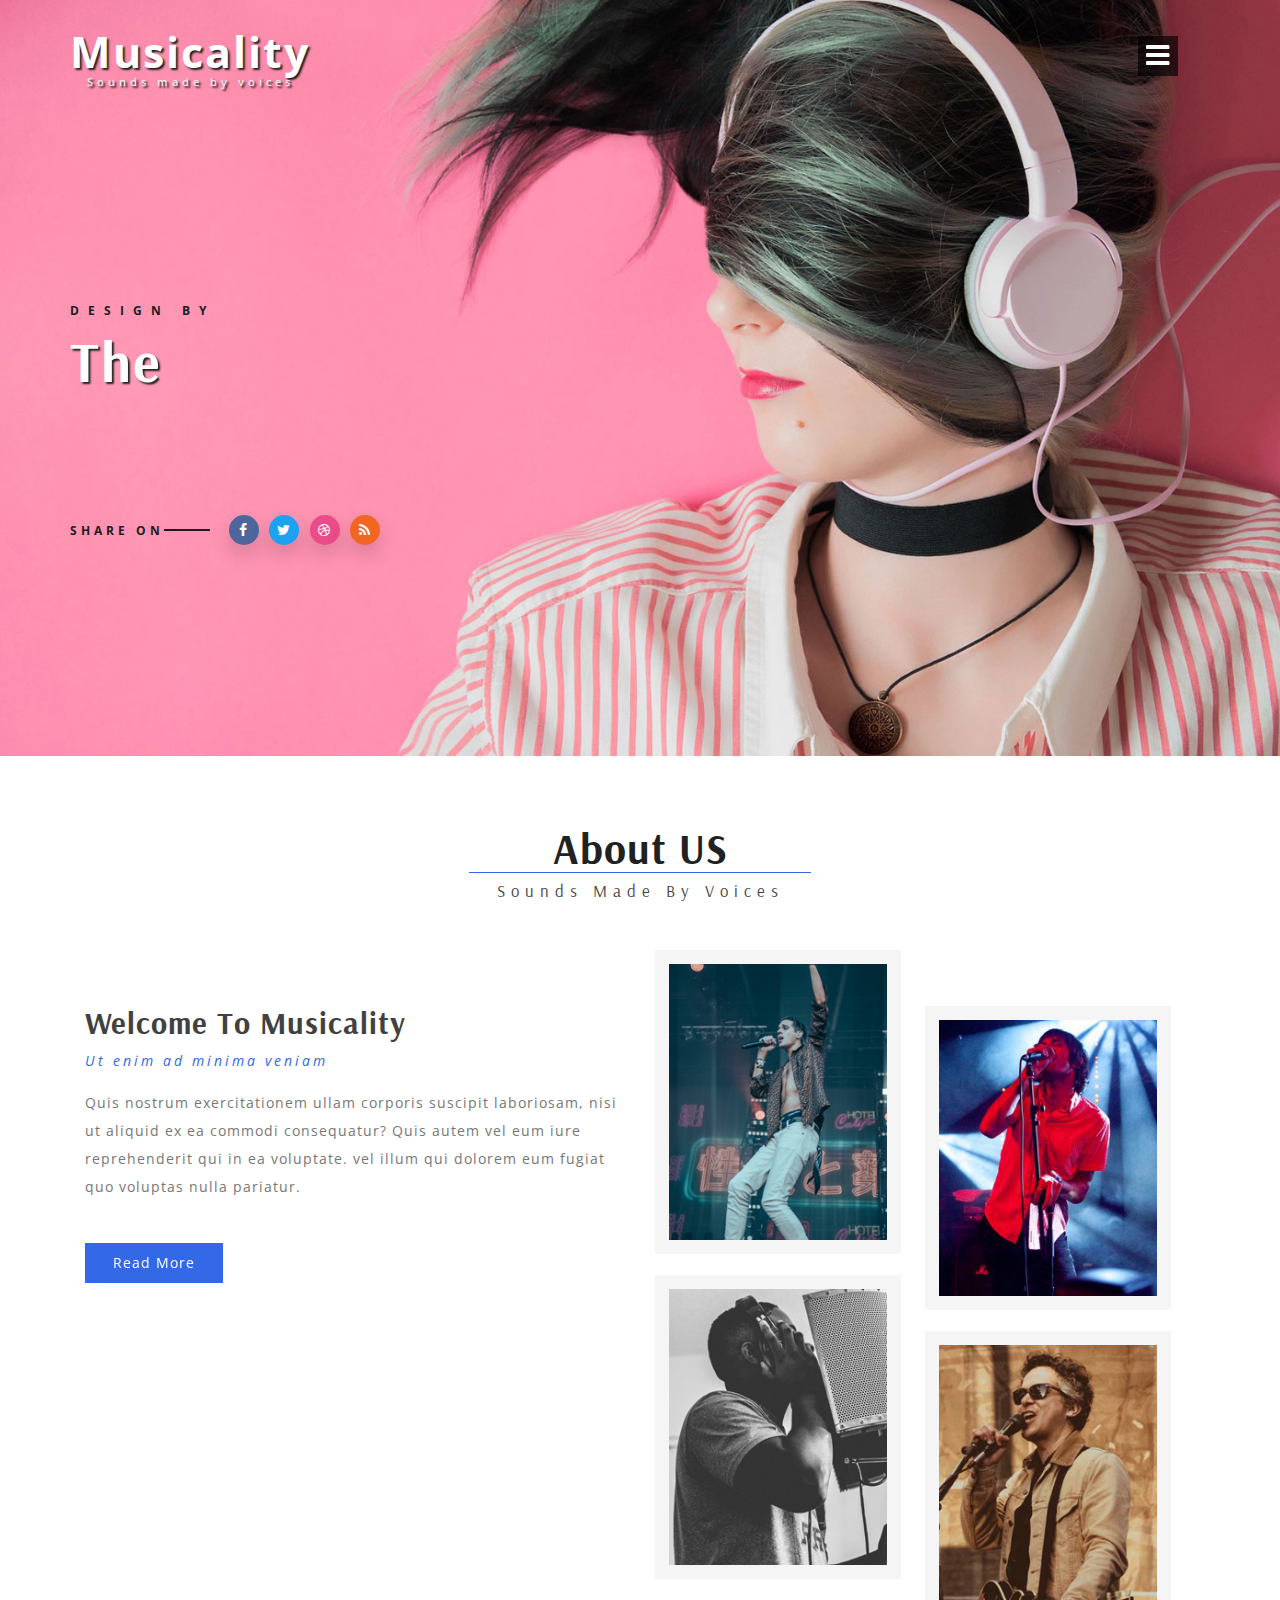
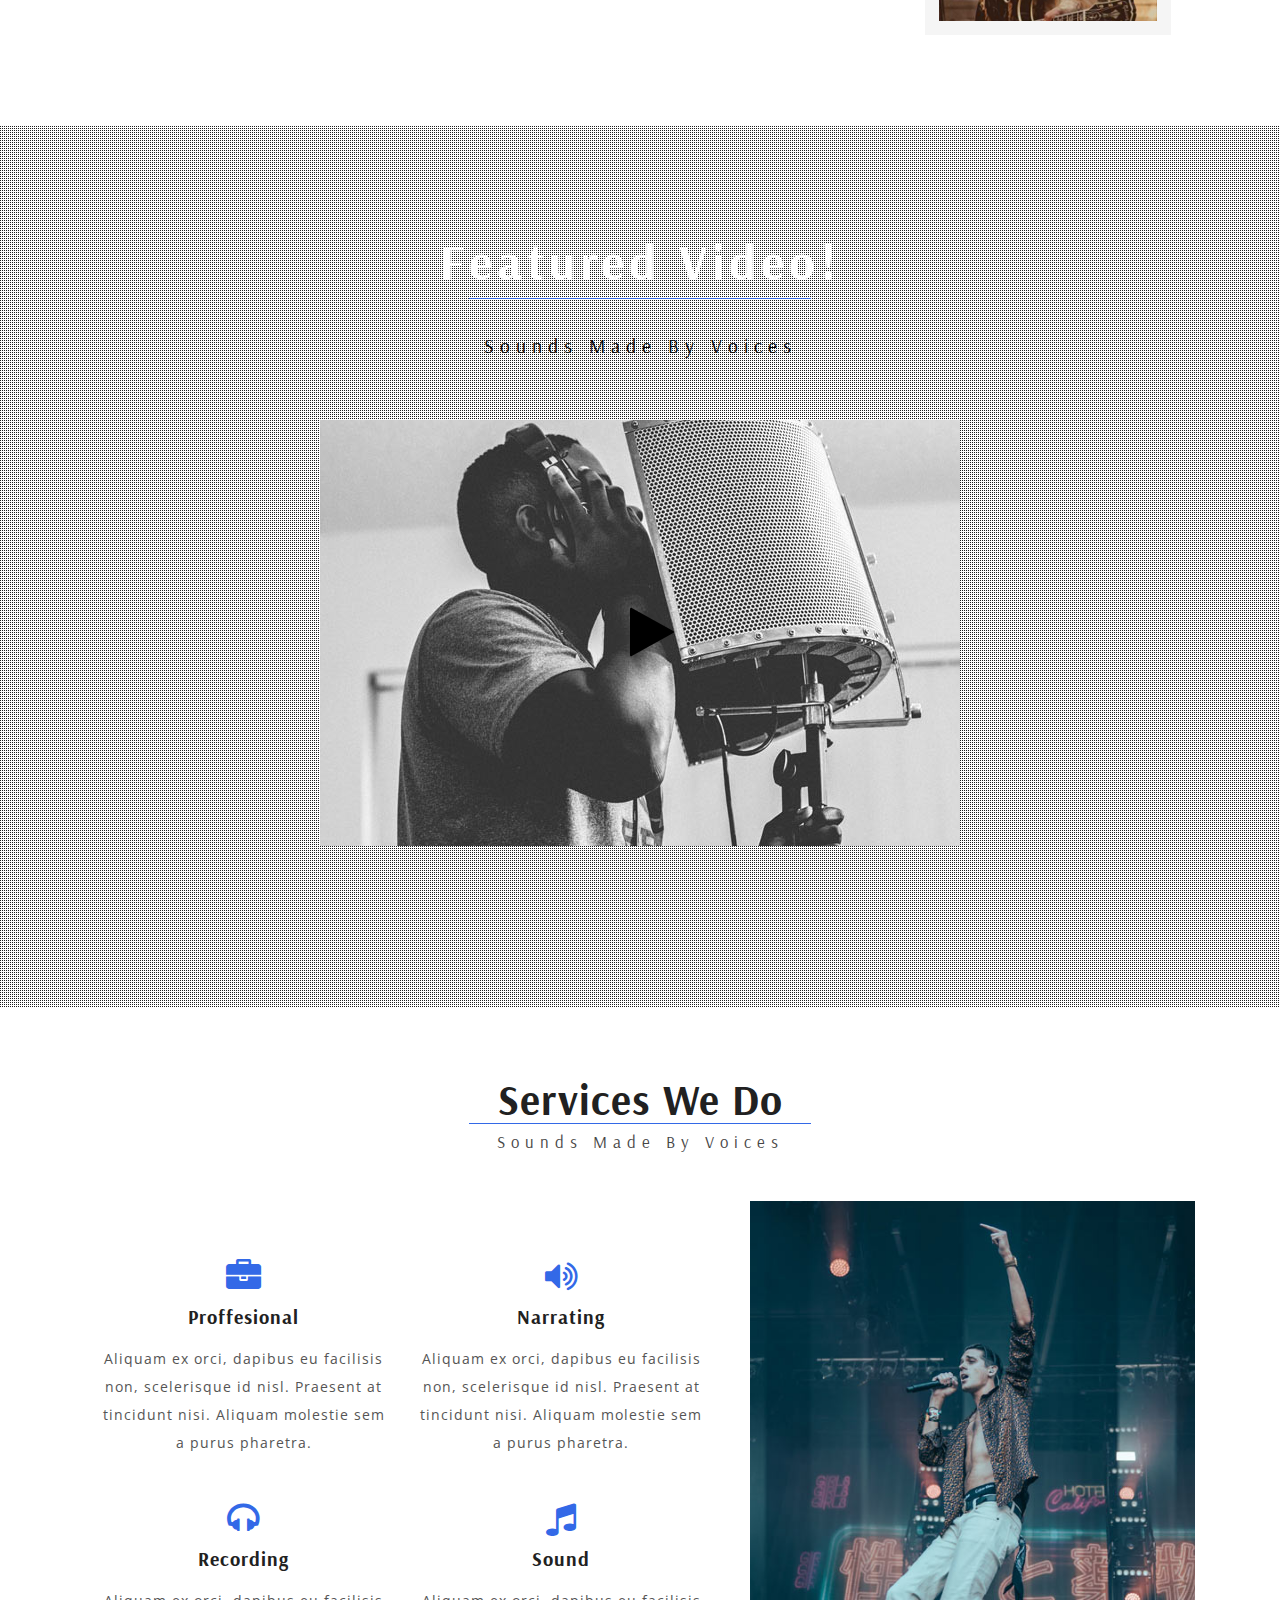
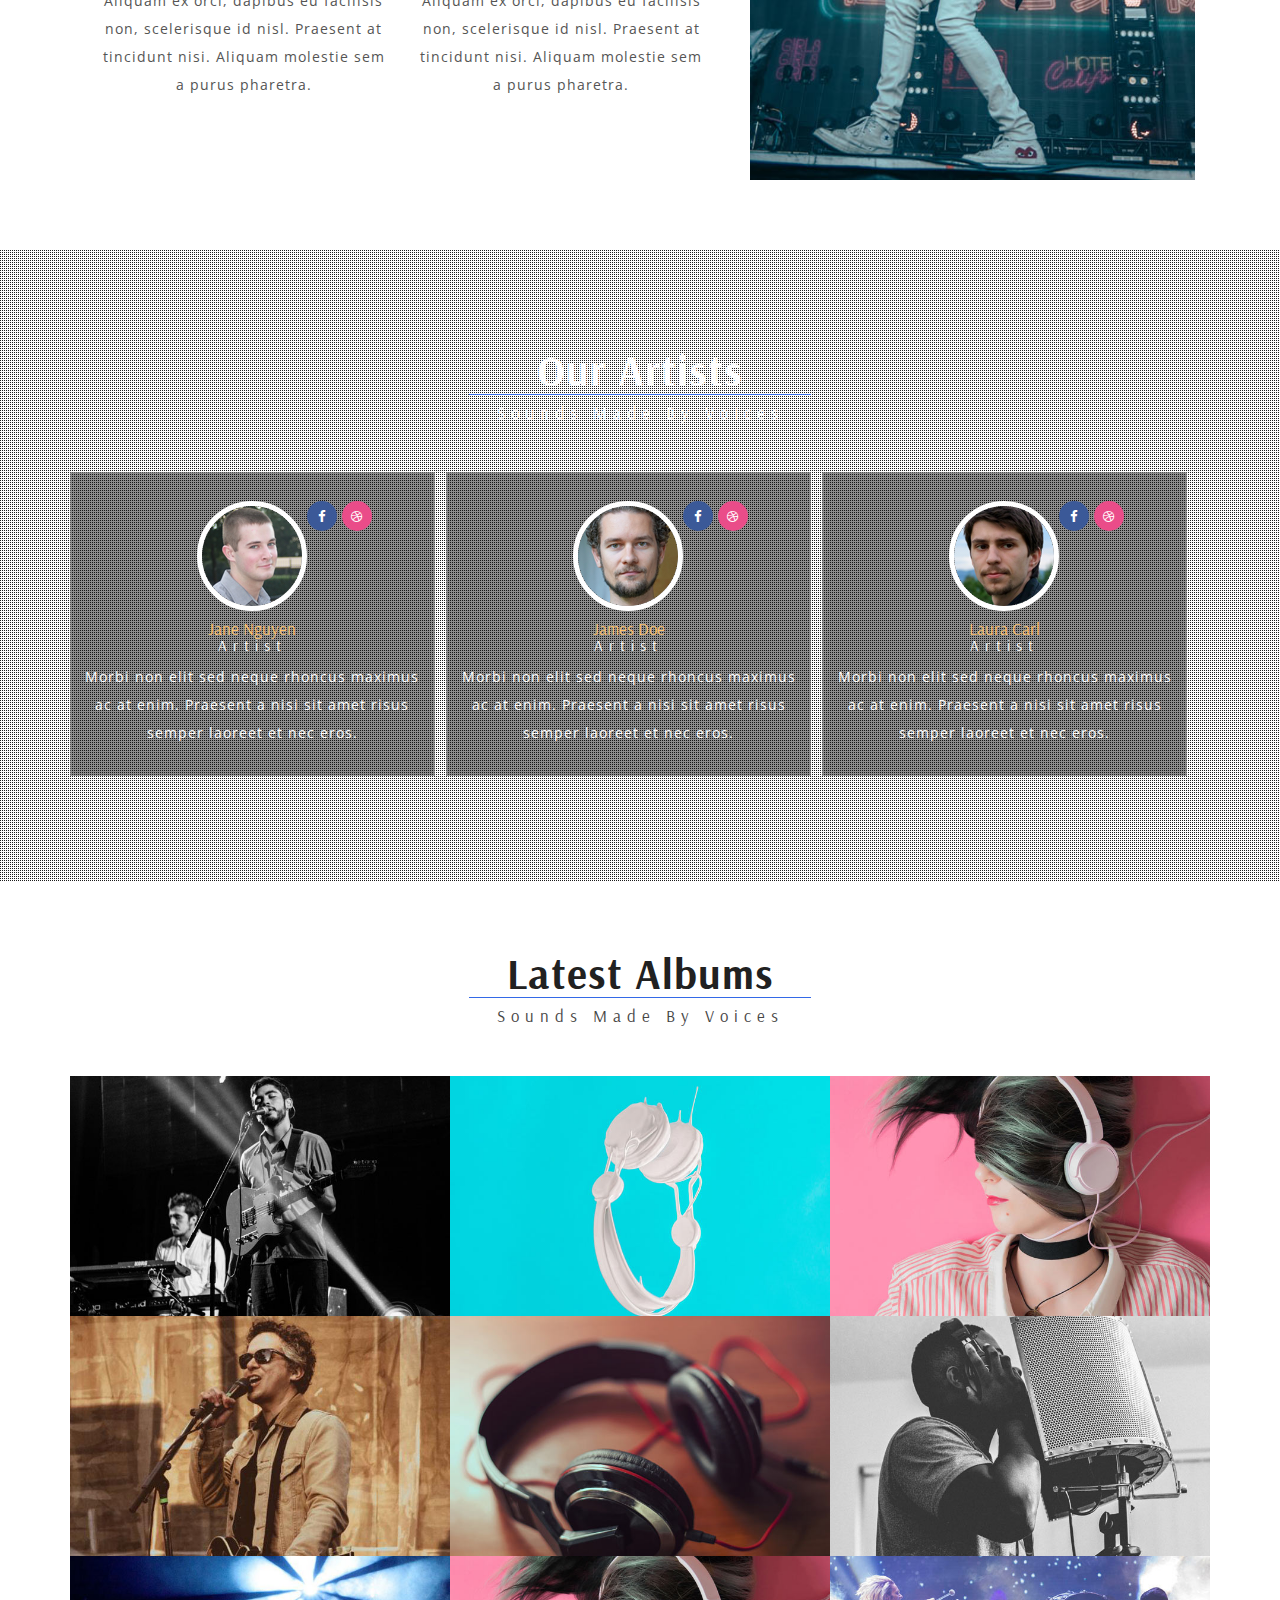
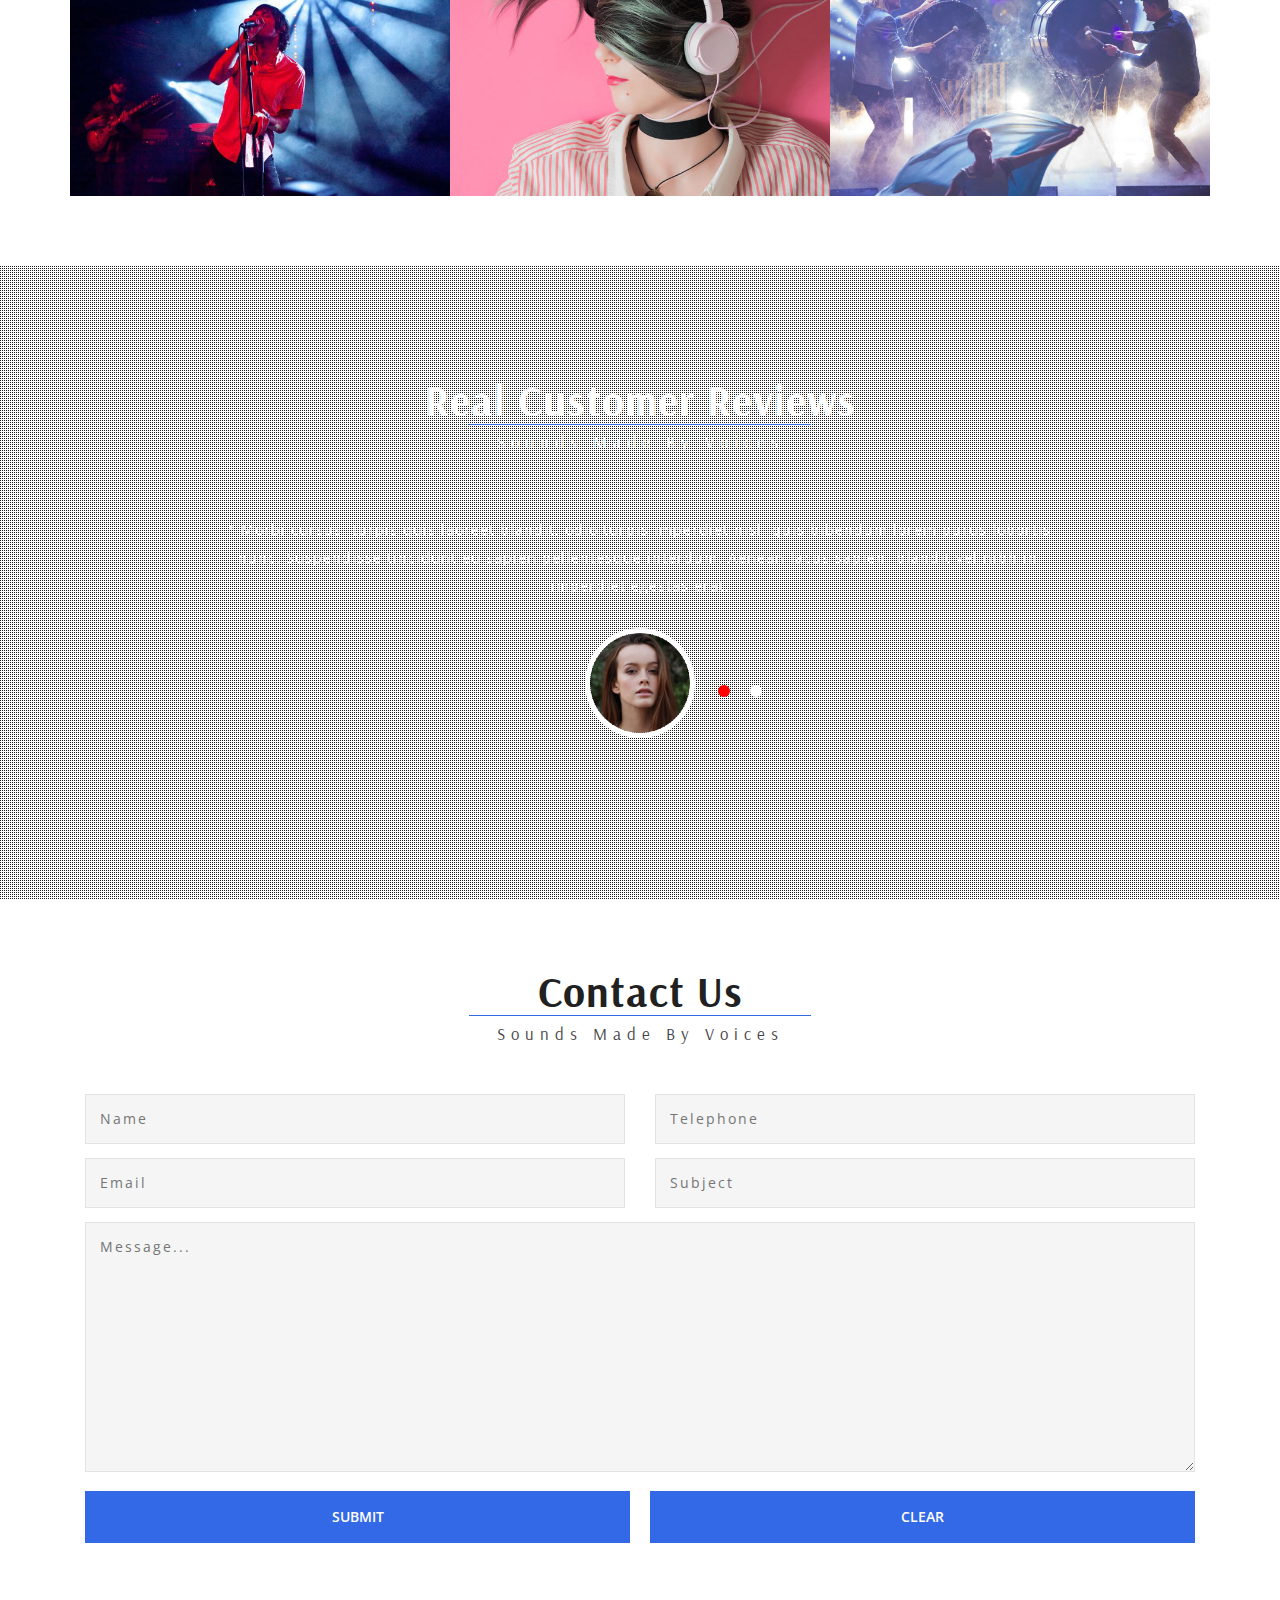
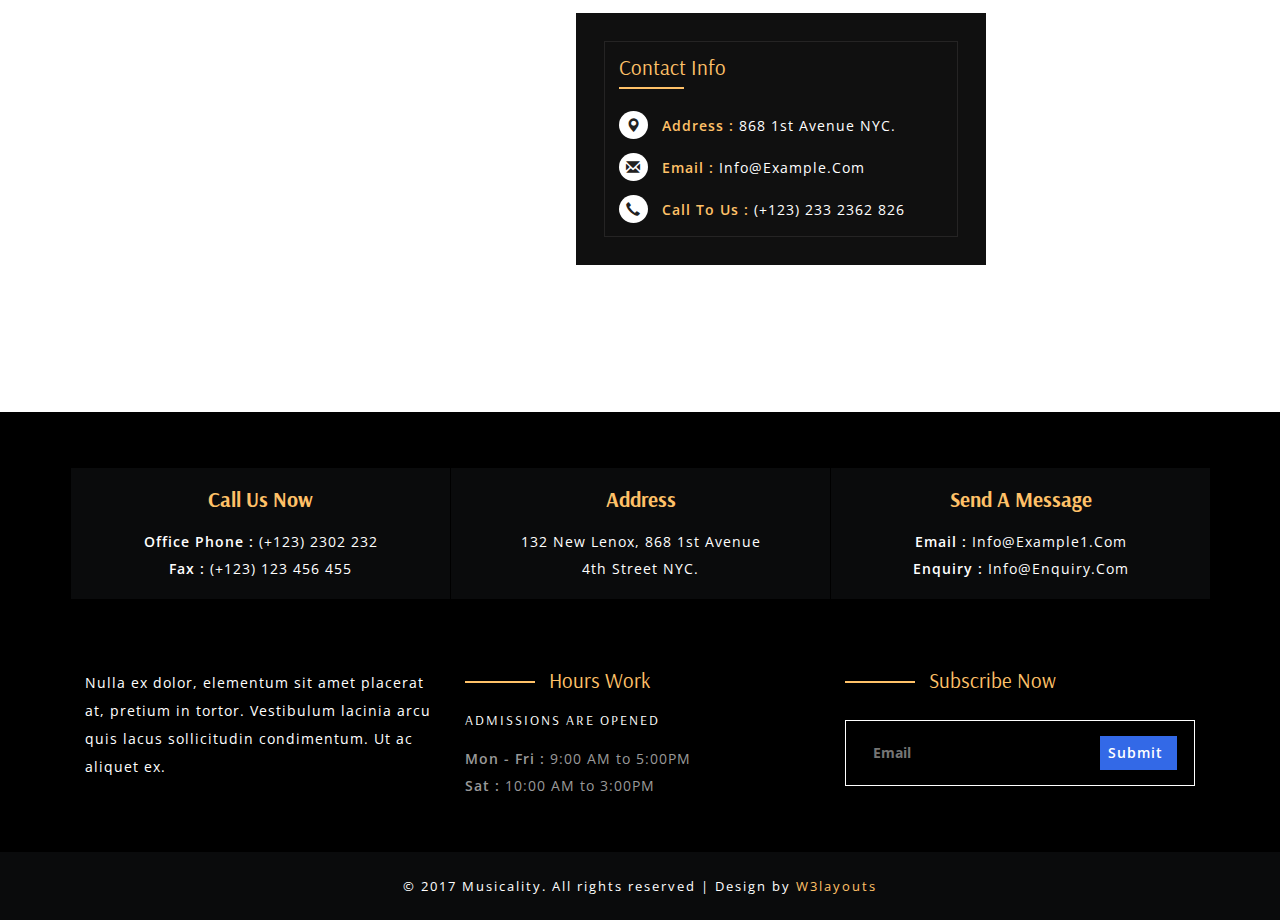
<file: home/index.html>
<!--
author: W3layouts
author URL: http://w3layouts.com
License: Creative Commons Attribution 3.0 Unported
License URL: http://creativecommons.org/licenses/by/3.0/
-->
<!DOCTYPE html>
<html lang="zxx">
<head>
<title>Musicality an Entertainment Category Flat Bootstrap Responsive Website Template | Home :: w3layouts</title>
<!-- custom-theme -->
<meta name="viewport" content="width=device-width, initial-scale=1">
<meta http-equiv="Content-Type" content="text/html; charset=utf-8" />
<meta name="keywords" content="Musicality Responsive web template, Bootstrap Web Templates, Flat Web Templates, Android Compatible web template, 
Smartphone Compatible web template, free webdesigns for Nokia, Samsung, LG, SonyEricsson, Motorola web design" />
<script type="application/x-javascript"> addEventListener("load", function() { setTimeout(hideURLbar, 0); }, false);
		function hideURLbar(){ window.scrollTo(0,1); } </script>
<!-- //custom-theme -->
<link href="css/bootstrap.css" rel="stylesheet" type="text/css" media="all" />
<!-- gallery -->
<link rel="stylesheet" href="css/lightGallery.css" type="text/css" media="all" />
<!-- //gallery -->
<link rel="stylesheet" href="css/flexslider.css" type="text/css" media="screen" property="" />

<link href="css/style7.css" rel="stylesheet" type="text/css" media="all" />
<link href="css/style.css" rel="stylesheet" type="text/css" media="all" />
<!-- font-awesome-icons -->
<link href="css/font-awesome.css" rel="stylesheet"> 
<!-- //font-awesome-icons -->
<link href="//fonts.googleapis.com/css?family=Arsenal:400,400i,700,700i" rel="stylesheet">
<link href='//fonts.googleapis.com/css?family=Open+Sans:400,300,300italic,400italic,600,600italic,700,700italic,800,800italic' rel='stylesheet' type='text/css'>
</head>
<body>
<!-- banner -->
<div class="banner_top" id="home">
	<div class="banner_agile_top">
			<div class="w3_agile_header">
						<div class="w3_agileits_logo">
								<h1><a href="index.html">Musicality <span>Sounds made by voices </span></a></h1>
							</div>
							<div class="w3_menu">

							
								<div class="overlay overlay-contentpush">
								 <button type="button" class="overlay-close"><i class="fa fa-times" aria-hidden="true"></i></button>

								<nav>
									<ul>
										<li><a href="#home" class="active scroll" >Home</a></li>
										<li><a href="#about" class="scroll">About</a></li>
										<li><a href="#team" class="scroll" >Our Artists</a></li>
										<li><a href="#services" class="scroll" >Services</a></li>
										<li><a href="#gallery" class="scroll" >Gallery</a></li>
										<li><a href="#contact" class="scroll" >Contact</a></li>
									</ul>
								</nav>
							</div>
								<div class="mobile-nav-button">
								<button id="trigger-overlay" type="button"><i class="fa fa-bars" aria-hidden="true"></i></button>

								</div>
							
						</div>

					<div class="clearfix"></div>
			    </div>
				<!-- banner-text -->
				<div class="agileits-banner-info">
											<p class="w3_text">Design by w3layouts</p>
												<h3 class="w3ls_agile">The 
												Sweetest music this side of heaven.</h3>

											<div class="w3_agileits_social_media ">
				
												<ul class="social-icons3">
													<li class="agileinfo_share">Share On</li>
													<li><a href="#" class="wthree_facebook"> <i class="fa fa-facebook" aria-hidden="true"></i></a></li>
													<li><a href="#" class="wthree_twitter"><i class="fa fa-twitter" aria-hidden="true"></i></a></li>
													<li><a href="#" class="wthree_dribbble"><i class="fa fa-dribbble" aria-hidden="true"></i></a></li>
													<li><a href="#" class="wthree_rss"><i class="fa fa-rss"></i></a></li>
												</ul>
											</div>	
													</div>
				<!--banner Slider starts Here-->
			

		</div>
</div>
<!-- //banner -->
<!--/welcome-->
		    <div class="w3agile welcome" id="about"> 
						<div class="container">
						<h3 class="wthree_head">About US <span>Sounds made by voices</span></h3>
					<div class="w3l_gallery_grids">
			<div class="col-md-6 banner_bottom_left">
				<h3>Welcome to Musicality</h3>
				<p><i>Ut enim ad minima veniam</i> Quis nostrum exercitationem ullam corporis suscipit 
					laboriosam, nisi ut aliquid ex ea commodi consequatur? Quis autem vel eum iure 
					reprehenderit qui in ea voluptate.
					vel illum qui dolorem eum fugiat quo voluptas nulla pariatur.</p>
				<div class="read"><a href="#" data-toggle="modal" data-target="#myModal" class="hvr-rectangle-in">Read More</a></div>
			</div>
			<div class="col-md-6 banner_bottom_right">
					<div class="agile_w3l_info_gds">
						<div class="banner_bottom_right_grid">
							<div class="view view-tenth">
							<img src="images/a1.jpg" class="img-responsive" alt="">
								
								<div class="mask">
									 <a href="#">
										  <div class="agile_text_box">
												<i class="fa fa-music" aria-hidden="true"></i>
												<h3>Musicality</h3>
												
										  </div>
									 </a>
								</div>
							</div>
						</div>
						<div class="banner_bottom_right_grid">
							<div class="view view-tenth">
							<img src="images/a2.jpg" class="img-responsive" alt="">
								
								<div class="mask">
								   <a href="#">
										<div class="agile_text_box">
										<i class="fa fa-music" aria-hidden="true"></i>
											<h3>Musicality</h3>
											
										</div>
									</a>
								</div>
							</div>
						</div>
					   <div class="clearfix"> </div>
					</div>
					<div class="agile_w3l_info_gds two">
						<div class="banner_bottom_right_grid">
							<div class="view view-tenth">
							<img src="images/a3.jpg" class="img-responsive" alt="">
								
								<div class="mask">
									 <a href="#">
										  <div class="agile_text_box">
												<i class="fa fa-music" aria-hidden="true"></i>
												<h3>Musicality</h3>
												
										  </div>
									 </a>
								</div>
							</div>
						</div>
						<div class="banner_bottom_right_grid">
							<div class="view view-tenth">
							<img src="images/a4.jpg" class="img-responsive" alt="">
								
								<div class="mask">
								   <a href="#">
										<div class="agile_text_box">
										<i class="fa fa-music" aria-hidden="true"></i>
										<h3>Musicality</h3>
											
										</div>
									</a>
								</div>
							</div>
						</div>
					   <div class="clearfix"> </div>
					</div>
				</div>
			</div>
			<div class="clearfix"> </div>
		</div>	
				</div>
		<!--//welcome-->
		<!-- bootstrap-pop-up -->
	<div class="modal video-modal fade" id="myModal" tabindex="-1" role="dialog" aria-labelledby="myModal">
		<div class="modal-dialog" role="document">
			<div class="modal-content">
				<div class="modal-header">
					<button type="button" class="close" data-dismiss="modal" aria-label="Close"><span aria-hidden="true">&times;</span></button>						
				</div>
				<div class="signin-form profile">
						<h3 class="agileinfo_sign">Musicality</h3>	
					<div class="modal-body">
						<img src="images/g1.jpg" alt=" " class="img-responsive" />
						<p>Ut enim ad minima veniam, quis nostrum 
							exercitationem ullam corporis suscipit laboriosam, 
							nisi ut aliquid ex ea commodi consequatur? Quis autem 
							vel eum iure reprehenderit qui in ea voluptate velit 
							esse quam nihil molestiae consequatur, vel illum qui 
							dolorem eum fugiat quo voluptas nulla pariatur.
							<i>" Quis autem vel eum iure reprehenderit qui in ea voluptate velit 
								esse quam nihil molestiae consequatur.</i></p>
					</div>
				</div>
			</div>
		</div>
	</div>
<!-- //bootstrap-pop-up -->

		<!-- banner-text -->
	<div class="banner-text w3-agile-banner-text">
		<div class="agile_dot_info">
			<div class="container">
				<h2 class="wthree_head">Featured Video! <span>Sounds made by voices</span></h2>
				
				  <div class="v_pic_agile">
				       <img src="images/g5.jpg" alt=" " class="img-responsive" />
				     <a href="#" data-toggle="modal" data-target="#myModal2" class="play" href="#"><i class="fa fa-play" aria-hidden="true"></i></a>

				   </div>
			

			</div>
		</div>
	</div>
<!-- //banner-text -->
 <!--iframe-->
			<div class="modal ab fade" id="myModal2" tabindex="-1" role="dialog" aria-labelledby="myModalLabel">
				<div class="modal-dialog video" role="document">
					<div class="modal-content about">
						<div class="modal-header">
							<button type="button" class="close ab_v" data-dismiss="modal" aria-label="Close"><span aria-hidden="true">&times;</span></button>						
						</div>
						<div class="modal-body about">
								<iframe src="https://player.vimeo.com/video/19897054" frameborder="0" webkitallowfullscreen mozallowfullscreen allowfullscreen></iframe>

											
						</div>
						
					</div>
				</div>
			</div>
			 <!--//iframe-->

<!-- services -->
	<div class="services" id="services">
		<div class="container">
			<h3 class="wthree_head">Services We Do<span>Sounds made by voices</span></h3>
			<div class="w3l_gallery_grids">
			  <div class="col-md-7 agileinfo_services_grids">
				<div class="col-md-6 agileinfo_services_grid">
					<div class="agileinfo_services_grid_right">
						<h4><i class="fa fa-briefcase" aria-hidden="true"></i></h4>
					</div>
					<div class="agileinfo_services_grid_left">
						<h4>Proffesional</h4>
					</div>

					<div class="clearfix"> </div>
					<p>Aliquam ex orci, dapibus eu facilisis non, scelerisque id nisl. 
						Praesent at tincidunt nisi. Aliquam molestie sem a purus pharetra.</p>
				</div>
				<div class="col-md-6 agileinfo_services_grid">
					<div class="agileinfo_services_grid_right">
						<h4><i class="fa fa-volume-up" aria-hidden="true"></i></h4>
					</div>
					<div class="agileinfo_services_grid_left">
						<h4>Narrating</h4>
					</div>

					<div class="clearfix"> </div>
					<p>Aliquam ex orci, dapibus eu facilisis non, scelerisque id nisl. 
						Praesent at tincidunt nisi. Aliquam molestie sem a purus pharetra.</p>
				</div>
				<div class="col-md-6 agileinfo_services_grid">
				<div class="agileinfo_services_grid_right">
						<h4><i class="fa fa-headphones" aria-hidden="true"></i></h4>
					</div>
					<div class="agileinfo_services_grid_left">
						<h4>Recording</h4>
					</div>
					
					<div class="clearfix"> </div>
					<p>Aliquam ex orci, dapibus eu facilisis non, scelerisque id nisl. 
						Praesent at tincidunt nisi. Aliquam molestie sem a purus pharetra.</p>
				</div>
				<div class="col-md-6 agileinfo_services_grid">
					<div class="agileinfo_services_grid_right">
						<h4><i class="fa fa-music" aria-hidden="true"></i></h4>
					</div>
					<div class="agileinfo_services_grid_left">
						<h4>Sound</h4>
					</div>

					<div class="clearfix"> </div>
					<p>Aliquam ex orci, dapibus eu facilisis non, scelerisque id nisl. 
						Praesent at tincidunt nisi. Aliquam molestie sem a purus pharetra.</p>
				</div>
				<div class="clearfix"> </div>
			</div>
			<div class="col-md-5 agileinfo_services_grid_img">
						<img src="images/serve.jpg" alt=" " class="img-responsive" />
			</div>
			<div class="clearfix"> </div>
		   </div>
		</div>
	</div>
<!-- //services -->
<!-- team -->
	<div class="team" id="team">
	   <div class="agile_dot_info two">
		<div class="container">
			<h3 class="wthree_head wthree_head1">Our Artists<span>Sounds made by voices</span></h3>
			<div class="agileits_team_grids">
				<div class="col-md-4 agileits_team_grid">
					<div class="agileits_team_grid_figure">
						<img src="images/1.png" alt=" " class="img-responsive" />
					</div>
					<div class="agileits_team_grid_figure_social">
						<ul class="w3ls_social">
							<li><a href="#" class="w3_agile_facebook"><i class="fa fa-facebook" aria-hidden="true"></i></a></li>
							<li><a href="#" class="w3_agile_dribble"><i class="fa fa-dribbble" aria-hidden="true"></i></a></li>
						</ul>
					</div>
					<div class="clearfix"> </div>
					<h4>Jane Nguyen <span>Artist</span></h4>
					<p>Morbi non elit sed neque rhoncus maximus ac at enim. 
						Praesent a nisi sit amet risus semper laoreet et nec eros.</p>
				</div>
				<div class="col-md-4 agileits_team_grid">
					<div class="agileits_team_grid_figure">
						<img src="images/3.png" alt=" " class="img-responsive" />
					</div>
					<div class="agileits_team_grid_figure_social">
						<ul class="w3ls_social">
							<li><a href="#" class="w3_agile_facebook"><i class="fa fa-facebook" aria-hidden="true"></i></a></li>
							<li><a href="#" class="w3_agile_dribble"><i class="fa fa-dribbble" aria-hidden="true"></i></a></li>
						</ul>
					</div>
					<div class="clearfix"> </div>
					<h4>James Doe <span>Artist</span></h4>
					<p>Morbi non elit sed neque rhoncus maximus ac at enim. 
						Praesent a nisi sit amet risus semper laoreet et nec eros.</p>
				</div>
				<div class="col-md-4 agileits_team_grid">
					<div class="agileits_team_grid_figure">
						<img src="images/2.png" alt=" " class="img-responsive" />
					</div>
					<div class="agileits_team_grid_figure_social">
						<ul class="w3ls_social">
							<li><a href="#" class="w3_agile_facebook"><i class="fa fa-facebook" aria-hidden="true"></i></a></li>
							<li><a href="#" class="w3_agile_dribble"><i class="fa fa-dribbble" aria-hidden="true"></i></a></li>
						</ul>
					</div>
					<div class="clearfix"> </div>
					<h4>Laura Carl <span>Artist</span></h4>
					<p>Morbi non elit sed neque rhoncus maximus ac at enim. 
						Praesent a nisi sit amet risus semper laoreet et nec eros.</p>
				</div>
				<div class="clearfix"> </div>
			</div>
		</div>
	</div>
</div>
<!-- //team -->

<!-- gallery -->
	<div id="gallery" class="gallery_main">
		<div class="container">
			<h3 class="wthree_head">Latest Albums<span>Sounds made by voices</span></h3>
			<div class="w3l_gallery_grids">
				<ul class="w3l_gallery_grid gallery" id="lightGallery">
					<li data-title="Garden" data-desc="Lorem Ipsum is simply dummy text of the printing." data-src="images/g1.jpg" data-responsive-src="images/1.jpg"> 
						<div class="w3_w3l_gallery_grid box">
							<a href="#">
								<img src="images/g1.jpg" alt=" " class="img-responsive" /> 
								<div class="caption scale-caption">
									<h3>Musicality</h3>
									<p>Sounds Made By Voices</p>
								</div>
							</a>
						</div>
					</li>
					<li data-title="Garden" data-desc="Lorem Ipsum is simply dummy text of the printing." data-src="images/g7.jpg" data-responsive-src="images/7.jpg"> 
						<div class="w3_w3l_gallery_grid box">
							<a href="#">
								<img src="images/g7.jpg" alt=" " class="img-responsive" /> 
								<div class="caption scale-caption">
									<h3>Musicality</h3>
									<p>Sounds Made By Voices</p>
								</div>
							</a>
						</div>
					</li>
					<li data-title="Garden" data-desc="Lorem Ipsum is simply dummy text of the printing." data-src="images/g2.jpg" data-responsive-src="images/5.jpg"> 
						<div class="w3_w3l_gallery_grid box">
							<a href="#">
								<img src="images/g2.jpg" alt=" " class="img-responsive" /> 
								<div class="caption scale-caption">
									<h3>Musicality</h3>
								<p>Sounds Made By Voices</p>
								</div>
							</a>
						</div>
					</li>
					<li data-title="Garden" data-desc="Lorem Ipsum is simply dummy text of the printing." data-src="images/g6.jpg" data-responsive-src="images/6.jpg"> 
						<div class="w3_w3l_gallery_grid box">
							<a href="#">
								<img src="images/g6.jpg" alt=" " class="img-responsive" /> 
								<div class="caption scale-caption">
									<h3>Musicality</h3>
									<p>Sounds Made By Voices</p>
								</div>
							</a>
						</div>
					</li>
					<li data-title="Garden" data-desc="Lorem Ipsum is simply dummy text of the printing." data-src="images/g8.jpg" data-responsive-src="images/8.jpg"> 
						<div class="w3_w3l_gallery_grid box">
							<a href="#">
								<img src="images/g8.jpg" alt=" " class="img-responsive" /> 
								<div class="caption scale-caption">
									<h3>Musicality</h3>
									<p>Sounds Made By Voices</p>
								</div>
							</a>
						</div>
					</li>
					<li data-title="Garden" data-desc="Lorem Ipsum is simply dummy text of the printing." data-src="images/g5.jpg" data-responsive-src="images/9.jpg"> 
						<div class="w3_w3l_gallery_grid box">
							<a href="#">
								<img src="images/g5.jpg" alt=" " class="img-responsive" /> 
								<div class="caption scale-caption">
									<h3>Musicality</h3>
									<p>Sounds Made By Voices</p>
								</div>
							</a>
						</div>
					</li>
					<li data-title="Garden" data-desc="Lorem Ipsum is simply dummy text of the printing." data-src="images/g3.jpg" data-responsive-src="images/10.jpg"> 
						<div class="w3_w3l_gallery_grid box">
							<a href="#">
								<img src="images/g3.jpg" alt=" " class="img-responsive" /> 
								<div class="caption scale-caption">
									<h3>Musicality</h3>
									<p>Sounds Made By Voices</p>
								</div>
							</a>
						</div>
					</li>
					<li data-title="Garden" data-desc="Lorem Ipsum is simply dummy text of the printing." data-src="images/g2.jpg" data-responsive-src="images/11.jpg"> 
						<div class="w3_w3l_gallery_grid box">
							<a href="#">
								<img src="images/g2.jpg" alt=" " class="img-responsive" /> 
								<div class="caption scale-caption">
									<h3>Musicality</h3>
									<p>Sounds Made By Voices</p>
								</div>
							</a>
						</div>
					</li>
					<li data-title="Garden" data-desc="Lorem Ipsum is simply dummy text of the printing." data-src="images/g4.jpg" data-responsive-src="images/12.jpg"> 
						<div class="w3_w3l_gallery_grid box">
							<a href="#">
								<img src="images/g4.jpg" alt=" " class="img-responsive" /> 
								<div class="caption scale-caption">
									<h3>Musicality</h3>
									<p>Sounds Made By Voices</p>
								</div>
							</a>
						</div>
					</li>
				</ul>
				<div class="clearfix"> </div>
			</div>
		</div>
	</div>
<!-- contact -->
<!-- testimonials -->
	<div class="testimonials">
	  <div class="agile_dot_info three">
		<div class="container">
		<h3 class="wthree_head two">Real Customer Reviews <span>Sounds made by voices</span></h3>

			<div class="w3_testimonials_grids">
				<section class="slider_test_monials">
					<div class="flexslider">
						<ul class="slides">
							<li>
								<div class="w3_testimonials_grid_left">
									<p>" Morbi cursus, turpis quis laoreet blandit, odio turpis imperdiet nisl, 
										quis bibendum lorem purus lobortis nunc. Suspendisse tincidunt eu sapien 
										pellentesque interdum. Aenean lacus sapien, blandit vel nibh in, imperdiet 
										egestas erat.</p>
								</div>
								<div class="w3_testimonials_grid_right">
									<img src="images/4.png" alt=" " class="img-responsive" />
								</div>
								
							</li>
							<li>
								<div class="w3_testimonials_grid_left">
									<p>" Morbi cursus, turpis quis laoreet blandit, odio turpis imperdiet nisl, 
										quis bibendum lorem purus lobortis nunc. Suspendisse tincidunt eu sapien 
										pellentesque interdum. Aenean lacus sapien, blandit vel nibh in, imperdiet 
										egestas erat.</p>
								</div>
								<div class="w3_testimonials_grid_right">
									<img src="images/2.png" alt=" " class="img-responsive" />
								</div>
							</li>
						</ul>
					</div>
				</section>
				</div>
				</div>
		</div>
	</div>
<!-- //testimonials -->

	<div id="contact" class="contact">
		<div class="container">
			<h3 class="wthree_head">Contact Us <span>Sounds made by voices</span></h3>
			<div class="w3layouts_mail_grids">
				<div class="w3layouts_mail_grid_right">
					<form action="#" method="post">
						<div class="col-md-6 wthree_contact_left_grid">
							<input type="text" name="Name" placeholder="Name" required="">
							<input type="email" name="Email" placeholder="Email" required="">
						</div>
						<div class="col-md-6 wthree_contact_left_grid">
							<input type="text" name="Telephone" placeholder="Telephone" required="">
							<input type="text" name="Subject" placeholder="Subject" required="">
						</div>
						<div class="clearfix"> </div>
						<textarea name="Message" placeholder="Message..." required=""></textarea>
						<input type="submit" value="Submit">
						<input type="reset" value="Clear">
					</form>
				</div>
			</div>
		</div>
	</div>
	<div class="map">
		<iframe src="https://www.google.com/maps/embed?pb=!1m18!1m12!1m3!1d3024.878331233398!2d-73.9881300845955!3d40.69867717933326!2m3!1f0!2f0!3f0!3m2!1i1024!2i768!4f13.1!3m3!1m2!1s0x89c25a3455555555%3A0xba0a7f3d92bbaa09!2sEducation+Department!5e0!3m2!1sen!2sin!4v1473320053257" style="border:0"></iframe>
		<div class="agile_map_grid">
			<div class="agile_map_grid1">
				<h3>Contact Info</h3>
				<ul>
					<li><i class="glyphicon glyphicon-map-marker" aria-hidden="true"></i><span>address :</span> 868 1st Avenue NYC.</li>
					<li><i class="glyphicon glyphicon-envelope" aria-hidden="true"></i><span>email :</span> <a href="mailto:info@example.com">info@example.com</a></li>
					<li><i class="glyphicon glyphicon-earphone" aria-hidden="true"></i><span>call to us :</span> (+123) 233 2362 826</li>
				</ul>
			</div>
		</div>
	</div>
<!-- //contact -->
<!-- footer -->
	<div class="footer">
		<div class="container">
			<div class="agileits_w3layouts_footer_grids">
				<div class="col-md-4 agileits_w3layouts_footer_grid">
					<h3>Call Us Now</h3>
					<ul>
						<li><span>Office Phone :</span> (+123) 2302 232</li>
						<li><span>Fax :</span> (+123) 123 456 455</li>
					</ul>
				</div>
				<div class="col-md-4 agileits_w3layouts_footer_grid">
					<h3>Address</h3>
					<p>132 New Lenox, 868 1st Avenue <i>4th Street NYC.</i></p>
				</div>
				<div class="col-md-4 agileits_w3layouts_footer_grid">
					<h3>send a message</h3>
					<ul>
						<li><span>Email :</span> <a href="mailto:info@example.com">info@example1.com</a></li>
						<li><span>Enquiry :</span> <a href="mailto:info@enquiry.com">info@enquiry.com</a></li>
					</ul>
				</div>
				<div class="clearfix"> </div>
			</div>
			<div class="w3_agileits_footer_grids">
				<div class="col-md-4 w3_agileits_footer_grid">
					<p>Nulla ex dolor, elementum sit amet placerat at, pretium in tortor. 
						Vestibulum lacinia arcu quis lacus sollicitudin condimentum. 
						Ut ac aliquet ex.</p>
				</div>
				<div class="col-md-4 w3_agileits_footer_grid">
					<h3>Hours Work</h3>
					<h4>Admissions are opened</h4>
					<ul>
						<li><span>Mon - Fri : </span> 9:00 AM to 5:00PM</li>
						<li><span>Sat : </span> 10:00 AM to 3:00PM</li>
					</ul>
				</div>
				<div class="col-md-4 w3_agileits_footer_grid">
					<h3>Subscribe Now</h3>
					<form action="#" method="post">
						<input type="email" name="Email" placeholder="Email" required="">
						<input type="submit" value="Submit ">
					</form>
				</div>
				<div class="clearfix"> </div>
			</div>
		</div>
	</div>
	<div class="wthree_copy_right">
		<div class="container">
			<p>© 2017 Musicality. All rights reserved | Design by <a href="http://w3layouts.com/">W3layouts</a></p>
		</div>
	</div>
<!-- //footer -->

	<!-- js -->
<script type="text/javascript" src="js/jquery-2.1.4.min.js"></script>
<!-- //js -->
<script src="js/modernizr-2.6.2.min.js"></script>
<script src="js/classie.js"></script>
<!-- text-effect -->
		<script type="text/javascript" src="js/jquery.transit.js"></script> 
		<script type="text/javascript" src="js/jquery.textFx.js"></script> 
		<script type="text/javascript">
			$(document).ready(function() {
					$('.w3ls_agile').textFx({
						type: 'fadeIn',
						iChar: 100,
						iAnim: 1000
					});
			});
		</script>
		<script type="text/javascript">
			$(document).ready(function() {
					$('.w3_text').textFx({
						type: 'fadeIn',
						iChar: 100,
						iAnim: 1000
					});
			});
		</script>


<script src="js/demo1.js"></script>
<!-- start-smooth-scrolling -->
	<script src="js/lightGallery.js"></script>
	<script>
    	 $(document).ready(function() {
			$("#lightGallery").lightGallery({
				mode:"fade",
				speed:800,
				caption:true,
				desc:true,
				mobileSrc:true
			});
		});
    </script>
<!-- //gallery -->
	<!-- flexSlider -->
					<script defer src="js/jquery.flexslider.js"></script>
					<script type="text/javascript">
					$(window).load(function(){
					  $('.flexslider').flexslider({
						animation: "slide",
						start: function(slider){
						  $('body').removeClass('loading');
						}
					  });
					});
				  </script>
				<!-- //flexSlider -->

<!-- //for bootstrap working -->
<!-- start-smoth-scrolling -->
<script type="text/javascript" src="js/move-top.js"></script>
<script type="text/javascript" src="js/easing.js"></script>
<script type="text/javascript">
	jQuery(document).ready(function($) {
		$(".scroll").click(function(event){		
			event.preventDefault();
			$('html,body').animate({scrollTop:$(this.hash).offset().top},1000);
		});
	});
</script>
<!-- start-smoth-scrolling -->
<!-- here stars scrolling icon -->
	<script type="text/javascript">
		$(document).ready(function() {
			/*
				var defaults = {
				containerID: 'toTop', // fading element id
				containerHoverID: 'toTopHover', // fading element hover id
				scrollSpeed: 1200,
				easingType: 'linear' 
				};
			*/
								
			$().UItoTop({ easingType: 'easeOutQuart' });
								
			});
	</script>

<!-- here stars scrolling icon -->
	<script type="text/javascript">
		$(document).ready(function() {
			/*
				var defaults = {
				containerID: 'toTop', // fading element id
				containerHoverID: 'toTopHover', // fading element hover id
				scrollSpeed: 1200,
				easingType: 'linear' 
				};
			*/
								
			$().UItoTop({ easingType: 'easeOutQuart' });
								
			});
	</script>
<!-- //here ends scrolling icon -->

<script type="text/javascript" src="js/bootstrap-3.1.1.min.js"></script>


</body>
</html>
</file>
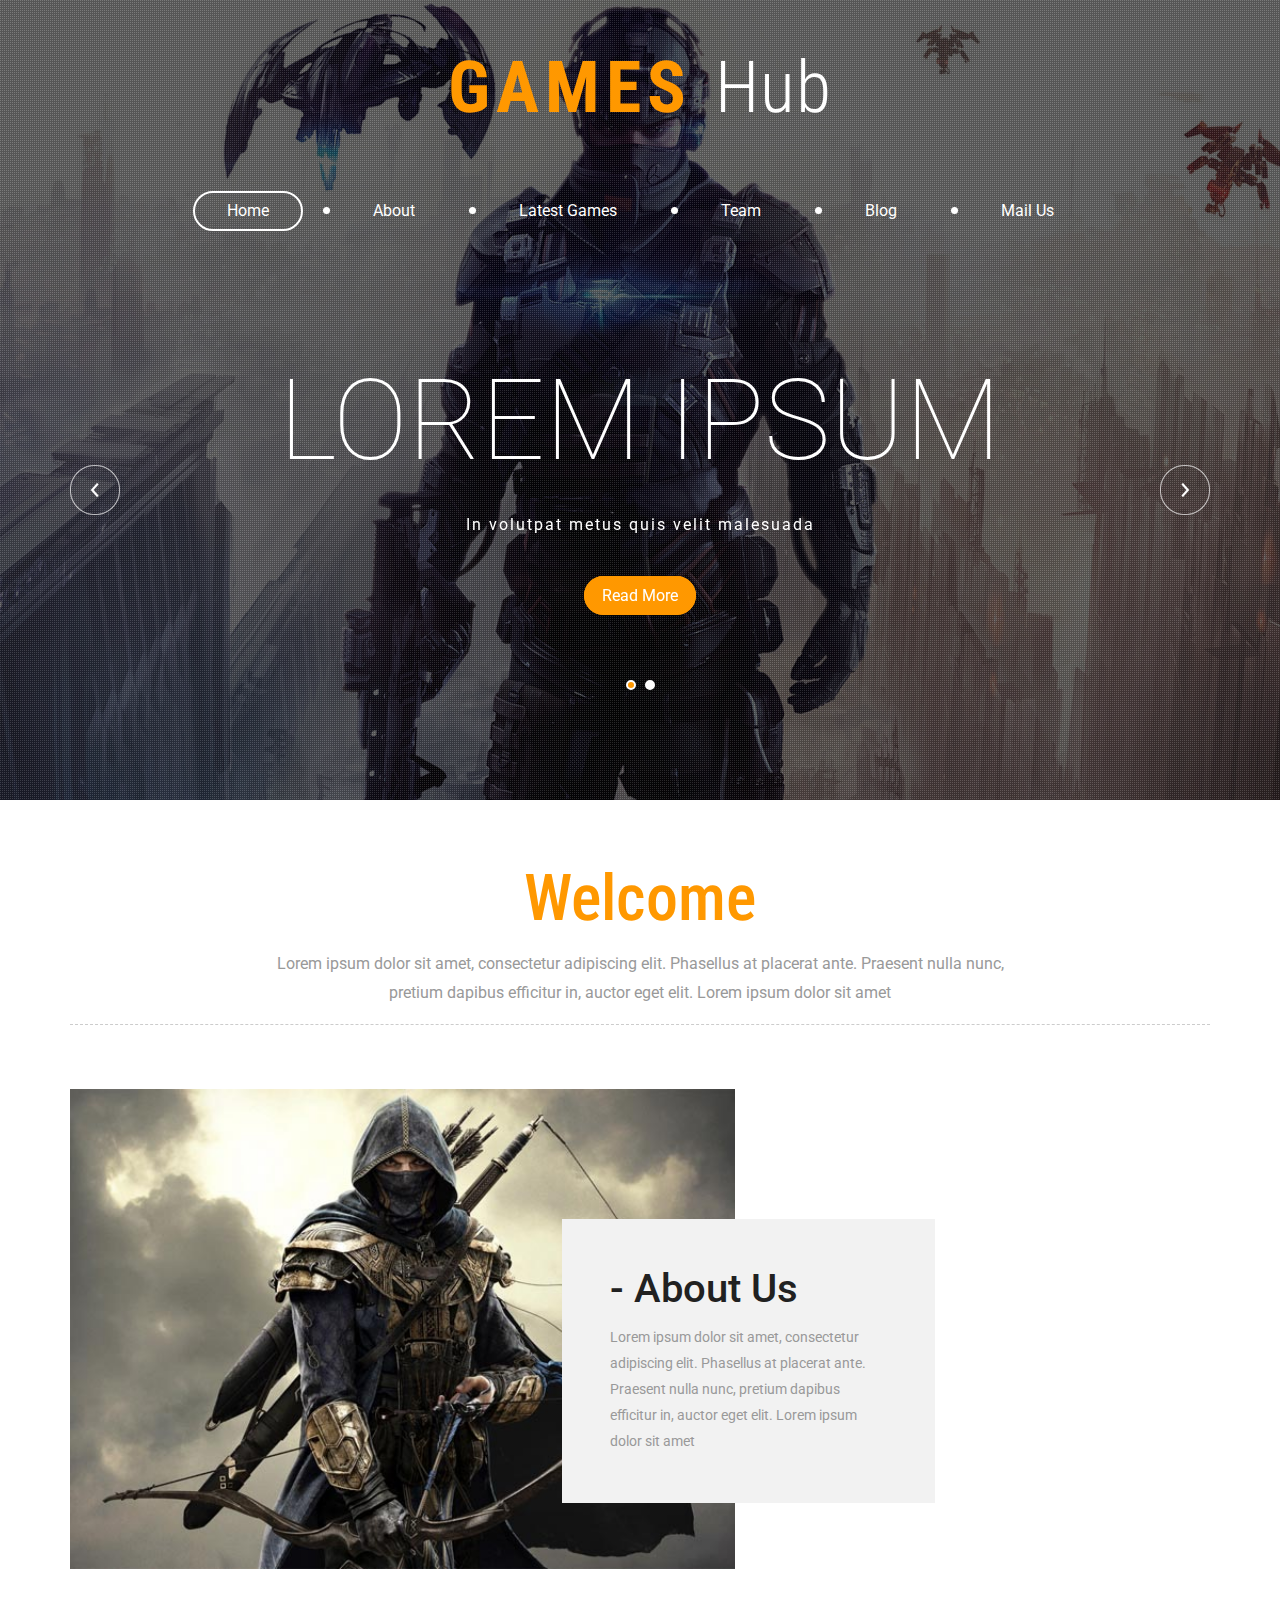
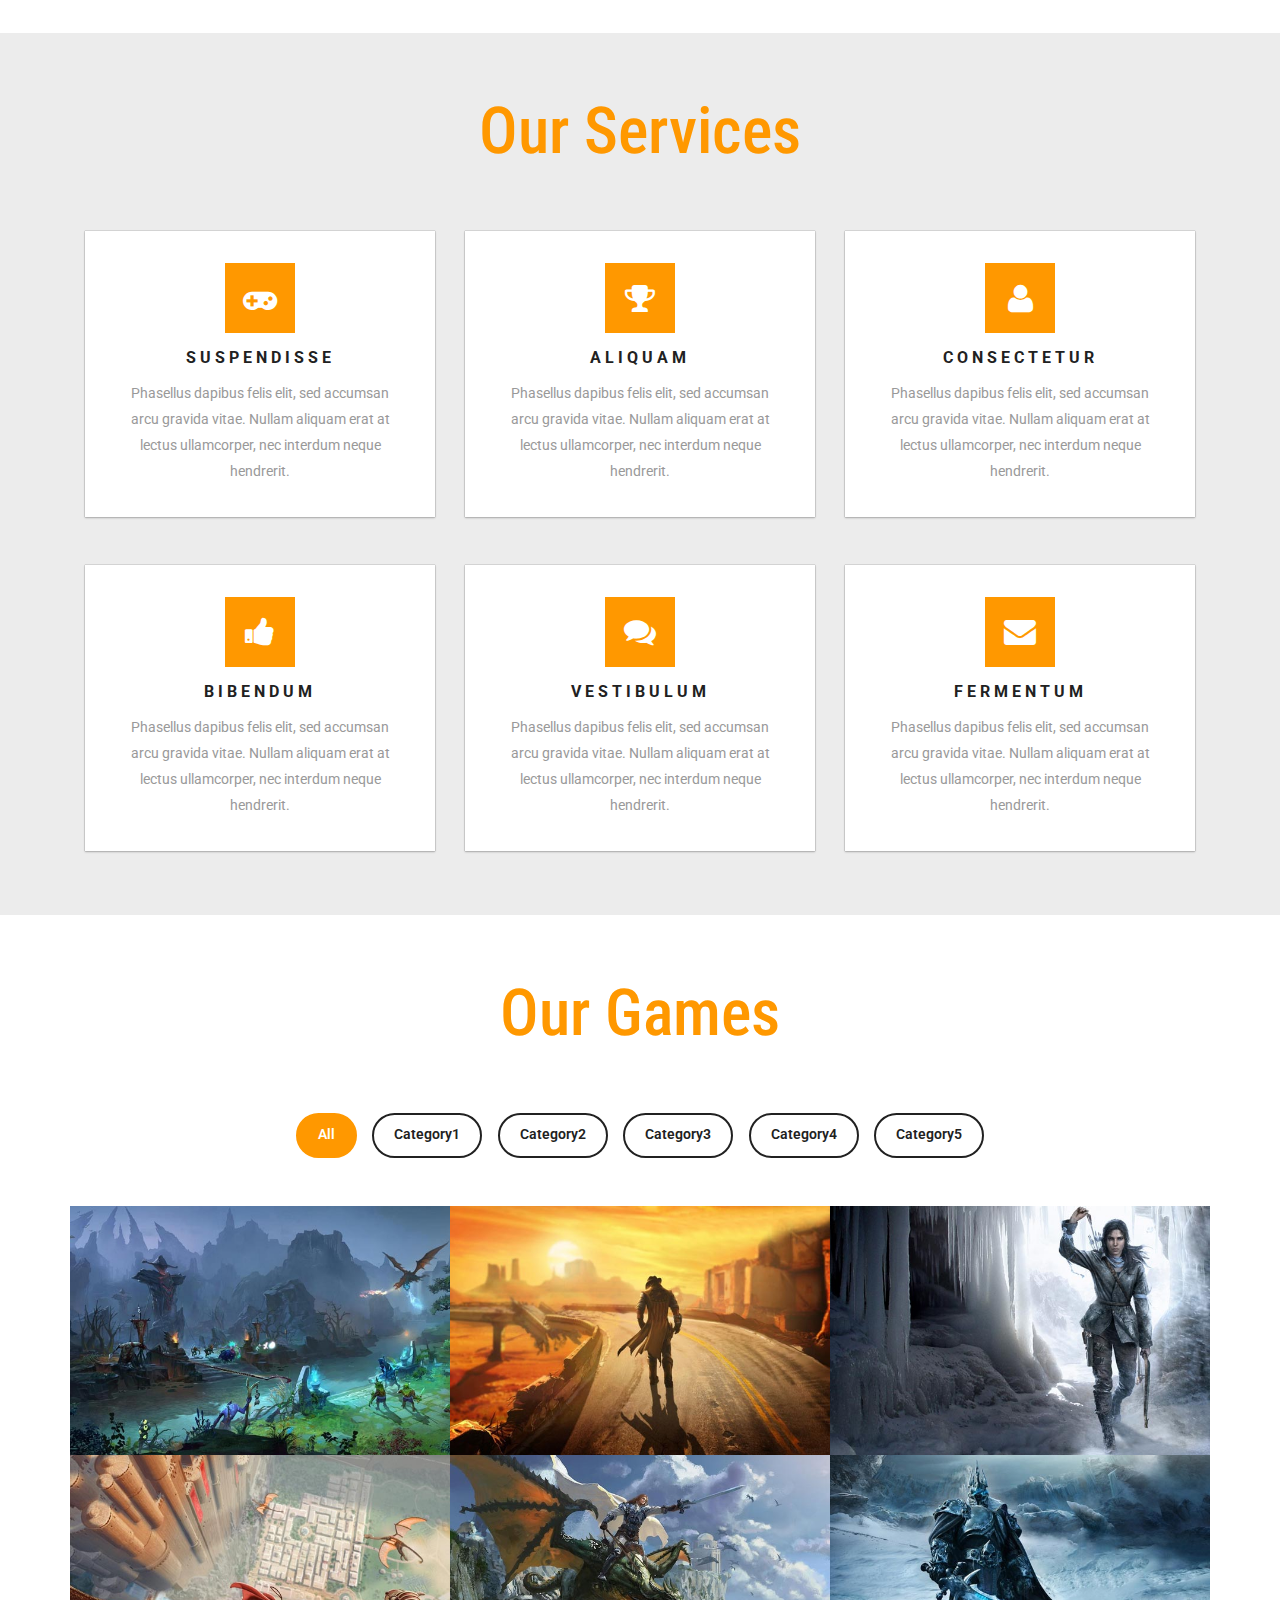
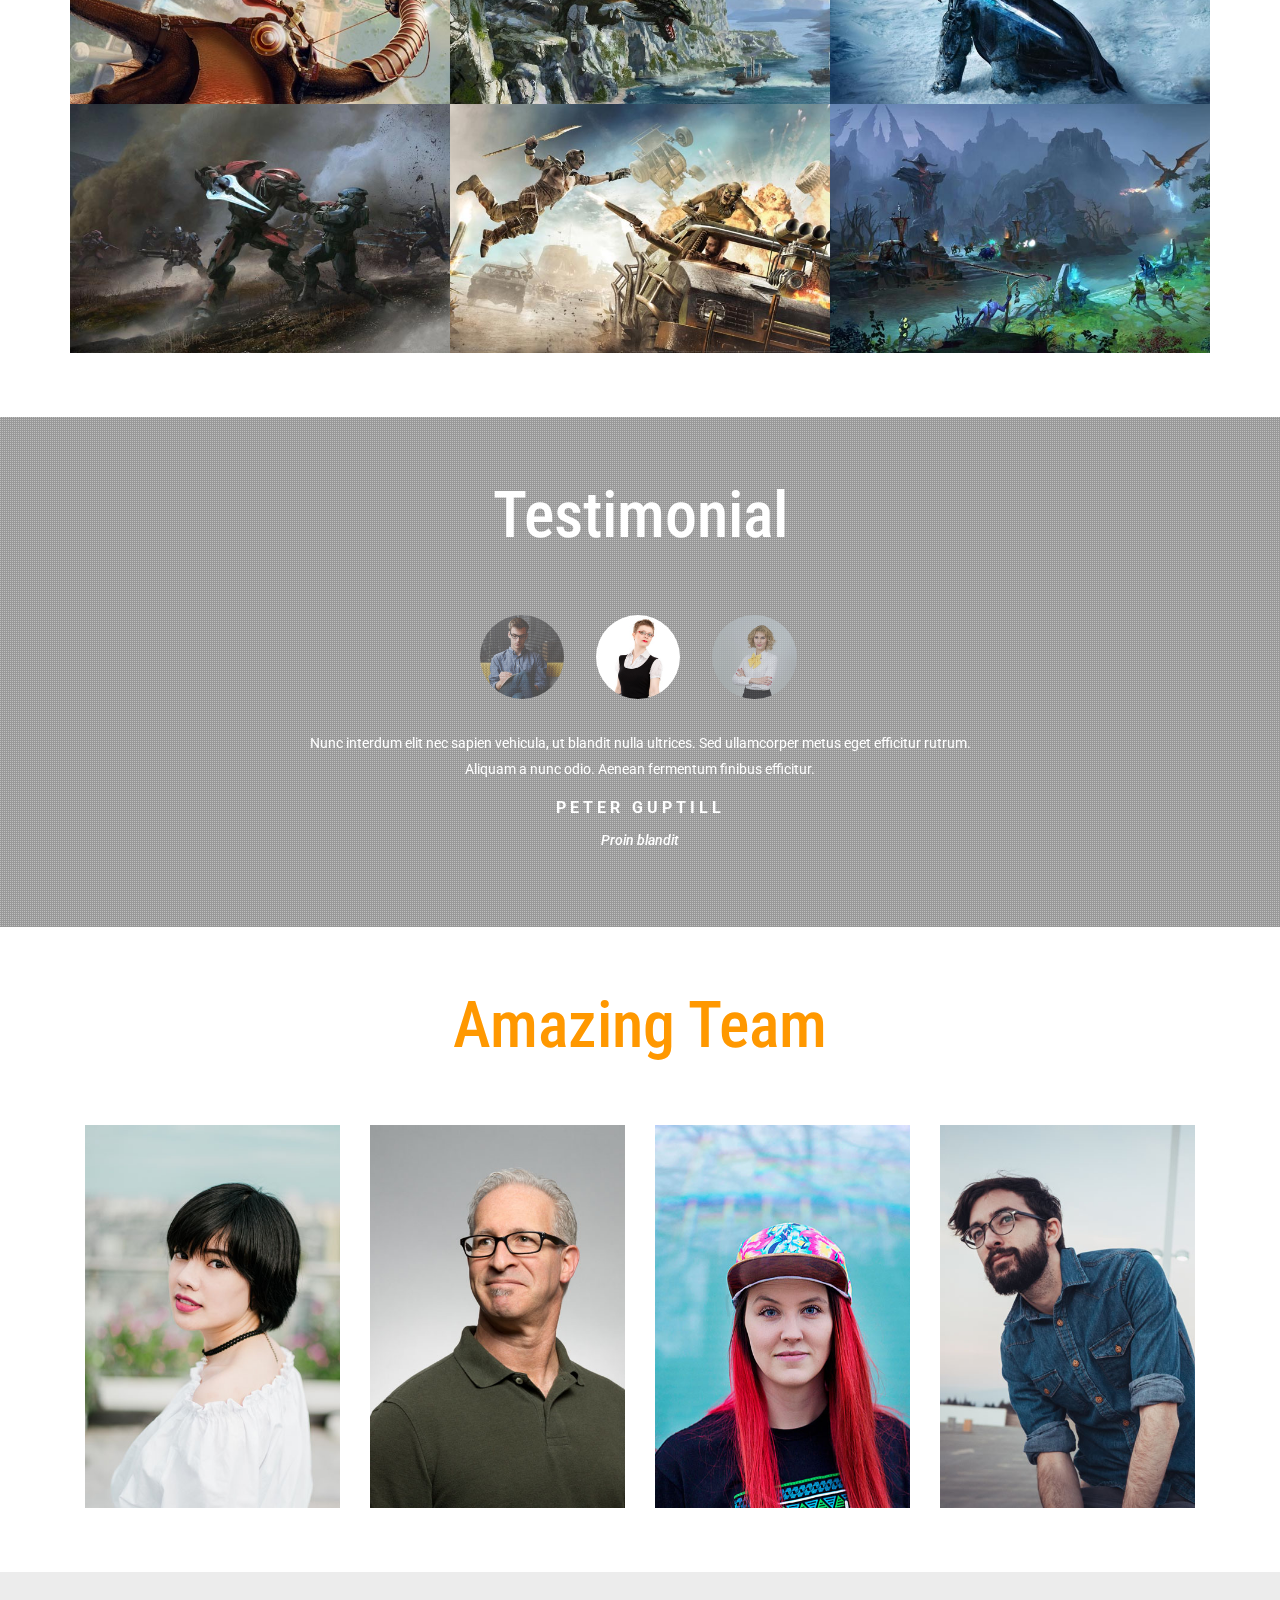
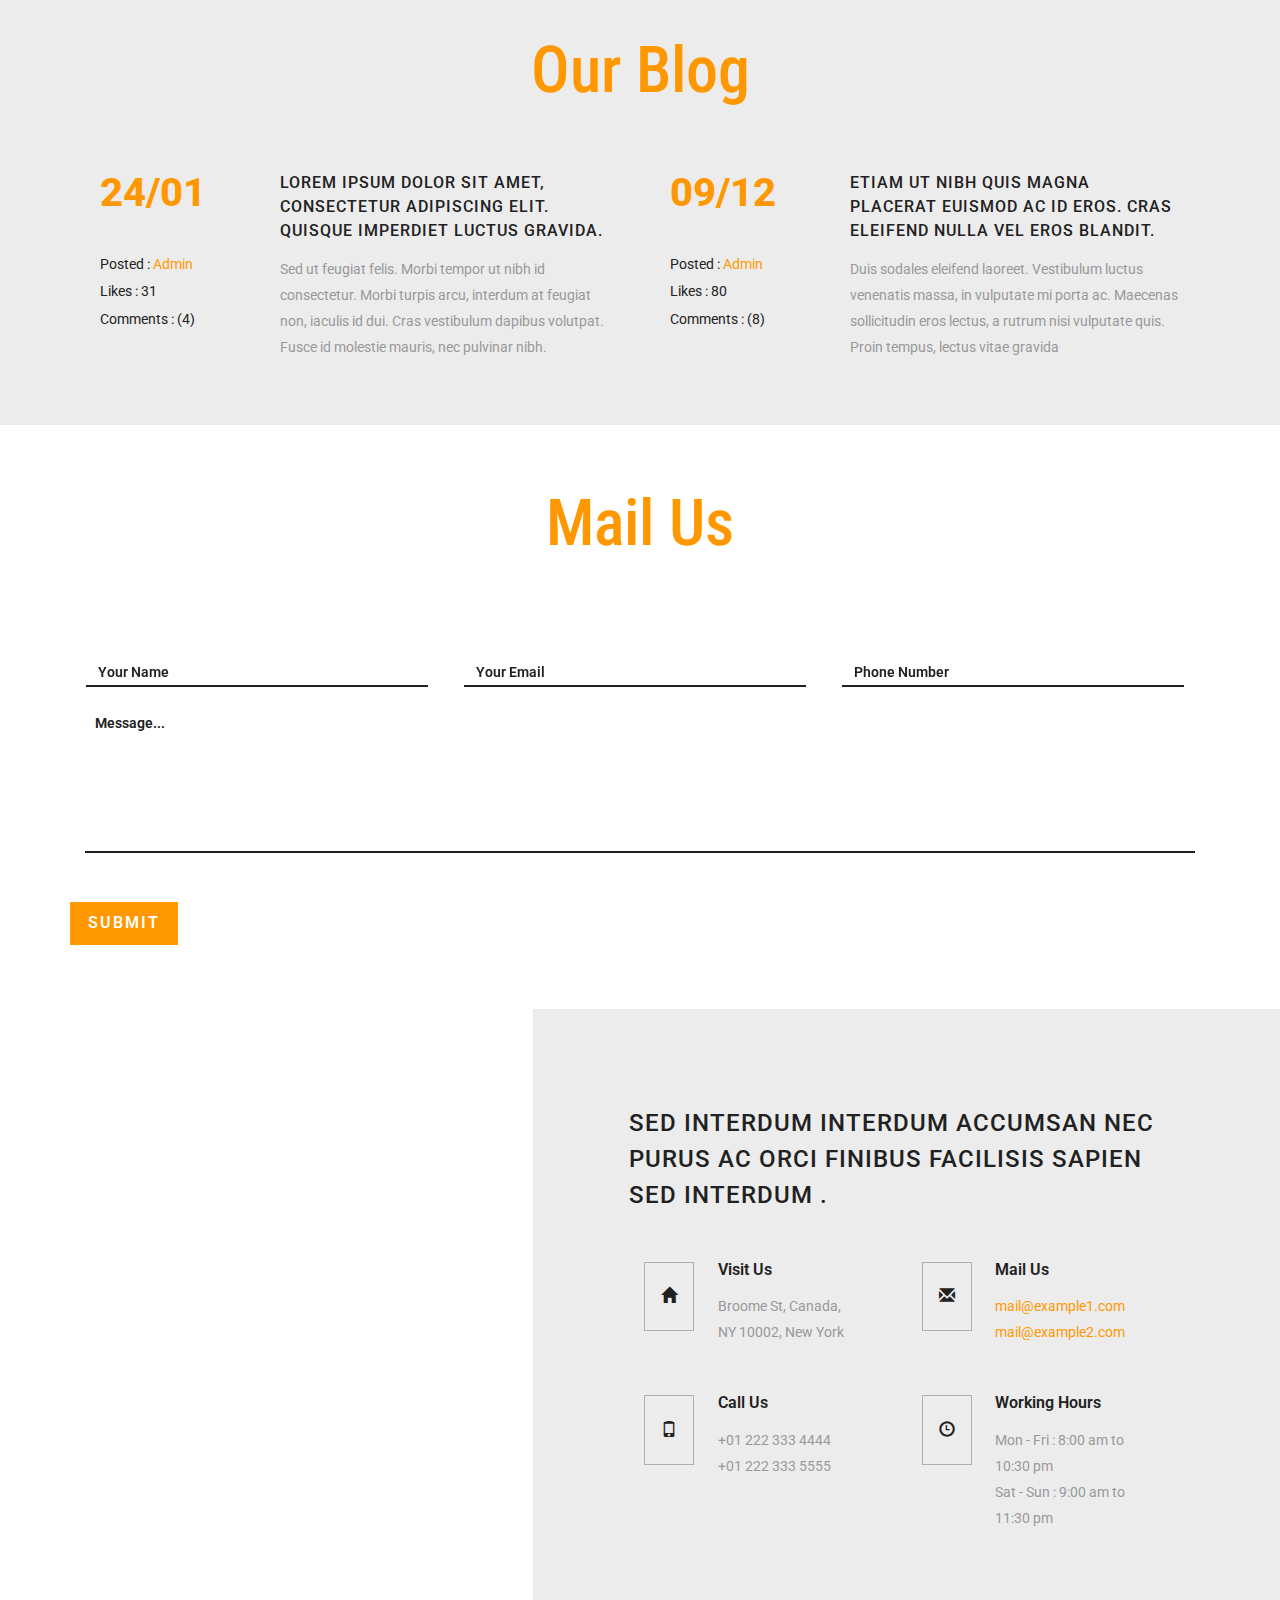
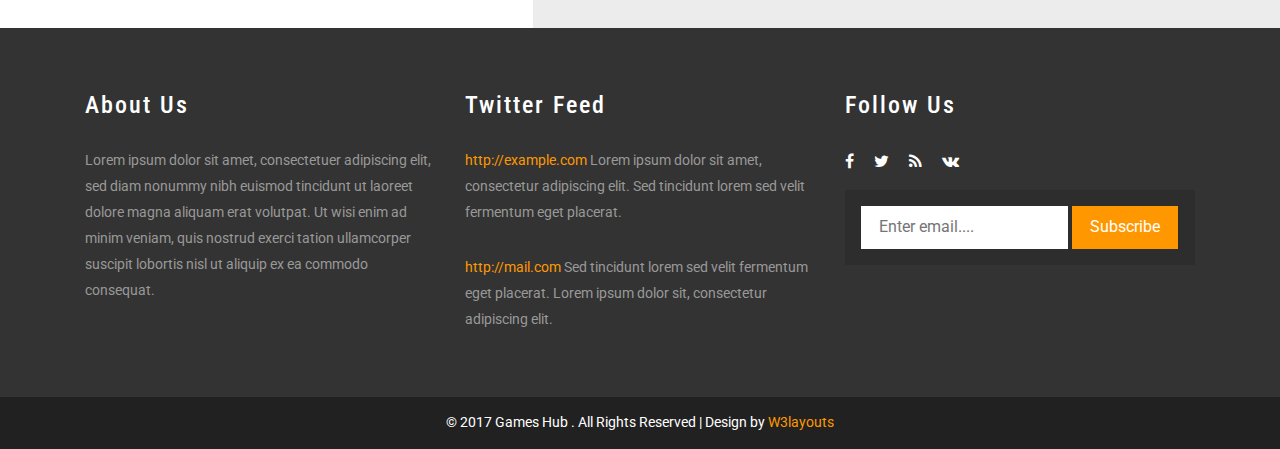
<file: t1/index.html>
<!--A Design by W3layouts
Author: W3layout
Author URL: http://w3layouts.com
License: Creative Commons Attribution 3.0 Unported
License URL: http://creativecommons.org/licenses/by/3.0/
-->
<!DOCTYPE html>
<html lang="en">
<head>
<title>Games Hub a Games Category Bootstrap responsive Website Template | Home :: w3layouts</title>
<meta name="viewport" content="width=device-width, initial-scale=1">
<meta charset="utf-8">
<meta name="keywords" content="Games Hub Responsive web template, Bootstrap Web Templates, Flat Web Templates, Android Compatible web template, 
Smartphone Compatible web template, free webdesigns for Nokia, Samsung, LG, SonyEricsson, Motorola web design" />
<script type="application/x-javascript"> addEventListener("load", function() { setTimeout(hideURLbar, 0); }, false); function hideURLbar(){ window.scrollTo(0,1); } </script>
<!-- bootstrap-css -->
<link href="css/bootstrap.css" rel="stylesheet" type="text/css" media="all" />
<!--// bootstrap-css -->
<!-- css -->
<link rel="stylesheet" href="css/style.css" type="text/css" media="all" />
<!--// css -->
<!-- font-awesome icons -->
<link href="css/font-awesome.css" rel="stylesheet"> 
<!-- //font-awesome icons -->
<!-- portfolio -->	
<link rel="stylesheet" href="css/chocolat.css" type="text/css" media="all">
<!-- //portfolio -->	
<!-- font -->
<link href="//fonts.googleapis.com/css?family=Roboto:100,100i,300,300i,400,400i,500,500i,700,700i,900,900i" rel="stylesheet">
<link href='//fonts.googleapis.com/css?family=Roboto+Condensed:400,700italic,700,400italic,300italic,300' rel='stylesheet' type='text/css'>
<!-- //font -->
<script src="js/jquery-1.11.1.min.js"></script>
<script src="js/bootstrap.js"></script>
<script type="text/javascript">
	jQuery(document).ready(function($) {
		$(".scroll").click(function(event){		
			event.preventDefault();
			$('html,body').animate({scrollTop:$(this.hash).offset().top},1000);
		});
	});
</script> 

<!--[if lt IE 9]>
  <script src="https://oss.maxcdn.com/libs/html5shiv/3.7.0/html5shiv.js"></script>
<![endif]-->
</head>
<body>
	<!-- banner -->
	<div class="banner">
		<div class="agileinfo-dot">
			<div class="agileits-logo">
				<h1><a href="index.html">Games <span>Hub</span></a></h1>
			</div>
			<div class="header-top">
				<div class="container">
					<div class="header-top-info">
						<nav class="navbar navbar-default">
							<!-- Brand and toggle get grouped for better mobile display -->
							<div class="navbar-header">
								<button type="button" class="navbar-toggle collapsed" data-toggle="collapse" data-target="#bs-example-navbar-collapse-1">
									<span class="sr-only">Toggle navigation</span>
									<span class="icon-bar"></span>
									<span class="icon-bar"></span>
									<span class="icon-bar"></span>
								</button>
							</div>

							<!-- Collect the nav links, forms, and other content for toggling -->
							<div class="collapse navbar-collapse nav-wil" id="bs-example-navbar-collapse-1">
								<nav>
									<ul class="nav navbar-nav">
										<li class="active"><a href="index.html">Home</a></li>
										<li><a href="#about" class="scroll">About</a></li>
										<li><a href="#gallery" class="scroll">Latest Games</a></li>
										<li><a href="#team" class="scroll">Team</a></li>
										<li><a href="#blog" class="scroll">Blog</a></li>
										<li><a href="#mail" class="scroll">Mail Us</a></li>
									</ul>
								</nav>
							</div>
							<!-- /.navbar-collapse -->
						</nav>
					</div>
				</div>
			</div>
			<div class="w3layouts-banner-info">
				<div class="container">
					<div class="w3layouts-banner-slider">
						<div class="w3layouts-banner-top-slider">
							<div class="slider">
								<div class="callbacks_container">
									<ul class="rslides callbacks callbacks1" id="slider4">
										<li>
											<div class="banner_text">
												<h3>Lorem ipsum</h3>
												<p>In volutpat metus quis velit malesuada</p>
												<div class="w3-button">
													<a href="#" data-toggle="modal" data-target="#myModal">Read More</a>
												</div>
											</div>
										</li>
										<li>
											<div class="banner_text">
												<h3>Nam semper</h3>
												<p>Nam imperdiet tellus nec enim tempus</p>
												<div class="w3-button">
													<a href="#" data-toggle="modal" data-target="#myModal">Read More</a>
												</div>
											</div>
										</li>
									</ul>
								</div>
								<div class="clearfix"> </div>
								<script src="js/responsiveslides.min.js"></script>
								<script>
									// You can also use "$(window).load(function() {"
									$(function () {
									  // Slideshow 4
									  $("#slider4").responsiveSlides({
										auto: true,
										pager:true,
										nav:true,
										speed: 500,
										namespace: "callbacks",
										before: function () {
										  $('.events').append("<li>before event fired.</li>");
										},
										after: function () {
										  $('.events').append("<li>after event fired.</li>");
										}
									  });
								
									});
								 </script>
								<!--banner Slider starts Here-->
							</div>
						</div>
					</div>
				</div>
			</div>
		</div>
	</div>
	<!-- //banner -->
	<!-- about -->
	<div class="about" id="about"> 
		<div class="container"> 
			<div class="welcome">
				<div class="agileits-title"> 
					<h2>Welcome</h2>
					<p>Lorem ipsum dolor sit amet, consectetur adipiscing elit. Phasellus at placerat ante. Praesent nulla nunc, pretium dapibus efficitur in, auctor eget elit. Lorem ipsum dolor sit amet</p>
				</div>
			</div>
			<div class="about-w3lsrow"> 
				<div class="col-md-7 col-sm-7 w3about-img"> 
					<div class="w3about-text"> 
						<h5 class="w3l-subtitle">- About Us</h5>
						<p>Lorem ipsum dolor sit amet, consectetur adipiscing elit. Phasellus at placerat ante. Praesent nulla nunc, pretium dapibus efficitur in, auctor eget elit. Lorem ipsum dolor sit amet</p>
					</div>
				</div> 
				<div class="clearfix"> </div>
			</div>
		</div>
	</div>
	<!-- //about --> 
	<!-- markets -->
	<div class="markets" id="markets">
		<div class="container">
			<div class="agileits-title"> 
				<h3>Our Services</h3>
			</div>
			<div class="markets-grids">
				<div class="col-md-4 w3ls-markets-grid">
					<div class="agileits-icon-grid">
						<div class="icon-left">
							<i class="fa fa-gamepad" aria-hidden="true"></i>
						</div>
						<div class="icon-right">
							<h5>Suspendisse</h5>
							<p>Phasellus dapibus felis elit, sed accumsan arcu gravida vitae. Nullam aliquam erat at lectus ullamcorper, nec interdum neque hendrerit.</p>
						</div>
						<div class="clearfix"> </div>
					</div>
				</div>
				<div class="col-md-4 w3ls-markets-grid">
					<div class="agileits-icon-grid">
						<div class="icon-left">
							<i class="fa fa-trophy" aria-hidden="true"></i>
						</div>
						<div class="icon-right">
							<h5>Aliquam</h5>
							<p>Phasellus dapibus felis elit, sed accumsan arcu gravida vitae. Nullam aliquam erat at lectus ullamcorper, nec interdum neque hendrerit.</p>
						</div>
						<div class="clearfix"> </div>
					</div>
				</div>
				<div class="col-md-4 w3ls-markets-grid">
					<div class="agileits-icon-grid">
						<div class="icon-left">
							<i class="fa fa-user" aria-hidden="true"></i>
						</div>
						<div class="icon-right">
							<h5>Consectetur</h5>
							<p>Phasellus dapibus felis elit, sed accumsan arcu gravida vitae. Nullam aliquam erat at lectus ullamcorper, nec interdum neque hendrerit.</p>
						</div>
						<div class="clearfix"> </div>
					</div>
				</div>
				<div class="col-md-4 w3ls-markets-grid">
					<div class="agileits-icon-grid">
						<div class="icon-left">
							<i class="fa fa-thumbs-up" aria-hidden="true"></i>
						</div>
						<div class="icon-right">
							<h5>Bibendum</h5>
							<p>Phasellus dapibus felis elit, sed accumsan arcu gravida vitae. Nullam aliquam erat at lectus ullamcorper, nec interdum neque hendrerit.</p>
						</div>
						<div class="clearfix"> </div>
					</div>
				</div>
				<div class="col-md-4 w3ls-markets-grid">
					<div class="agileits-icon-grid">
						<div class="icon-left">
							<i class="fa fa-comments" aria-hidden="true"></i>
						</div>
						<div class="icon-right">
							<h5>Vestibulum</h5>
							<p>Phasellus dapibus felis elit, sed accumsan arcu gravida vitae. Nullam aliquam erat at lectus ullamcorper, nec interdum neque hendrerit.</p>
						</div>
						<div class="clearfix"> </div>
					</div>
				</div>
				<div class="col-md-4 w3ls-markets-grid">
					<div class="agileits-icon-grid">
						<div class="icon-left">
							<i class="fa fa-envelope" aria-hidden="true"></i>
						</div>
						<div class="icon-right">
							<h5>Fermentum</h5>
							<p>Phasellus dapibus felis elit, sed accumsan arcu gravida vitae. Nullam aliquam erat at lectus ullamcorper, nec interdum neque hendrerit.</p>
						</div>
						<div class="clearfix"> </div>
					</div>
				</div>
				<div class="clearfix"> </div>
			</div>
		</div>
	</div>
	<!-- //markets -->
	<!-- portfolio -->
	<div class="portfolio" id="gallery">
		<div class="container">
			<div class="agileits-title"> 
				<h3>Our Games</h3> 
			</div>
			<ul class="simplefilter w3layouts agileits">
				<li class="active w3layouts agileits" data-filter="all">All</li>
				<li class="w3layouts agileits" data-filter="1">Category1</li>
				<li class="w3layouts agileits" data-filter="2">Category2</li>
				<li class="w3layouts agileits" data-filter="3">Category3</li>
				<li class="w3layouts agileits" data-filter="4">Category4</li>
				<li class="w3layouts agileits" data-filter="5">Category5</li>
			</ul>

			<div class="filtr-container w3layouts agileits">

				<div class="filtr-item w3layouts agileits portfolio-t" data-category="1, 5" data-sort="Busy streets">
					<a href="images/p1.jpg" class="b-link-stripe w3layouts agileits b-animate-go thickbox">
						<figure>
							<img src="images/p1.jpg" class="img-responsive w3layouts agileits" alt="W3layouts Agileits">
							<figcaption>
								<h3>Games <span>Hub</span></h3>
							</figcaption>
						</figure>
					</a>
				</div>

				<div class="filtr-item w3layouts agileits" data-category="2, 5" data-sort="Luminous night">
					<a href="images/p2.jpg" class="b-link-stripe w3layouts agileits b-animate-go thickbox">
						<figure>
							<img src="images/p2.jpg" class="img-responsive w3layouts agileits" alt="W3layouts Agileits">
							<figcaption>
								<h3>Games <span>Hub</span></h3>
							</figcaption>
						</figure>
					</a>
				</div>

				<div class="filtr-item w3layouts agileits" data-category="1, 4" data-sort="City wonders">
					<a href="images/p3.jpg" class="b-link-stripe w3layouts agileits b-animate-go thickbox">
						<figure>
							<img src="images/p3.jpg" class="img-responsive w3layouts agileits" alt="W3layouts Agileits">
							<figcaption>
								<h3>Games <span>Hub</span></h3>
							</figcaption>
						</figure>
					</a>
				</div>

				<div class="filtr-item w3layouts agileits" data-category="3" data-sort="In production">
					<a href="images/p4.jpg" class="b-link-stripe w3layouts agileits b-animate-go thickbox">
						<figure>
							<img src="images/p4.jpg" class="img-responsive w3layouts agileits" alt="W3layouts Agileits">
							<figcaption>
								<h3>Games <span>Hub</span></h3>
							</figcaption>
						</figure>
					</a>
				</div>

				<div class="filtr-item w3layouts agileits" data-category="3, 4" data-sort="Industrial site">
					<a href="images/p5.jpg" class="b-link-stripe w3layouts agileits b-animate-go thickbox">
						<figure>
							<img src="images/p5.jpg" class="img-responsive w3layouts agileits" alt="W3layouts Agileits">
							<figcaption>
								<h3>Games <span>Hub</span></h3>
							</figcaption>
						</figure>
					</a>
				</div>

				<div class="filtr-item w3layouts agileits" data-category="2, 4" data-sort="Peaceful lake">
					<a href="images/p6.jpg" class="b-link-stripe w3layouts agileits b-animate-go thickbox">
						<figure>
							<img src="images/p6.jpg" class="img-responsive w3layouts agileits" alt="W3layouts Agileits">
							<figcaption>
								<h3>Games <span>Hub</span></h3>
							</figcaption>
						</figure>
					</a>
				</div>

				<div class="filtr-item w3layouts agileits" data-category="1, 5" data-sort="City lights">
					<a href="images/p7.jpg" class="b-link-stripe w3layouts agileits b-animate-go thickbox">
						<figure>
							<img src="images/p7.jpg" class="img-responsive w3layouts agileits" alt="W3layouts Agileits">
							<figcaption>
								<h3>Games <span>Hub</span></h3>
							</figcaption>
						</figure>
					</a>
				</div>

				<div class="filtr-item w3layouts agileits" data-category="2, 4" data-sort="Dreamhouse">
					<a href="images/p8.jpg" class="b-link-stripe w3layouts agileits b-animate-go thickbox">
						<figure>
							<img src="images/p8.jpg" class="img-responsive w3layouts agileits" alt="W3layouts Agileits">
							<figcaption>
								<h3>Games <span>Hub</span></h3>
							</figcaption>
						</figure>
					</a>
				</div>

				<div class="filtr-item w3layouts agileits" data-category="2, 4" data-sort="Dreamhouse">
					<a href="images/p1.jpg" class="b-link-stripe w3layouts agileits b-animate-go thickbox">
						<figure>
							<img src="images/p1.jpg" class="img-responsive w3layouts agileits" alt="W3layouts Agileits">
							<figcaption>
								<h3>Games <span>Hub</span></h3>
							</figcaption>
						</figure>
					</a>
				</div>
				<div class="clearfix"></div>
			</div>
		</div>
	</div>
	<!-- //portfolio -->
	<!-- modal -->
	<div class="modal about-modal fade" id="myModal" tabindex="-1" role="dialog">
		<div class="modal-dialog" role="document">
			<div class="modal-content">
				<div class="modal-header"> 
					<button type="button" class="close" data-dismiss="modal" aria-label="Close"><span aria-hidden="true">&times;</span></button>						
					<h4 class="modal-title">Games <span>Hub</span></h4>
				</div> 
				<div class="modal-body">
					<div class="agileits-w3layouts-info">
						<img src="images/1.jpg" alt="" />
						<p>Duis venenatis, turpis eu bibendum porttitor, sapien quam ultricies tellus, ac rhoncus risus odio eget nunc. Pellentesque ac fermentum diam. Integer eu facilisis nunc, a iaculis felis. Pellentesque pellentesque tempor enim, in dapibus turpis porttitor quis. Suspendisse ultrices hendrerit massa. Nam id metus id tellus ultrices ullamcorper.  Cras tempor massa luctus, varius lacus sit amet, blandit lorem. Duis auctor in tortor sed tristique. Proin sed finibus sem</p>
					</div>
				</div>
			</div>
		</div>
	</div>
	<!-- //modal -->
	<!-- testimonial -->
	<div class="jarallax testimonial" id="testimonial">
		<div class="testimonial-dot">
			<div class="container">
				<div class="agileits-title testimonial-heading"> 
					<h3>Testimonial</h3> 
				</div>
				<div class="w3-agile-testimonial">
					<div class="slider">
						<div class="callbacks_container">
							<ul class="rslides callbacks callbacks1" id="slider3">
								<li>
									<div class="testimonial-img-grid">
										<div class="testimonial-img t-img1">
											<img src="images/ts1.jpg" alt="" />
										</div>
										<div class="testimonial-img">
											<img src="images/ts2.jpg" alt="" />
										</div>
										<div class="testimonial-img t-img2">
											<img src="images/ts3.jpg" alt="" />
										</div>
										<div class="clearfix"> </div>
									</div>
									<div class="testimonial-img-info">
										<p>Nunc interdum elit nec sapien vehicula, ut blandit nulla ultrices. Sed ullamcorper metus eget efficitur rutrum. Aliquam a nunc odio. Aenean fermentum finibus efficitur.</p>
										<h5>Peter Guptill</h5>
										<h6>Proin blandit</h6>
									</div>
								</li>
								<li>
									<div class="testimonial-img-grid">
										<div class="testimonial-img t-img1">
											<img src="images/ts2.jpg" alt="" />
										</div>
										<div class="testimonial-img">
											<img src="images/ts3.jpg" alt="" />
										</div>
										<div class="testimonial-img t-img2">
											<img src="images/ts1.jpg" alt="" />
										</div>
										<div class="clearfix"> </div>
									</div>
									<div class="testimonial-img-info">
										<p>Morbi est est, mollis id diam a, pellentesque dignissim lorem. Sed malesuada sed lacus sit amet vestibulum. Sed nibh purus, egestas eu orci vel, mollis interdum orci.</p>
										<h5>Mary Jane</h5>
										<h6>Lorem ipsum</h6>
									</div>
								</li>
								<li>
									<div class="testimonial-img-grid">
										<div class="testimonial-img t-img1">
											<img src="images/ts3.jpg" alt="" />
										</div>
										<div class="testimonial-img">
											<img src="images/ts1.jpg" alt="" />
										</div>
										<div class="testimonial-img t-img2">
											<img src="images/ts2.jpg" alt="" />
										</div>
										<div class="clearfix"> </div>
									</div>
									<div class="testimonial-img-info">
										<p>Proin blandit rhoncus metus porta tristique. Praesent suscipit in erat a tempor. Nullam tempor lectus ex, a auctor orci ultricies ac. Mauris sapien neque, condimentum sit</p>
										<h5>Steven Wilson</h5>
										<h6>Proin blandit</h6>
									</div>
								</li>
							</ul>
						</div>
						<div class="clearfix"> </div>
						<script>
									// You can also use "$(window).load(function() {"
									$(function () {
									  // Slideshow 4
									  $("#slider3").responsiveSlides({
										auto: true,
										pager:false,
										nav:false,
										speed: 500,
										namespace: "callbacks",
										before: function () {
										  $('.events').append("<li>before event fired.</li>");
										},
										after: function () {
										  $('.events').append("<li>after event fired.</li>");
										}
									  });
								
									});
						</script>
						<!--banner Slider starts Here-->
					</div>
				</div>
			</div>
		</div>
	</div>
	<!-- //testimonial -->
	<!-- team -->
	<div class="team" id="team">
		<div class="container">
			<div class="agileits-title"> 
				<h3>Amazing Team</h3> 
			</div>
			<div class="agileits-team-grids">
				<div class="col-md-3 agileits-team-grid">
					<div class="team-info">
						<img src="images/t1.jpg" alt="">
						<div class="team-caption"> 
							<h4>Peter Parker</h4>
							<p>Fusce laoreet</p>
							<ul>
								<li><a href="#"><i class="fa fa-facebook"></i></a></li>
								<li><a href="#"><i class="fa fa-twitter"></i></a></li>
								<li><a href="#"><i class="fa fa-rss"></i></a></li>
							</ul>
						</div>
					</div>
				</div>
				<div class="col-md-3 agileits-team-grid">
					<div class="team-info">
						<img src="images/t2.jpg" alt="">
						<div class="team-caption"> 
							<h4>Johan Botha</h4>
							<p>Fusce laoreet</p>
							<ul>
								<li><a href="#"><i class="fa fa-facebook"></i></a></li>
								<li><a href="#"><i class="fa fa-twitter"></i></a></li>
								<li><a href="#"><i class="fa fa-rss"></i></a></li>
							</ul>
						</div>
					</div>
				</div>
				<div class="col-md-3 agileits-team-grid">
					<div class="team-info">
						<img src="images/t3.jpg" alt="">
						<div class="team-caption"> 
							<h4>Justo Congue</h4>
							<p>Fusce laoreet</p>
							<ul>
								<li><a href="#"><i class="fa fa-facebook"></i></a></li>
								<li><a href="#"><i class="fa fa-twitter"></i></a></li>
								<li><a href="#"><i class="fa fa-rss"></i></a></li>
							</ul>
						</div>
					</div>
				</div>
				<div class="col-md-3 agileits-team-grid">
					<div class="team-info">
						<img src="images/t4.jpg" alt="">
						<div class="team-caption"> 
							<h4>Steven Wilson</h4>
							<p>Fusce laoreet</p>
							<ul>
								<li><a href="#"><i class="fa fa-facebook"></i></a></li>
								<li><a href="#"><i class="fa fa-twitter"></i></a></li>
								<li><a href="#"><i class="fa fa-rss"></i></a></li>
							</ul>
						</div>
					</div>
				</div>
				<div class="clearfix"> </div>
			</div>
		</div>
	</div>
	<!-- //team -->
	<!-- blog -->
	<div id="blog" class="blog">
		<div class="container"> 
			<div class="agileits-title">
				<h3>Our Blog</h3>
			</div> 
			<div class="wthree-blog-grids">
				<div class="col-md-6 w3-agileits-blog-grid">
					<div class="col-sm-4 col-xs-3 blog-left">
						<h4>24/01</h4>
						<ul>
							<li>Posted : <a href="#">Admin</a></li>
							<li>Likes : 31<li>
							<li>Comments : (4)</li>
						</ul>
					</div>
					<div class="col-sm-8 col-xs-9 blog-right">
						<a href="#" data-toggle="modal" data-target="#myModal">Lorem ipsum dolor sit amet, consectetur adipiscing elit. Quisque imperdiet luctus gravida.</a>
						<p>Sed ut feugiat felis. Morbi tempor ut nibh id consectetur. Morbi turpis arcu, interdum at feugiat non, iaculis id dui. Cras vestibulum dapibus volutpat. Fusce id molestie mauris, nec pulvinar nibh. </p>
					</div>
					<div class="clearfix"> </div>
				</div>
				<div class="col-md-6 w3-agileits-blog-grid">
					<div class="col-sm-4 col-xs-3 blog-left">
						<h4>09/12</h4>
						<ul>
							<li>Posted : <a href="#">Admin</a></li>
							<li>Likes : 80<li>
							<li>Comments : (8)</li>
						</ul>
					</div>
					<div class="col-sm-8 col-xs-9 blog-right">
						<a href="#" data-toggle="modal" data-target="#myModal">Etiam ut nibh quis magna placerat euismod ac id eros. Cras eleifend nulla vel eros blandit.</a>
						<p>Duis sodales eleifend laoreet. Vestibulum luctus venenatis massa, in vulputate mi porta ac. Maecenas sollicitudin eros lectus, a rutrum nisi vulputate quis. Proin tempus, lectus vitae gravida</p>
					</div>
					<div class="clearfix"> </div>
				</div>
				<div class="clearfix"> </div>
			</div>
		</div>
	</div>
	<!-- //blog -->
	<!-- mail -->
	<div class="mail" id="mail">
		<div class="container">
			<div class="agileits-title">
				<h3>Mail Us</h3>
			</div> 
			<div class="w3_mail_grids">
				<form action="#" method="post">
					<span class="input input--jiro">
						<input class="input__field input__field--jiro" type="text" id="input-10" name="Name" placeholder="Your Name" required=""/>
						<label class="input__label input__label--jiro" for="input-10">
							<span class="input__label-content input__label-content--jiro">Your Name</span>
						</label>
					</span>
					<span class="input input--jiro">
						<input class="input__field input__field--jiro" type="email" id="input-11" name="Email" placeholder="Your Email Address" required=""/>
						<label class="input__label input__label--jiro" for="input-11">
							<span class="input__label-content input__label-content--jiro">Your Email</span>
						</label>
					</span>
					<span class="input input--jiro">
						<input class="input__field input__field--jiro" type="text" id="input-12" name="Phone Number" placeholder="Phone Number" required=""/>
						<label class="input__label input__label--jiro" for="input-12">
							<span class="input__label-content input__label-content--jiro">Phone Number</span>
						</label>
					</span>
					<textarea name="Message" placeholder="Message..." required=""></textarea>
					<input type="submit" value="Submit">
				</form>
			</div>
		</div>
	</div>
	<script src="js/classie.js"></script>
	<script>
			(function() {
				// trim polyfill : https://developer.mozilla.org/en-US/docs/Web/JavaScript/Reference/Global_Objects/String/Trim
				if (!String.prototype.trim) {
					(function() {
						// Make sure we trim BOM and NBSP
						var rtrim = /^[\s\uFEFF\xA0]+|[\s\uFEFF\xA0]+$/g;
						String.prototype.trim = function() {
							return this.replace(rtrim, '');
						};
					})();
				}

				[].slice.call( document.querySelectorAll( 'input.input__field' ) ).forEach( function( inputEl ) {
					// in case the input is already filled..
					if( inputEl.value.trim() !== '' ) {
						classie.add( inputEl.parentNode, 'input--filled' );
					}

					// events:
					inputEl.addEventListener( 'focus', onInputFocus );
					inputEl.addEventListener( 'blur', onInputBlur );
				} );

				function onInputFocus( ev ) {
					classie.add( ev.target.parentNode, 'input--filled' );
				}

				function onInputBlur( ev ) {
					if( ev.target.value.trim() === '' ) {
						classie.remove( ev.target.parentNode, 'input--filled' );
					}
				}
			})();
		</script>
	<!-- //mail -->
	<!-- contact -->
	<div id="contact" class="contact">
		<div class="contact-row agileits-w3layouts">  
			<div class="col-md-5 contact-w3lsleft map">
				<iframe src="https://www.google.com/maps/embed?pb=!1m18!1m12!1m3!1d3023.948805392833!2d-73.99619098458929!3d40.71914347933105!2m3!1f0!2f0!3f0!3m2!1i1024!2i768!4f13.1!3m3!1m2!1s0x89c25a27e2f24131%3A0x64ffc98d24069f02!2sCANADA!5e0!3m2!1sen!2sin!4v1479793484055"></iframe>
			</div>
			<div class="col-md-7 contact-w3lsright">
				<h6>Sed interdum interdum accumsan nec purus ac orci finibus facilisis sapien Sed interdum . </h6>
				<div class="col-xs-6 address-row">
					<div class="col-xs-2 address-left">
						<span class="glyphicon glyphicon-home" aria-hidden="true"></span>
					</div>
					<div class="col-xs-10 address-right">
						<h5>Visit Us</h5>
						<p>Broome St, Canada, <br>NY 10002, New York </p>
					</div>
					<div class="clearfix"> </div>
				</div>
				<div class="col-xs-6 address-row w3-agileits">
					<div class="col-xs-2 address-left">
						<span class="glyphicon glyphicon-envelope" aria-hidden="true"></span>
					</div>
					<div class="col-xs-10 address-right">
						<h5>Mail Us</h5>
						<p><a href="mailto:info@example.com"> mail@example1.com </a></p>
						<p><a href="mailto:info@example.com"> mail@example2.com</a></p>
					</div>
					<div class="clearfix"> </div>
				</div>
				<div class="col-xs-6 address-row">
					<div class="col-xs-2 address-left">
						<span class="glyphicon glyphicon-phone" aria-hidden="true"></span>
					</div>
					<div class="col-xs-10 address-right">
						<h5>Call Us</h5>
						<p>+01 222 333 4444<br></p>
						<p>+01 222 333 5555</p>
					</div>
					<div class="clearfix"> </div>
				</div> 
				<div class="col-xs-6 address-row">
					<div class="col-xs-2 address-left">
						<span class="glyphicon glyphicon-time" aria-hidden="true"></span>
					</div>
					<div class="col-xs-10 address-right">
						<h5>Working Hours</h5>
						<p>Mon - Fri : 8:00 am to 10:30 pm<br>
						Sat - Sun : 9:00 am to 11:30 pm</p>
					</div>
					<div class="clearfix"> </div>
				</div>
				<div class="clearfix"> </div>	
			</div>
			<div class="clearfix"> </div>
		</div>	
	</div>
	<!-- //contact -->  
	<!-- footer -->
	<div class="footer">
		<div class="container">
			<div class="footer-top">
				<div class="col-md-4 amet-sed"> 
					<div class="footer-title">
						<h3>About Us</h3>
					</div> 
					<p>Lorem ipsum dolor sit amet, consectetuer adipiscing elit, sed diam nonummy nibh euismod tincidunt ut laoreet dolore magna aliquam erat volutpat. Ut wisi enim ad minim veniam, quis nostrud exerci tation ullamcorper suscipit lobortis nisl ut aliquip ex ea commodo consequat.</p>
				</div>
				<div class="col-md-4 amet-sed amet-medium">
					<div class="footer-title">
						<h3>Twitter Feed</h3>
					</div> 
					<p><a href="#">http://example.com</a> Lorem ipsum dolor sit amet, consectetur adipiscing elit. Sed tincidunt lorem sed velit fermentum eget placerat. </p>
					<p><a href="#">http://mail.com</a> Sed tincidunt lorem sed velit fermentum eget placerat. Lorem ipsum dolor sit, consectetur adipiscing elit. </p>
				</div>
				<div class="col-md-4 amet-sed ">
					<div class="footer-title">
						<h3>Follow Us</h3>
					</div> 
					<div class="agileinfo-social-grids">
						<ul>
							<li><a href="#"><i class="fa fa-facebook"></i></a></li>
							<li><a href="#"><i class="fa fa-twitter"></i></a></li>
							<li><a href="#"><i class="fa fa-rss"></i></a></li>
							<li><a href="#"><i class="fa fa-vk"></i></a></li>
						</ul>
					</div>
					<div class="support">
						<form action="#" method="post">
							<input type="email" placeholder="Enter email...." required=""> 
							<input type="submit" value="Subscribe" class="botton">
						</form> 
					</div>
				</div>
				<div class="clearfix"> </div>
			</div>
		</div>
	</div>
	<!-- //footer --> 
	<!-- copyright -->
	<div class="copyright">
		<div class="container">
			<p class="footer-class">© 2017 Games Hub . All Rights Reserved | Design by  <a href="http://w3layouts.com/" target="_blank">W3layouts</a> </p>
		</div>
	</div>
	<!-- //copyright -->
	<script src="js/jarallax.js"></script>
	<script src="js/SmoothScroll.min.js"></script>
	<script type="text/javascript">
		/* init Jarallax */
		$('.jarallax').jarallax({
			speed: 0.5,
			imgWidth: 1366,
			imgHeight: 768
		})
	</script>
	<script src="js/responsiveslides.min.js"></script>
	<script type="text/javascript" src="js/move-top.js"></script>
	<script type="text/javascript" src="js/easing.js"></script>
	<!-- here stars scrolling icon -->
	<script type="text/javascript">
		$(document).ready(function() {
			/*
				var defaults = {
				containerID: 'toTop', // fading element id
				containerHoverID: 'toTopHover', // fading element hover id
				scrollSpeed: 1200,
				easingType: 'linear' 
				};
			*/
								
			$().UItoTop({ easingType: 'easeOutQuart' });
								
			});
	</script>
	<!-- //here ends scrolling icon -->
	<!-- Tabs-JavaScript -->
	<script src="js/jquery.filterizr.js"></script>
		<script src="js/controls.js"></script>
		<script type="text/javascript">
			$(function() {
				$('.filtr-container').filterizr();
			});
		</script>
	<!-- //Tabs-JavaScript -->
	<!-- PopUp-Box-JavaScript -->
		<script src="js/jquery.chocolat.js"></script>
		<script type="text/javascript">
			$(function() {
				$('.filtr-item a').Chocolat();
			});
		</script>
	<!-- //PopUp-Box-JavaScript -->
</body>	
</html>
</file>
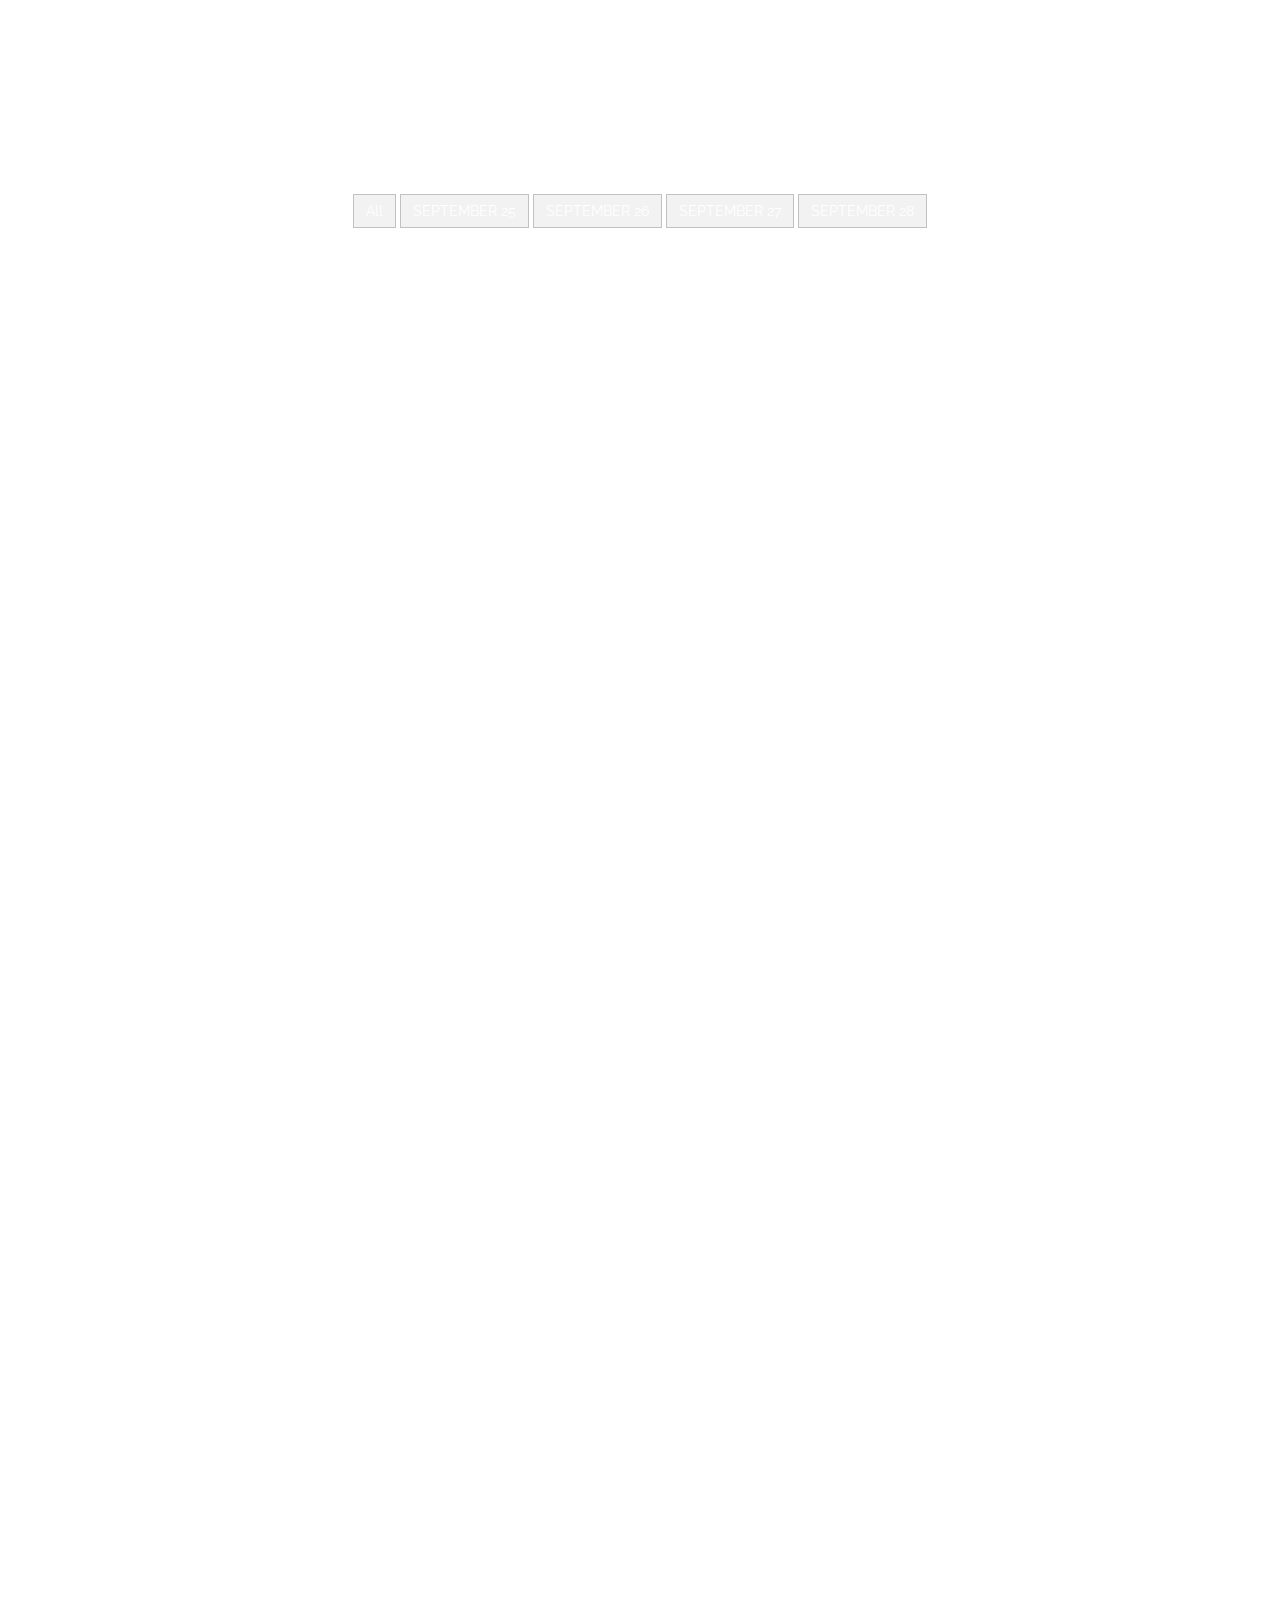
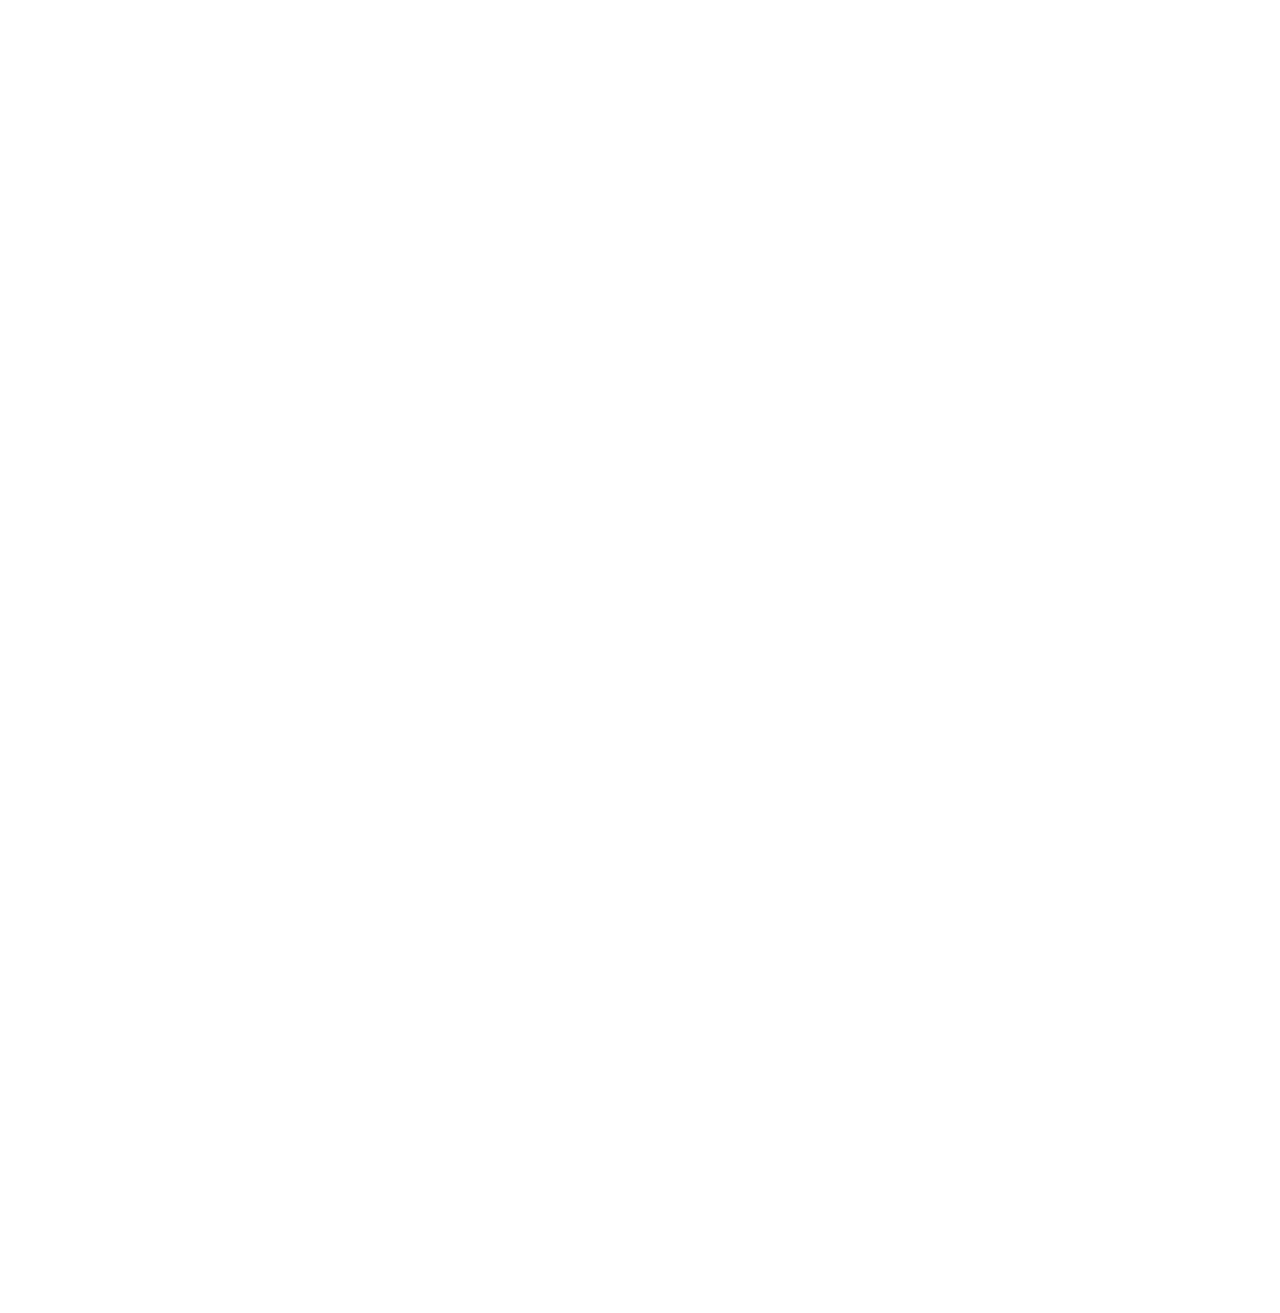
<file: eventmodal/web/index.html>
<!DOCTYPE HTML>
<html lang="en">


<head>
		<!-- fonts -->
		<link href="//fonts.googleapis.com/css?family=Raleway:100,200,300,400,500,600,700,800,900" rel="stylesheet">
		<link href="//fonts.googleapis.com/css?family=Limelight" rel="stylesheet">
		<!-- /fonts -->

		<!-- css -->
		<link href="css/bootstrap.min.css" rel="stylesheet" type="text/css" media="all" />
		<link href="css/font-awesome.min.css" rel="stylesheet" type="text/css" media="all" />
		<link href="css/portfolio.css" rel="stylesheet" type="text/css" media="all" />
		<link href="css/style.css" rel="stylesheet" type="text/css" media="all"/>
		<!-- /css -->

</head>


<body>
<!-- banner section -->
<section class="banner-w3ls">
	<div class="navbar-wrapper">
		<div class="container">
			<nav class="navbar navbar-inverse navbar-static-top">
			</nav>
		</div>
    </div>
</section>
<!-- /banner section -->



<!-- portfolio section -->
<section class="portfolio-agileinfo" id="portfolio">
	<div class="container">
		<h3 class="text-center slideanim">Our Portfolio</h3>
		<div align="center">
				<button class="btn btn-default filter-button" data-filter="all">All</button>
				<button class="btn btn-default filter-button" data-filter="day1">SEPTEMBER 25</button>
				<button class="btn btn-default filter-button" data-filter="day2">SEPTEMBER 26</button>
				<button class="btn btn-default filter-button" data-filter="day3">SEPTEMBER 27</button>
				<button class="btn btn-default filter-button" data-filter="day4">SEPTEMBER 28</button>
		</div>
		<br/>
		<ul class=" gallery-wrap list">

			<!--acoustics-->
			<li class="gallery-item slideanim filter day1">
				<div class="gallery-link">
					<h4 class="gallery-name">5:00 PM, September 25</h4>
					<div class="gallery-department">ACOUSTICS</div>
					<img class="headshot img-responsive" src="images/port1.jpg" alt="w3layouts">


					<div class="hidden person-info-wrap">
						<ul class="person-info">

							<li class="filter-full_name">5:00 PM, September 25</li>

							<li><p>
								<ul>
									<li>Number of participants per team: 2-8</li>
									<li>Duration for preparation: 3 Minutes for SOUND CHECK</li>
									<li>Duration for performance: 10-12 Minutes</li>
									<li>Registration Fee: Rs.500/team</li>
								</ul>
							</p></li>
							<li><p>
								<h3>RULES</h3>
								<ul>
									<li>ALL INSTRUMENTS SHOULD BE PLAYED LIVE ON STAGE, PRE RECORDED MUSIC AND KAROAKE ARE NOT ALLOWED.</li>
									<li>NO GRACE TIME WILL BE GIVEN.</li>
									<li>SONGS CONTAINING VULGAR LYRICS WILL NOT BE ALLOWED.</li>
									<li>AN 8 PIECE DRUM SET ALONE WILL BE PROVIDED.</li>
									<li>PARTICIPANTS HAVE TO BRING OTHER INSTRUMENTS WHICH ARE NEEDED FOR THE PERFORMANCE.</li>
									<li>NO ELECRIC GUITARS, KEY TARS AND KEYBOARD PATCHES TO BE ALLOWED.</li>
									<li>BANDS ARE ALLOWED TO USE ELECTRIC BASS GUITAR. ACOUSTIC GUITAR AND PIANO PATCH OF KEYBOARD ARE PREFERRED.</li>
									<li>COMPETITORS SHOULD BE IN THE AUDITORIUM ONE HOUR PRIOR TO THE SCHEDULED TIME.</li>
									<li>JUDGE' S DECISION ARE FINAL.</li>
								</ul>
							</p></li>
							<li>
								<h3>CONTACT:</h3>
								<ul>
									<li>DEEPAN: 9940871589</li>
									<li>THABUNA: 7708005363</li>
								</ul>
							</li>
						</ul>
					</div>
					<ul class="page-link social-icons1">
						<li><a href="#"><i class="fa fa-facebook" aria-hidden="true"></i></a></li>
						<li><a href="#"><i class="fa fa-google-plus" aria-hidden="true"></i></a></li>
						<li><a href="#"><i class="fa fa-twitter" aria-hidden="true"></i></a></li>
						<li><a href="#"><i class="fa fa-youtube" aria-hidden="true"></i></a></li>
					</ul>


				</div>
			</li>
			<!--western music-->
			<li class="gallery-item slideanim filter day1">
				<div class="gallery-link">
					<h4 class="gallery-name">6:00 PM, September 25</h4>
					<div class="gallery-department">WESTERN MUSIC</div>
					<img class="headshot img-responsive" src="images/port1.jpg" alt="w3layouts">

					<div class="hidden person-info-wrap">
						<ul class="person-info">
							<li class="filter-full_name">WESTERN MUSIC</li>
							<li class="filter-full_name">6:00 PM, September 25</li>
							<li><p>
								<ul>
									<li>Number of participants per team: 2-8</li>
									<li>Duration for preparation: 3 Minutes for SOUND CHECK</li>
									<li>Duration for performance: 10-12 Minutes</li>
									<li>Registration Fee: Rs.xxx/team</li>
								</ul>
								</p></li>
							<li><p>
								<h3>RULES</h3>
								<ul>
									<li>ALL INSTRUMENTS SHOULD BE PLAYED LIVE ON STAGE, PRE RECORDED MUSIC AND KAROAKE ARE NOT ALLOWED.</li>
									<li>NO GRACE TIME WILL BE GIVEN.</li>
									<li>SONGS CONTAINING VULGAR LYRICS WILL NOT BE ALLOWED.</li>
									<li>AN 8 PIECE DRUM SET ALONE WILL BE PROVIDED.</li>
									<li>DRUMMERS MUST BRING THEIR OWN DOUBLE BASS PEDAL.</li>
									<li>ANY GENRE OF MUSIC CAN BE PERFORMED.</li>
									<li>PARTICIPANTS HAVE TO BRING OTHER INSTRUMENTS WHICH ARE NEEDED FOR THE PERFORMANCE.</li>
									<li>COMPETITORS SHOULD BE IN THE AUDITORIUM ONE HOUR PRIOR TO THE SCHEDULED TIME.</li>
									<li>JUDGE'S DECISION WILL BE FINAL.</li>
								</ul>
								</p></li>
							<li>
								<h3>CONTACT:</h3>
								<ul>
									<li>DEEPAN PERUMAL: 8220175800</li>
									<li>ARAVIND: 8870110455</li>
								</ul>
							</li>
						</ul>
					</div>
					<ul class="page-link social-icons1">
						<li><a href="#"><i class="fa fa-facebook" aria-hidden="true"></i></a></li>
						<li><a href="#"><i class="fa fa-google-plus" aria-hidden="true"></i></a></li>
						<li><a href="#"><i class="fa fa-twitter" aria-hidden="true"></i></a></li>
						<li><a href="#"><i class="fa fa-youtube" aria-hidden="true"></i></a></li>
					</ul>

				</div>
			</li>
			<!--kavi arangam-->
			<li class="gallery-item slideanim filter day2">
				<div class="gallery-link">
					<h4 class="gallery-name">10:00 AM, September 26</h4>
					<div class="gallery-department">KAVI ARANGAM</div>
					<img class="headshot img-responsive" src="images/port1.jpg" alt="w3layouts">

					<div class="hidden person-info-wrap">
						<ul class="person-info">
							<li class="filter-full_name">KAVITHAI KALAM</li>
							<li class="filter-full_name">10:00 AM, September 26</li>

							<li><p>
								<ul>
									<li>TIME LIMIT - 5 MINS</li>
									<li>EACH PARTICIPANT SHOULD CONCLUDE THEIR RECITAL WITHIN 5 MINS.</li>
									<li>A WRITTEN COPY MUST BE PROVIDED FOR THE JUDGES. </li>
									<li>REGISTRATION FREE</li>
								</ul>
								</p></li>
							<li><p>
								<h3>RULES</h3>
								<ul>
									<li>EACH PARTICIPANT MUST RECITE A "THAMIZH" POEM WRITTEN BY THEMSELVES BASED ON THE TOPICS GIVEN IN ADVANCE.</li>
									<li>PARTICIPANTS ARE REQUESTED TO SUBMIT THEIR SOFT COPY EITHER BY WHATSAPP TO THE NUMBER GIVEN BELOW OR MAIL to <strong>aran2296@gamil.com</strong> before <strong>September 25 - 5 PM</strong></li>
									<li>FINALISTS WILL BE INFORMED A DAY BEFORE THE EVENT <strong>(SEPT 26)</strong>.</li>
								</ul>
								</p></li>
							<li>
								<h3>CONTACT:</h3>
								<ul>
									<li>ARAN RANJITH: 9655917622</li>
									<li>KAVIYA: 8870266153 </li>
								</ul>
							</li>
						</ul>
					</div>
					<ul class="page-link social-icons1">
						<li><a href="#"><i class="fa fa-facebook" aria-hidden="true"></i></a></li>
						<li><a href="#"><i class="fa fa-google-plus" aria-hidden="true"></i></a></li>
						<li><a href="#"><i class="fa fa-twitter" aria-hidden="true"></i></a></li>
						<li><a href="#"><i class="fa fa-youtube" aria-hidden="true"></i></a></li>
					</ul>

				</div>
			</li>
			<!--pattimandram-->
			<li class="gallery-item slideanim filter day2">
				<div class="gallery-link">
					<h4 class="gallery-name">9:00 AM, September 26</h4>
					<div class="gallery-department">PATTIMANDRAM </div>
					<img class="headshot img-responsive" src="images/port1.jpg" alt="w3layouts">

					<div class="hidden person-info-wrap">
						<ul class="person-info">
							<li class="filter-full_name">PATTIMANDRAM</li>
							<li class="filter-full_name">PRELIMS - 9:00 AM<br>FINALS - 11:00 AM</li>

							<li><p>
								<ul>
									<li>TIME LIMIT - 3 MINS</li>
									<li>INDIVIDUAL EVENT ( MAXIMUM 4 PER COLLEGE).</li>
									<li>REGISTRATION FREE</li>
								</ul>
								</p></li>
							<li><p>
								<h3>RULES</h3>
								<ul>
									<li>TOPIC WILL BE DISCLOSED ON THE DAY BEFORE THE EVENT.</li>
									<li>FINALISTS WILL BE SELECTED AFTER CONDUCTING PRELIMS IF REQUIRED.</li>
									<li>DEBATE FOR OR AGAINST THE TOPIC WILL BE DECIDED ON LOT BASIS ON THE DAY OF THE EVENT.</li>
									<li>VULGARITY WILL NOT BE ENTERTAINED.</li>
									<li>ENGLISH WORDS SHOULD BE AVOIDED.</li>
									<li>JUDGE'S DECISION WILL BE FINAL.</li>
								</ul>
								</p></li>
							<li>
								<h3>CONTACT:</h3>
								<ul>
									<li>VENUGOPAL: 9994788731</li>
									<li>MICHAL : 8122118684 </li>
								</ul>
							</li>
						</ul>
					</div>
					<ul class="page-link social-icons1">
						<li><a href="#"><i class="fa fa-facebook" aria-hidden="true"></i></a></li>
						<li><a href="#"><i class="fa fa-google-plus" aria-hidden="true"></i></a></li>
						<li><a href="#"><i class="fa fa-twitter" aria-hidden="true"></i></a></li>
						<li><a href="#"><i class="fa fa-youtube" aria-hidden="true"></i></a></li>
					</ul>

				</div>
			</li>
			<!--rangoli-->
			<li class="gallery-item slideanim filter day2">
				<div class="gallery-link">
					<h4 class="gallery-name">9:00 AM, September 26</h4>
					<div class="gallery-department">RANGOLI </div>
					<img class="headshot img-responsive" src="images/port1.jpg" alt="w3layouts">

					<div class="hidden person-info-wrap">
						<ul class="person-info">
							<li class="filter-full_name">VARNAJAALAM</li>
							<li class="filter-full_name">9:00 AM, September 26</li>

							<li><p>
								<ul>
									<li>TIME LIMIT - 1 HOUR 30 MINS</li>
								</ul>
								</p></li>
							<li><p>
								<h3>RULES</h3>
								<ul>
									<li>TWO PARTICIPANTS PER TEAM.</li>
									<li>PARTICIPANTS CAN CHOOSE ANY THEME.</li>
									<li>PARTICIPANTS SHOULD BRING ALL THE NECESSARY ITEMS FOR THE RANGOLI.</li>
									<li>PARTICIPANTS SHOULD GIVE A CAPTION TO THEIR ENTRIES.</li>
									<li>PARTICIPANTS CAN USE RANGOLI POWDER, FOOD GRAINS, SALT, FLOWERS OR ANY OTHER ECO FRIENDLY NATURAL MATERIALS.</li>
									<li>USE OF STENCIL, STICKERS, OR ANY OTHER PRINTED MATERIALS ARE PROHIBITED</li>
									<li>JUDGE'S DECISION WILL BE FINAL.</li>
								</ul>
								</p></li>
							<li>
								<h3>CONTACT:</h3>
								<ul>
									<li>RAM SUNDAR: 8667310183</li>
									<li>SHANTHA KUMARI:9600582742 </li>
								</ul>
							</li>
						</ul>
					</div>
					<ul class="page-link social-icons1">
						<li><a href="#"><i class="fa fa-facebook" aria-hidden="true"></i></a></li>
						<li><a href="#"><i class="fa fa-google-plus" aria-hidden="true"></i></a></li>
						<li><a href="#"><i class="fa fa-twitter" aria-hidden="true"></i></a></li>
						<li><a href="#"><i class="fa fa-youtube" aria-hidden="true"></i></a></li>
					</ul>

				</div>
			</li>
			<!--dumb charades-->
			<li class="gallery-item slideanim filter day2">
				<div class="gallery-link">
					<h4 class="gallery-name">10:30 AM, September 26</h4>
					<div class="gallery-department">DUMB CHARADES</div>
					<img class="headshot img-responsive" src="images/port1.jpg" alt="w3layouts">

					<div class="hidden person-info-wrap">
						<ul class="person-info">
							<li class="filter-full_name">ZIP YOUR LIPS</li>
							<li class="filter-full_name">PRELIMS - 10:30 AM<br>FINALS - 12:00 AM</li>

							<li><p>
								<h3>RULES</h3>
								<ul>
									<li>THREE PARTICIPANTS PER TEAM.</li>
									<li>THE TEAMS MUST PARTICIPATE IN THE QUALIFICATION ROUND AND 6 TEAMS WILL BE SELECTED FOR FINALS.</li>
									<li>MOUTHING OF WORDS, SPELLING THE WORDS AND POINTING TO OBJECTS ARE NOT ALLOTED.</li>
									<li>COMPETITORS SHOULD BE IN THE AUDITORIUM HALF AN HOUR PRIOR TO THE SCHEDULED TIME.</li>
								</ul>
								</p></li>
							<li>
								<h3>CONTACT:</h3>
								<ul>
									<li>ELAKIYA : 9176429481</li>
									<li>NIVEDETHA: 9445110584</li>
								</ul>
							</li>
						</ul>
					</div>
					<ul class="page-link social-icons1">
						<li><a href="#"><i class="fa fa-facebook" aria-hidden="true"></i></a></li>
						<li><a href="#"><i class="fa fa-google-plus" aria-hidden="true"></i></a></li>
						<li><a href="#"><i class="fa fa-twitter" aria-hidden="true"></i></a></li>
						<li><a href="#"><i class="fa fa-youtube" aria-hidden="true"></i></a></li>
					</ul>

				</div>
			</li>
			<!--movie spoof-->
			<li class="gallery-item slideanim filter day2">
				<div class="gallery-link">
					<h4 class="gallery-name">1:00 PM, September 26</h4>
					<div class="gallery-department">MOVIE SPOOF</div>
					<img class="headshot img-responsive" src="images/port1.jpg" alt="w3layouts">

					<div class="hidden person-info-wrap">
						<ul class="person-info">
							<li class="filter-full_name">KODAMBAKKATHU KOOTHU</li>
							<li class="filter-full_name">1:00 PM, September 26</li>

							<li><p>
								<ul>
									<li>MAXIMUM 6 PARTICIPANTS PER TEAM.</li>
									<li>DURATION FOR PERFORMANCE : 7 minutes.</li>
									<li>QUESTION SESSION : 2-4 min.</li>
								</ul>
								</p></li>
							<li><p>
								<h3>RULES</h3>
								<ul>
									<li>TEAMS HAVE TO SPOOF A MOVIE OF YOUR OWN.</li>
									<li>SONGS, BGMS AND FAMOUS DIALOGUES CAN BE INCLUDED.</li>
									<li>PROPS CAN BE USED.</li>
									<li>VULGARITY, OBSCENITY, FOUL LANGUAGE WILL LEAD TO DISQUALIFICATION.</li>
									<li>NO CELEBRITY SHOULD BE INSULTED (REAL NAMES SHOULD NOT BE USED).</li>
									<li>AT THE END, THERE IS THE QUESTION SESSION WHERE PARTICIPANTS SHOULD ANSWERS SPONTANEOUSLY TO THE QUESTIONS ASKED BY THE JUDGES.</li>
								</ul>
								</p></li>
							<li>
								<h3>CONTACT:</h3>
								<ul>
									<li>RAJARAJAN: 8870732808</li>
									<li>RAJARETHINAM: 9597863793</li>
								</ul>
							</li>
						</ul>
					</div>
					<ul class="page-link social-icons1">
						<li><a href="#"><i class="fa fa-facebook" aria-hidden="true"></i></a></li>
						<li><a href="#"><i class="fa fa-google-plus" aria-hidden="true"></i></a></li>
						<li><a href="#"><i class="fa fa-twitter" aria-hidden="true"></i></a></li>
						<li><a href="#"><i class="fa fa-youtube" aria-hidden="true"></i></a></li>
					</ul>

				</div>
			</li>
			<!--standup comedy-->
			<li class="gallery-item slideanim filter day2">
				<div class="gallery-link">
					<h4 class="gallery-name">11:00 AM, September 26</h4>
					<div class="gallery-department">STAND UP COMEDY </div>
					<img class="headshot img-responsive" src="images/port1.jpg" alt="w3layouts">

					<div class="hidden person-info-wrap">
						<ul class="person-info">
							<li class="filter-full_name">STAND UP COMEDY</li>
							<li class="filter-full_name">PRELIMS - 11:00 AM<br>FINALS - 2:00 PM</li>

							<li><p>
								<h3>RULES</h3>
								<ul>
									<li>TIME LIMIT : 8 MIN.</li>
									<li>AN INDIVIDUAL EVENT.</li>
									<li>FINALISTS WILL BE SELECTED AFTER CONDUCTING PRELIMS.</li>
									<li>PARTICIPANTS CAN CHOOSE THEIR OWN CONCEPT.</li>
									<li>VULGARITY, OBSCENITY, FOUL LANGUAGE WILL LEAD TO DISQUALIFICATION.</li>
									<li>NO CELEBRITY SHOULD BE INSULTED (REAL NAMES SHOULD NOT BE USED).</li>
								</ul>
								</p></li>
							<li>
								<h3>CONTACT:</h3>
								<ul>
									<li>SABARINATHAN: 8668063917</li>
									<li>MANIKANDAPRABHU: 9566712322</li>
								</ul>
							</li>
						</ul>
					</div>
					<ul class="page-link social-icons1">
						<li><a href="#"><i class="fa fa-facebook" aria-hidden="true"></i></a></li>
						<li><a href="#"><i class="fa fa-google-plus" aria-hidden="true"></i></a></li>
						<li><a href="#"><i class="fa fa-twitter" aria-hidden="true"></i></a></li>
						<li><a href="#"><i class="fa fa-youtube" aria-hidden="true"></i></a></li>
					</ul>

				</div>
			</li>
			<!--painting-->
			<li class="gallery-item slideanim filter day2">
				<div class="gallery-link">
					<h4 class="gallery-name">3:00 PM, September 26</h4>
					<div class="gallery-department">PAINTING</div>
					<img class="headshot img-responsive" src="images/port1.jpg" alt="w3layouts">

					<div class="hidden person-info-wrap">
						<ul class="person-info">
							<li class="filter-full_name">SPLASH & SPLOSH</li>
							<li class="filter-full_name">3:00 PM, September 26</li>

							<li><p>
								<ul>
									<li>TIME LIMIT : 1 HOUR 30 MINUTES</li>
								</ul>
								</p></li>
							<li><p>
								<h3>RULES</h3>
								<ul>
									<li>THEME WILL BE GIVEN 30 MINUTE PRIOR TO THE EVENT.</li>
									<li>PARTICIPANTS MUST COMPLETE THE PAINTING WITHIN THE GIVEN TIME BASED ON THE THEME.</li>
									<li>PARTICIPANTS MUST BRING THEIR OWN PAINTING MATERIAL.</li>
									<li>COMPETITORS SHOULD BE IN THE AUDITORIUM HALF AN HOUR PRIOR TO THE EVENT.</li>
									<li>THE PRIZE WINNING PAINTINGS WILL BE DISPLAYED IN PRADHARSHINI'S WALL.</li>
								</ul>
								</p></li>
							<li>
								<h3>CONTACT:</h3>
								<ul>
									<li>RAMITA - 9445143381</li>
									<li>MONESHAA - 8667481026</li>
								</ul>
							</li>
						</ul>
					</div>
					<ul class="page-link social-icons1">
						<li><a href="#"><i class="fa fa-facebook" aria-hidden="true"></i></a></li>
						<li><a href="#"><i class="fa fa-google-plus" aria-hidden="true"></i></a></li>
						<li><a href="#"><i class="fa fa-twitter" aria-hidden="true"></i></a></li>
						<li><a href="#"><i class="fa fa-youtube" aria-hidden="true"></i></a></li>
					</ul>

				</div>
			</li>
			<!--face painting-->
			<li class="gallery-item slideanim filter day2">
			<div class="gallery-link">
				<h4 class="gallery-name">4:00 PM, September 26</h4>
				<div class="gallery-department">FACE PAINTING</div>
				<img class="headshot img-responsive" src="images/port1.jpg" alt="w3layouts">

				<div class="hidden person-info-wrap">
					<ul class="person-info">
						<li class="filter-full_name">‘MUGA’PAIR </li>
						<li class="filter-full_name">4:00 PM, September 26</li>

						<li><p>
							<ul>
								<li>TIME LIMIT : 1 HOUR 30 MINUTES</li>
							</ul>
							</p></li>
						<li><p>
							<h3>RULES</h3>
							<ul>
								<li>NUMBER OF PARTICIPANTS: 2 PER TEAM.</li>
								<li>THEME WILL BE GIVEN 30 MINS PRIOR TO THE EVENT.</li>
								<li>PARTICIPANTS MUST COMPLETE PAINTING IN THE GIVEN TIME BASED ON THE THEME.</li>
								<li>TEAMS MUST BRING THEIR OWN TYPING MATERIALS.</li>
								<li>JUDGES DECISION WILL BE FINAL.</li>
								<li>COMPETITORS SHOULD BE IN THE AUDITORIUM HALF AN HOUR BEFORE THE COMMENCEMENT OF THE EVENT</li>
							</ul>
							</p></li>
						<li>
							<h3>CONTACT:</h3>
							<ul>
								<li>DINESH :9750867872</li>
								<li>KAVYA : 8870266153 </li>
							</ul>
						</li>
					</ul>
				</div>
				<ul class="page-link social-icons1">
					<li><a href="#"><i class="fa fa-facebook" aria-hidden="true"></i></a></li>
					<li><a href="#"><i class="fa fa-google-plus" aria-hidden="true"></i></a></li>
					<li><a href="#"><i class="fa fa-twitter" aria-hidden="true"></i></a></li>
					<li><a href="#"><i class="fa fa-youtube" aria-hidden="true"></i></a></li>
				</ul>

			</div>
			</li>
			<!--solo singing-->
			<li class="gallery-item slideanim filter day2">
				<div class="gallery-link">
					<h4 class="gallery-name">1:00 PM, September 26</h4>
					<div class="gallery-department">SOLO SINGING </div>
					<img class="headshot img-responsive" src="images/port1.jpg" alt="w3layouts">

					<div class="hidden person-info-wrap">
						<ul class="person-info">
							<li class="filter-full_name">‘SING’AARA CHENNAI</li>
							<li class="filter-full_name">PRELIMS - 1:00 PM<br>FINALS - 3:00 PM</li>

							<li><p>
								<h3>TIME LIMIT</h3>
								<ul>
									<li>3 MINUTES FOR PRELIMS.</li>
									<li>5 MINUTES FOR FINALS.</li>
								</ul>
								</p>
							</li>
							<li><p>
								<h3>RULES</h3>
								<ul>
									<li>THE SINGER CAN PLAY ONE INSTRUMENT AS AN ACCOMPANIMENT.</li>
									<li>SONGS CAN BE SELECTED FROM ANY LANGUAGE.</li>
									<li>SONGS CAN BE SELECTED FROM ANY MOVIE AND ALBUM.</li>
									<li>EVEN OWN COMPOSITIONS CAN BE SUNG.</li>
									<li>PERFORMANCE IS RESTRICTED TO THE STAGE ONLY.</li>
									<li>KAROKE / ACCOMPANIMENT IS A MUST FOR FINALS.</li>
									<li>THE SINGER SHOULD SUBMIT THE RESPECTIVE TRACKS 1HOUR PRIOR TO THE EVENT.</li>
									<li>SONGS GOING OVER THE TIME LIMIT WILL BE INTERRUPTED,JUDGES WILL BE INSTRUCTED NOT TO DEDUCT POINTS DUE TO A SONG BEING INTERRUPTED.</li>
									<li>JUDGE'S DECISION WILL BE FINAL.</li>
								</ul>
								</p>
							</li>
							<li>
								<h3>CONTACT:</h3>
								<ul>
									<li>DEEPAN PERUMAL:8220175800</li>
									<li>SHRUTHI:9865530404</li>
								</ul>
							</li>
						</ul>
					</div>
					<ul class="page-link social-icons1">
						<li><a href="#"><i class="fa fa-facebook" aria-hidden="true"></i></a></li>
						<li><a href="#"><i class="fa fa-google-plus" aria-hidden="true"></i></a></li>
						<li><a href="#"><i class="fa fa-twitter" aria-hidden="true"></i></a></li>
						<li><a href="#"><i class="fa fa-youtube" aria-hidden="true"></i></a></li>
					</ul>

				</div>
			</li>
			<!--duet singing-->
			<li class="gallery-item slideanim filter day2">
				<div class="gallery-link">
					<h4 class="gallery-name">2:00 PM, September 26</h4>
					<div class="gallery-department">DUET SINGING </div>
					<img class="headshot img-responsive" src="images/port1.jpg" alt="w3layouts">

					<div class="hidden person-info-wrap">
						<ul class="person-info">
							<li class="filter-full_name">SING-OFF</li>
							<li class="filter-full_name">PRELIMS - 2:00 PM<br>FINALS - 4:00 PM</li>

							<li><p>
								<h3>TIME LIMIT</h3>
								<ul>
									<li>3 MINUTES FOR PRELIMS.</li>
									<li>5 MINUTES FOR FINALS.</li>
								</ul>
								</p>
							</li>
							<li><p>
								<h3>RULES</h3>
								<ul>
									<li>SONGS CAN BE SELECTED FROM ANY LANGUAGE.</li>
									<li>SONGS CAN BE FROM ANY MOVIE AND ALBUM.</li>
									<li>PERFORMANCE IS RESTRICTED TO THE STAGE ONLY.</li>
									<li>KARAOKE / ACCOMPANIMENT IS A MUST FOR FINALS.</li>
									<li>THE SINGER SHOULD SUBMIT THE RESPECTIVE TRACKS 30 MINUTES PRIOR TO THE EVENT.</li>
									<li>SONGS GOING OVER THE TIME LIMIT WILL BE INTERRUPTED, JUDGES WILL BE INSTRUCTED NOT TO DEDUCT POINTS DUE TO A SONG BEING INTERRUPTED.</li>
								</ul>
								</p>
							</li>
							<li>
								<h3>CONTACT:</h3>
								<ul>
									<li>MANISHA: 9677061096</li>
									<li>APSARA: 9952097788</li>
								</ul>
							</li>
						</ul>
					</div>
					<ul class="page-link social-icons1">
						<li><a href="#"><i class="fa fa-facebook" aria-hidden="true"></i></a></li>
						<li><a href="#"><i class="fa fa-google-plus" aria-hidden="true"></i></a></li>
						<li><a href="#"><i class="fa fa-twitter" aria-hidden="true"></i></a></li>
						<li><a href="#"><i class="fa fa-youtube" aria-hidden="true"></i></a></li>
					</ul>

				</div>
			</li>
			<!--instrumentals-->
			<li class="gallery-item slideanim filter day2">
				<div class="gallery-link">
					<h4 class="gallery-name">5:00 PM, September 26</h4>
					<div class="gallery-department">INSTRUMENTALS</div>
					<img class="headshot img-responsive" src="images/port1.jpg" alt="w3layouts">

					<div class="hidden person-info-wrap">
						<ul class="person-info">
							<li class="filter-full_name">INSTRUMENTALS</li>
							<li class="filter-full_name">5:00 PM, September 26</li>

							<li><p>
								<ul>
									<li>TIME LIMIT : 5 MINUTES</li>
								</ul>
								</p></li>
							<li><p>
								<h3>RULES</h3>
								<ul>
									<li>INDIVIDUAL EVENT.</li>
									<li>DURATION OF PREPARATION: 2 MINUTES FOR SOUND CHECK.</li>
									<li>PARTICIPANTS MUST DO A 5 MINUTE INSTRUMENTAL PERFORMANCE USING ANY INSTRUMENT OF THEIR CHOICE.</li>
									<li>AN 8 PIECE DRUM SET ALONE WILL BE PROVIDED.</li>
									<li>DRUMMERS MUST BRING THEIR OWN DOUBLE BASS PEDAL.</li>
									<li>PARTICIPANTS HAVE TO BRING OTHER INSTRUMENTS NEEDED FOR THEIR PERFORMANCE.</li>
									<li>IF MANY PARTICIPANTS TURN UP, THEY WILL BE SELECTED ON THE FIRST CUM FIRST SERVE PRIORITY BASIS.</li>
									<li>JUDGES DECISION ARE FINAL.</li>
								</ul>
								</p></li>
							<li>
								<h3>CONTACT:</h3>
								<ul>
									<li>ALAMELU : 9944115351</li>
									<li>KAVYA: 8870266153 </li>
								</ul>
							</li>
						</ul>
					</div>
					<ul class="page-link social-icons1">
						<li><a href="#"><i class="fa fa-facebook" aria-hidden="true"></i></a></li>
						<li><a href="#"><i class="fa fa-google-plus" aria-hidden="true"></i></a></li>
						<li><a href="#"><i class="fa fa-twitter" aria-hidden="true"></i></a></li>
						<li><a href="#"><i class="fa fa-youtube" aria-hidden="true"></i></a></li>
					</ul>

				</div>
			</li>
			<!--light music-->
			<li class="gallery-item slideanim filter day2">
				<div class="gallery-link">
					<h4 class="gallery-name">6:00 PM, September 26</h4>
					<div class="gallery-department">LIGHT MUSIC</div>
					<img class="headshot img-responsive" src="images/port1.jpg" alt="w3layouts">

					<div class="hidden person-info-wrap">
						<ul class="person-info">
							<li class="filter-full_name">MELOMERSALS</li>
							<li class="filter-full_name">6:00 PM, September 26</li>

							<li><p>
								<h3>RULES</h3>
								<ul>
									<li>A BAND OF 6-12 MEMBERS MUST PERFORM FOR AN INITIAL PERIOD OF 5 MINS EXCLUDING 3 MINS TUNING TIME.</li>
									<li>THERE WILL BE A 5 MIN ASSESSMENT OF THE PERFORMANCE BY THE JUDGES.</li>
									<li>BASED ON THE 4 MIN ASSESSMENT CRITERIA, THE JUDGES WILL POINT OUT THE CREDITS AND ERRORS , AND THE TEAM WILL BE GIVEN AN OPTION WHETHER TO CONTINUE OR NOT.</li>
									<li>TEAMS OPTING TO CONTINUE MUST PERFORM FOR ANOTHER 8 MINUTES.</li>
									<li>AN 8 PIECE DRUM SET ALONE WILL BE PROVIDED.</li>
									<li>ONLY THE SONGS IN THE LIGHT MUSIC GENRE IS ALLOWED.</li>
								</ul>
								</p></li>
							<li>
								<h3>CONTACT:</h3>
								<ul>
									<li>SARAN RAJ : 8148079955</li>
									<li>MICHAL : 8122118684</li>
								</ul>
							</li>
						</ul>
					</div>
					<ul class="page-link social-icons1">
						<li><a href="#"><i class="fa fa-facebook" aria-hidden="true"></i></a></li>
						<li><a href="#"><i class="fa fa-google-plus" aria-hidden="true"></i></a></li>
						<li><a href="#"><i class="fa fa-twitter" aria-hidden="true"></i></a></li>
						<li><a href="#"><i class="fa fa-youtube" aria-hidden="true"></i></a></li>
					</ul>

				</div>
			</li>

			<!--ship wreck-->
			<li class="gallery-item slideanim filter day3">
				<div class="gallery-link">
					<h4 class="gallery-name">9:00 AM, September 27</h4>
					<div class="gallery-department">SHIPWRECK </div>
					<img class="headshot img-responsive" src="images/port1.jpg" alt="w3layouts">

					<div class="hidden person-info-wrap">
						<ul class="person-info">
							<li class="filter-full_name">SHIPWRECK</li>
							<li class="filter-full_name">PRELIMS - 9:00 AM<br>FINALS - 10:00 AM</li>

							<li><p>
								<h3>RULES</h3>
								<ul>
									<li>TIME LIMIT - 5 MINUTES.</li>
									<li>INDIVIDUAL ONSTAGE EVENT EACH PARTICIPANT MUST ENACT THE GIVEN PERSONALITY UNDER THE SHIPWRECK SITUATION WITHIN THE GIVEN TIME PERIOD.</li>
									<li>ONCE ALLOTED, PERSONALITY CANNOT BE CHANGED.</li>
									<li>ANY REPITITON, PAUSE FOR MORE THAN 3 SECONDS, ANY FORM OF OBSCENITY WILL LEAD TO DISQUALIFICATION.</li>
									<li>PRELIMS WILL BE CONDUCTED IF REQUIRED.</li>
									<li>JUDGES DECISION WILL BE FINAL.</li>
								</ul>
								</p></li>
							<li>
								<h3>CONTACT:</h3>
								<ul>
									<li>PADMANADTHAN: 8344908878 </li>
									<li>ARIVAZHAGAN : 9566653019 </li>
								</ul>
							</li>
						</ul>
					</div>
					<ul class="page-link social-icons1">
						<li><a href="#"><i class="fa fa-facebook" aria-hidden="true"></i></a></li>
						<li><a href="#"><i class="fa fa-google-plus" aria-hidden="true"></i></a></li>
						<li><a href="#"><i class="fa fa-twitter" aria-hidden="true"></i></a></li>
						<li><a href="#"><i class="fa fa-youtube" aria-hidden="true"></i></a></li>
					</ul>

				</div>
			</li>
			<!--anthakshari-->
			<li class="gallery-item slideanim filter day3">
				<div class="gallery-link">
					<h4 class="gallery-name">10:00 AM, September 27</h4>
					<div class="gallery-department">ANTHAKSHARI</div>
					<img class="headshot img-responsive" src="images/port1.jpg" alt="w3layouts">

					<div class="hidden person-info-wrap">
						<ul class="person-info">
							<li class="filter-full_name">ANTHAKSHARI</li>
							<li class="filter-full_name">PRELIMS - 10:00 AM<br>FINALS - 11:00 AM</li>

							<li><p>
								<h3>RULES</h3>
								<ul>
									<li>A TEAM CONSISTING TWO MEMBERS MUST TAKE PART IN THE PRELIMINARY ROUND FROM WHICH TOP 6 TEAMS WILL BE SELECTED FOR THE FINALS.</li>
									<li>ONLY TAMIL SONGS ARE ALLOWED.</li>
									<li>THE WINNERS WILL BE DECIDED BASED ON THE TOTAL POINTS AWARDED IN THE FINALS.</li>
									<li> ORGANISERS DECISION WILL BE FINAL.</li>
								</ul>
								</p></li>
							<li>
								<h3>CONTACT:</h3>
								<ul>
									<li>LALITHA PRIYA : 8760159971</li>
									<li>RAMSUNDAR: 7639362121</li>
								</ul>
							</li>
						</ul>
					</div>
					<ul class="page-link social-icons1">
						<li><a href="#"><i class="fa fa-facebook" aria-hidden="true"></i></a></li>
						<li><a href="#"><i class="fa fa-google-plus" aria-hidden="true"></i></a></li>
						<li><a href="#"><i class="fa fa-twitter" aria-hidden="true"></i></a></li>
						<li><a href="#"><i class="fa fa-youtube" aria-hidden="true"></i></a></li>
					</ul>

				</div>
			</li>
			<!--tshirt designing-->
			<li class="gallery-item slideanim filter day3">
				<div class="gallery-link">
					<h4 class="gallery-name">11:00 AM, September 27</h4>
					<div class="gallery-department">T-SHIRT DESIGNING</div>
					<img class="headshot img-responsive" src="images/port1.jpg" alt="w3layouts">

					<div class="hidden person-info-wrap">
						<ul class="person-info">
							<li class="filter-full_name">T-SHIRT DESIGNING</li>
							<li class="filter-full_name">11:00 AM, September 27</li>

							<li><p>
								<h3>RULES</h3>
								<ul>
									<li>TIME LIMIT - 1 HOUR AND 30 MINUTES.</li>
									<li>A TEAM CONSISTING OF TWO MEMBERS MUST BRING A ROUND NECK PLAIN WHITE COTTON TSHIRT AND OTHER MATERIALS REQUIRED FOR DESIGNING.</li>
									<li>THEMES ARE LEFT TO THE PARTICIPANTS' DISCRETION.</li>
									<li>USE OF STICKERS AND STENCILS ARE PROHIBITED.</li>
								</ul>
								</p></li>
							<li>
								<h3>CONTACT:</h3>
								<ul>
									<li>RANJITH KUMAR : 7845682962</li>
									<li>NAVEEN KUMAR: 8438434483</li>
								</ul>
							</li>
						</ul>
					</div>
					<ul class="page-link social-icons1">
						<li><a href="#"><i class="fa fa-facebook" aria-hidden="true"></i></a></li>
						<li><a href="#"><i class="fa fa-google-plus" aria-hidden="true"></i></a></li>
						<li><a href="#"><i class="fa fa-twitter" aria-hidden="true"></i></a></li>
						<li><a href="#"><i class="fa fa-youtube" aria-hidden="true"></i></a></li>
					</ul>

				</div>
			</li>
			<!--creative writing-->
			<li class="gallery-item slideanim filter day3">
				<div class="gallery-link">
					<h4 class="gallery-name">12:00 PM, September 27</h4>
					<div class="gallery-department">CREATIVE WRITING</div>
					<img class="headshot img-responsive" src="images/port1.jpg" alt="w3layouts">

					<div class="hidden person-info-wrap">
						<ul class="person-info">
							<li class="filter-full_name">CREATIVE WRITING</li>
							<li class="filter-full_name">12:00 PM, September 27</li>

							<li><p>
								<h3>RULES</h3>
								<ul>
									<li>ON THE SPOT TOPIC.</li>
									<li>TIME LIMIT IS 30 MINUTES.</li>
								</ul>
								</p></li>
							<li>
								<h3>CONTACT:</h3>
								<ul>
									<li>PREETHI : 9965512696</li>
									<li>SHRRUTHI SV: 9688893111</li>
								</ul>
							</li>
						</ul>
					</div>
					<ul class="page-link social-icons1">
						<li><a href="#"><i class="fa fa-facebook" aria-hidden="true"></i></a></li>
						<li><a href="#"><i class="fa fa-google-plus" aria-hidden="true"></i></a></li>
						<li><a href="#"><i class="fa fa-twitter" aria-hidden="true"></i></a></li>
						<li><a href="#"><i class="fa fa-youtube" aria-hidden="true"></i></a></li>
					</ul>

				</div>
			</li>
			<!--cine quiz-->
			<li class="gallery-item slideanim filter day3">
				<div class="gallery-link">
					<h4 class="gallery-name">1:00 PM, September 27</h4>
					<div class="gallery-department">CINE QUIZ</div>
					<img class="headshot img-responsive" src="images/port1.jpg" alt="w3layouts">

					<div class="hidden person-info-wrap">
						<ul class="person-info">
							<li class="filter-full_name">KATHAI THIRAIKATHAI VASANAM IYAKKAM</li>
							<li class="filter-full_name">1:00 PM, September 27</li>

							<li><p>
								<h3>RULES</h3>
								<ul>
									<li>A TEAM CONSISTING OF TWO PARTICIPANTS MUST TAKE PART IN THE PRELIMINARY ROUND FROM WHICH TOP 6 TEAMS WILL BE SELECTED FOR THE FINALS.</li>
									<li>THE WINNERS WILL BE DECIDED BASED ON THE TOTAL POINTS AWARDED IN THE FINALS.</li>
								</ul>
								</p></li>
							<li>
								<h3>CONTACT:</h3>
								<ul>
									<li>TAMILSELVAN 9443275016</li>
									<li>SUDHAPRIYA 9442667502</li>
								</ul>
							</li>
						</ul>
					</div>
					<ul class="page-link social-icons1">
						<li><a href="#"><i class="fa fa-facebook" aria-hidden="true"></i></a></li>
						<li><a href="#"><i class="fa fa-google-plus" aria-hidden="true"></i></a></li>
						<li><a href="#"><i class="fa fa-twitter" aria-hidden="true"></i></a></li>
						<li><a href="#"><i class="fa fa-youtube" aria-hidden="true"></i></a></li>
					</ul>

				</div>
			</li>
			<!--mehendi-->
			<li class="gallery-item slideanim filter day3">
				<div class="gallery-link">
					<h4 class="gallery-name">2:00 PM, September 27</h4>
					<div class="gallery-department">MEHENDI</div>
					<img class="headshot img-responsive" src="images/port1.jpg" alt="w3layouts">

					<div class="hidden person-info-wrap">
						<ul class="person-info">
							<li class="filter-full_name">MEHENDI</li>
							<li class="filter-full_name">2:00 PM, September 27</li>

							<li><p>
								<h3>RULES</h3>
								<ul>
									<li>TIME LIMIT - 1 HOUR 30 MINUTES.</li>
									<li>NUMBER OF PARTICIPANTS PER TEAM: 2.</li>
									<li>DESIGN CAN ENCOMPASS THE FRONT AND BACK OF THE HAND AND THE FOREARM UPTO THE ELBOW. USE OF THE OTHER HAND, LEG OR ANY OTHER PART OF THE BODY WILL NOT BE CONSIDERED FOR JUDGING.</li>
									<li>PARTICIPANTS MUST BRING THEIR OWN MATERIALS AND CAN CHOOSE ANY THEME OR STYLE OF MEHENDI DRAWING.</li>
									<li>MATERIALS TO BE USED - MEHENDI CONE, SUGAR SYRUP, LEMON JUICE</li>
									<li>MATERIALS TO BE AVOIDED : SYNTHETIC MEHENDI PASTE (BLACK, crimson, PINT ET AL), STINKERS, STENCILS, GLITTER, SKETCH PENS, ALTA, MARKERS.</li>
									<li>PREFORMED STICKERS AND TATTOOS WILL NOT BE ALLOWED.</li>
									<li>ORGANISERS DECISION IS FINAL AND BINDING.</li>
								</ul>
								</p></li>
							<li>
								<h3>CONTACT:</h3>
								<ul>
									<li>NIIVETHA: 9941330465</li>
									<li>POOVITHA: 9952363332</li>
								</ul>
							</li>
						</ul>
					</div>
					<ul class="page-link social-icons1">
						<li><a href="#"><i class="fa fa-facebook" aria-hidden="true"></i></a></li>
						<li><a href="#"><i class="fa fa-google-plus" aria-hidden="true"></i></a></li>
						<li><a href="#"><i class="fa fa-twitter" aria-hidden="true"></i></a></li>
						<li><a href="#"><i class="fa fa-youtube" aria-hidden="true"></i></a></li>
					</ul>

				</div>
			</li>
			<!--Channel surfing-->

			<!--Rapunzel-->
			<li class="gallery-item slideanim filter day3">
				<div class="gallery-link">
					<h4 class="gallery-name">3:00 PM, September 27</h4>
					<div class="gallery-department">HAIR STYLING</div>
					<img class="headshot img-responsive" src="images/port1.jpg" alt="w3layouts">

					<div class="hidden person-info-wrap">
						<ul class="person-info">
							<li class="filter-full_name">RAPUNZEL</li>
							<li class="filter-full_name">3:00 PM, September 27</li>

							<li><p>
								<h3>RULES</h3>
								<ul>
									<li>TWO PER TEAM.</li>
									<li>TEAMS SHOULD GIVE A NAME TO THE LOOK.</li>
									<li>HAIR COLOURING IS ALLOWED.</li>
									<li>REQUIRED MATERIAL SHOULD BE BROUGHT BY THE PARTICIPANTS.</li>
								</ul>
								</p></li>
							<li>
								<h3>CONTACT:</h3>
								<ul>
									<li>JASEEMA: 8870460989</li>
									<li>JEEVABHARATHI: 8608288948</li>
								</ul>
							</li>
						</ul>
					</div>
					<ul class="page-link social-icons1">
						<li><a href="#"><i class="fa fa-facebook" aria-hidden="true"></i></a></li>
						<li><a href="#"><i class="fa fa-google-plus" aria-hidden="true"></i></a></li>
						<li><a href="#"><i class="fa fa-twitter" aria-hidden="true"></i></a></li>
						<li><a href="#"><i class="fa fa-youtube" aria-hidden="true"></i></a></li>
					</ul>

				</div>
			</li>
			<!--Adzap-->
			<li class="gallery-item slideanim filter day3">
				<div class="gallery-link">
					<h4 class="gallery-name">3:00 PM, September 27</h4>
					<div class="gallery-department">ADZAP</div>
					<img class="headshot img-responsive" src="images/port1.jpg" alt="w3layouts">

					<div class="hidden person-info-wrap">
						<ul class="person-info">
							<li class="filter-full_name">ADZAP</li>
							<li class="filter-full_name">3:00 PM, September 27</li>
							<li><p>
								<ul>
								<li>NO OF PARTICIPANTS PER TEAM: 10</li>
								<li>TIME LIMIT - 5 MINUTES FOR EACH ADVERTISEMENT</li>
							</ul>
							</p>
							</li>
							<li><p>
								<h3>RULES</h3>
								<ul>
									<li>THE TEAMS CONSISTING OF 10 MEMBERS MUST CHOOSE A PRODUCT OF THEIR OWN AND THE SECOND PRODUCT WILL BE GIVEN 2 HOURS BEFORE THE EVENT.</li>
									<li>THE TEAM SHOULD NAME THE PRODUCT, MARKET IT AND GIVE IT A TAG LINE.</li>
									<li>PROPERTIES WILL NOT BE PROVIDED, AND SHOULD BE BROUGHT BY THE TEAMS THEMSELVES.</li>
									<li>ONLY ONE MICROPHONE WILL BE PROVIDED.</li>
									<li>QUESTIONS WILL BE ASKED AT THE END.</li>
								</ul>
								</p></li>
							<li>
								<h3>CONTACT:</h3>
								<ul>
									<li>S.KARTHIGA :9677799344</li>
									<li>MADHUMITA.B : 9840420509</li>
								</ul>
							</li>
						</ul>
					</div>
					<ul class="page-link social-icons1">
						<li><a href="#"><i class="fa fa-facebook" aria-hidden="true"></i></a></li>
						<li><a href="#"><i class="fa fa-google-plus" aria-hidden="true"></i></a></li>
						<li><a href="#"><i class="fa fa-twitter" aria-hidden="true"></i></a></li>
						<li><a href="#"><i class="fa fa-youtube" aria-hidden="true"></i></a></li>
					</ul>

				</div>
			</li>
			<!--variety variety-->
			<li class="gallery-item slideanim filter day3">
				<div class="gallery-link">
					<h4 class="gallery-name">4:00 PM, September 27</h4>
					<div class="gallery-department">VARIETY-VARIETY</div>
					<img class="headshot img-responsive" src="images/port1.jpg" alt="w3layouts">

					<div class="hidden person-info-wrap">
						<ul class="person-info">
							<li class="filter-full_name">MELANGE</li>
							<li class="filter-full_name">4:00 PM, September 27</li>

							<li><p>
								<h3>RULES</h3>
								<ul>
									<li>TIME LIMIT - 15 MINUTES (INCLUDING PREPARATION TIME).</li>
									<li>IT IS A TALENT SHOW, INVOLVING A TEAM EFFORT. THE TEAM SHOULD HAVE A MINIMUM OF 3 MEMBERS BUT SHOULD NOT EXCEED 15 MEMBERS.</li>
									<li>THE ORGANISERS WILL NOT PROVIDE ANY MAKE-UP MATERIAL OR PROPERTIES TO BE USED DURING THE PERFORMANCE, ALL OF THESE SHOULD BE BROUGHT BY THE PARTICIPANTS THEMSELVES.</li>
									<li>NO OBSCENE LANGUAGE OR GESTURES WILL BE PERMITTED ON STAGE, ADDITIONALLY ANY CONTROVERSIAL POLITICAL OR RELIGIOUS VIEW WILL BE GROUNDS OF DISQUALIFICATION.</li>
									<li>ORGANISERS DECISION WILL BE FINAL AND BINDING.</li>
									<li>PYROTECHNIQUES ARE NOT ALLOWED.</li>
								</ul>
								</p></li>
							<li>
								<h3>CONTACT:</h3>
								<ul>
									<li>ISWARYA : 7401117272 </li>
									<li>AARTHI : 9677019589 </li>
								</ul>
							</li>
						</ul>
					</div>
					<ul class="page-link social-icons1">
						<li><a href="#"><i class="fa fa-facebook" aria-hidden="true"></i></a></li>
						<li><a href="#"><i class="fa fa-google-plus" aria-hidden="true"></i></a></li>
						<li><a href="#"><i class="fa fa-twitter" aria-hidden="true"></i></a></li>
						<li><a href="#"><i class="fa fa-youtube" aria-hidden="true"></i></a></li>
					</ul>

				</div>
			</li>
			<!--make over-->

			<!--Ramp walk-->
			<li class="gallery-item slideanim filter day3">
				<div class="gallery-link">
					<h4 class="gallery-name">6:00 PM, September 27</h4>
					<div class="gallery-department">RAMP WALK</div>
					<img class="headshot img-responsive" src="images/port1.jpg" alt="w3layouts">

					<div class="hidden person-info-wrap">
						<ul class="person-info">
							<li class="filter-full_name">RAMP WALK</li>
							<li class="filter-full_name">6:00 PM, September 27</li>

							<li><p>
								<ul>
								<li>NUMBER OF MEMBERS PER TEAM : 16 + 2 (COMPERERS)</li>
								<li>ONLY 1 TEAM PER COLLEGE IS ALLOWED.</li>
							</ul>
							</p></li>
							<li class="filter-full_name">4 ROUNDS
							<p>
								<ul>
									<li>CASUALS</li>
									<li>ETHNIC</li>
									<li>TEAM'S THEME</li>
									<li>JUDGES' THEME</li>
								</ul>
							</p>
							</li>
							<li><p>
								<h3>RULES</h3>
								<ul>
									<li>TIME LIMIT PER ROUND: 15 MINS (INCLUDING PREPARATION AND COMPERING).</li>
									<li>AUDIO SHOULD BE SUBMITTED 2HRS BEFORE THE EVENT STARTS.</li>
									<li>AUDIO FOR EACH ROUND SHOULD BE SUBMITTED SEPERATELY.</li>
									<li>CONTESTANTS SHOULD TAKE CARE OF THEIR BELONGINGS.</li>
									<li>JUDGE'S DECISION WILL BE FINAL.</li>
								</ul>
								</p></li>
							<li>
								<h3>CONTACT:</h3>
								<ul>
									<li>SABIN: 8939179964</li>
									<li>ANAND: 8939421391</li>
									<li>NAMRITHA: 9790579821</li>
									<li>ANJALI: 8281943144</li>
								</ul>
							</li>
						</ul>
					</div>
					<ul class="page-link social-icons1">
						<li><a href="#"><i class="fa fa-facebook" aria-hidden="true"></i></a></li>
						<li><a href="#"><i class="fa fa-google-plus" aria-hidden="true"></i></a></li>
						<li><a href="#"><i class="fa fa-twitter" aria-hidden="true"></i></a></li>
						<li><a href="#"><i class="fa fa-youtube" aria-hidden="true"></i></a></li>
					</ul>

				</div>
			</li>


			<!--General Quiz-->
			<li class="gallery-item slideanim filter day4">
				<div class="gallery-link">
					<h4 class="gallery-name">9:00 AM, September 28</h4>
					<div class="gallery-department">GENERAL QUIZ</div>
					<img class="headshot img-responsive" src="images/port1.jpg" alt="w3layouts">

					<div class="hidden person-info-wrap">
						<ul class="person-info">
							<li class="filter-full_name">GENERAL QUIZ</li>
							<li class="filter-full_name">PRELIMS - 9:00 AM<br>FINALS - 10:00 AM</li>

							<li><p>
								<h3>RULES</h3>
								<ul>
									<li>TWO MEMBERS PER TEAM.</li>
									<li>ANY NUMBER OF TEAMS FROM A COLLEGE.</li>
									<li>SIX TEAMS WILL BE SELECTED FOR THE FINALS.</li>
									<li>THE TEAM WITH THE HIGHEST POINTS AT THE END WILL BE DECLARED THE WINNER.</li>
								</ul>
								</p></li>
							<li>
								<h3>CONTACT:</h3>
								<ul>
									<li>CHANDRA MOULI : 8056136748 </li>
									<li>GOKULAKRISHNAN: 8608797273 </li>
								</ul>
							</li>
						</ul>
					</div>
					<ul class="page-link social-icons1">
						<li><a href="#"><i class="fa fa-facebook" aria-hidden="true"></i></a></li>
						<li><a href="#"><i class="fa fa-google-plus" aria-hidden="true"></i></a></li>
						<li><a href="#"><i class="fa fa-twitter" aria-hidden="true"></i></a></li>
						<li><a href="#"><i class="fa fa-youtube" aria-hidden="true"></i></a></li>
					</ul>

				</div>
			</li>
			<!--Gaming CS-->
			<li class="gallery-item slideanim filter day4">
				<div class="gallery-link">
					<h4 class="gallery-name">10:00 AM, September 28</h4>
					<div class="gallery-department">GAMING-CS</div>
					<img class="headshot img-responsive" src="images/port1.jpg" alt="w3layouts">

					<div class="hidden person-info-wrap">
						<ul class="person-info">
							<li class="filter-full_name">COUNTER STRIKE</li>
							<li class="filter-full_name">10:00 AM, September 28</li>

							<li><p>
								<h3>RULES</h3>
								<ul>
									<li>4 PLAYERS A SIDE.</li>
									<li>PLAYERS CAN BRING THEIR OWN CONSOLES.</li>
									<li>GAME RULES WILL BE BRIEFED ON THE SPOT.</li>
									<li>RE-ENTRIES ARE ALLOWED, BUT SUBJECTED TO THE NUMBER OF TEAMS PARTICIPATING.</li>
									<li>ORGANIZERS' DECISION IS FINAL.</li>
									<li>REGISTRATION FEE - ₹ 200 / TEAM.</li>
								</ul>
								</p></li>
							<li>
								<h3>CONTACT:</h3>
								<ul>
									<li>GOKULPRASANTH:9659450561</li>
									<li>SYED ASADHULLA :9790331397</li>
								</ul>
							</li>
						</ul>
					</div>
					<ul class="page-link social-icons1">
						<li><a href="#"><i class="fa fa-facebook" aria-hidden="true"></i></a></li>
						<li><a href="#"><i class="fa fa-google-plus" aria-hidden="true"></i></a></li>
						<li><a href="#"><i class="fa fa-twitter" aria-hidden="true"></i></a></li>
						<li><a href="#"><i class="fa fa-youtube" aria-hidden="true"></i></a></li>
					</ul>

				</div>
			</li>
			<!--Gaming Mini Militia-->
			<li class="gallery-item slideanim filter day4">
				<div class="gallery-link">
					<h4 class="gallery-name">10:00 AM, September 28</h4>
					<div class="gallery-department">GAMING-Mini Militia</div>
					<img class="headshot img-responsive" src="images/port1.jpg" alt="w3layouts">

					<div class="hidden person-info-wrap">
						<ul class="person-info">
							<li class="filter-full_name">MINI MILITIA</li>
							<li class="filter-full_name">10:00 AM, September 28</li>

							<li><p>
								<h3>RULES</h3>
								<ul>
									<li>ONLY 3 PER TEAM.</li>
									<li>GAME MODE : DEATH MATCH.</li>
									<li>TIME LIMIT: 7-10 MINUTES.</li>
									<li>NO CRACKED, HACKED APPS ARE ALLOWED.</li>
									<li>PLAIN APK WILL BE PROVIDED.</li>
									<li>PHONE SHOULD BE FULLY CHARGED.</li>
									<li>ONLY ANDROID PHONES ARE ALLOWED.</li>
									<li>GAME PLAYED IN AIRPLANE MODE.</li>
									<li>ORGANISERS DECISION WILL BE FINAL.</li>
								</ul>
								</p></li>
							<li>
								<h3>CONTACT:</h3>
								<ul>
									<li>JEEVABHARATHI : 8608288948</li>
									<li>SARAVANAN : 9087386779</li>
								</ul>
							</li>
						</ul>
					</div>
					<ul class="page-link social-icons1">
						<li><a href="#"><i class="fa fa-facebook" aria-hidden="true"></i></a></li>
						<li><a href="#"><i class="fa fa-google-plus" aria-hidden="true"></i></a></li>
						<li><a href="#"><i class="fa fa-twitter" aria-hidden="true"></i></a></li>
						<li><a href="#"><i class="fa fa-youtube" aria-hidden="true"></i></a></li>
					</ul>

				</div>
			</li>
			<!--Body Building-->
			<li class="gallery-item slideanim filter day4">
				<div class="gallery-link">
					<h4 class="gallery-name">9:00 AM, September 28</h4>
					<div class="gallery-department">BODY BUILDING</div>
					<img class="headshot img-responsive" src="images/port1.jpg" alt="w3layouts">

					<div class="hidden person-info-wrap">
						<ul class="person-info">
							<li class="filter-full_name">MUSCLE MANIA</li>
							<li class="filter-full_name">PRELIMS - 9:00 AM<br>FINALS - 10:00 AM</li>

							<li><p>
								<h3>RULES</h3>
								<ul>
									<li>ONLY UPPER BODY TO BE DISPLAYED.</li>
									<li>COSTUME - BLUE JEANS, BODY OIL IS COMPULSORY.</li>
									<li>PARTICIPANTS MUST DISPLAY THE SEVEN COMPULSORY POSES IN BOTH PRELIMS AND FINAL.</li>
								</ul>
								</p></li>
							<li>
								<h3>CONTACT:</h3>
								<ul>
									<li>SARAN RAJ : 8148079955</li>
									<li>POORNA CHANDHAR : 8667313702</li>
								</ul>
							</li>
						</ul>
					</div>
					<ul class="page-link social-icons1">
						<li><a href="#"><i class="fa fa-facebook" aria-hidden="true"></i></a></li>
						<li><a href="#"><i class="fa fa-google-plus" aria-hidden="true"></i></a></li>
						<li><a href="#"><i class="fa fa-twitter" aria-hidden="true"></i></a></li>
						<li><a href="#"><i class="fa fa-youtube" aria-hidden="true"></i></a></li>
					</ul>

				</div>
			</li>
			<!--Mono Acting-->
			<li class="gallery-item slideanim filter day4">
				<div class="gallery-link">
					<h4 class="gallery-name">11:00 AM, September 28</h4>
					<div class="gallery-department">MONO ACTING</div>
					<img class="headshot img-responsive" src="images/port1.jpg" alt="w3layouts">

					<div class="hidden person-info-wrap">
						<ul class="person-info">
							<li class="filter-full_name">MONO ACTING</li>
							<li class="filter-full_name">PRELIMS - 11:00 AM<br>FINALS - 1:00 PM</li>

							<li><p>
								<h3>RULES</h3>
								<ul>
									<li>MAXIMUM TIME LIMIT - 5 MINUTES. PARTICIPANTS WILL BE GIVEN A SITUATION TO BE ENACTED.</li>
									<li>THE PARTICIPANT CAN PERFORM NUMBER OF ROLES WITHIN A GIVEN LIMIT.</li>
									<li>NO OBSCENE WORDS OR GESTURES SHOULD BE PERFORMED.</li>
									<li>ORGANIZERS DECISION IS FINAL AND BINDING</li>
									<li>PARTICIPANTS WILL BE JUDGED ON THEIR SPONTANEITY AND HUMOR , FLOW AND EXPRESSIONS.</li>
								</ul>
								</p></li>
							<li>
								<h3>CONTACT:</h3>
								<ul>
									<li>GAYATHRI RASU: 8807388545</li>
									<li>ARAN RANJITH: 9655917622</li>
								</ul>
							</li>
						</ul>
					</div>
					<ul class="page-link social-icons1">
						<li><a href="#"><i class="fa fa-facebook" aria-hidden="true"></i></a></li>
						<li><a href="#"><i class="fa fa-google-plus" aria-hidden="true"></i></a></li>
						<li><a href="#"><i class="fa fa-twitter" aria-hidden="true"></i></a></li>
						<li><a href="#"><i class="fa fa-youtube" aria-hidden="true"></i></a></li>
					</ul>

				</div>
			</li>
			<!--Solo dancing-->
			<li class="gallery-item slideanim filter day4">
				<div class="gallery-link">
					<h4 class="gallery-name">12:00 PM, September 28</h4>
					<div class="gallery-department">SOLO DANCING</div>
					<img class="headshot img-responsive" src="images/port1.jpg" alt="w3layouts">

					<div class="hidden person-info-wrap">
						<ul class="person-info">
							<li class="filter-full_name">SOLO DANCING</li>
							<li class="filter-full_name">PRELIMS - 12:00 PM<br>FINALS - 2:00 PM</li>

							<li><p>
								<h3>RULES</h3>
								<ul>
									<li>MAXIMUM TIME LIMIT - 4 MINUTES.</li>
									<li>ANY STYLE OF DANCE IS ALLOWED.</li>
									<li>MUSIC SHOULD BE SUBMITTED ONE HOUR BEFORE THE EVENT.</li>
									<li>NO RESTRICITION TO KIND OF SONGS.</li>
									<li>ORGANIZERS DECISION WILL BE FINAL AND BINDING.</li>
								</ul>
								</p></li>
							<li>
								<h3>CONTACT:</h3>
								<ul>
									<li>VIGNESH : 9688024626</li>
									<li>SWAPANTHI:</li>
								</ul>
							</li>
						</ul>
					</div>
					<ul class="page-link social-icons1">
						<li><a href="#"><i class="fa fa-facebook" aria-hidden="true"></i></a></li>
						<li><a href="#"><i class="fa fa-google-plus" aria-hidden="true"></i></a></li>
						<li><a href="#"><i class="fa fa-twitter" aria-hidden="true"></i></a></li>
						<li><a href="#"><i class="fa fa-youtube" aria-hidden="true"></i></a></li>
					</ul>

				</div>
			</li>
			<!--Duet dancing-->
			<li class="gallery-item slideanim filter day4">
				<div class="gallery-link">
					<h4 class="gallery-name">3:00 PM, September 28</h4>
					<div class="gallery-department">DUET DANCING</div>
					<img class="headshot img-responsive" src="images/port1.jpg" alt="w3layouts">

					<div class="hidden person-info-wrap">
						<ul class="person-info">
							<li class="filter-full_name">DUET DANCING</li>
							<li class="filter-full_name">3:00 PM, September 28</li>

							<li><p>
								<h3>RULES</h3>
								<ul>
									<li>MAXIMUM TIME LIMIT - 4 MINUTES.</li>
									<li>A JODI CAN BE ONE AMONG THESE - A BOY AND A BOY, A BOY AND A GIRL, A GIRL AND A GIRL.</li>
									<li>MAX 3 TEAMS PER COLLEGE.</li>
									<li>USE OF PROPERTIES IS ALLOWED.</li>
									<li>ANY STYLE OF DANCE IS ALLOWED.</li>
									<li>MUSIC SHOULD BE SUBMITTED ONE HOUR BEFORE THE EVENT.</li>
									<li>NO RESTRICITION TO KIND OF SONGS.</li>
									<li>ORGANIZERS DECISION WILL BE FINAL AND BINDING.</li>
								</ul>
								</p></li>
							<li>
								<h3>CONTACT:</h3>
								<ul>
									<li>PAVITHRA: 9444020895</li>
									<li>ADHISAYAN: 9600570513</li>
								</ul>
							</li>
						</ul>
					</div>
					<ul class="page-link social-icons1">
						<li><a href="#"><i class="fa fa-facebook" aria-hidden="true"></i></a></li>
						<li><a href="#"><i class="fa fa-google-plus" aria-hidden="true"></i></a></li>
						<li><a href="#"><i class="fa fa-twitter" aria-hidden="true"></i></a></li>
						<li><a href="#"><i class="fa fa-youtube" aria-hidden="true"></i></a></li>
					</ul>

				</div>
			</li>
			<!--Adapt tunes-->
			<li class="gallery-item slideanim filter day4">
				<div class="gallery-link">
					<h4 class="gallery-name">4:00 PM, September 28</h4>
					<div class="gallery-department">ADAPT TUNES</div>
					<img class="headshot img-responsive" src="images/port1.jpg" alt="w3layouts">

					<div class="hidden person-info-wrap">
						<ul class="person-info">
							<li class="filter-full_name">MASTHANA MASTHANA</li>
							<li class="filter-full_name">4:00 PM, September 28</li>

							<li><p>
								<h3>RULES</h3>
								<ul>
									<li>MAXIMUM TIME LIMIT - 4 MINUTES.</li>
									<li>GENRE OF MUSIC WILL BE CHANGED REPEATEDLY AND PARTICIPANTS WILL BE JUDGED BASED ON THE ADAPTIBILITY, SPONTANEITY, ENTERTAINMENT, TRANSITION AND SKILL.</li>
									<li>MNO RESTRICITION TO KIND OF DANCE ADOPTED.</li>
									<li>ORGANIZERS DECISION WILL BE FINAL AND BINDING.</li>
								</ul>
								</p></li>
							<li>
								<h3>CONTACT:</h3>
								<ul>
									<li>PRAVEEN GANDHI: 9750327360</li>
									<li>HEMALATHA: 9750890911</li>
								</ul>
							</li>
						</ul>
					</div>
					<ul class="page-link social-icons1">
						<li><a href="#"><i class="fa fa-facebook" aria-hidden="true"></i></a></li>
						<li><a href="#"><i class="fa fa-google-plus" aria-hidden="true"></i></a></li>
						<li><a href="#"><i class="fa fa-twitter" aria-hidden="true"></i></a></li>
						<li><a href="#"><i class="fa fa-youtube" aria-hidden="true"></i></a></li>
					</ul>

				</div>
			</li>
			<!--Choreo-->
			<li class="gallery-item slideanim filter day4">
				<div class="gallery-link">
					<h4 class="gallery-name">6:00 PM, September 28</h4>
					<div class="gallery-department">CHOREO</div>
					<img class="headshot img-responsive" src="images/port1.jpg" alt="w3layouts">

					<div class="hidden person-info-wrap">
						<ul class="person-info">
							<li class="filter-full_name">CASSER LE SOL</li>
							<li class="filter-full_name">6:00 PM, September 28</li>

							<li><p>
								<h3>RULES</h3>
								<ul>
									<li>MAXIMUM TIME LIMIT - 15 MINUTES PER TEAM.</li>
									<li>MAXIMUM 2O MEMBERS PER TEAM.</li>
									<li>MUSIC SHOULD BE SUBMITTED ONE HOUR BEFORE THE EVENT.</li>
									<li>PERFORMANCE WILL BE JUDGED ON THE BASIS OF THEME, CO-ORDINATION, COSTUME AND IMPACT AMONG THE AUDIENCE.</li>
									<li>ORGANIZERS' DECISION WILL BE FINAL AND BINDING</li>
								</ul>
								</p></li>
							<li>
								<h3>CONTACT:</h3>
								<ul>
									<li>KARTHIK: 8973919273</li>
									<li>KANISHGHA: 9790231860</li>
								</ul>
							</li>
						</ul>
					</div>
					<ul class="page-link social-icons1">
						<li><a href="#"><i class="fa fa-facebook" aria-hidden="true"></i></a></li>
						<li><a href="#"><i class="fa fa-google-plus" aria-hidden="true"></i></a></li>
						<li><a href="#"><i class="fa fa-twitter" aria-hidden="true"></i></a></li>
						<li><a href="#"><i class="fa fa-youtube" aria-hidden="true"></i></a></li>
					</ul>

				</div>
			</li>



		</ul>
	</div>
	<div class="lightbox-item hidden"></div>
	<div class="lightbox-bg hidden"></div>
	<div class="lightbox-img hidden"></div>
</section>
<!-- /portfolio section -->



<!-- js files -->
<script src="js/jquery.min.js"></script>
<script src="js/bootstrap.min.js"></script>
<script src="js/grayscale.js"></script>
<script>
$(window).scroll(function() {
  $(".slideanim").each(function(){
    var pos = $(this).offset().top;

    var winTop = $(window).scrollTop();
    if (pos < winTop + 10000) {
      $(this).addClass("slide");
    }
  });
});
</script>
<script type="text/javascript" src="js/events.js"></script>

<!-- js for portfolio -->
<script src='js/TweenMax.min.js'></script>
<script src="js/portfolio.js"></script>
<!-- /js for portfolio -->

</body>
</html>
</file>
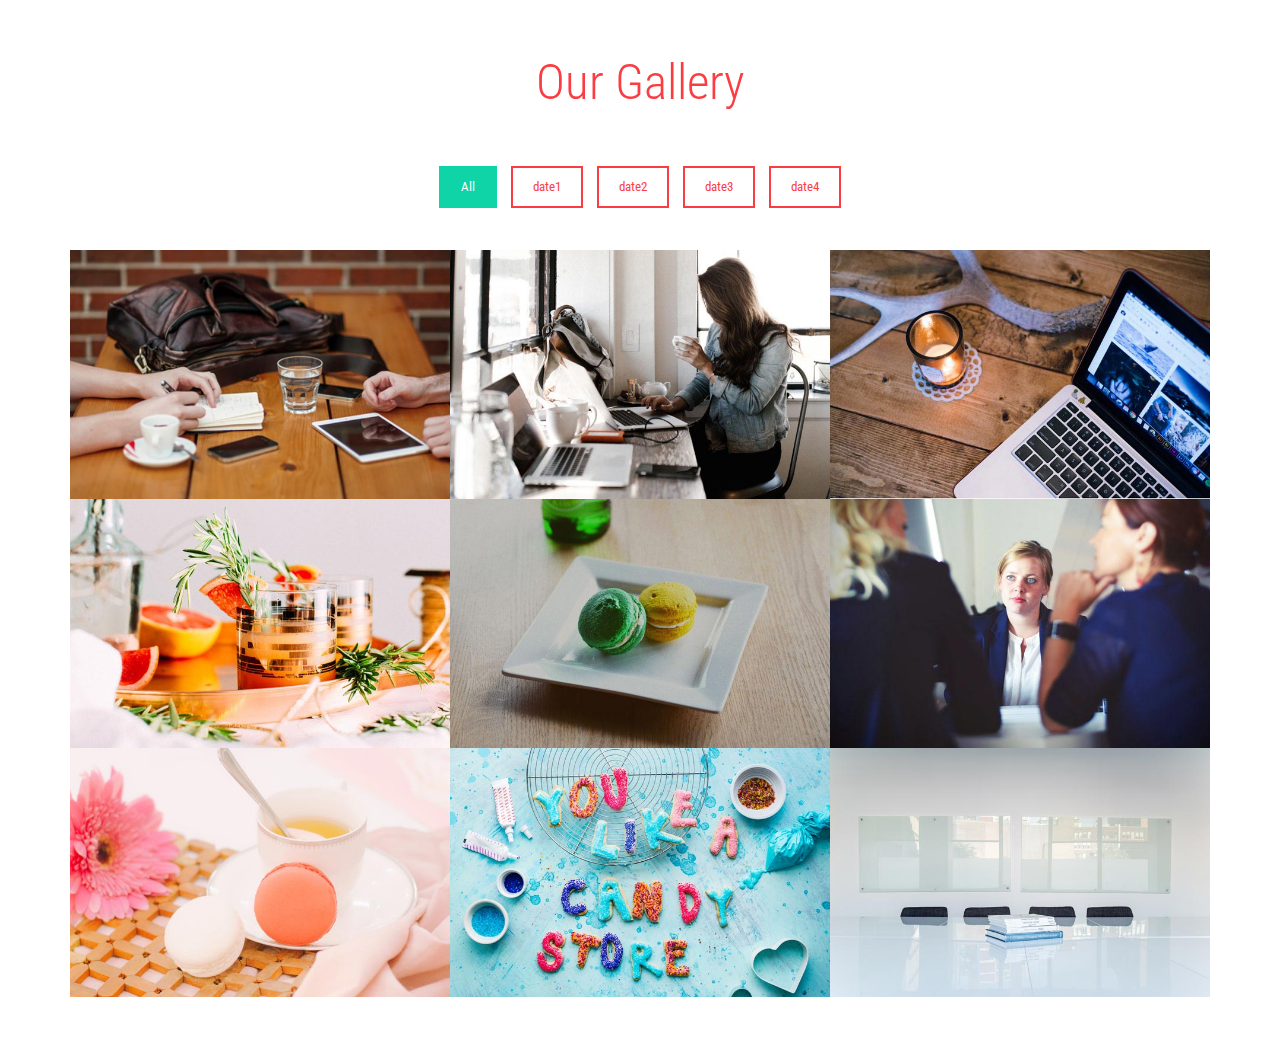
<file: events1/web/index.html>
<!DOCTYPE html>
<html>
<head>

<link href="css/bootstrap.css" type="text/css" rel="stylesheet" media="all">
<link href="css/style.css" type="text/css" rel="stylesheet" media="all">
<!-- portfolio -->
<link rel="stylesheet" href="css/chocolat.css" type="text/css" media="all">
<link href="css/easy-responsive-tabs.css" rel='stylesheet' type='text/css'/>

<!-- //portfolio -->
<link href="css/font-awesome.min.css" rel="stylesheet" type="text/css" media="all" /><!-- fontawesome -->


	<!-- events modal css-->
	<link href="css/t/font-awesome.min.css" rel="stylesheet" type="text/css" media="all" />
	<link href="css/t/portfolio.css" rel="stylesheet" type="text/css" media="all" />
	<link href="css/t/style.css" rel="stylesheet" type="text/css" media="all"/>

<!--//Custom Theme files-->
<script src="js/jquery.min.js"></script>


<!--web-fonts-->
<link href="//fonts.googleapis.com/css?family=Raleway:100,100i,200,200i,300,300i,400,400i,500,500i,600,600i,700,700i,800,800i,900,900i" rel="stylesheet">
<link href="//fonts.googleapis.com/css?family=Lato:100,100i,300,300i,400,400i,700,700i,900,900i" rel="stylesheet">
<link href="//fonts.googleapis.com/css?family=Roboto+Condensed:300,300i,400,400i,700,700i" rel="stylesheet">
<!--//web-fonts-->

</head>
<body>

<!-- portfolio -->
	<div class="portfolio" id="gallery">
		<div class="container">
			<div class="agileits-title">
				<h3>Our Gallery</h3>
			</div>
			<ul class="simplefilter w3layouts agileits">
				<li class="active w3layouts agileits" data-filter="all">All</li>
				<li class="w3layouts agileits" data-filter="1">date1</li>
				<li class="w3layouts agileits" data-filter="2">date2</li>
				<li class="w3layouts agileits" data-filter="3">date3</li>
				<li class="w3layouts agileits" data-filter="4">date4</li>
			</ul>

			<div class="filtr-container w3layouts agileits">

				<div class="filtr-item w3layouts agileits portfolio-t" data-category="1, 5" data-sort="Busy streets">
					<a href="images/g1.jpg" class="b-link-stripe w3layouts agileits b-animate-go thickbox">
						<figure>
							<img src="images/g1.jpg" class="img-responsive w3layouts agileits" alt="W3layouts Agileits">
							<figcaption>
								<h3>Business <span>Hub</span></h3>
							</figcaption>
						</figure>
					</a>
				</div>

				<div class="filtr-item w3layouts agileits" data-category="2, 5" data-sort="Luminous night">
					<a href="images/g2.jpg" class="b-link-stripe w3layouts agileits b-animate-go thickbox">
						<figure>
							<img src="images/g2.jpg" class="img-responsive w3layouts agileits" alt="W3layouts Agileits">
							<figcaption>
								<h3>Business_1 <span>Hub</span></h3>
							</figcaption>
						</figure>
					</a>
				</div>

				<div class="filtr-item w3layouts agileits" data-category="1, 4" data-sort="City wonders">
					<a href="images/g3.jpg" class="b-link-stripe w3layouts agileits b-animate-go thickbox">
						<figure>
							<img src="images/g3.jpg" class="img-responsive w3layouts agileits" alt="W3layouts Agileits">
							<figcaption>
								<h3>Business_2 <span>Hub</span></h3>
							</figcaption>
						</figure>
					</a>
				</div>

				<div class="filtr-item w3layouts agileits" data-category="3" data-sort="In production">
					<a href="images/g4.jpg" class="b-link-stripe w3layouts agileits b-animate-go thickbox">
						<figure>
							<img src="images/g4.jpg" class="img-responsive w3layouts agileits" alt="W3layouts Agileits">
							<figcaption>
								<h3>Business_3 <span>Hub</span></h3>
							</figcaption>
						</figure>
					</a>
				</div>

				<div class="filtr-item w3layouts agileits" data-category="3, 4" data-sort="Industrial site">
					<a href="images/g5.jpg" class="b-link-stripe w3layouts agileits b-animate-go thickbox">
						<figure>
							<img src="images/g5.jpg" class="img-responsive w3layouts agileits" alt="W3layouts Agileits">
							<figcaption>
								<h3>Business_4 <span>Hub</span></h3>
							</figcaption>
						</figure>
					</a>
				</div>

				<div class="filtr-item w3layouts agileits" data-category="2, 4" data-sort="Peaceful lake">
					<a href="images/g6.jpg" class="b-link-stripe w3layouts agileits b-animate-go thickbox">
						<figure>
							<img src="images/g6.jpg" class="img-responsive w3layouts agileits" alt="W3layouts Agileits">
							<figcaption>
								<h3>Business_5 <span>Hub</span></h3>
							</figcaption>
						</figure>
					</a>
				</div>

				<div class="filtr-item w3layouts agileits" data-category="1, 5" data-sort="City lights">
					<a href="images/g7.jpg" class="b-link-stripe w3layouts agileits b-animate-go thickbox">
						<figure>
							<img src="images/g7.jpg" class="img-responsive w3layouts agileits" alt="W3layouts Agileits">
							<figcaption>
								<h3>Business_6 <span>Hub</span></h3>
							</figcaption>
						</figure>
					</a>
				</div>

				<div class="filtr-item w3layouts agileits" data-category="2, 4" data-sort="Dreamhouse">
					<a href="images/g8.jpg" class="b-link-stripe w3layouts agileits b-animate-go thickbox">
						<figure>
							<img src="images/g8.jpg" class="img-responsive w3layouts agileits" alt="W3layouts Agileits">
							<figcaption>
								<h3>Business_7 <span>Hub</span></h3>
							</figcaption>
						</figure>
					</a>
				</div>

				<div class="filtr-item w3layouts agileits" data-category="2, 4" data-sort="Dreamhouse">
					<a href="images/g9.jpg" class="b-link-stripe w3layouts agileits b-animate-go thickbox">
						<figure>
							<img src="images/g9.jpg" class="img-responsive w3layouts agileits" alt="W3layouts Agileits">
							<figcaption>
								<h3>Business_8 <span>Hub</span></h3>
							</figcaption>
						</figure>
					</a>
				</div>
				<div class="clearfix"></div>
			</div>
		</div>
	</div>
	<!-- //portfolio -->





	<!-- Bootstrap core JavaScript
    ================================================== -->
    <!-- Placed at the end of the document so the pages load faster -->
    <script src="js/bootstrap.js"></script>

	<script src="js/responsiveslides.min.js"></script>
	 <script>
		$(function () {
		  $("#slider").responsiveSlides({
			auto: true,
			nav: true,
			speed: 500,
			namespace: "callbacks",
			pager: true,
		  });
		});
	  </script>
	  	<!-- Tabs-JavaScript -->
	<script src="js/jquery.filterizr.js"></script>
		<script src="js/controls.js"></script>
		<script type="text/javascript">
			$(function() {
				$('.filtr-container').filterizr();
			});
		</script>
	<!-- //Tabs-JavaScript -->

	  	<!-- PopUp-Box-JavaScript -->
		<script src="js/jquery.chocolat.js"></script>
		<script type="text/javascript">
			$(function() {
				$('.filtr-item a').Chocolat();
			});
		</script>
	<!-- //PopUp-Box-JavaScript -->
	<!--tabs-->

<!--event modal script-->
<!-- js files -->
<script src="js/t/bootstrap.min.js"></script>
<script src="js/t/grayscale.js"></script>
<script>
    $(window).scroll(function() {
        $(".slideanim").each(function(){
            var pos = $(this).offset().top;

            var winTop = $(window).scrollTop();
            if (pos < winTop + 600) {
                $(this).addClass("slide");
            }
        });
    });
</script>
<script src="js/t/jarallax.js"></script>
<script type="text/javascript">
    /* init Jarallax */
    $('.jarallax').jarallax({
        speed: 0.5,
        imgWidth: 1366,
        imgHeight: 768
    })
</script>
<!-- js for portfolio -->
<script src='js/t/TweenMax.min.js'></script>
<script src="js/t/portfolio.js"></script>
<!-- /js for portfolio -->


</body>
</html>
</file>
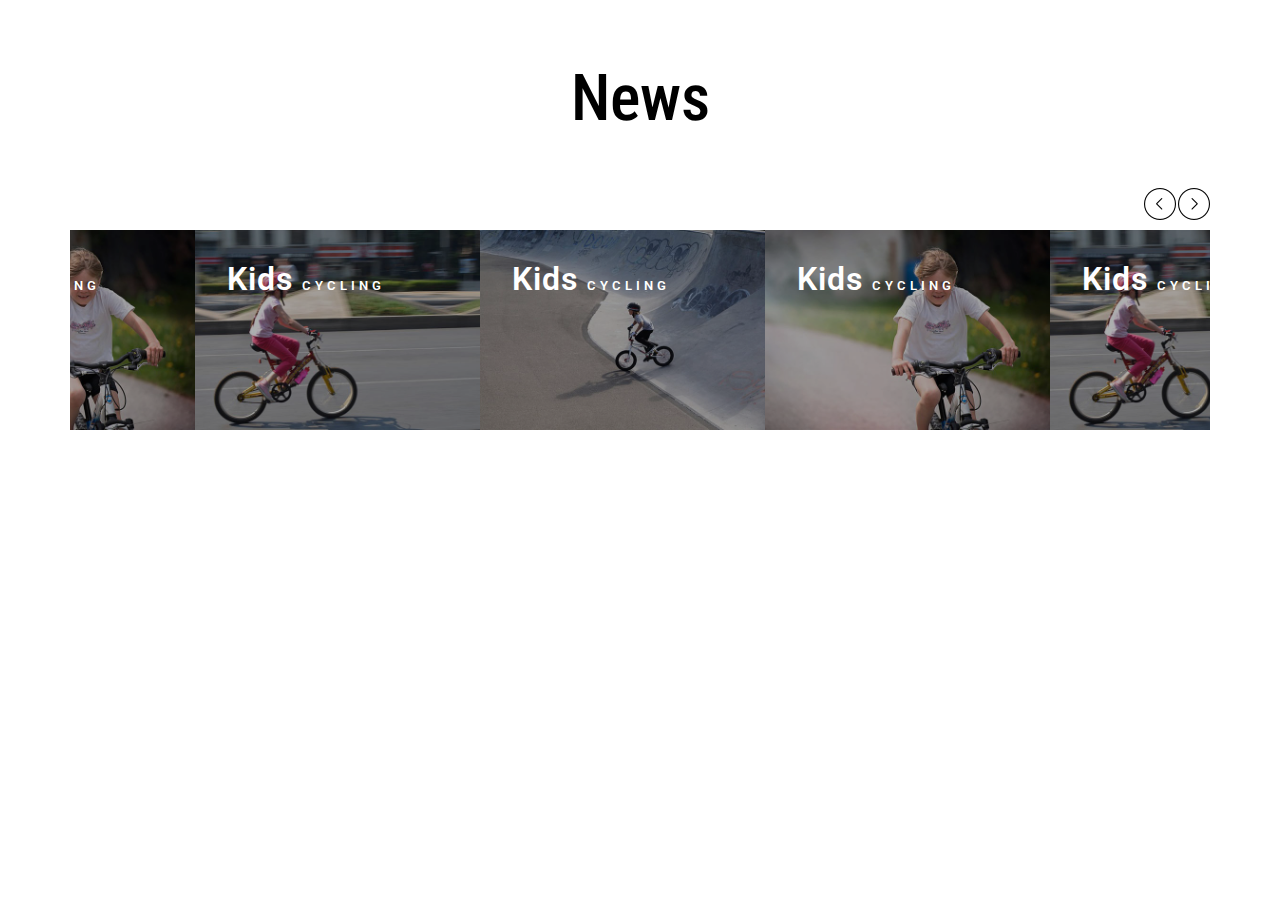
<file: sponsors/web/index.html>
<!--A Design by W3layouts
Author: W3layout
Author URL: http://w3layouts.com
License: Creative Commons Attribution 3.0 Unported
License URL: http://creativecommons.org/licenses/by/3.0/
-->
<!DOCTYPE html>
<html lang="en">
<head>
<title>Kids Cycling a Sports Category Bootstrap Responsive Website Template | Home :: w3layouts</title>
<meta name="viewport" content="width=device-width, initial-scale=1">
<meta charset="utf-8">
<meta name="keywords" content="Kids Cycling Responsive web template, Bootstrap Web Templates, Flat Web Templates, Android Compatible web template, 
Smartphone Compatible web template, free webdesigns for Nokia, Samsung, LG, SonyEricsson, Motorola web design" />
<script type="application/x-javascript"> addEventListener("load", function() { setTimeout(hideURLbar, 0); }, false); function hideURLbar(){ window.scrollTo(0,1); } </script>
<!-- bootstrap-css -->
<link href="css/bootstrap.css" rel="stylesheet" type="text/css" media="all" />
<!--// bootstrap-css -->
<!-- css -->
<link rel="stylesheet" href="css/style.css" type="text/css" media="all" />
<!--// css -->
<!-- font-awesome icons -->
<link href="css/font-awesome.css" rel="stylesheet"> 
<!-- //font-awesome icons -->

<!-- font -->
<link href="//fonts.googleapis.com/css?family=Roboto:100,100i,300,300i,400,400i,500,500i,700,700i,900,900i" rel="stylesheet">
<link href="//fonts.googleapis.com/css?family=Roboto+Condensed:300,300i,400,400i,700,700i" rel="stylesheet">
<!-- //font -->
<script src="js/jquery-1.11.1.min.js"></script>
<script src="js/bootstrap.js"></script>

<!--[if lt IE 9]>
  <script src="https://oss.maxcdn.com/libs/html5shiv/3.7.0/html5shiv.js"></script>
<![endif]-->
</head>
<body>

	<!-- sponsors -->
	<div class="news" id="news">
		<div class="container">
			<div class="w3ls-heading">
				<h3>News</h3>
			</div>
			<div class="agileits_w3layouts_news_grids">
				<ul id="flexiselDemo1">	
					<li>
						<div class="news-grid">
								<img src="images/6.jpg" alt="">
								<div class="news-grid-info">
									<h5>Kids <span>Cycling</span></h5>
									<h4>22.10.2017</h4>
									<p>Etiam ex lorem cursus vitae placerat suscipit dapibus tortor sed nec augue</p>
									<div class="article-links">
										<ul>
											<li><a href="#"><i class="glyphicon glyphicon-heart-empty"></i><span>1,052</span></a></li>
											<li><a href="#"><i class="glyphicon glyphicon-comment"></i><span>10K</span></a></li>
										</ul>
									</div>
								</div>
							</div>
					</li>
					<li>
						<div class="news-grid">
								<img src="images/7.jpg" alt="">
								<div class="news-grid-info">
									<h5>Kids <span>Cycling</span></h5>
									<h4>24.09.2017</h4>
									<p>Etiam ex lorem cursus vitae placerat suscipit dapibus tortor sed nec augue</p>
									<div class="article-links">
										<ul>
											<li><a href="#"><i class="glyphicon glyphicon-heart-empty"></i><span>1,052</span></a></li>
											<li><a href="#"><i class="glyphicon glyphicon-comment"></i><span>10K</span></a></li>
										</ul>
									</div>
								</div>
							</div>
					</li>
					<li>
						<div class="news-grid">
								<img src="images/8.jpg" alt="">
								<div class="news-grid-info">
									<h5>Kids <span>Cycling</span></h5>
									<h4>03.01.2017</h4>
									<p>Etiam ex lorem cursus vitae placerat suscipit dapibus tortor sed nec augue</p>
									<div class="article-links">
										<ul>
											<li><a href="#"><i class="glyphicon glyphicon-heart-empty"></i><span>1,052</span></a></li>
											<li><a href="#"><i class="glyphicon glyphicon-comment"></i><span>10K</span></a></li>
										</ul>
									</div>
								</div>
							</div>
					</li>
					<li>
						<div class="news-grid">
								<img src="images/6.jpg" alt="">
								<div class="news-grid-info">
									<h5>Kids <span>Cycling</span></h5>
									<h4>17.03.2017</h4>
									<p>Etiam ex lorem cursus vitae placerat suscipit dapibus tortor sed nec augue</p>
									<div class="article-links">
										<ul>
											<li><a href="#"><i class="glyphicon glyphicon-heart-empty"></i><span>1,052</span></a></li>
											<li><a href="#"><i class="glyphicon glyphicon-comment"></i><span>10K</span></a></li>
										</ul>
									</div>
								</div>
							</div>
					</li>
					<li>
						<div class="news-grid">
								<img src="images/7.jpg" alt="">
								<div class="news-grid-info">
									<h5>Kids <span>Cycling</span></h5>
									<h4>04.04.2017</h4>
									<p>Etiam ex lorem cursus vitae placerat suscipit dapibus tortor sed nec augue</p>
									<div class="article-links">
										<ul>
											<li><a href="#"><i class="glyphicon glyphicon-heart-empty"></i><span>1,052</span></a></li>
											<li><a href="#"><i class="glyphicon glyphicon-comment"></i><span>10K</span></a></li>
										</ul>
									</div>
								</div>
							</div>
				</ul>
				
			</div>
		</div>
	</div>
	<!-- //sponsors -->



	<!-- //sponsors section control -->
	<script type="text/javascript">
						$(window).load(function() {
							$("#flexiselDemo1").flexisel({
								visibleItems: 4,
								animationSpeed: 1300,
								autoPlay: true,
								autoPlaySpeed: 000,
								pauseOnHover: true,
								enableResponsiveBreakpoints: true,
								responsiveBreakpoints: {
									portrait: {
										changePoint:480,
										visibleItems: 1
									},
									landscape: {
										changePoint:640,
										visibleItems:2
									},
									tablet: {
										changePoint:768,
										visibleItems: 3
									}
								}
							});

						});
				</script>
				<script type="text/javascript" src="js/jquery.flexisel.js"></script>

</body>	
</html>
</file>
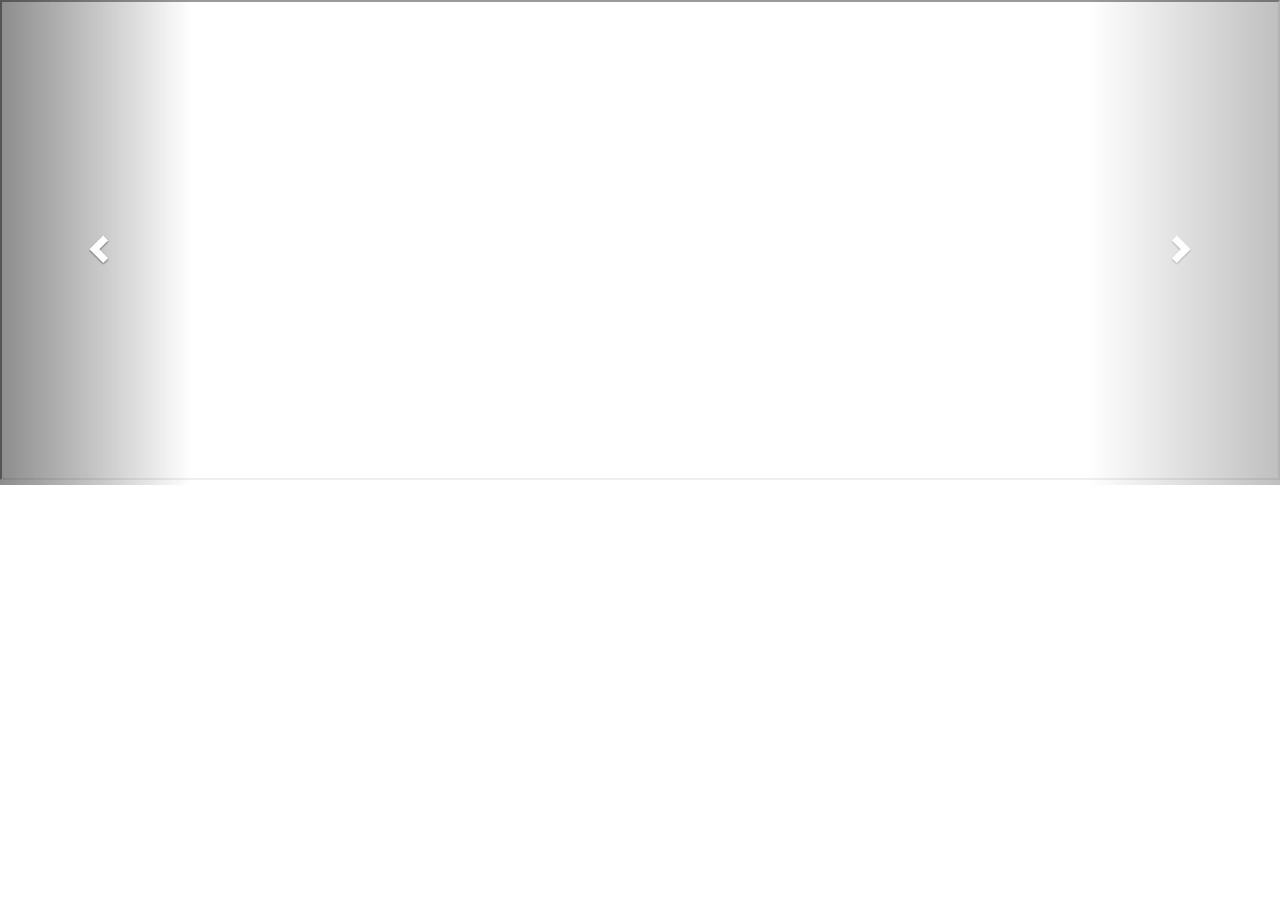
<file: web/xx.html>
<!DOCTYPE html>
<html lang="en">
<head>
    <meta charset="UTF-8">
    <title>Title</title>
</head>
<body>
<link rel="stylesheet" href="css/bootstrap.min.css">


<div id="mycarousel" class="carousel slide" data-ride="carousel">
    <!-- Wrapper for slides -->
    <div class="carousel-inner" role="listbox">
        <div class="item">
            <div><iframe width="100%" height="480" src="https://www.youtube.com/embed/OP2A5s7Eccs" frameborder="20" allowfullscreen></iframe></div>
        </div>
        <div class="item">
            <div><iframe width="100%" height="480" src="https://www.youtube.com/embed/njsFPzj92Fg" frameborder="10" allowfullscreen></iframe></div>
            <div class="carousel-caption">
                <h3>Second Image</h3>
            </div>
        </div>
    </div>

    <!-- Controls -->
    <a class="left carousel-control" href="#mycarousel" role="button" data-slide="prev">
        <span class="glyphicon glyphicon-chevron-left" aria-hidden="true"></span>
        <span class="sr-only">Previous</span>
    </a>
    <a class="right carousel-control" href="#mycarousel" role="button" data-slide="next">
        <span class="glyphicon glyphicon-chevron-right" aria-hidden="true"></span>
        <span class="sr-only">Next</span>
    </a>
</div>

<script src="js/jquery.min.js" type="text/javascript"></script>
<script src="https://cdnjs.cloudflare.com/ajax/libs/twitter-bootstrap/3.3.5/js/bootstrap.min.js" type="text/javascript"></script>
<script>
    var $item = $('.carousel .item');
    var $wHeight = $(window).height();
    $item.eq(0).addClass('active');



    $('.carousel img').each(function() {
        var $src = $(this).attr('src');
        var $color = $(this).attr('data-color');
        $(this).parent().css({
            'background-image' : 'url(' + $src + ')',
            'background-color' : $color
        });
        $(this).remove();
    });

    $(window).on('resize', function (){
        $wHeight = $(window).height();
        $item.height($wHeight);
    });

    $('.carousel').carousel({
        interval: false,
        pause: "false"
    });
</script>
</body>
</html>
</file>
<file: home/css/lightGallery.css>
/*clearfix*/
.group {
  *zoom: 1;
}
.group:before, .group:after {
  	display: table;
    content: "";
    line-height: 0;
}
.group:after{
	clear: both;
}
/*/clearfix*/


/** /font-icons/**/
@font-face {
	font-family: 'Slide-icons';
	src:url('../font/Slide-icons.eot');
}
@font-face {
	font-family: 'Slide-icons';
	src: url([data-uri]) format('woff'),
		 url([data-uri]) format('truetype');
	font-weight: normal;
	font-style: normal;
}

/* Use the following CSS code if you want to use data attributes for inserting your icons */
[data-icon]:before {
	font-family: 'Slide-icons';
	content: attr(data-icon);
	speak: none;
	font-weight: normal;
	font-variant: normal;
	text-transform: none;
	line-height: 1;
	-webkit-font-smoothing: antialiased;
	-moz-osx-font-smoothing: grayscale;
}

/** //font-icons/**/




.lightGallery {
	overflow: hidden!important;
}
#lightGallery-Gallery img {
	border: none!important;
}
#lightGallery-outer{
	width: 100%;
	height: 100%;
	position: fixed;
	top: 0;
	left: 0;
	z-index: 99999!important;
	overflow: hidden;
	-webkit-user-select: none;
	-moz-user-select: none;
	user-select: none;
	opacity:1;
	-webkit-transition: opacity 0.35s ease;
	-moz-transition: opacity 0.35s ease;
	-o-transition: opacity 0.35s ease;
	-ms-transition: opacity 0.35s ease;
	transition: opacity 0.35s ease;
	background: #0d0d0d;
}

/*lightGallery starting effects*/
#lightGallery-Gallery.opacity{
	opacity: 1;
	transition: all 1s ease 0s;
	-moz-transition: all 1s ease 0s;
	-webkit-transition: all 1s ease 0s;
	-o-transition: all 1s ease 0s;
	-ms-transition: all 1s ease 0s;
}
#lightGallery-Gallery.opacity .thumb_cont{
	opacity: 1;
}
#lightGallery-Gallery.fadeM{
	opacity: 0;
	transition: all 0.5s ease 0s;
	-moz-transition: all 0.5s ease 0s;
	-webkit-transition: all 0.5s ease 0s;
	-o-transition: all 0.5s ease 0s;
	-ms-transition: all 0.5s ease 0s;
}
/*lightGallery starting effects*/


/*lightGallery core*/
#lightGallery-Gallery {
	height: 100%;
    opacity: 0;
    width: 100%;	
	transition:all 1s ease 0s;
	-moz-transition: all 1s ease 0s;
	-webkit-transition: all 1s ease 0s;
	-o-transition: all 1s ease 0s;
	-ms-transition: all 1s ease 0s;
}
#lightGallery-slider {
	height: 100%;
	left: 0;
	top: 0;
	width: 100%;
	white-space: nowrap;
	position: absolute;
}
#lightGallery-slider .lightGallery-slide {
    background:url(../img/loading.gif) no-repeat scroll center center transparent;
    display: inline-block;
    height: 100%;
    line-height: 1px;
    text-align: center;
    width: 100%;
}
#lightGallery-slider.slide .lightGallery-slide{
	 position: absolute;	
	 opacity: 0.4;
}
#lightGallery-slider.fadeM .lightGallery-slide{
	position:absolute;
	left:0;
	opacity:0;
}
#lightGallery-slider.animate .lightGallery-slide{
	position:absolute;
	left:0;
}
#lightGallery-slider.fadeM .current{
	opacity:1;	
}
#lightGallery-Gallery.opacity .lightGallery-slide.current img, #lightGallery-Gallery.opacity .lightGallery-slide.current iframe {
	transform:scale(1, 1);
	-moz-transform:scale(1, 1);
	-ms-transform:scale(1, 1);
	-webkit-transform:scale(1, 1);
	-o-transform:scale(1, 1);
}
.lightGallery-slide.current img, .lightGallery-slide.current iframe {
	transform:scale(0.5, 0.5);
	-moz-transform:scale(0.5, 0.5);
	-ms-transform:scale(0.5, 0.5);
	-webkit-transform:scale(0.5, 0.5);
	-o-transform:scale(0.5, 0.5);
	transition: all 1s ease 0s;
	-moz-transition: all 1s ease 0s;
	-webkit-transition: all 1s ease 0s;
	-o-transition: all 1s ease 0s;
	-ms-transition: all 1s ease 0s;
}
#lightGallery-Gallery.fadeM .lightGallery-slide.current img, #lightGallery-Gallery.fadeM .lightGallery-slide.current iframe{
	transform:scale(0.5, 0.5);
	-moz-transform:scale(0.5, 0.5);
	-ms-transform:scale(0.5, 0.5);
	-webkit-transform:scale(0.5, 0.5);
	-o-transform:scale(0.5, 0.5);
}
#lightGallery-slider.fadeM.on .current{
	opacity:1;	
	transition: all 0.5s ease 0s;
	-moz-transition: all 0.5s ease 0s;
	-webkit-transition: all 0.5s ease 0s;
	-o-transition: all 0.5s ease 0s;
	-ms-transition: all 0.5s ease 0s;
}
#lightGallery-slider.fadeM .lightGallery-slide {
	transition: opacity 0.4s ease 0s;
	-moz-transition: opacity 0.4s ease 0s;
	-webkit-transition: opacity 0.4s ease 0s;
	-o-transition: opacity 0.4s ease 0s;
	-ms-transition: opacity 0.4s ease 0s;
}
#lightGallery-slider.slide .lightGallery-slide {
	transform:translate3d(100%, 0px, 0px);
	-moz-transform:translate3d(100%, 0px, 0px);
	-ms-transform:translate3d(100%, 0px, 0px);
	-webkit-transform:translate3d(100%, 0px, 0px);
	-o-transform:translate3d(100%, 0px, 0px);
}
#lightGallery-slider.slide.on .lightGallery-slide {
    opacity: 0;
}
#lightGallery-slider.slide .lightGallery-slide.current {
    opacity: 1 !important;
	transform:translate3d(0px, 0px, 0px) !important;
	-moz-transform:translate3d(0px, 0px, 0px) !important;
	-ms-transform:translate3d(0px, 0px, 0px) !important;
	-webkit-transform:translate3d(0px, 0px, 0px) !important;
	-o-transform:translate3d(0px, 0px, 0px) !important;
}
#lightGallery-slider.slide .lightGallery-slide.prevSlide {
	opacity: 0;
    transform: translate3d(-100%, 0px, 0px);
	-moz-transform:translate3d(-100%, 0px, 0px);
	-ms-transform:translate3d(-100%, 0px, 0px);
	-webkit-transform:translate3d(-100%, 0px, 0px);
	-o-transform:translate3d(-100%, 0px, 0px);
}
#lightGallery-slider.slide .lightGallery-slide.nextSlide {
	opacity: 0;
    transform: translate3d(100%, 0px, 0px);
	-moz-transform:translate3d(100%, 0px, 0px);
	-ms-transform:translate3d(100%, 0px, 0px);
	-webkit-transform:translate3d(100%, 0px, 0px);
	-o-transform:translate3d(100%, 0px, 0px);
}
#lightGallery-slider.slide.on .lightGallery-slide, #lightGallery-slider.slide.on .current, #lightGallery-slider.slide.on .prevSlide, #lightGallery-slider.slide.on .nextSlide{
	transition: all 1s cubic-bezier(0, 0, 0.25, 1) 0s;
	-moz-transition: all 1s cubic-bezier(0, 0, 0.25, 1) 0s;
	-webkit-transition: all 1s cubic-bezier(0, 0, 0.25, 1) 0s;
	-o-transition: all 1s cubic-bezier(0, 0, 0.25, 1) 0s;
	-ms-transition: all 1s cubic-bezier(0, 0, 0.25, 1) 0s;
}
#lightGallery-slider.speed .lightGallery-slide, #lightGallery-slider.speed .current, #lightGallery-slider.speed .prevSlide, #lightGallery-slider.speed .nextSlide{
	transition-duration:inherit !important;
	-moz-transition-duration:inherit !important;
	-webkit-transition-duration:inherit !important;
	-o-transition-duration:inherit !important;
	-ms-transition-duration:inherit !important;
}
#lightGallery-slider.timing .lightGallery-slide, #lightGallery-slider.timing .current, #lightGallery-slider.timing .prevSlide, #lightGallery-slider.timing .nextSlide{
	transition-timing-function:inherit !important;
	-moz-transition-timing-function:inherit !important;
	-webkit-transition-timing-function:inherit !important;
	-o-transition-timing-function:inherit !important;
	-ms-transition-timing-function:inherit !important;
}
#lightGallery-slider .lightGallery-slide:before {
	content: "";
	display: inline-block;
	height: 50%;
	width: 1px;
	margin-right: -1px;
}
#lightGallery-slider .lightGallery-slide img {
	display: inline-block;
	max-height: 100%;
	max-width: 100%;
	margin: 0;
	padding: 0;
	width: auto;
	height: auto;
	vertical-align: middle;
}
/*lightGallery core*/


/*action*/
#lightGallery-action {
	bottom: 20px;
	position: absolute;
	left: 50%;
	margin-left: -55px;
	z-index: 9;
}
#lightGallery-action a {
	margin: 0 3px 0 0 !important;
	-webkit-border-radius: 2px;
	-moz-border-radius: 2px;
	border-radius: 2px;
	position: relative;
	top: auto;
	left: auto;
	bottom: auto;
	right: auto;
	display: inline-block !important;
	display: inline-block;
	vertical-align: middle;
	 *display: inline;
	  *zoom: 1;
	background-color: rgba(0, 0, 0, 0.65);
	font-size: 16px;
	width: 28px;
	height: 28px;
	font-family: 'Slide-icons';
	color: #FFF;
	cursor: pointer;
}
#lightGallery-action a:hover, #lightGallery-action a:focus {
	background-color: rgba(0, 0, 0, 0.85);
}
#lightGallery-action a#lightGallery-prev:before, #lightGallery-action a#lightGallery-next:after {
	content: "\e01d";
	left: 5px;
	bottom: 3px;
	position: absolute;
}
#lightGallery-action a#lightGallery-prev:before {
	content: "\e01d";
}
#lightGallery-action a#lightGallery-next:after {
	content: "\e01b";
}
#lightGallery-action a.cLthumb:after {
	font-family: 'Slide-icons';
  	content: "\e01c";
	left: 6px;
	bottom: 4px;
	font-size: 16px;
	position: absolute;
}
/*action*/

/*lightGallery Thumb*/
#lightGallery-Gallery .thumb_cont {
	position: absolute;
	bottom: 0;
	width: 100%;
	-webkit-box-sizing: border-box;
	-moz-box-sizing: border-box;
	box-sizing: border-box;
	background-color: #000000;
	-webkit-transition: max-height 0.4s ease-in-out;
	-moz-transition: max-height 0.4s ease-in-out;
	-o-transition: max-height 0.4s ease-in-out;
	-ms-transition: max-height 0.4s ease-in-out;
	transition: max-height 0.4s ease-in-out;
	z-index: 9;
	max-height: 0;
	opacity:0;
}
#lightGallery-Gallery .thumb_cont.open {
	max-height: 350px;
}
#lightGallery-Gallery .thumb_cont .thumb_inner {
	margin-left: -12px;
	padding: 12px;
	max-height: 290px;
	overflow-y: auto;
}
#lightGallery-Gallery .thumb_cont .thumb_info {
	background-color: #333;
	padding: 7px 10px;
}
#lightGallery-Gallery .thumb_cont .thumb_info .count {
	color: #ffffff;
	font-weight: bold;
	font-size: 12px;
}
#lightGallery-Gallery .thumb_cont .thumb_info .close {
	color: #FFFFFF;
	display: block;
	float: right !important;
	opacity: 0.6;
	-webkit-transition: opacity 0.3s ease 0s;
	-moz-transition: opacity 0.3s ease 0s;
	-o-transition: opacity 0.3s ease 0s;
	-ms-transition: opacity 0.3s ease 0s;
	transition: opacity 0.3s ease 0s;
	z-index: 1090;
	cursor:pointer;
}
#lightGallery-Gallery .thumb_cont .thumb_info .close i:after, #lightGallery-close:after{
	content: "\e01a";
	font-family: 'Slide-icons';
	font-style:normal;
}
#lightGallery-Gallery .thumb_cont .thumb_info .close:hover {
	opacity: 1;
	filter: alpha(opacity=100);
	-webkit-transition: opacity 0.3s ease;
	-moz-transition: opacity 0.3s ease;
	-o-transition: opacity 0.3s ease;
	-ms-transition: opacity 0.3s ease;
	transition: opacity 0.3s ease;
}
#lightGallery-Gallery .thumb_cont .thumb {
	display: inline-block !important;
	vertical-align: middle;
 *display: inline;
  /* IE7 inline-block hack */

  *zoom: 1;
	margin-bottom: 4px;
	margin-left: 4px;
	width: 94px;
	height: 94px;
	opacity: 0.6;
	filter: alpha(opacity=60);
	overflow: hidden;
	border-radius: 3px;
	border: 3px solid transparent;
	-webkit-transition: border-color linear .2s, opacity linear .2s;
	-moz-transition: border-color linear .2s, opacity linear .2s;
	-o-transition: border-color linear .2s, opacity linear .2s;
	-ms-transition: border-color linear .2s, opacity linear .2s;
	transition: border-color linear .2s, opacity linear .2s;
}
#lightGallery-Gallery .thumb_cont .thumb > img {
	height: 100%;
}
#lightGallery-Gallery .thumb_cont .thumb.active, #lightGallery-Gallery .thumb_cont .thumb:hover {
	opacity: 1;
	filter: alpha(opacity=100);
	border-color: #ffffff;
}
/*lightGallery Thumb*/

/*lightGallery Video*/
#lightGallery-slider .video_cont {
	display: inline-block;
	max-height: 100%;
	max-width: 100%;
	margin: 0;
	padding: 0;
	width: auto;
	height: auto;
	vertical-align: middle;
}
#lightGallery-slider .video_cont {
	background: none;
	max-width: 1140px;
	max-height: 100%;
	width: 100%;
	box-sizing: border-box;
	-webkit-box-sizing: border-box;
	-moz-box-sizing: border-box;
}
#lightGallery-slider .video {
	width: 100%;
	height: 0;
	padding-bottom: 56.25%;
	overflow: hidden;
	position: relative;
}
#lightGallery-slider .video iframe {
	width: 100%!important;
	height: 100%!important;
	position: absolute;
	top: 0;
	left: 0;
}
/*lightGallery Video*/


/*lightGallery info Title Desc*/
#lightGallery-slider .info {
    background: none repeat scroll 0 0 rgba(0, 0, 0, 0.55);
    color: #FFFFFF;
    padding:10px;
    position: absolute;
    top: 0;
    width: 100%;
}
#lightGallery-slider .info span {
  display: block;
  line-height: 1;
}
#lightGallery-slider .info span:last-child {
	margin-top:6px;
}
#lightGallery-slider .info .title {
    font-size: 16px;
    font-weight: bold;
}
#lightGallery-slider .info .desc {
    color: #DDDDDD;
    font-size: 12px;
}
/*lightGallery info Title Desc*/



/*lightGallery Close*/
#lightGallery-close {
	color: #FFFFFF;
	height: 20px;
	opacity: 0.6;
	filter: alpha(opacity=60);
	position: absolute;
	right: 20px;
	top: 20px;
	transition: opacity 0.3s ease 0s;
	-webkit-transition: opacity 0.3s ease 0s;
	-moz-transition: opacity 0.3s ease 0s;
	-o-transition: opacity 0.3s ease 0s;
	-ms-transition: opacity 0.3s ease 0s;
	width: 20px;
	z-index: 1090;
	cursor:pointer;
}
#lightGallery-close:hover {
	opacity: 1;
	filter: alpha(opacity=100);
	-webkit-transition: opacity 0.3s ease;
	-moz-transition: opacity 0.3s ease;
	-o-transition: opacity 0.3s ease;
	-ms-transition: opacity 0.3s ease;
	transition: opacity 0.3s ease;
}
@media (max-width: 568px){
	#lightGallery-Gallery .thumb_cont .thumb {
		width: 60px;
		height: 60px;
	}
}
@media (max-width: 320px){
	#lightGallery-close {
		top: 9px;
	}
}
</file>
<file: home/css/style7.css>
/* Overlay style */
.overlay {
	position: fixed;
	width: 100%;
	height: 100%;
	top: 0;
	left: 0;
	    z-index: 99999;
}

/* Overlay closing cross */
.overlay .overlay-close {
    width: 40px;
    height: 40px;
    position: absolute;
    right: 20px;
    top: 20px;
    overflow: hidden;
    border: none;
    background: #3369e7;
    color: #fff;
}
button#trigger-overlay {
    outline: none;
    border: none;
    background: none;
    text-align: center;
    color: #fbfdfb;
    font-size: 1.95em;
    padding: 0 8px;
}
/* Menu style */
.overlay nav {
	text-align: center;
	position: relative;
	top: 50%;
	height: 60%;
	-webkit-transform: translateY(-50%);
	transform: translateY(-50%);
}

.overlay ul {
	list-style: none;
	padding: 0;
	margin: 0 auto;
	display: inline-block;
	height: 100%;
	position: relative;
}

.overlay ul li {
   display: block;
    -webkit-backface-visibility: hidden;
    backface-visibility: hidden;
    line-height: 5em;
}

.overlay ul li a {
	    font-size: 22px;
    font-weight: 600;
    display: block;
    color: #fff;
    -webkit-transition: color 0.2s;
    transition: color 0.2s;
    letter-spacing: 2px;
}

.overlay ul li a:hover,
.overlay ul li a:focus {
    color: #316bf5;
}
/* Effects */
html, body {
	overflow-x: hidden;
}

.container.overlay-open {
/* Effects *
	-webkit-transform: translateX(50%);
	transform: translateX(50%);
	/* Effects */
}


.container::after {
	content: '';
	opacity: 0;
	visibility: hidden;
	position: absolute;
	top: 0;
	left: 0;
	width: 100%;
	height: 100%;
	background: rgba(0,0,0,0.6);
	-webkit-transition: opacity 0.5s, visibility 0s 0.5s;
	transition: opacity 0.5s, visibility 0s 0.5s;
}

.container.overlay-open::after {
	visibility: visible;
	opacity: 1;
	-webkit-transition: opacity 0.5s;
	transition: opacity 0.5s;
}

.overlay-contentpush {
    background: rgba(6, 6, 6, 0.85);
	visibility: hidden;
	-webkit-backface-visibility: hidden;
	backface-visibility: hidden;
	-webkit-transform: translateX(-100%);
	transform: translateX(-100%);
	-webkit-transition: -webkit-transform 0.5s, visibility 0s 0.5s;
	transition: transform 0.5s, visibility 0s 0.5s;
}

.overlay-contentpush.open {
	visibility: visible;
	-webkit-transform: translateX(0%);
	transform: translateX(0%);
	-webkit-transition: -webkit-transform 0.5s;
	transition: transform 0.5s;
}

@media screen and (max-height: 30.5em) {
	.overlay nav {
		height: 70%;
		font-size: 34px;
	}
	.overlay ul li {
		min-height: 34px;
	}
}
@media (max-width:600px){
    .overlay ul li a {
    font-size: 16px;
	}
	.overlay ul li {
		line-height: 4em;
	}
}
</file>
<file: home/css/style.css>
/*--
Author: W3layouts
Author URL: http://w3layouts.com
License: Creative Commons Attribution 3.0 Unported
License URL: http://creativecommons.org/licenses/by/3.0/
--*/
body{
	margin:0;
	padding:0;
	background:#fff;
	font-family: 'Open Sans', sans-serif;
 }
h1,h2,h3,h4,h5,h6{
	margin:0;	
   font-family: 'Arsenal', sans-serif;
}	
p{
	margin:0;
	    letter-spacing: 1px;
}
ul{
	margin:0;
	padding:0;
}
p,ul,ol{
	font-size:14px;
	    letter-spacing: 1px;
}
.background-video {
	position: fixed;
	background-size: cover;
	-webkit-background-size: cover;
	-moz-background-size: cover;
	-o-background-size: cover;
	width: 100%;
	height:100%;
}
input[type="submit"],a,.nbs-flexisel-nav-left,.nbs-flexisel-nav-right{
	transition:.5s ease-in;
	-webkit-transition:.5s ease-in;
	-moz-transition:.5s ease-in;
	-o-transition:.5s ease-in;
	-ms-transition:.5s ease-in;
}
a:hover{
	text-decoration:none;
}
a:focus{
	outline:none;
	text-decoration:none;
}
/*-- banner --*/
.banner_top {
    background: url(../images/home.jpg) no-repeat 0px 0px;
    min-height: 800px;
    position: relative;
    background-size: cover;
}
h3.w3ls_agile {
    font-size: 3.3em;
    line-height: 1.5em;
    letter-spacing: 2px;
    color:#fff;
    text-shadow: 2px 2px 2px #212121;
    font-weight: 700;
}
.w3_agile_header {
    padding: 1em 5em 1.3em 5em;
}
.w3_agile_header_left{
	float:left;
}
.agile_header_right{
	float:right;
	margin-top: .7em;
}
.agile_header_right ul li{
	display:block;
	font-weight:600;
	color:#fff;
	display:inline-block;
}
.agile_header_right ul li i{
	padding-right:1.5em;
	color:#0accff;
}
.agile_header_right ul li a{
	color:#fff;
	text-decoration:none;
}
.agile_header_right ul li a:hover{
	color:#0accff;
}
.agile_header_right ul li a:before,.agile_header_right ul li a:after{
	display:none;
}
.agile_header_right ul li:last-child{
	margin-left:3em;
}
h3.wthree_head span {
    display: block;
}
.w3_agileits_logo {
    float: left;
	padding-top: 1em;
}
.w3_agileits_logo h1 a{
    font-size: 1.2em;
    color: #fff;
    display: block;
    text-decoration: none;
    font-weight: 700;
    font-family: 'Open Sans', sans-serif;
    letter-spacing: 2px;
	    text-shadow: 2px 2px 2px #212121
}
.w3_agileits_logo h1 a span{
	display: block;
    font-size: .3em;
    font-weight: 600;
    color:#0accff;
    position: relative;
    letter-spacing: 3px;
}

.agileits_w3layouts_banner_info{
	width:80%;
	margin:0 auto;
	text-align:center;
}
.agileits_w3layouts_banner_info h2{
	font-size:2em;
	color:#fff;
	text-transform:capitalize;
	line-height:2em;
}
.agileits_w3layouts_banner_info p{
	color:#fff;
	line-height:2em;
	margin: 0 0 5em;
}
ul.top_agile_info_ad {
    width: 47%;
    margin: 1.4% auto 0;
    float: right;
}
ul.top_agile_info_ad li {
    list-style: none;
    display: inline-block;
    width: 50%;
    float: left;
	    letter-spacing: 1px;
}

.w3_agileits_logo h1 a span {
    font-size: 11px;
    text-align: center;
    color: rgba(239, 239, 243, 0.99);
    letter-spacing:4px;
}
.header_contact_details_agile i {
    color: #fff;
    width: 20%;
    float: left;
    text-align: center;
    margin-top: 13px;
    font-size: 1.5em;
}
.header-contact-detail-title {
    color:#ffc168;
    font-size: 1.2em;
    font-weight: 600;
    margin-bottom: 7px;
}
a.w3l_header_contact_details_agile-info_inner, .w3l_header_contact_details_agile a {
    font-size: 1em;
    color: #fff;
    text-align: left;
	    letter-spacing: 1px;

}
/*-- nav --*/
/*-- menu --*/
.mobile-nav-button {
    position: fixed;
    margin: 2.5em 0em 0;
    right: 8%;
    top: 0;
    z-index: 9999;
    cursor: pointer;
    width: 40px;
    height: 40px;
    background: rgba(0, 0, 0, 0.66);
}
.mobile-menu ul li { 
	list-style: none;
    margin-bottom: 2em;
	display: block;
}
.mobile-menu ul li a {
	width: 100%;
    margin: 0 auto;
    display: block;
    text-align: center;
    text-decoration: none;
    color: #fff;
    font-size: 1em;
    font-weight: bold;
    overflow: hidden;
    position: relative;
    padding: 1em 0;
    text-transform: uppercase;
    letter-spacing: 3px;
}
.open > ul.dropdown-menu.agile_short_dropdown{
    display: block;
    transform: none !important;
    min-width: 65%;
    border: none;
    box-shadow: none;
    border-radius: 0;
    left: 18%;
}
.open > ul.dropdown-menu.agile_short_dropdown li{
	margin:0 !important;
}
ul.dropdown-menu.agile_short_dropdown > li > a:hover{
    background: none;
}
.mobile-menu ul li a:after {
	content: '';
    background: #3369e7;
	width: 100%;
	height: 100%;
	position: absolute;
	right: -100%;
	top: 0;
	z-index: -1;
	transition: 0.4s ease;
}

.mobile-menu ul li a:hover,.mobile-menu ul li.active a { 
	color: #fff; 
}

.mobile-menu ul li a:hover:after,.mobile-menu ul li.active a:after { 
	right: 0; 
}
li.dropdown.act a.w3_icons_act {
    background: #0e0e0e;
	color: #fff;
}
.mobile-menu img {
	position: absolute;
	width: 150px;
	display: block;
	left: 50%;
	top: 3rem;
	transform: translatex(-50%);
	-webkit-transform: translatex(-50%);
	-moz-transform: translatex(-50%);
	-o-transform: translatex(-50%);
	-ms-transform: translatex(-50%);
	padding: 0;
	text-align: center;
}

.mobile-menu--open {
	opacity: 1;
	right:0%;
}
.dropdown.active.open a  ul.dropdown-menu.agile_short_dropdown li a.w3_icon_1:after{
	background:none !important;
}
/*-- //menu --*/
.v_pic_agile,.v_pic_agile  img {
    margin: 0 auto;
    text-align: center;
	position:relative;
	margin-top:2em;
}
a.play {
    position: absolute;
    top: 42%;
    color: #000;
    font-size: 4em;
}
/*-- /banner --*/
.slider {
    width: 75%;
    float: left;
}
.agileits-banner-info {
    text-align: left;
    margin: 16em 0 0 0;
    width: 54%;
    padding: 0 5em;
}
.agileits-banner-info h4 {
    font-size: 0.9em;
    text-transform: uppercase;
    letter-spacing: 18px;
    font-family: 'Open Sans', sans-serif;
    font-weight: 700;
    color: rgb(222, 60, 108);
}
.agileits-banner-info p {
    font-size: 0.85em;
    letter-spacing: 9px;
       color: #191d20;
    font-weight: 700;
    text-transform: uppercase;
}
ul.social-icons3 {
    display: block;
    padding: 0;
    margin-top: 1em;
}
ul.social-icons3 li {
    display: inline-block;
    margin-top: 1em;
    position: relative;
}
ul.social-icons3 li a{  
    display: block;
    height: 30px;
    width: 30px;
    margin-right: 1em;
    -webkit-transition: .5s all;
    transition: .5s all;
    -moz-transition: .5s all;
	    margin-right: 0.4em;
	-webkit-transition: .5s all;
    transition: .5s all;
    -moz-transition: .5s all;
	box-shadow: 0 10px 20px rgba(0, 0, 0, 0.16);
    -webkit-box-shadow: 0 10px 20px rgba(0, 0, 0, 0.16);
    -moz-box-shadow: 0 10px 20px rgba(0, 0, 0, 0.16);
    -o-box-shadow: 0 10px 20px rgba(0, 0, 0, 0.16);
    -ms-box-shadow: 0 10px 20px rgba(0, 0, 0, 0.16);
    line-height: 30px;
	color:#fff;
	border-radius:50%;
	-webkit-border-radius:50%;
	-moz-border-radius:50%;
	-o-border-radius:50%;
	text-align:center;
}
ul.social-icons3 li a.wthree_facebook{
	 background:#4D669C;
}
ul.social-icons3 li a.wthree_twitter{
	 background:#1da1f2;
}
ul.social-icons3 li a.wthree_dribbble{
	 background:#ea4c89;
}
ul.social-icons3 li a.wthree_rss{
	 background:#f26522;
}
ul.social-icons3 li a:hover{
	text-decoration:none;
	opacity:0.8;
}
li.agileinfo_share {
    font-size: 0.85em;
    letter-spacing: 4px;
     color: #191d20;
    font-weight: 700;
    text-transform: uppercase;
    margin-right: 10px;
}
.agileinfo_share {
    position: relative;
    margin-right: 5em !important;
    color: #95f347;
}
.agileinfo_share:after {
    content: '';
    background:#191d20;
    height: 2px;
    width: 49%;
    position: absolute;
    top: 45%;
    right: -49%;
}
/*-- //banner --*/
/*-- banner-text --*/
.banner-text{
    background: url(../images/banner1.jpg)no-repeat center;
       background-attachment: fixed;
    background-size: cover;
    -webkit-background-size: cover;
    -moz-background-size: cover;
    -o-background-size: cover;
    -ms-background-size: cover;
    min-height: 400px;
}
.agile_dot_info {
    background: url(../images/overlay.png)repeat;
    padding: 7em 0 11.5em 0;
    text-align: center;
}
.banner-text h2{
    font-size: 3.5em;
    letter-spacing: 5px;
    color: #fff;
    text-align: center;
    line-height: 1.5em;
    text-transform: capitalize;
    font-weight: 700;
}
h2.wthree_head span {
    display: block;
    color: #000002;
}
.w3_agileits_logo {
    position: relative;
}
.v_pic_agile,.v_pic_agile  img {
    margin: 0 auto;
    text-align: center;
	position:relative;
	margin-top:2em;
}
.modal-body.about iframe{
  width:100%;
  height:450px;
  border:none;
}
a.play {
    position: absolute;
    top: 40%;
    color: #000;
    font-size: 4em;
	right: 47%;
}
/*-- //banner-text --*/
/*-- banner-bottom --*/
.view-tenth img {
   -webkit-transform: scaleY(1);
   -moz-transform: scaleY(1);
   -o-transform: scaleY(1);
   -ms-transform: scaleY(1);
   transform: scaleY(1);
   -webkit-transition: all 0.7s ease-in-out;
   -moz-transition: all 0.7s ease-in-out;
   -o-transition: all 0.7s ease-in-out;
   -ms-transition: all 0.7s ease-in-out;
   transition: all 0.7s ease-in-out;
   width:100%;
}
.view-tenth .mask {
   -webkit-transition: all 0.5s linear;
   -moz-transition: all 0.5s linear;
   -o-transition: all 0.5s linear;
   -ms-transition: all 0.5s linear;
   transition: all 0.5s linear;
   -ms-filter: "progid: DXImageTransform.Microsoft.Alpha(Opacity=0)";
   filter: alpha(opacity=0);
   opacity: 0;
}
.view-tenth img {
   filter: alpha(opacity=1);
   opacity: 1;
}
.view-tenth:hover .mask {
   -ms-filter: "progid: DXImageTransform.Microsoft.Alpha(Opacity=100)";
   filter: alpha(opacity=100);
   opacity: 1;
}
.view {
    float: none;
    overflow: hidden;
    position: relative;
    text-align: center;
    padding: 1em 1em 2em;
    background: #f5f5f5;
    width: 246px;
    height: 304px;
}
.view .mask,.view .content {
   position: absolute;
   overflow: hidden;
   top: 0;
   left: 0;
}
.agile_text_box {
    text-align: center;
    padding: 7em 6em;
    background: rgba(0, 0, 0, 0.66);
}
.view img {
   display: block;
   position: relative;
}
.agile_text_box p {
    line-height: 1.8em;
    margin: 0 auto;
       color: #efecec;
}
.agile_text_box i {
    color: #fff;
    font-size: 4em;
}
.agile_text_box h3{
    font-size: 1.2em;
    color: #ffc168;
    line-height: 1.5em;
    margin: 1em 0 .5em;
    text-transform: uppercase;
    font-weight: 800;
}
.banner_bottom_right_grid {
    padding-right: 0;
    margin-bottom:1.5em;
}
.agile_w3l_info_gds.two {
    margin-top: 4em;
}
.agile_w3l_info_gds {
    float: left;
    width: 50%;
}
.banner_bottom_left h3{
    font-size: 2.2em;
    color: #424141;
    text-transform: capitalize;
    letter-spacing: 1px;
    font-weight: 600;
}
.banner_bottom_left p i{
    color: #3369e7;
    display: block;
    margin: .5em 0 1em;
    letter-spacing: 3px;
}
.banner_bottom_left {
    text-align: left;
    margin-top: 4em;
}
.banner_bottom_left p{
    color: #777;
    line-height: 2em;
    margin-bottom: 3em;
    letter-spacing: 1px;
}
/* Rectangle In */
.hvr-rectangle-in {
  display: inline-block;
  vertical-align: middle;
  -webkit-transform: perspective(1px) translateZ(0);
  transform: perspective(1px) translateZ(0);
  box-shadow: 0 0 1px transparent;
  position: relative;
  background:#222;
  -webkit-transition-property: color;
  transition-property: color;
  -webkit-transition-duration: 0.3s;
  transition-duration: 0.3s;
}
.hvr-rectangle-in:before {
  content: "";
  position: absolute;
  z-index: -1;
  top: 0;
  left: 0;
  right: 0;
  bottom: 0;
   background:#3369e7;
  -webkit-transform: scale(1);
  transform: scale(1);
  -webkit-transition-property: transform;
  transition-property: transform;
  -webkit-transition-duration: 0.3s;
  transition-duration: 0.3s;
  -webkit-transition-timing-function: ease-out;
  transition-timing-function: ease-out;
}
.hvr-rectangle-in:hover, .hvr-rectangle-in:focus, .hvr-rectangle-in:active {
  color: white;
}
.hvr-rectangle-in:hover:before, .hvr-rectangle-in:focus:before, .hvr-rectangle-in:active:before {
  -webkit-transform: scale(0);
  transform: scale(0);
}
.read a {
    padding: 0.7em 2em;
    color: #fff;
    letter-spacing: 1px;
}
/*-- services --*/
.wthree_head{
	    font-size: 3em;
    color: #212121;
    text-align: center;
    text-transform: capitalize;
    font-weight: 700;
    letter-spacing: 1px;
	    position:relative;
}
.wthree_head i{
	 display: block;
    width: 50px;
    height: 50px;
    text-align: center;
    color: #fff;
    background: #3369e7;
    margin: 0 auto;
    border-radius: 25px;
    line-height: 50px;
    margin-bottom: .5em;
	    font-size: 0.7em;
}
.wthree_head span{
    padding: .5em 0;
    border-top: 1px solid #3369e7;
    width: 30%;
    letter-spacing: 6px;
    margin: 0 auto;
    color: #464545;
    font-size: 0.4em;
    font-weight: 100;
}
.agileinfo_services_grids{
	margin:1em 0 0;
}
.agileinfo_services_grid {
    padding: 2em 1em 0;
    text-align: center;
    margin-top: 1em;
}
.agileinfo_services_grid_left {
    text-align: center;
}
.agileinfo_services_grid_right{
    text-align: center;
}
.agileinfo_services_grid_left h4{
    font-size: 1.4em;
    color: #212121;
    line-height: 1.5em;
    padding-top: .3em;
    font-weight: 700;
    letter-spacing: 1px;
}
.agileinfo_services_grid_right h4 {
    font-size: 2.5em;
    color: #3369e7;
    text-align: center;
}
.agileinfo_services_grid p{
	color:#555;
	line-height:2em;
	margin:1em 0 0;
}
.agileinfo_services_grid:hover i {
    color: #ffc168;
}
/*-- //services --*/
/*-- bootstrap-pop-up --*/
.modal-header {
    color: #222;
    text-align: center;
    text-transform: uppercase;
    letter-spacing: 1px;
	    border-bottom: none;
}
.close {
    opacity: 1;
}
.modal-body p {
    color: #777;
    text-align: left;
	padding:1em 2em 1em;
	margin: 0 !important;
	line-height:2em;
}
.modal-body p i {
    display: block;
    margin: 1em 0;
    color: #212121;
}
.modal-content {
    border-radius: 0;
}
button.close {
    font-size: 1.5em;
    color:#212121;
	outline: none;
}
h3.agileinfo_sign {
    text-align: center;
    font-size: 2em;
    font-weight: 700;
    color: #111;
    letter-spacing: 2px;
	margin-bottom:0.6em;
}
button.close.ab_v {
    float: left;
}
/*-- team --*/
.team{
    background: url(../images/banner.jpg) no-repeat 0px 0px;
    background-size: cover;
    -webkit-background-size: cover;
    -moz-background-size: cover;
    -o-background-size: cover;
    -ms-background-size: cover;
    min-height: 600px;
	    background-attachment: fixed;
}
.agile_dot_info.two {
    padding: 7em 0 7.5em 0;
}
.wthree_head1{
	color:#fff;
}
.agileits_team_grid_figure,.agileits_team_grid_figure_social {
    float: left;
}
.agileits_team_grid_figure img {
    border: 5px solid #fff;
    border-radius: 50%;
    margin: 0 auto;
    text-align: center;
	    margin-left: 8em;
	}
.agileits_team_grid h4{
	font-size:1.2em;
	color:#ffc168;
	margin: .5em 0;
}
.agileits_team_grid h4 span {
    font-size: 0.9em;
    color: #fff;
    display: block;
    letter-spacing: 6px;
}
.agileits_team_grid p{
	color:#fff;
	line-height:2em;
}
.agileits_team_grids,.w3l_gallery_grids,.w3_testimonials_grids,.w3layouts_mail_grids{
	margin:3em 0 0;
}
.agileits_team_grid {
    background: rgba(16, 16, 16, 0.48);
    text-align: center;
    width: 32%;
    margin-right: 1%;
    padding: 2em 1em;
    border: 1px solid rgba(221, 221, 221, 0.27);
}
.team span,h3.wthree_head.two  span {
    color: #fff;
}
h3.wthree_head.two {
    color: #fff;
}
/*-- //team --*/
/*-- gallery --*/
.w3l_gallery_grid{
	padding:0;
}
.w3l_gallery_grid li{
	display:inline-block;
	float:left;
	width:33.33%;
}
.box {
    height: 240px;
    position: relative;
    overflow: hidden;
}
.box img {
	position: absolute;
	left: 0;
		-webkit-transition: all 300ms ease-out;
		-moz-transition: all 300ms ease-out;
		-o-transition: all 300ms ease-out;
		-ms-transition: all 300ms ease-out;	
	transition: all 300ms ease-out;
}

/* Caption Common Style */
.box .caption {
	position: absolute;
	color: #fff;
	z-index: 100;
		-webkit-transition: all 300ms ease-out;
		-moz-transition: all 300ms ease-out;
		-o-transition: all 300ms ease-out;
		-ms-transition: all 300ms ease-out;	
		transition: all 300ms ease-out;
	left: 0;
	width: 100%;
    height: inherit;
    padding: 6em 2em;
    text-align: center;
}
/** Caption 6: Scale **/
.box .scale-caption h3,.box .scale-caption p {
	position: relative;
	left:-380px;
	-webkit-transition: all 300ms ease-out;
	-moz-transition: all 300ms ease-out;
	-o-transition: all 300ms ease-out;
	-ms-transition: all 300ms ease-out;	
	transition: all 300ms ease-out;
}
.box .scale-caption h3{
    font-size: 1em;
    text-transform: uppercase;
    padding: .5em;
    width: 30%;
    margin: 0 auto 1em;
    background: #3369e7;
    color: #fff;
}
.box .scale-caption p {
    line-height: 3em;
    font-weight: 600;
    letter-spacing: 2px;
}
.box .scale-caption h3 {
	-webkit-transition-delay: 300ms;
	-moz-transition-delay: 300ms;
	-o-transition-delay: 300ms;
	-ms-transition-delay: 300ms;	
	transition-delay: 300ms;
}

.box .scale-caption p {
	-webkit-transition-delay: 500ms;
	-moz-transition-delay: 500ms;
	-o-transition-delay: 500ms;
	-ms-transition-delay: 500ms;	
	transition-delay: 500ms;
}

/** Simple Caption :hover Behaviour **/
.box:hover .simple-caption {
	-moz-transform: translateY(-100%);
	-o-transform: translateY(-100%);
	-webkit-transform: translateY(-100%);
	opacity: 1;
	transform: translateY(-100%);
}

/** Full Caption :hover Behaviour **/
.box:hover .full-caption {
	-moz-transform: translateY(100%);
	-o-transform: translateY(100%);
	-webkit-transform: translateY(100%);
	opacity: 1;
	transform: translateY(100%);
}

/** Fade Caption :hover Behaviour **/
.box:hover .fade-caption,.box:hover .scale-caption  {
	opacity: 1;
	background-color: rgba(0,0,0,0.8);
}
/** Scale Caption :hover Behaviour **/
.box:hover #image-6 {
	-moz-transform: scale(1.4);
	-o-transform: scale(1.4);
	-webkit-transform: scale(1.4);
	transform: scale(1.4);
}

.box:hover .scale-caption h3,.box:hover .scale-caption p {
	-moz-transform: translateX(380px);
	-o-transform: translateX(380px);
	-webkit-transform: translateX(380px);
	transform: translateX(380px);
}
/*-- //gallery --*/
/*-- testimonials --*/
.testimonials{
	background: url(../images/banner3.jpg) no-repeat 0px 0px;
    background-size: cover;
    -webkit-background-size: cover;
    -moz-background-size: cover;
    -o-background-size: cover;
    -ms-background-size: cover;
    min-height: 400px;
    background-attachment:fixed;
}
.w3_testimonials_grid_left p {
    color: #fff;
    line-height: 2em;
    margin: 4em 0 0;
    margin: 1em auto 2em;
    width: 73%;
}
.w3_testimonials_grid_right img{
	border: 5px solid #fff;
    border-radius: 120px;
    margin: 0 auto;
}
.agile_dot_info.three {
    padding: 8em 0 11.5em 0;
}
/*-- //testimonials --*/
/*-- contact --*/
.w3layouts_mail_grid_right input[type="text"], .w3layouts_mail_grid_right input[type="email"], .w3layouts_mail_grid_right textarea {
    outline: none;
    padding: 14px;
    font-size: 14px;
    color: #212121;
    background: #f5f5f5;
    width: 100%;
    border: 1px solid #e4e2e2;
    margin-bottom: 1em;
    letter-spacing: 2px;
}
.w3layouts_mail_grid_right textarea {
    min-height: 250px;
    margin-left: 1.1em;
    width: 97.3% !important;
}
.w3layouts_mail_grid_right input[type="submit"], .w3layouts_mail_grid_right input[type="reset"] {
    outline: none;
    padding: 16px 0;
    font-size: 14px;
    color: #fff;
    font-weight: 600;
    background: #3369e7;
    width: 47.8%;
    border: none;
    text-transform: uppercase;
    margin-left: 1.1em;
}
.w3layouts_mail_grid_right input[type="submit"]:hover, .w3layouts_mail_grid_right input[type="reset"]:hover {
    background: #ffc168;
	color:#fff;
}
.w3layouts_mail_grid_right {
    padding: 0;
}
.w3_agile_contact_left ul li {
    display: inline-block;
    width: 25%;
    border: 1px solid#dad8d8;
    padding: 0.3em;
}
.agile_map_grid ul li{
    display: inline-block;
    color: #fff;
	margin-bottom:1em;
    text-transform: capitalize;
}
.agile_map_grid ul li img{
    box-shadow: 0 10px 20px rgba(0, 0, 0, 0.41);
    -webkit-box-shadow: 0 10px 20px rgba(0, 0, 0, 0.41);
    -moz-box-shadow: 0 10px 20px rgba(0, 0, 0, 0.41);
    -o-box-shadow: 0 10px 20px rgba(0, 0, 0, 0.41);
    -ms-box-shadow: 0 10px 20px rgba(0, 0, 0, 0.41);
	}
.agile_map_grid ul li:last-child,.agileits_w3layouts_footer_grid ul li:last-child{
	margin:0;
}
.agile_map_grid ul li a,.agileits_w3layouts_footer_grid ul li a{
	color:#fff;
	text-decoration:none;
}
.agile_map_grid ul li a:hover{
	color:#ffc168;
}
.agileits_w3layouts_footer_grid ul li a:hover{
	color:#ffc168;
}
.agile_map_grid ul li i {
    color: #212121;
    margin-right: 1em;
    padding: .5em;
    background: #fff;
    border-radius: 50%;
}
.agile_map_grid ul li span{
    color:#ffc168;
	font-weight:600;
}
.map iframe{
	width:100%;
	min-height:400px;
	margin-bottom:-6px;
}
.map {
    position: relative;
}
.agile_map_grid {
    position: absolute;
    top: 0%;
    left: 45%;
	width:25%;
    background: #101010;
	padding:2em;
}
.agile_map_grid h3{
	font-size:1.5em;
	color:#ffc168;
	padding-bottom:.5em;
	position:relative;
	margin-bottom:1em;
}
.agile_map_grid h3:after{
	content:'';
	background:#ffc168;
	height:2px;
	width:20%;
	position:absolute;
	left:0%;
	bottom:0%;
}
.agile_map_grid1 {
    border: 1px ridge#252424;
    padding: 1em;
}
ul.social-icons3.two {
    display: inline-block;
    margin: 0;
	float:left;
}
.w3_agile_contact_left h5 {
    font-size: 1.4em;
    color: #212121;
    line-height: 1.5em;
    padding-top: .3em;
    font-weight: 600;
    letter-spacing: 1px;
    margin: 1em 0;
}
ul.w3ls_social.two li {
    margin-right: 10px;
}
/*-- //contact --*/
.w3layouts_banner_info_right ul li,.w3ls_social li{
	display:inline-block;
}
.w3layouts_banner_info_right ul li a,.w3ls_social li a{
width: 30px;
    height: 30px;
    color: #fff;
    text-align: center;
    display: inline-block;
    padding-top: 6px;
    font-size: 13px;
    border-radius: 50%;
    -webkit-border-radius: 50%;
    -moz-border-radius: 50%;
    -o-border-radius: 50%;
}
a.w3_agile_facebook{
	background:#3b5998;
}
a.agile_twitter{
	background:#1da1f2;
}
a.w3_agile_dribble{
	background:#ea4c89;
}
a.w3_agile_vimeo{
	background:#1ab7ea;
}
a.w3_agile_facebook:hover {
    background: #84a3e3;
}
a.agile_twitter:hover{
	background:#68b8e9;
}
a.w3_agile_dribble:hover{
	background:#f782af;
}
a.w3_agile_vimeo:hover{
	background:#5acef3;
}
.banner-bottom, .services,.gallery_main, .contact, .footer,.w3agile.welcome {
    padding: 5em 0;
}
ul.social-icons3.two li:nth-child(1):before, ul.social-icons3.two:last-child:after {
    content: '';
    background: #3369e7;
    height: 2px;
    width: 35px;
    position: absolute;
    bottom: 43%;
    right: 12%;
}
/*-- footer --*/
.footer {
    background: #000;
	padding:4em 0;
}
.agileits_w3layouts_footer_grid {
    border-left: 1px solid #000;
    background: #0a0b0c;
    text-align: center;
    padding: 20px 0;
}
.agileits_w3layouts_footer_grid h3{
	font-size:1.5em;
	color:#ffc168;
	text-transform:capitalize;
	margin-bottom:1em;
	font-weight:700;
}
.agileits_w3layouts_footer_grid ul li {
    display: inline-block;
    color: #fff;
	margin-bottom:.5em;
    text-transform: capitalize;
}
.agileits_w3layouts_footer_grid ul li span{
	font-weight:600;
}
.agileits_w3layouts_footer_grid p{
	color:#fff;
}
.agileits_w3layouts_footer_grid p i{
	display:block;
	font-style:normal;
	margin:.5em 0 0;
}
.w3_agileits_footer_grids{
	margin:5em 0 0;
}
.w3_agileits_footer_grid p{
	color:#fff;
	line-height:2em;
}
.w3_agileits_footer_grid h3{
	font-size: 1.5em;
    color: #ffc168;
    text-transform: capitalize;
    padding-left: 4em;
    position: relative;
}
.w3_agileits_footer_grid h3:before{
	content: '';
    background: #ffc168;
    height: 2px;
    width: 20%;
    position: absolute;
    left: 0%;
    top: 53%;
}
.w3_agileits_footer_grid h4{
	font-size: 1em;
    letter-spacing: 2px;
	color:#fff;
	margin:1.5em 0;
	text-transform:uppercase;
}
.w3_agileits_footer_grid ul li{
	display:block;
	color:#999;
}
.w3_agileits_footer_grid ul li span{
	font-weight:600;
	display:inline-block;
}
.w3_agileits_footer_grid ul li:first-child{
	margin-bottom:.5em;
}
.w3_agileits_footer_grid form {
    padding: 15px 15px 15px 25px;
    border: 1px solid #fff;
	margin: 2em 0 0;
}
.w3_agileits_footer_grid input[type="email"] {
    outline: none;
    border: none;
    color: #fff;
    font-size: 14px;
     width:73%;
    background: none;
    font-weight: bold;
}
.w3_agileits_footer_grid input[type="submit"] {
    outline: none;
    border: none;
    width: 25%;
    background: #3369e7;
    padding: 7px 6px;
    color: #fff;
    letter-spacing: 1px;
    font-weight: 600;
}
.w3_agileits_footer_grid input[type="submit"]:hover {
    background: #ffc168;
	}
.wthree_copy_right{
    padding: 1.5em 0;
    background: #0a0b0c;
    text-align: center;
}
.wthree_copy_right p{
    color: #fff;
    line-height: 2em;
    letter-spacing: 2px;
    font-size: 13px;
}
.wthree_copy_right p a{
	color:#ffc168;
	text-decoration:noen;
}
.wthree_copy_right p a:hover{
	color:#fff;
}
/*-- //footer --*/
/*-- to-top --*/
#toTop {
	display: none;
	text-decoration: none;
	position: fixed;
	bottom: 20px;
	right: 2%;
	overflow: hidden;
	z-index: 999; 
	width: 32px;
	height: 32px;
	border: none;
	text-indent: 100%;
	background: url(../images/arrow.png) no-repeat 0px 0px;
}
#toTopHover {
	width: 32px;
	height: 32px;
	display: block;
	overflow: hidden;
	float: right;
	opacity: 0;
	-moz-opacity: 0;
	filter: alpha(opacity=0);
}
/*-- //to-top --*/
/*-----start-responsive-design------*/
@media (max-width:1440px){
	.agileits-banner-info {
		text-align: left;
		margin: 14em 0 0 0;
		width: 54%;
		padding: 0 5em;
	}
	.agile_map_grid {
		position: absolute;
		top: 0%;
		left: 45%;
		width: 29%;
		padding: 2em;
	}
}
@media (max-width:1366px){
     .banner_top {
      min-height: 756px;
	}
	.agileits-banner-info {
		margin: 14em 0 0 0;
		width: 61%;
		padding: 0 5em;
	}
	h3.w3ls_agile{
      font-size: 4em;
	}
}
@media (max-width:1280px){
	.agile_map_grid {
		position: absolute;
		top: 0%;
		left: 45%;
		width: 32%;
		padding: 2em;
	}
	.box .scale-caption h3 {
		font-size: 1em;
		padding: .5em;
		width: 47%;
	}
}
@media (max-width:1080px){
	.navbar-nav > li > a {
		margin-left: 106px;
	}
	.wrapper h2 {
		width: 35%;
	}
	.wrapper .sentence {
		font-size: 4em;
	}
	.w3layouts_banner_info_left ul li:nth-child(2) {
		margin: 0 4em;
	}
	.w3layouts_banner_info_agileits_w3layouts {
		padding: 15em 0 0;
	}
	.w3_agileits_banner_bottom_right {
		min-height: 365px;
	}
	.w3_agileits_banner_bottom_right_pos h4 {
		font-size: 1.5em;
	}
	.w3_agileits_banner_bottom_right_pos p {
		padding-bottom: 3em;
	}
	.w3_agileits_banner_bottom_right_pos {
		top: 27%;
		left: 20%;
	}
	.box {
		height: 209px;
	}
	.box .caption {
	    padding: 5em 2em;
	}
	.agile_map_grid {
		left: 35%;
		width: 40%;
	}
	.wthree_head span {
		    width: 35%;
	}
	ul.top_agile_info_ad {
		width: 59%;
		margin: 1.4% auto 0;
		float: right;
	}
	.w3l_header_contact_details_agile {
		float: right;
		width: 80%;
		text-align: left;
	}
	.header-contact-detail-title {
		font-size: 1.1em;
		margin-bottom: 7px;
	}
	.banner_top {
		min-height: 621px;
	}
	.center-container {
		padding: 2em 0 46em;
	}
	.view {
		padding: 1em 1em 2em;
		background: #f5f5f5;
		width: 202px;
		height: 247px;
	}
	.agile_text_box {
		padding: 5em 4em;
	}
	.w3_agileits_footer_grid input[type="email"] {
		outline: none;
		border: none;
		color: #fff;
		font-size: 14px;
		width: 69%;
	}
	.w3_agileits_footer_grid input[type="submit"] {
		width: 29%;
		padding: 7px 6px;
		font-weight: 600;
	}
	.agileits_team_grid_figure img {
		margin: 0 auto;
		margin-left: 6em;
	}
	.agileits-banner-info {
		margin: 8em 0 0 0;
		width: 68%;
		padding: 0 5em;
	}
}
@media (max-width: 1050px){
	.banner_top {
		min-height: 549px;
	}
	h3.w3ls_agile {
		font-size: 3.5em;
	}
}
@media (max-width: 1024px){
	.banner-bottom, .services, .gallery_main, .contact, .footer, .w3agile.welcome {
		padding: 4em 0;
	}
}
@media (max-width: 991px){
	.navbar-nav > li > a {
		margin-left: 62px;
	}
	.wrapper h2 {
		width: 45%;
	}
	.w3layouts_banner_info_left {
		width: 70%;
	}
	.w3_agileits_banner_bottom_right {
		width: 50%;
		margin: 0 auto;
	}
	.w3_agileits_banner_bottom_right_pos {
		top:20%;
	}
	.agileinfo_services_grid {
		float: left;
		width: 50%;
	}
	.agileits_team_grid {
		float: left;
		width: 33.33%;
	}
	.agileits_team_grid_figure_social {
		margin: 4em 0 0 -1em;
	}
	.box {
		height: 160px;
	}
	.box .caption {
		padding: 3em 1em;
	}
	.box .scale-caption p {
		font-size: 12px;
	}
	.w3_testimonials_grid_left p {
		width: 100%;
	}
	.w3_agile_contact_left ul li {
		width: 16.1%;
	}
	.w3layouts_mail_grid_right {
		margin: 2em 0 0;
	}
	.w3layouts_mail_grid_right textarea {
		width: 95.6% !important;
	}
	.w3layouts_mail_grid_right input[type="submit"], .w3layouts_mail_grid_right input[type="reset"] {
		width: 46.4%;
	}
	.agileits_w3layouts_footer_grid {
		padding-left: 1em;
		float: left;
		width: 33.33%;
	}
	.w3_agileits_footer_grids {
		margin: 3em 0 0;
	}
	.w3_agileits_footer_grid{
		float:left;
		width:50%;
	}
	.w3_agileits_footer_grid:first-child {
		float: none;
		width: 100%;
		margin-bottom: 2em;
	}
	.wthree_head span {
		width: 42%;
	}
	.view {
		padding: 1em 1em 2em;
		width: 250px;
		height: 311px;
	}
	.agile_text_box {
		padding: 8em 7em;
	}
	.banner-text h2 {
      font-size: 3em;
	}
	.agileits_team_grid {
		float: left;
		width: 49%;
	}
	.agileits_team_grid:nth-child(3){
	   margin-top:1em;
	}
	.box .scale-caption h3 {
		font-size: 1em;
		padding: .5em;
		width: 50%;
		margin: 0 auto 1em;
	}
	ul.top_agile_info_ad {
		width: 68%;
		margin: 1.4% auto 0;
		float: right;
	}
	.agile_map_grid {
		left: 35%;
		width: 45%;
	}
	.banner_bottom_left h3 {
		font-size: 2em;
	}
	.agileits_w3layouts_footer_grid {
		padding-left: 0em;
		float: left;
		width: 100%;
	}
	.agile_dot_info iframe {
		width: 87%;
		border: none;
		height: 347px;
		margin-top: 1em;
	}
	.agile_dot_info {
		background: url(../images/overlay.png)repeat;
		padding: 7em 0 7.5em 0;
		text-align: center;
	}
	.agileinfo_services_grid_img {
		margin-top: 2em;
	}
	.agileits_w3layouts_footer_grid:nth-child(2) {
		margin: 0.5em 0;
	}
	.w3layouts_mail_grid_right textarea {
		width: 100%!important;
		margin-left: 0;
		min-height:200px;
	}
	.wthree_contact_left_grid {
		padding: 0;
	}
}
@media (max-width: 800px){
	.agile_map_grid1,.agile_map_grid {
		padding: 1.5em;
	}
	.agile_map_grid {
		width: 50%;
	}
	.map iframe {
		min-height: 315px;
	}
	ul.top_agile_info_ad {
		width: 74%;
		margin: 1.4% auto 0;
		float: right;
	}
	.banner_top {
		min-height: 515px;
	}
	.agileits-banner-info h4 {
		font-size: 1em;
		letter-spacing: 9px;
	}
	.agileits-banner-info p {
		font-size: 0.9em;
		letter-spacing: 11px;
	}
	.w3_agile_header {
		padding: 1em 3em 1.3em 3em;
	}
	.agileits-banner-info {
		margin: 6em 0 0 0;
		width: 68%;
		padding: 0 3em;
	}
	.banner_bottom_left {
		text-align: left;
		margin-top: 0em;
		margin-bottom: 2em;
	}
	.agile_text_box {
		padding: 8em 6em;
	}
	.agile_dot_info.three {
		padding: 6em 0 6.5em 0;
	}
	h3.w3ls_agile {
		font-size: 3.2em;
	}
}
@media (max-width: 768px){
	.wrapper .sentence {
		font-size: 3.5em;
	}
	.agileinfo_services_grid_left h4 {
		font-size: 1.4em;
	}
	.testimonials {
		min-height: 385px;
	}
	.agile_map_grid {
		width: 50%;
	}
	.agile_dot_info.two {
		padding: 5em 0 5.5em 0;
	}
	.agile_dot_info.three {
		padding: 6em 0 6.5em 0;
	}
	.agile_w3l_info_gds.two {
		margin-top: 0em;
	}
	.banner_bottom_right {
		margin-top: 2em;
	}
	.agileits-banner-info p {
		font-size: 0.8em;
		letter-spacing: 9px;
	}
}
@media (max-width: 767px){
	.navbar-default .navbar-toggle {
		border-color: #212121;
	}
	.navbar-default .navbar-toggle .icon-bar {
		background-color: #212121;
	}
	.navbar-toggle {
		margin: 2em 0 0;
	}
	.navbar-default .navbar-toggle:hover, .navbar-default .navbar-toggle:focus {
		background-color: transparent;
	}
	.navbar-nav > li > a {
		margin-left: 0;
	}
	.navbar-right {
		float: none !important;
	}
	.navbar-nav {
		margin: 0;
		text-align: center;
	}
	.navbar-default .navbar-collapse, .navbar-default .navbar-form {
		border: none;
		position: absolute;
		width: 100%;
		background: #a5a5a5;
		z-index: 999;
	}
	.nav > li > a {
		display: inline-block;
	}
	.link--yaku::before {
		left: -1px;
	}


}
@media (max-width: 736px){
	.wrapper h2 {
		width: 48%;
	}
	.w3_agileits_banner_bottom_right {
		min-height: 280px;
	}
	.w3_agileits_banner_bottom_right_pos {
		top: 15%;
	}
	.agileits_team_grid {
		float: none;
		width:44%;
		margin: 0 auto;
		text-align: center;
	}
	.agileits_team_grid_figure, .agileits_team_grid_figure_social {
		float: none;
	}
	.agileits_team_grid_figure_social {
		margin: 1em 0 0;
	}
	.agileits_team_grid_figure img {
		margin: 0 auto;
	}
	.agileits_team_grid:nth-child(2) {
		margin: 2em auto;
	}
	.box,.box .caption{
		height: 153px;
	}
	.box .scale-caption h3 {
		width: 45%;
	}
	.banner-bottom, .services, .gallery_main, .contact, .footer, .w3agile.welcome {
		padding: 3em 0;
	}
	.banner-text h2 {
		font-size: 2.5em;
	}
	.wthree_head {
      font-size: 2.5em;
	}
	.agile_map_grid {
		width: 52%;
	}
	.header-contact-detail-title {
		font-size: 1em;
		margin-bottom: 7px;
	}
	.box .scale-caption h3 {
		width: 63%;
	}
}
@media (max-width: 667px){
	.wrapper h2 {
		width: 52%;
	}
	.w3layouts_banner_info_agileits_w3layouts {
		padding: 11em 0 0;
	}
	.w3_agileits_banner_bottom_right {
		width: 65%;
	}
	.box, .box .caption {
		height: 137px;
	}
	.box .caption {
		padding:3em 1em;
	}
	.w3_agile_contact_left ul li {
		width: 16%;
	}
	.w3layouts_mail_grid_right {
		margin: 1em 0 0;
	}
	.agile_map_grid1, .agile_map_grid {
		padding: 1em;
	}
	.agileits_w3layouts_footer_grid {
		float: none;
		width: 100%;
	}
	.agile_map_grid {
		width: 54%;
	}
	h3.w3ls_agile {
		font-size: 2.6em;
		letter-spacing: 2px
	}
	.banner_top {
		min-height: 442px;
	}
	.agile_dot_info {
		padding: 5em 0 5.5em 0;
		text-align: center;
	}
	.agileinfo_services_grid {
		padding: 1em 1em 0;
		text-align: center;
		margin-top: 1em;
	}
	.agileits-banner-info {
		margin: 5em 0 0 0;
		width: 77%;
		padding: 0 3em;
	}
	.agile_dot_info.three {
		padding: 4em 0 4.5em 0;
	}
	.w3layouts_mail_grid_right textarea {
		width: 100%!important;
		margin-left: 0;
		min-height:100px;
	}
	.w3layouts_mail_grid_right input[type="submit"], .w3layouts_mail_grid_right input[type="reset"] {
		width: 49.4%;
		margin-left: 0;
	}
}
@media (max-width: 640px){
	.wrapper h2 {
		width: 55%;
	}
	.wrapper .sentence {
		font-size: 3em;
	}
	.w3layouts_banner_info_left ul li:nth-child(2) {
		margin: 0 2em;
	}
	.w3l_gallery_grid li {
		width: 50%;
	}
	.box, .box .caption {
		height: 198px;
	}
	.box .caption {
		padding: 5em 1em;
	}
	.testimonials {
		min-height: 364px;
	}
	.agile_map_grid {
		width: 58%;
	}
	.w3_agileits_footer_grids {
		margin: 2em 0 0;
	}
	.banner_bottom_left h3 {
		font-size: 1.8em;
	}
	.banner-text h2 {
		font-size: 2.3em;
	}
	a.w3l_header_contact_details_agile-info_inner, .w3l_header_contact_details_agile a {
      font-size: 0.9em;
	}
	.header-contact-detail-title {
      font-size: 0.95em;
	}
	.wthree_head span {
		width: 47%;
		letter-spacing: 5px;
	}
	a.play {
		position: absolute;
		top:40%;
	}
}
@media (max-width: 600px){
	.wrapper h2 {
		width: 60%;
	}
	.agileinfo_services_grid_right h4 {
		font-size: 2.5em;
	}
	.agileits_team_grids, .w3l_gallery_grids, .w3_testimonials_grids, .w3layouts_mail_grids {
		margin: 2em 0 0;
	}
	.box, .box .caption {
		height: 184px;
	}
	.box .caption {
		padding: 2.5em 1em;
	}
	.testimonials {
		min-height: 320px;
	}
	ul.top_agile_info_ad {
		width: 100%;
		margin: 0!important;
		float: left;
	}
	.agileits_w3layouts_footer_grid ul li {
		display: block;
	}
	.w3_agileits_footer_grid h3 {
		padding-left: 3em;
	}
	.w3_agileits_footer_grid input[type="email"] {
		width: 60%;
	}
	.w3_agileits_footer_grid input[type="submit"] {
		width: 38%;
		padding: 7px 6px;
		font-weight: 600;
	}
	.mobile-nav-button {
		position: fixed;
		margin: 3.1em 0em 0;
		right: 4%;
		top: 0;
	}
	.agileinfo_services_grid_left h4 {
		font-size: 1.2em;
	}
	.agileits_team_grid {
		float: none;
		width: 57%;
		margin: 0 auto;
		text-align: center;
	}
	.agile_map_grid {
		width: 61%;
	}
	.agileits_team_grid:nth-child(3) {
		margin-top: 0;
	}
    .w3_agileits_logo h1 a {
      font-size: 1.15em;
	}
	.agileits-banner-info {
		margin: 4em 0 0 0;
		width: 77%;
		padding: 0 3em;
	}
}
@media (max-width: 568px){
	.wrapper h2 {
		width: 63%;
	}
	.box, .box .caption {
		height: 173px;
	}
	.w3_agile_contact_left ul li {
		width: 15.8%;
	}
	.agile_map_grid {
		width: 59%;
	}
	.w3_agileits_footer_grid {
		float: none;
		width: 100%;
	}
	.w3_agileits_footer_grid:first-child{
		margin:0;
	}
	.w3_agileits_footer_grid:nth-child(2){
		margin:2em 0;
	}
	.w3_agileits_footer_grid h3:before {
		width: 12%;
	}
	h3.w3ls_agile  {
		font-size: 2.2em;
		letter-spacing: 1px;
		margin: 0.5em 0;
	}
	.view {
		padding: 1em 1em 2em;
		width: 228px;
		height: 281px;
	}
	.agile_text_box {
		padding: 6.5em 6em;
	}
	.agile_dot_info.three {
		padding: 4em 0 4.5em 0;
	}
	.agile_map_grid {
		width: 63%;
		left: 20%;
	}
	.banner_top {
		min-height: 408px;
	}
	.agileits-banner-info {
		margin: 3em 0 0 0;
		width: 77%;
		padding: 0 3em;
	}
	.banner_bottom_left h3 {
		font-size: 1.4em;
	}
}
@media (max-width: 480px){
	.wrapper h2 {
		width: 75%;
	}
	.w3layouts_banner_info_left ul li:nth-child(2) {
		margin: 0 1em;
	}
	.w3layouts_banner_info_left {
		width: 69%;
	}
	.w3layouts_banner_info_left ul li {
		width: 27%;
	}
	.wrapper .sentence {
		font-size: 2.7em;
	}
	.agileinfo_services_grid {
		float: none;
		width: 100%;
	}
	.agileinfo_services_grid {
		padding: 1em 1em 0;
	}
	.agileinfo_services_grid_left h4 {
		font-size: 1.3em;
	}
	.agileits_team_grid {
		width: 90%;
	}
	.box, .box .caption {
		height: 144px;
	}
	.box .caption {
		padding: 1.5em 1em;
	}
	.w3_testimonials_grid_left {
		width: 100%;
		float: none;
	}
	.w3_testimonials_grid_right {
		float: none;
		width: 35%;
		margin: 0 auto;
	}
	.wthree_head span {
		width: 30%;
	}
	.agile_map_grid {
		width: 71%;
		left: 20%;
	}
	.map iframe {
		min-height: 280px;
	}
	.agile_dot_info.two {
		padding: 3em 0 3.5em 0;
	}
	.view {
		padding: 1em 1em 2em;
		width: 189px;
		height: 232px;
	}
	.agile_text_box {
		padding: 4.5em 3.5em;
	}
	.banner-bottom, .services, .gallery_main, .contact, .footer, .w3agile.welcome {
		padding: 2em 0;
	}
	.wthree_head {
		font-size: 2.1em;
	}
	.w3_testimonials_grid_left {
		width: 100%;
		float: none;
		padding: 0;
	}
	.w3_testimonials_grid_left p {
		line-height: 1.8em;
		margin: 0em 0 1em 0;
		font-size: 13px;
	}
	.agile_map_grid {
		width: 74%;
		left: 13%;
	}
	.banner_bottom_left {
		margin-top: 2em;
	}
	.w3_agileits_logo h1 a {
		font-size: 1em;
	}
	.w3_agile_header {
		padding: 0.5em 0.7em 0em 1em;
	}
	.agileits-banner-info {
		margin: 3em 0 0 0;
		width: 86%;
		padding: 0 1.3em;
	}
	.agileits-banner-info p {
		font-size: 0.8em;
		letter-spacing: 5px;
	}
	.banner_top {
		min-height: 358px;
	}
	.mobile-nav-button {
		position: fixed;
		margin: 1.5em 0em 0;
		right: 4%;
		top: 0;
	}
	.wthree_head span {
		width: 60%;
		letter-spacing: 4px;
	}
	.flex-control-nav li {
       margin: 0 5px;
	}
	.w3l_gallery_grid li {
		width: 100%;
	}
	a.play {
		position: absolute;
		top: 35%;
		right: 44%;
	}
}
@media (max-width: 440px){
	.view {
		padding: 1em 1em 2em;
		width: 176px;
		height: 214px;
	}
	.box, .box .caption {
		height: 250px;
	}
	.box .caption {
		padding: 5.5em 1em;
	}
	.w3_agile_contact_left ul li {
		width: 27.8%;
	}
	.agile_map_grid {
		width: 83%;
		left: 13%;
	}
	.agile_text_box {
		padding: 4em 3.1em;
	}
	.agile_dot_info iframe {
		width: 87%;
		border: none;
		height: 234px;
		margin-top: 1em;
	}
	.agile_dot_info {
		padding: 3em 0 3.5em 0;
		text-align: center;
	}
}
@media (max-width: 414px){
	.wrapper h2 {
		width: 88%;
	}
	.w3layouts_banner_info_left {
		width: 100%;
		float: none;
	}
	.w3layouts_banner_info_right {
		float: none;
		padding: 1em 0;
		text-align: center;
	}
	.w3layouts_banner_info_agileits_w3layouts {
		padding: 7em 0 0;
	}
	.navbar-nav > li > a {
		font-size: 13px;
	}
	.w3_agileits_banner_bottom_right {
		width: 80%;
	}
	.w3_agileits_banner_bottom_right_pos {
		left: 10%;
	}
	.w3_agileits_banner_bottom_right_pos p {
		padding-bottom: 2em;
	}
	.banner_bottom_left h3 {
		font-size: 1.4em;
	}
	.w3l_gallery_grid li {
		width: 100%;
		float: none;
	}
	p, ul, ol {
      font-size: 13px;
	}
	.box, .box .caption {
		height: 244px;
	}
	.box .caption {
		padding: 5.5em 1em;
	}
	.w3_testimonials_grid_right {
		margin: 1em auto 0;
	}
	.w3_agile_contact_left ul li {
		width: 32%;
	}
	.map iframe {
		min-height: 250px;
	}
	.map {
		padding-bottom: 15em;
	}
	.agile_map_grid {
		width: 100%;
		left: 0;
		top: 50%;
	}
	.view {
		padding: 1em 1em 2em;
		width: 282px;
		height: 350px;
	}
	.wthree_head {
		font-size: 2em;
	}
	.view {
		padding: 1em 1em 2em;
		width: 166px;
		height: 204px;
	}
}
@media (max-width: 384px){
	.agileinfo_services_grid {
		padding: 1em 0em 0;
	}
	.wrapper h2 {
		letter-spacing: 4px;
	}
	.w3_agileits_banner_bottom_right_pos h4 {
		font-size: 1.3em;
	}
	.agileinfo_services_grid_right h4 {
		font-size: 2.3em;
	}
	.agileinfo_services_grid p {
		margin: 0.5em 0 0;
	}
	.agileinfo_services_grid_left h4 {
		font-size: 1.2em;
	}
	.box, .box .caption {
		height: 223px;
	}
	.box .caption {
		padding: 5em 1em;
	}
	.w3_testimonials_grid_right img {
		border: 2px solid #fff;
	}
	.w3_testimonials_grid_right {
		margin: 0em auto 0;
	}
	.wthree_contact_left_grid {
		padding: 0;
	}
	.w3layouts_mail_grid_right textarea {
		width: 100% !important;
		margin: 0 0 .8em;
	}
	.w3layouts_mail_grid_right input[type="submit"], .w3layouts_mail_grid_right input[type="reset"] {
		width: 100%;
		margin: 0;
	}
	.w3layouts_mail_grid_right input[type="reset"]{
		margin-top:1em;
	}
	.map {
		padding-bottom: 15.2em;
	}
	.agileits_w3layouts_footer_grid h3,.w3_agileits_footer_grid h3 {
		font-size: 1.3em;
	}
	.w3_agileits_footer_grid{
		padding: 0;
	}
	.banner_top {
		min-height: 332px;
	}
	ul.social-icons3 li a {
		display: block;
		height: 24px;
		width: 24px;
		line-height: 24px;
		margin-right: 0.2em;
	}
	.agile_w3l_info_gds {
		float: left;
		width: 100%;
	}
	.view {
		padding: 1em 1em 2em;
		width: 285px;
		height: 356px;
	}
	.agile_text_box {
		padding: 9em 7.1em;
	}
	.wthree_head span {
		width: 76%;
		letter-spacing: 4px;
	}
	.agile_dot_info iframe {
		width: 87%;
		border: none;
		height: 162px;
		margin-top: 1em;
	}
	.banner-text {
		min-height: 376px;
	}
	.banner_bottom_left h3 {
		font-size: 1.2em;
	}
}
@media (max-width: 375px){
	.wrapper h2 {
		width: 89%;
	}
	.navbar-brand {
		font-size: 1em;
	}
	.navbar-toggle {
		margin: 1.8em 0 0;
	}
	.wrapper .sentence {
		font-size: 2.5em;
	}
	.w3layouts_banner_info_left ul li {
		font-size: 13px;
	}
	.box, .box .caption {
		height: 219px;
	}
	.w3_testimonials_grid_right {
		margin: 1em auto 0;
		width: 50%;
	}
	.agileits-banner-info {
		margin: 3em auto 0;
		width: 100%;
		padding-top: 0em;
		padding-left: 1em;
	}
	.center-container {
		padding: 0em 0 20em;
	}
	.banner-text h2 {
		font-size: 1.6em;
	}
	.w3_agileits_logo h1 a {
		font-size: 0.95em;
	}
	.agileits_team_grids, .w3l_gallery_grids, .w3_testimonials_grids, .w3layouts_mail_grids {
		margin: 1.5em 0 0;
	}
	.agile_text_box {
		padding: 9em 7.1em;
	}
	.banner-text {
		min-height: 343px;
	}
	h3.w3ls_agile {
		font-size: 1.8em;
		letter-spacing: 1px;
		margin: 0.5em 0;
	}
	a.play {
		position: absolute;
		top: 30%;
		right: 40%;
	}
}
@media (max-width: 320px){
	.w3layouts_banner_info_agileits_w3layouts {
		padding: 7em 0 0;
	}
	.wrapper h2 {
		letter-spacing: 3px;
		font-size: 14px;
	}
	.w3layouts_banner_info {
		padding: 4em 0 0;
	}
	.banner {
		min-height: 390px;
	}
	.navbar-toggle {
		margin: 1.6em 0 0;
	}
	p,.w3layouts_mail_grid_right input[type="text"],.agileits_w3layouts_footer_grid ul li,.w3layouts_mail_grid_right input[type="submit"], .w3layouts_mail_grid_right input[type="reset"], .w3layouts_mail_grid_right input[type="email"], .w3layouts_mail_grid_right textarea{
		font-size: 13px;
	}
	.agileits_w3layouts_footer_grid h3, .w3_agileits_footer_grid h3 {
		font-size: 1.2em;
	}
	.w3_agileits_footer_grid form {
		padding: 10px 10px 10px 20px;
	}
	.w3_agileits_footer_grid h4 {
		font-size: 14px;
		margin: 1em 0;
	}
	.map iframe {
		min-height: 200px;
	}
	.agile_map_grid ul li {
		font-size: 12px;
	}
	.agile_map_grid h3 {
		font-size: 1.2em;
	}
	.agile_map_grid {
		top: 48%;
	}
	.map {
		padding-bottom: 13.7em;
	}
	.w3layouts_mail_grid_right textarea {
		min-height: 150px;
	}
	.agileits_team_grid_figure img {
		border: 2px solid #fff;
		width: 55%;
	}
	.wthree_head span {
		width: 71%;
	}
	.box .caption {
		padding: 2.5em 1em;
	}
	.box, .box .caption {
		height: 182px;
	}
	.w3_testimonials_grids {
		margin: 1em 0 0;
	}
	.w3_testimonials_grid_left {
		padding: 0;
	}
	.view {
		padding: 1em 1em 2em;
		width: 240px;
		height: 295px;
	}
	.agile_text_box {
		padding: 7em 5.5em;
	}
	.banner_top {
		min-height: 294px;
	}
	.agile_dot_info iframe {
		width: 87%;
		border: none;
		height: 137px;
		margin-top: 1em;
	}
	.banner-text {
		min-height: 318px;
	}
	a.play {
		top: 32%;
		font-size: 3.3em;
	}
}
</file>
<file: t1/css/style.css>
/*--A Design by W3layouts 
Author: W3layout
Author URL: http://w3layouts.com
License: Creative Commons Attribution 3.0 Unported
License URL: http://creativecommons.org/licenses/by/3.0/
--*/
body a{
  transition: 0.5s all;
  -webkit-transition: 0.5s all;
  -o-transition: 0.5s all;
  -moz-transition: 0.5s all;
  -ms-transition: 0.5s all;
}
html, body{
    font-size: 100%;
	font-family: 'Roboto', sans-serif;
}
body{
	background:#FFFFFF;
}
.banner{
	background: url(../images/1.jpg) no-repeat 0px 0px;
    background-size: cover;
}
.agileinfo-dot{
    background: url(../images/dott.png)repeat 0px 0px;
    background-size: 2px;
    -webkit-background-size: 2px;
    -moz-background-size: 2px;
    -o-background-size: 2px;
    -ms-background-size: 2px;
    padding: 3em 0;
}
.jarallax {
    position: relative;
    background-size: cover;
    background-repeat: no-repeat;
    background-position: 50% 50%;
}
/*-- banner --*/
/*-- header --*/
.agileits-logo {
	text-align:center;
}
.agileits-logo h1{
	margin:0;
}
.agileits-logo h1 a{
    font-size: 2em;
    text-transform: uppercase;
    color: #FF9800;
    text-decoration: none;
    font-weight: 700;
    font-family: 'Roboto Condensed', sans-serif;
    letter-spacing: 6px;
    padding: 0;
}
.agileits-logo h1 a span{
    text-transform: capitalize;
    letter-spacing: 1px;
    font-weight: 300;
    color: #FFFFFF;
}
.navbar-default {
    background: none;
    border: none;
}
.navbar {
    margin-bottom: 0;
}
.navbar-collapse {
    padding: 0;
    box-shadow: none;
}
.navbar-default .navbar-brand {
    color: #fff;
}
.navbar-nav {
    float: none;
    text-align: center;
    background: none;
    margin: 4em 0 0 0;
}
.header-top-info ul li{
    display: inline-block;
    float: none;
}
.navbar-nav li:after {
    content: "";
    position: absolute;
    background: #FFFFFF;
    height: 7px;
    width: 7px;
    top: 16px;
    left: 0;
    border-radius: 50%;
	-webkit-border-radius: 50%;
	-ms-border-radius: 50%;
	-o-border-radius: 50%;
	-moz-border-radius: 50%;
}
.navbar-nav li.active:after {
    background: none !important;
    width: 0px !important;
}
.navbar-default .navbar-nav > li > a {
    color: #fff;
    border: solid 2px rgba(255, 255, 255, 0);
}
.navbar-default .navbar-nav > li > a:hover, .navbar-default .navbar-nav > li > a:focus {
    color: #ffffff;
	border: solid 2px #ffffff;
    background: none;
    border-radius: 20px;
}
.navbar-default .navbar-brand:hover, .navbar-default .navbar-brand:focus {
    color: #ffffff;
}
.navbar-nav > li > a {
    font-size: 1em;
    padding: .5em 2em;
    margin: 0 1em;
}
.navbar-default .navbar-nav > .active > a, .navbar-default .navbar-nav > .active > a:hover, .navbar-default .navbar-nav > .active > a:focus {
    color: #ffffff;
    border: solid 2px #ffffff;
    background: none;
    border-radius: 20px;
}
/*-- //header --*/
/*--slider--*/
#slider2,
#slider3 {
  box-shadow: none;
  -moz-box-shadow: none;
  -webkit-box-shadow: none;
  margin: 0 auto;
}
.rslides_tabs li:first-child {
  margin-left: 0;
}
.rslides_tabs .rslides_here a {
  background: rgba(255,255,255,.1);
  color: #fff;
  font-weight: bold;
}
.events {
  list-style: none;
}
.callbacks_container {
  position: relative;
  float: left;
  width: 100%;
}
.callbacks {
  position: relative;
  list-style: none;
  overflow: hidden;
  width: 100%;
  padding: 0;
  margin: 0;
}
.callbacks li {
  position: absolute;
  width: 100%;
}
.callbacks img {
  position: relative;
  z-index: 1;
  height: auto;
  border: 0;
}
.callbacks .caption {
	display: block;
	position: absolute;
	z-index: 2;
	font-size: 20px;
	text-shadow: none;
	color: #fff;
	left: 0;
	right: 0;
	padding: 10px 20px;
	margin: 0;
	max-width: none;
	top: 10%;
	text-align: center;
}
.callbacks_nav {
    position: absolute;
    -webkit-tap-highlight-color: rgba(0,0,0,0);
    bottom: 109px;
    left: 0;
    z-index: 3;
    text-indent: -9999px;
    overflow: hidden;
    text-decoration: none;
    width: 50px;
    height: 50px;
    background: transparent url(../images/arrows.png) no-repeat left top;
}
.callbacks_nav.next {
    left: auto;
    background-position: right top;
    right: 0;
 }
 .callbacks_nav.prev {
    right: auto;
    background-position: left top;
    left: 0;
}
#slider3-pager a {
  display: inline-block;
}
#slider3-pager span{
  float: left;
}
#slider3-pager span{
	width:100px;
	height:15px;
	background:#fff;
	display:inline-block;
	border-radius:30em;
	opacity:0.6;
}
#slider3-pager .rslides_here a {
  background: #FFF;
  border-radius:30em;
  opacity:1;
}
#slider3-pager a {
  padding: 0;
}
#slider3-pager li{
	display:inline-block;
}
.rslides {
  position: relative;
  list-style: none;
  overflow: hidden;
  width: 100%;
  padding: 0;
}
.rslides li {
  -webkit-backface-visibility: hidden;
  position: absolute;
  display:none;
  width: 100%;
  left: 0;
  top: 0;
}
.rslides li{
  position: relative;
  display: block;
  float: left;
}
.rslides img {
  height: auto;
  border: 0;
  }
.callbacks_tabs{
    list-style: none;
    position: absolute;
    top: 116%;
    left: 48%;
    padding: 0;
    margin: 0;
    display: block;
    z-index: 999;
}
.slider-top span{
	font-weight:600;
}
.callbacks_tabs li{
    display: inline-block;
    margin: 0;
}
/*----*/
.callbacks_tabs a{
 visibility: hidden;
}
.callbacks_tabs a:after {
    content: "\f111";
    font-size: 0;
    font-family: FontAwesome;
    visibility: visible;
    display: block;
    height: 10px;
    width: 10px;
    display: inline-block;
    background: #ffffff;
    border: 2px solid #ffffff;
    border-radius: 50%;
    -webkit-border-radius: 50%;
    -o-border-radius: 50%;
    -moz-border-radius: 50%;
    -ms-border-radius: 50%;
}
.callbacks_here a:after{
    background: #ff9800;
    border: 2px solid #ffffff;
}
/*-- //slider --*/
/*-- w3layouts-banner-info --*/
.w3layouts-banner-info {
    padding: 8em 0;
}
.banner_text {
    text-align: center;
}
.banner_text h3 {
    color: #FFFFFF;
    font-size: 7em;
    margin: 0;
    font-weight: 100;
    text-transform: uppercase;
}
.banner_text p {
    color: #FFFFFF;
    font-size: 1em;
    margin: 2em 0;
    letter-spacing: 2px;
}
.w3-button {
    position: relative;
    margin: 0;
    padding: 1em;
    z-index: 1;
}
.w3-button a {
    color: #FFFFFF;
    font-size: 1em;
    padding: .5em 1em;
    border: solid 2px #FF9800;
    text-decoration: none;
    border-radius: 30px;
    margin: 0;
    background:#FF9800;
}
.w3-button a:hover {
    color: #FFFFFF;
    background:none;
    border: solid 2px #FFFFFF;
}
/*-- //w3layouts-banner-info --*/
/*-- about--*/
.about,.markets,.portfolio,.testimonial-dot,.team,.blog,.mail{
    padding: 4em 0;
}
.welcome{
    border-bottom: 1px dashed #ccc;
    padding-bottom: 1em;
	text-align:center;
}
.agileits-title h2,.agileits-title h3{
    font-size: 4em;
    color: #ff9800;
    margin: 0;
    text-align: center;
    font-family: 'Roboto Condensed', sans-serif;
}
.agileits-title p {
    font-size: 1em;
    color: #999;
    line-height: 1.8em;
    margin: 1em auto 0;
    width: 65%;
} 
.about-w3lsrow {
    margin: 4em 0 0 0;
}
.w3about-img {
    background: url(../images/2.jpg)no-repeat 0px 0px;
    background-size: cover;
    min-height: 30em;
    padding: 0;
	position:relative;
}
.w3about-text {
    background: #f2f2f2;
    position: absolute;
    width: 56%;
    padding: 3em;
    right: -30%;
    top: 27%;
}
.w3about-text h5 {
    font-size: 2.5em;
    color: #212121;
    margin: 0;
} 
.w3about-text p{
	color:#999999;
	font-size:.9em;
	line-height:1.8em;
	margin:1em 0 0 0;
}
/*-- //about--*/
/*-- markets --*/
.markets{
	background: #ececec;
}
.wthree-heading h3,.agileits-top-heading h2 {
    color: #212121;
    font-size: 2.5em;
    margin: 0;
    font-weight: 600;
    text-transform: uppercase;
    letter-spacing: 6px;
}
.wthree-heading{
	text-align:center;
}
.markets-grids,.agileits-feedback-grids,.w3-agileits-newsletter,.team-grids,.agile-contact-form,.w3-agile-testimonial,.wthree-blog-grids,.w3_mail_grids,.agileits-team-grids{
    margin: 4em 0 0 0;
}
.agileits-icon-grid {
    padding: 2em;
    background: #FFFFFF;
    box-shadow: 0 0px 1px rgb(107, 107, 107), 0 1px 2px rgba(0,0,0,.24);
}
.icon-left{
	float: none;
    width: 70px;
    height: 70px;
    text-align: center;
    padding: 1.2em 0 0 0;
    margin: 0 auto 1em;
    background: #ff9800;
}
.icon-left i.fa{
    color: #FFFFFF;
    font-size: 2em;
}
.icon-right{
    float: none;
    width: 100%;
    text-align: center;
}
.icon-right h5{
    color: #212121;
    font-size: 1em;
    margin: 0;
    font-weight: 700;
    text-transform: uppercase;
    letter-spacing: 4px;
}
.icon-right p{
	color: #999999;
    font-size: .9em;
    margin: 1em 0 0 0;
    line-height: 1.8em;
}
.w3ls-markets-grid:nth-child(4),.w3ls-markets-grid:nth-child(5),.w3ls-markets-grid:nth-child(6){
	margin:3em 0 0 0;
}
/*-- //markets --*/
/*-- portfolio --*/
.filtr-item {
	padding: 0;
	width: 33.3335%;
	float: left;
}
.filtr-container {
	width: 100%;
}
.item-desc {
	background-color: rgba(0,0,0,0.5);
	color: white;
	position: absolute;
	text-transform: uppercase;
	text-align: center;
	z-index: 1;
}
.simplefilter li, .multifilter li, .sortandshuffle li {
	color: #212121;
    cursor: pointer;
    display: inline-block;
    padding: 10px 20px;
    font-size: .9em;
    font-weight: 600;
    margin: 0 0.4em;
    border-radius: 30px;
    -webkit-border-radius: 30px;
    -moz-border-radius: 30px;
    -o-border-radius: 30px;
    -ms-border-radius: 30px;
}
.simplefilter li {
    border: 2px solid #212121;
}
.simplefilter li.active {
    border: 2px solid #ff9800;
    color: #ffffff;
    background: #ff9800;
	border-radius: 30px;
    -webkit-border-radius: 30px;
    -moz-border-radius: 30px;
    -o-border-radius: 30px;
    -ms-border-radius: 30px;
}
select {
	padding: 1rem 1rem;
	text-transform: uppercase;
}
.sortandshuffle .shuffle-btn {
	background-color: #dec800;
}
.sortandshuffle .sort-btn {
	background-color: #de0000;
}
.sortandshuffle .sort-btn.active {
	background-color: #9d0000;
}

.filtr-item {
	transform: scale(1) translate3d(0px, 0px, 0px);
	-o-transform: scale(1) translate3d(0px, 0px, 0px);
	transition: all 0.5s ease-out 0ms;
	-o-transition: all 0.5s ease-out 0ms;
	transform-style: preserve-3d;
	-o-transform-style: preserve-3d;
}
ul.simplefilter {
	text-align: center;
    margin: 4em 0 3em;
    padding: 0;
}
@media screen and (max-width:991px) {
	.filtr-item {
		float: left;
		width: 33.33%;
	}
	.simplefilter li, .multifilter li, .sortandshuffle li {
		padding: 10px 13px;
		font-size: 1em;
	}
}
@media screen and (max-width:768px) {
	.filtr-item {
		float: left;
		width: 50%;
	}
	.simplefilter li, .multifilter li, .sortandshuffle li {
		padding: 8px 10px;
		font-size: 0.9em;
		letter-spacing: 0px;
	}
}
@media screen and (max-width:600px) {
	.filtr-item {
		padding: 0em;
	}
	ul.simplefilter {
		margin-bottom: 0em;
	}
	.simplefilter li, .multifilter li, .sortandshuffle li {
		margin-bottom: 1em;
	}
}
@media screen and (max-width:414px) {
	ul.simplefilter {
		margin-bottom: 0em;
	}
	.filtr-item {
		width: 100%;
	}
	.simplefilter li, .multifilter li, .sortandshuffle li {
		padding: 4px 4px;
		font-size: 0.8em;
		letter-spacing: 0px;
		margin-bottom: 1em;
	}
}
.portfolio figure {
	margin: 0;
	padding: 0;
	position: relative;
	display: block;
	cursor: pointer;
	overflow: hidden;
}
.portfolio figure:hover figcaption {
	-ms-filter: progid:DXImageTransform.Microsoft.Alpha(Opacity=100);
	filter: alpha(opacity=100);
	opacity: 1;
	-webkit-transform: rotate(0);
	-moz-transform: rotate(0);
	-o-transform: rotate(0);
	-ms-transform: rotate(0);
	transform: rotate(0);
	top: 0;
}
.portfolio figcaption {
	-ms-filter: progid:DXImageTransform.Microsoft.Alpha(Opacity=0);
	filter: alpha(opacity=0);
	opacity: 0;
	position: absolute;
	height: 100%;
	width: 100%;
	top: -100%;
	background: rgba(0,0,0,.5);
	color: #fff;
	-webkit-transition: all .5s ease;
	-moz-transition: all .5s ease;
	-o-transition: all .5s ease;
	-ms-transition: all .5s ease;
	transition: all .5s ease;
	-webkit-transition-delay: .5s;
	-moz-transition-delay: .5s;
	-o-transition-delay: .5s;
	-ms-transition-delay: .5s;
	transition-delay: .5s;
	-webkit-transform: rotate(360deg);
	-moz-transform: rotate(360deg);
	-o-transform: rotate(360deg);
	-ms-transform: rotate(360deg);
	transform: rotate(360deg);
}
.portfolio figcaption h3 {
    color: #FFF;
    text-align: center;
    margin-bottom: 0;
    font-size: 2em;
    letter-spacing: 3px;
    font-weight: 700;
	font-family: 'Roboto Condensed', sans-serif;
    text-transform: uppercase;
    position: relative;
    margin-top: 105px;
    -webkit-transition: all .5s;
    -moz-transition: all .5s;
    -o-transition: all .5s;
    -ms-transition: all .5s;
    transition: all .5s;
    -webkit-transition-delay: 1s;
    -moz-transition-delay: 1s;
    -o-transition-delay: 1s;
    -ms-transition-delay: 1s;
    transition-delay: 1s;
}
.portfolio figcaption h3 span{
	text-transform: capitalize;
    letter-spacing: 1px;
    font-weight: 300;
}
.portfolio figure:hover h3 {
	left: 0;
}
.portfolio figcaption a {
	color: #fff;
	border: 2px solid #fff;
	padding: 4px 10px;
	text-decoration: none;
}
.portfolio figcaption a:hover {
	color: #4f5856;
	background: #fff;
}
/*-- //portfolio --*/
/*-- model --*/
.agileits-w3layouts-info img{
	width:100%;
}
.modal-header h4 {
    margin: 0;
    font-size: 2em;
    text-transform: uppercase;
    color: #FF9800;
    text-decoration: none;
    font-weight: 700;
    font-family: 'Roboto Condensed', sans-serif;
    letter-spacing: 6px;
    padding: 0;
}
.modal-header h4 span{
	text-transform: capitalize;
    letter-spacing: 1px;
    font-weight: 300;
    color: #212121;
}
.modal-body p{
    margin: 1em 0 0 0;
    font-size: .875em;
    color: #999999;
    line-height: 1.8em;
}
/*-- //model --*/
/*-- testimonial --*/
.testimonial{
	background:url(../images/1.jpg) no-repeat 0px 0px;
	background-size:cover;
}
.testimonial-dot{
    background: url(../images/dott.png)repeat 0px 0px;
    background-size: 2px;
    -webkit-background-size: 2px;
    -moz-background-size: 2px;
    -o-background-size: 2px;
    -ms-background-size: 2px;
}
.testimonial-heading h3{
	color:#FFFFFF;
}
.testimonial-heading h5{
	color:#FFFFFF;
}
.testimonial-img-grid{
    width: 28%;
    margin: 0 auto;
}
.testimonial-img{
	float: left;
    width: 26.33%;
}
.testimonial-img:nth-child(2){
	margin:0 2em;
}
.testimonial-img img{
	width:100%;
	border-radius:50%;
	-webkit-border-radius:50%;
	-ms-border-radius:50%;
	-moz-border-radius:50%;
	-o-border-radius:50%;
}
.t-img1 img,.t-img2 img{
	opacity: 0.6;
}
.testimonial-img-info{
	margin:2em 0 0 0;
}
.testimonial-img-info{
	text-align:center;
}
.testimonial-img-info p{
    color: #FFFFFF;
    font-size: .9em;
    margin:0 auto;
	width:60%;
    line-height: 1.8em;	
}
.testimonial-img-info h5{
    color: #FFFFFF;
    font-size: 1em;
    margin: 1em 0;
    font-weight: 700;
    text-transform: uppercase;
    letter-spacing: 4px;
}
.testimonial-img-info h6{
	color: #FFFFFF;
    font-size: .9em;
    margin: 1em 0;
    font-style: italic;
}
/*-- //testimonial --*/
/*-- team --*/
.team-heading h4{
    color: rgba(255, 255, 255, 0.47);
}
.team-info{
    position: relative;
    overflow: hidden;	
}
.team-info img{
	width:100%;
}
.team-caption h4{
    color: #FFFFFF;
    font-size: 1.5em;
    margin: .5em 0 0 0;
    font-family: 'Roboto Condensed', sans-serif;
}
.team-caption p{
    color: #eaeaea;
    font-size: .9em;
    margin: 0;
}
.team-caption ul{
    padding: 0;
    margin: 1em 0 0 0;
}
.team-caption ul li{
    display: inline-block;
}
.team-caption ul li a {
	color: #333;
    text-align: center;
}
.team-caption ul li a i.fa.fa-facebook{
    height: 30px;
    width: 30px;
    line-height: 30px;
    border: solid 2px #FFF;
    background: none;
    color: #FFF;
    transition: 0.5s all;
    -webkit-transition: 0.5s all;
    -moz-transition: 0.5s all;
    -o-transition: 0.5s all;
    -ms-transition: 0.5s all;
}
.team-caption ul li a i.fa.fa-facebook:hover {
    background: #3b5998;
}
.team-caption ul li a i.fa.fa-twitter{
    height: 30px;
    width: 30px;
    line-height: 30px;
    border: solid 2px #FFF;
    background: none;
    color: #FFF;
    transition: 0.5s all;
    -webkit-transition: 0.5s all;
    -moz-transition: 0.5s all;
    -o-transition: 0.5s all;
    -ms-transition: 0.5s all;
}
.team-caption ul li a i.fa.fa-twitter:hover{
	background: #55acee;
}
.team-caption ul li a i.fa.fa-rss{
    height: 30px;
    width: 30px;
    line-height: 30px;
    border: solid 2px #FFF;
    background: none;
    color: #FFF;
    transition: 0.5s all;
    -webkit-transition: 0.5s all;
    -moz-transition: 0.5s all;
    -o-transition: 0.5s all;
    -ms-transition: 0.5s all;
}
.team-caption ul li a i.fa.fa-rss:hover{
	background: #f26522;
}
.team-caption {
    background: #FF9800;
    padding: 1em;
    position: absolute;
    left: 0;
    bottom: -105%;
    text-align: center;
    width: 100%;
    height: 154px;
    -webkit-transition: .5s all;
    transition: .5s all;
    -moz-transition: .5s all;
}
.team-info:hover .team-caption{
    bottom: 0%;
}
.team-info:hover .team-caption {
    bottom: 0%;
}
/*-- //team --*/
/*-- blog --*/
.blog{
	background: #ececec;
} 
.blog-left h4{
    color: #FF9800;
    margin: 0 0 1em 0;
    font-size: 2.5em;
    font-weight: 800;
}
.blog-left ul{
	padding:0;
	margin:1em 0 0 0;
}
.blog-left ul li{
    display: block;
    color: #212121;
    font-size: .9em;
    margin: .5em 0;
}
.blog-left ul li a{
    color: #FF9800;
    text-decoration: none;
    -o-transition: all 0.5s;
    -moz-transition: all 0.5s;
    -ms-transition: all 0.5s;
    -webkit-transition: all 0.5s;
    transition: all 0.5s;
}
.blog-left ul li a:hover{
	color:#212121;
}
.blog-left ul li a:focus,.blog-right a:focus,.date-text a:focus{
	outline:none;
}
.blog-right a {
	line-height: 1.5em;
    color: #212121;
    font-size: 1em;
    margin: 0;
    text-transform: uppercase;
    text-decoration: none;
    font-weight: 500;
    letter-spacing: 1px;
    -o-transition: all 0.5s;
    -moz-transition: all 0.5s;
    -ms-transition: all 0.5s;
    -webkit-transition: all 0.5s;
    transition: all 0.5s;
}
.blog-right a:hover{
	color: #FF9800;
}
.blog-right p {
    color: #999999;
    margin: 1em 0 0 0;
    font-size: .9em;
    line-height: 1.8em;
}
/*-- //blog --*/
/*-- mail --*/
.w3_mail_grids textarea{
    outline: none;
    padding: 10px;
    color: #212121;
    font-size: 14px;
    border: none;
    border-bottom: 2px solid #212121;
    background: none;
    width: 97.3%;
    margin: 0 0 3em 1.1em;
    min-height: 150px;
    resize: none;
    font-weight: 600;
}
.w3_mail_grids textarea::-webkit-input-placeholder {
	color: #212121 !important;
}
.w3_mail_grids input[type="submit"]{
    outline: none;
    padding: .5em 1em;
    color: #ffffff;
    letter-spacing: 2px;
    font-size: 1em;
    border: none;
    text-transform: uppercase;
    background: #FF9800;
	border: 2px solid #FF9800;
    font-weight: 600;
	-o-transition: all 0.5s;
    -moz-transition: all 0.5s;
    -ms-transition: all 0.5s;
    -webkit-transition: all 0.5s;
    transition: all 0.5s;
}
.w3_mail_grids input[type="submit"]:hover{
	color:#212121;
	border: 2px solid #212121;
	background:none;
}
.input {
    position: relative;
    z-index: 1;
    display: inline-block;
    margin: 1em;
    max-width: 30%;
    width: calc(100% - 2em);
    vertical-align: top;
}

.input__field {
	position: relative;
	display: block;
	float: right;
	padding: 0.8em;
	width: 60%;
	border: none;
	border-radius: 0;
	background: #f0f0f0;
	color: #aaa;
	-webkit-appearance: none; /* for box shadows to show on iOS */
}

.input__field:focus {
	outline: none;
}

.input__label {
	display: inline-block;
    padding: 0 1em;
    width: 40%;
    color: #212121;
    font-weight: 600;
    -webkit-font-smoothing: antialiased;
    -moz-osx-font-smoothing: grayscale;
    -webkit-touch-callout: none;
    -webkit-user-select: none;
    -khtml-user-select: none;
    -moz-user-select: none;
    -ms-user-select: none;
    user-select: none;
}

.input__label-content {
	position: relative;
	display: block;
	padding: 1.6em 0;
	width: 100%;
}
/* Jiro */
.input__field--jiro {
	padding:1em 0.5em;
	width: 100%;
	background: transparent;
	color: #212121;
    font-size: 14px;
	opacity: 0;
	-webkit-transition: opacity 0.3s;
	transition: opacity 0.3s;
}

.input__label--jiro {
	position: absolute;
	left: 0;
	padding: 0 0.85em;
	width: 100%;
	height: 100%;
	text-align: left;
	pointer-events: none;
	font-size: 14px;
}

.input__label-content--jiro {
	-webkit-transition: -webkit-transform 0.3s 0.3s;
	transition: transform 0.3s 0.3s;
}

.input__label--jiro::before,
.input__label--jiro::after {
	content: '';
	position: absolute;
	top: 0;
	left: 0;
	width: 100%;
	height: 100%;
	-webkit-transition: -webkit-transform 0.3s;
	transition: transform 0.3s;
}

.input__label--jiro::before {
    border-top: 2px solid #212121;
    -webkit-transform: translate3d(0, 100%, 0) translate3d(0, -2px, 0);
    transform: translate3d(0, 100%, 0) translate3d(0, -2px, 0);
    -webkit-transition-delay: 0.3s;
    transition-delay: 0.3s;
}

.input__label--jiro::after {
	z-index: -1;
	background:#f5f5f5;
	-webkit-transform: scale3d(1, 0, 1);
	transform: scale3d(1, 0, 1);
	-webkit-transform-origin: 50% 0%;
	transform-origin: 50% 0%;
}

.input__field--jiro:focus,
.input--filled .input__field--jiro {
	opacity: 1;
	-webkit-transition-delay: 0.3s;
	transition-delay: 0.3s;
}

.input__field--jiro:focus + .input__label--jiro .input__label-content--jiro,
.input--filled .input__label-content--jiro {
	-webkit-transform: translate3d(0, -80%, 0);
	transform: translate3d(0, -80%, 0);
	-webkit-transition-timing-function: cubic-bezier(0.2, 1, 0.3, 1);
	transition-timing-function: cubic-bezier(0.2, 1, 0.3, 1);
}

.input__field--jiro:focus + .input__label--jiro::before,
.input--filled .input__label--jiro::before {
	-webkit-transition-delay: 0s;
	transition-delay: 0s;
}

.input__field--jiro:focus + .input__label--jiro::before,
.input--filled .input__label--jiro::before {
	-webkit-transform: translate3d(0, 0, 0);
	transform: translate3d(0, 0, 0);
}

.input__field--jiro:focus + .input__label--jiro::after,
.input--filled .input__label--jiro::after {
	-webkit-transform: scale3d(1, 1, 1);
	transform: scale3d(1, 1, 1);
	-webkit-transition-delay: 0.3s;
	transition-delay: 0.3s;
	-webkit-transition-timing-function: cubic-bezier(0.2, 1, 0.3, 1);
	transition-timing-function: cubic-bezier(0.2, 1, 0.3, 1);
}
/*-- //mail --*/
/*-- contact --*/ 
.contact-w3lsleft.map {
    padding: 0;
}
.address-row {
    margin-top: 3em;
}
.contact-w3lsright {
	padding: 6em 6em;
    background: #ececec;
}
.contact-w3lsright h6 {
	line-height: 1.5em;
    color: #212121;
    font-size: 1.5em;
    margin: 0;
    text-transform: uppercase;
    text-decoration: none;
    font-weight: 500;
    letter-spacing: 1px;
}
.address-left {
    padding: 0;
    text-align: center;
}
.address-right {
    padding-left: 2em;
}
.address-row span.glyphicon {
    font-size: 1em;
    border: 1px solid #afafaf;
    padding: 1.6em 1em;
    color: #212121;
    -webkit-transition: .5s all;
    -moz-transition: .5s all;
    -o-transition: .5s all;
    -ms-transition: .5s all;
    transition: .5s all;
}
.address-row:hover span.glyphicon {
    border-color: #FF9800;
    color: #FF9800;
    -webkit-transform: rotatey(360deg);
    -moz-transform: rotatey(360deg);
    transform: rotatey(360deg);
    -o-transform: rotatey(360deg);
    -ms-transform: rotatey(360deg);
}
.address-row h5 {
	font-size: 1em;
    color: #212121;
    margin: 0 0 1em 0;
    font-weight: 600;
}
.address-right p{
	color:#999999;
	font-size:.9em;
	margin:0;
	line-height:1.8em;
}
.address-right p a {
    color: #FF9800;
	text-decoration:none;
}
.address-right p a:hover{
    color: #212121;
} 
.map iframe {
    width: 100%;
    min-height: 526px;
    border: none;
    margin-bottom: -.5em;
}
/*-- //contact --*/
/*-- footer --*/ 
.footer{
	background: #333;
	padding:4em 0;
}  
.footer-title h3 {
    font-size: 1.5em;
    display: inline-block;
    color: #fff;
    letter-spacing: 2px;
    margin: 0;
    font-family: 'Roboto Condensed', sans-serif;
}
.amet-sed p {
    margin: 2em 0 0 0;
    color: #999999;
    font-size: .9em;
    line-height: 1.8em;
} 
.amet-medium p a{
    color: #FF9800;
    text-decoration: none;
 }
.amet-medium p a:hover{
	color:#FFFFFF;
}
.amet-sed .w3social-icons {
    margin-top: 1em;
}
.support input[type="email"] {
    width: 65%;
    padding: .5em 1em;
    font-size: 1em;
    text-align: left;
    font-weight: 400;
    border: 2px solid #fff;
    outline: none;
    margin: 0;
    -webkit-appearance: none;
    background: #fff;
}
.support input[type="submit"]{
	background: #FF9800;
    cursor: pointer;
    border: 2px solid #FF9800;
    color: #fff;
    font-weight: 400;
    font-size: 1em;
    padding: .5em 1em;
    text-align: center;
    -webkit-appearance: none;
    outline: none;
    transition: 0.5s all;
    -webkit-transition: 0.5s all;
    -moz-transition: 0.5s all;
    -o-transition: 0.5s all;
    -ms-transition: 0.5s all;
}
.support input[type="submit"]:hover{
	background:none;
	border: 2px solid #FFFFFF;
	color:#FFFFFF;
}
.support {
    margin: 1em 0em 0 0;
    background-color: rgb(45, 45, 45);
    padding: 1em 1em;
} 
/*-- social-icons --*/
.agileinfo-social-grids{
    margin:2em 0 0 0;
}
.agileinfo-social-grids ul{
	padding:0;
	margin:0;
}
.agileinfo-social-grids ul li{
    display: inline-block;
}
.agileinfo-social-grids ul li a {
	color: #FFFFFF;
    text-align: center;
}
.agileinfo-social-grids ul li a i.fa{
    transition: 0.5s all;
    -webkit-transition: 0.5s all;
    -moz-transition: 0.5s all;
    -o-transition: 0.5s all;
    -ms-transition: 0.5s all;
}
.agileinfo-social-grids ul li a i.fa.fa-facebook:hover {
    color: #3b5998;
}
.agileinfo-social-grids ul li a i.fa.fa-twitter{
	margin:0 1em;
}
.agileinfo-social-grids ul li a i.fa.fa-twitter:hover{
	color: #55acee;
}
.agileinfo-social-grids ul li a i.fa.fa-rss{
	margin:0 1em 0 0;
}
.agileinfo-social-grids ul li a i.fa.fa-rss:hover{
	color: #f26522;
}
.agileinfo-social-grids ul li a i.fa.fa-vk:hover{
	color: #45668e;
}
/*-- //footer --*/
/*-- copyright --*/
.copyright{
	background:#212121;
	padding:1em 0;
}
.copyright p{
	color:#FFFFFF;
	font-size:.9em;
	text-align:center;
	margin:0;
}
.copyright p a{
	color:#ff9800;
}
.copyright p a:hover{
	color:#FFFFFF;
}
/*-- //copyright --*/
/*-- to-top --*/
#toTop {
	display: none;
	text-decoration: none;
	position: fixed;
	bottom: 20px;
	right: 2%;
	overflow: hidden;
	z-index: 999; 
	width: 40px;
	height: 40px;
	border: none;
	text-indent: 100%;
	background: url(../images/arrow.png) no-repeat 0px 0px;
}
#toTopHover {
	width: 40px;
	height: 40px;
	display: block;
	overflow: hidden;
	float: right;
	opacity: 0;
	-moz-opacity: 0;
	filter: alpha(opacity=0);
}
/*-- //to-top --*/
/*-- responsive --*/
@media(max-width:1080px){
	.w3about-text {
		width: 63%;
		right: -35%;
	}
	.portfolio figcaption h3 {
		margin-top: 87px;
	}
	.input {
		max-width: 29.5%;
	}
	.testimonial-img-grid {
		width: 35%;
	}
	.address-row {
		padding-left: 0;
	}
	.contact-w3lsright {
		padding: 3em 3em;
	}
	.map iframe {
		min-height: 516px;
	}
	.support input[type="email"] {
		width: 54%;
	}
}
@media(max-width:991px){
	.navbar-nav > li > a {
		padding: .5em 1em;
		margin: 0 .8em;
	}
	.banner_text h3 {
		font-size: 5em;
	}
	.w3layouts-banner-info {
		padding: 5em 0;
	}
	.w3about-text {
		width: 89%;
	}
	.w3ls-markets-grid:nth-child(2),.w3ls-markets-grid:nth-child(3),.w3ls-markets-grid:nth-child(4),.w3ls-markets-grid:nth-child(5),.w3ls-markets-grid:nth-child(6) {
		margin: 2em 0 0 0;
	}
	.testimonial-img-grid {
		width: 50%;
	}
	.portfolio figcaption h3 {
		margin-top: 70px;
	}
	.testimonial-img-info p {
		width: 85%;
	}
	.agileits-title p {
		width: 95%;
	}
	.agileits-team-grid {
		float: left;
		width: 50%;
		margin-bottom: 2em;
	}
	.agileits-team-grid:nth-child(3),.agileits-team-grid:nth-child(4){
		margin:0;
	}
	.w3-agileits-blog-grid:nth-child(2) {
		margin: 2em 0 0 0;
	}
	.amet-medium {
		margin: 2em 0;
	}
	.support input[type="email"] {
		width: 83%;
	}
	.input {
		max-width: 28.5%;
	}
}
@media(max-width:768px){
	.callbacks_tabs {
		left: 47%;
	}
	.portfolio figcaption h3 {
		margin-top: 100px;
	}
}
@media(max-width:736px){
	.agileits-logo h1 a {
		font-size: 1.5em;
	}
	.navbar-toggle {
		float: none;
		margin-right: 0;
	}
	.navbar {
		text-align: center;
	}
	.navbar-nav {
	    margin: 1em 0;
	}
	.header-top-info ul li {
		display: block;
	}
	.navbar-nav li:after {
		background: none;
	}
	.navbar-default .navbar-collapse, .navbar-default .navbar-form {
	    border: none;
		position: absolute;
		width: 100%;
		background: rgba(0, 0, 0, 0.84);
		z-index: 9999;
	}
	.navbar-default .navbar-toggle {
		border-color: #fff;
	}
	.navbar-default .navbar-toggle .icon-bar {
		background-color: #fff;
	}
	.navbar-default .navbar-toggle:hover, .navbar-default .navbar-toggle:focus {
		background: #FF9800;
	}
	.input {
		max-width: 28%;
	}
	.w3about-text {
		width: 60%;
		right: 0;
	}
	.support input[type="email"] {
		width: 82%;
	}
	.navbar-nav > li > a {
		margin: 1em .5em;
	}
}
@media(max-width:667px){
	.input {
		max-width: 27.5%;
	}
	.support input[type="email"] {
		width: 80%;
	}
}
@media (max-width:640px) {
	.support input[type="email"] {
		width: 78%;
	}
}
@media(max-width:600px){
	.banner_text h3 {
		font-size: 4em;
	}
	.w3layouts-banner-info {
		padding: 4em 0;
	}
	.w3about-text {
		width: 72%;
	}
	.portfolio figcaption h3 {
		margin-top: 75px;
	}
	.testimonial-img-grid {
		width: 60%;
	}
	.input {
		max-width: 27%;
	}
	.map iframe {
		min-height: 350px;
	}
	.support input[type="email"] {
		width: 77%;
	}
}
@media(max-width:568px){
	.input {
		max-width: 26%;
	}
	.support input[type="email"] {
		width: 75%;
	}
}
@media(max-width:480px){
	.agileits-logo h1 a {
		font-size: 1.2em;
	}
	.navbar-nav > li > a {
		margin: .5em .5em;
	}
	.navbar-nav > li > a {
		margin: .5em .5em;
	}
	.callbacks_tabs {
		left: 45%;
		top: 108%;
	}
	.agileinfo-dot {
		padding: 2em 0;
	}
	.w3layouts-banner-info {
		padding: 3em 0;
	}
	.portfolio figcaption h3 {
		margin-top: 60px;
		font-size: 1.5em;
	}
	.testimonial-img:nth-child(2) {
		margin: 0 1em;
	}
	.testimonial-img-info p {
		width: 95%;
	}
	.agileits-title h2, .agileits-title h3 {
		font-size: 3em;
	}
	.blog-left h4 {
		font-size: 2em;
	}
	.input {
		max-width: 100%;
	}
	.w3_mail_grids textarea {
		width: 93.3%;
		margin: 1em;
	}
	.contact-w3lsright h6 {
	    font-size: 1em;
	}
	.address-row {
		float: none;
		width: 100%;
		margin-top: 2em;
	}
	.support input[type="email"] {
		width: 70%;
	}
	.callbacks_nav {
		width: 35px;
		height: 35px;
		background: transparent url(../images/arrows.png) no-repeat left top;
		background-size: 203%;
	}
	.w3about-text {
		padding: 2em;
	}
}
@media(max-width:414px){
	.banner_text h3 {
		font-size: 3em;
	}
	.w3about-img {
		min-height: 22em;
	}
	.w3about-text {
		padding: 1em;
	}
	.w3about-text h5 {
		font-size: 2em;
	}
	.w3about-text {
		top: 20%;
	}
	.about, .markets, .portfolio, .testimonial-dot, .team, .blog, .mail {
		padding: 2em 0;
	}
	.markets-grids, .agileits-feedback-grids, .w3-agileits-newsletter, .team-grids, .agile-contact-form, .w3-agile-testimonial, .wthree-blog-grids, .w3_mail_grids,.agileits-team-grids {
		margin: 2em 0 0 0;
	}
	ul.simplefilter {
		margin: 2em 0 2em;
	}
	.portfolio figcaption h3 {
		margin-top: 105px;
	}
	.agileits-title h2, .agileits-title h3 {
		font-size: 2.5em;
	}
	.team-caption h4 {
		font-size: 1.2em;
	}
	.blog-left h4 {
		font-size: 1.2em;
	}
	.address-right {
		padding-left: 1em;
	}
	.about-w3lsrow {
		margin: 2em 0 0 0;
	}
	.support input[type="email"] {
		width: 62%;
	}
}
@media(max-width:384px){
	.agileits-logo h1 a {
		font-size: 1em;
	}
	.banner_text p {
		margin: 1em 0;
		letter-spacing: 1px;
	}
	.callbacks_nav {
		bottom: 25px;
	}
	.w3layouts-banner-info {
		padding: 2em 0;
	}
	.callbacks_tabs {
		left: 44%;
	}
	.agileits-icon-grid {
		padding: 1em;
	}
	.portfolio figcaption h3 {
		margin-top: 95px;
	}
	.agileits-team-grid {
		float: none;
		width: 100%;
		margin-bottom: 2em !important;
	}
	.agileits-team-grid:nth-child(4) {
		margin: 0 !important;
	}
	.blog-left {
		float: none;
		width: 100%;
	}
	.blog-right {
		float: none;
		width: 100%;
		margin: 1em 0 0 0;
	}
	.address-right {
		padding-left: 1.5em;
		padding-right: 0;
	}
	.footer {
		padding: 2em 0;
	}
	.support input[type="email"] {
		width: 58%;
	}
	.agileits-title p {
		font-size: .9em;
	}
}
@media(max-width:320px){
	.agileits-logo h1 a {
		font-size: .9em;
	}
	.banner_text h3 {
		font-size: 2em;
	}
	.callbacks_tabs {
		left: 43%;
	}
	.w3-button {
		padding: .5em;
	}
	.w3about-text {
		width: 87%;
	}
	.portfolio figcaption h3 {
		margin-top: 80px;
	}
	.agileits-title h2, .agileits-title h3 {
		font-size: 2em;
	}
	.blog-left {
		padding: 0;
	}
	.blog-right {
		padding: 0;
	}
	.blog-right a {
		font-size: .9em;
	}
	.w3_mail_grids input[type="submit"] {
		font-size: .9em;
	}
	.contact-w3lsright {
		padding: 2em;
	}
	.support input[type="email"] {
		width: 100%;
	}
	.support input[type="submit"] {
		margin: 1em 0 0 0;
	}
}
/*-- //responsive --*/
</file>
<file: t1/css/chocolat.css>
body{
	margin:0;
	padding:0;
}
#Choco_overlay{
	background: #000!important;
	position: fixed;
	top: 0;
	left: 0;
	z-index: 1000;
	width: 100%;
	height: 100%;
	display:none;
	padding:0;
	margin:0;
}
#Choco_content{
	display:none;
	width:800px;
	height:600px;
	z-index:1001;
	position:fixed;
	left:50%;
	top:50%;
	margin-left:-400px;
	margin-top:-300px;
	border-top:1px solid transparent;/*Yes, adjust image perfectly at the center of a box, don't know why.*/
}
#Choco_left_arrow{
	float:left;
	background-image:url(../images/left.png)!important;
	background-position:12%;
	left:-20%;
}
#Choco_right_arrow{
	float:right;
	background-image:url(../images/right.png)!important;
	background-position:88%;
	left:20%;
}
.Choco_arrows{
	background-repeat:no-repeat;
	display:none;
	position:relative;
	cursor:pointer;
	width:49%;
	top:-100%;
	height:100%;
	margin-top:-30px;
}
#Choco_container_photo{
	text-align:center;
	width:800px;
	height:600px;
	/*background:url(../images/ajax-loader.gif) center center no-repeat;*/
}
#Choco_container_description{
	padding:0;
	height:26px;
	width:100%;
	color:#FFFFFF;
	font-family:Tahoma;
	clear:both;
	position:relative;
	font-size:12px;
	margin-top:-5px;
	overflow:hidden;
	visibility:hidden;
}
#Choco_container_title{
	float:left;
	padding:5px;
}
#Choco_container_via{
	padding:5px;
	float:right;
}
#Choco_container_via a{
	color:gray;
}
#Choco_container_via a:hover{
	color:white;
	background:gray;
}
#Choco_close{
	width:30px;
	height:25px;
	background-image:url(../images/close.png)!important;
	background-repeat:no-repeat;
	z-index:1002;
	cursor:pointer;
	margin: 0px 0px 15px 0px;
	display:none;
}
#Choco_loading{
	width:9px;
	height:11px;
	background-image:url(../images/loading.gif);
	background-repeat:no-repeat;
	z-index:1002;
	cursor:pointer;
	float:right;
	margin-top:-20px;
	display:none;
}
#Choco_bigImage{
	display:none;
	position:relative;
	width:100%;
	height:100%;
	margin-top:-5px;
}
</file>
<file: eventmodal/web/css/portfolio.css>
.gallery-wrap {
  list-style: none;
  padding: 0;
  position: relative;
  z-index: 10;
  text-align: center;
}

.gallery-item {
  text-align: center;
  margin: 40px;
  position: relative;
  display: inline-block;
}
@media (max-width: 700px) {
  .gallery-item {
    margin: 20px;
  }
}

.gallery-link {
  display: block;
  text-align: center;
  -webkit-transition: all 0.6s cubic-bezier(0.19, 1, 0.22, 1);
  -moz-transition: all 0.6s cubic-bezier(0.19, 1, 0.22, 1);
  transition: all 0.6s cubic-bezier(0.19, 1, 0.22, 1);
  cursor: pointer;
}
.gallery-link img {
  box-shadow: 0px 3px 20px rgba(0, 0, 0, 0.5);
  position: relative;
  display: block;
  z-index: 10;
  width: 120px;
  height: auto;
  margin: 10px;
}
.gallery-link .gallery-name {
  font-size: 14px;
  color: #999999;
  margin: 0;
}
.gallery-link .gallery-department {
  color: #595959;
  font-weight: 900;
  font-size: 12px;
  line-height: 1;
  font-family: 'Limelight', cursive;
}
.gallery-link .page-link {
  position: absolute;
  top: 0;
  left: 0;
  width: 100%;
  height: 100%;
  z-index: 10;
  text-indent: -9000px;
  overflow: hidden;
  background-color: white;
  background-color: rgba(255, 255, 255, 0);
  -ms-filter: "progid:DXImageTransform.Microsoft.Alpha(Opacity=0)";
  cursor: pointer;
}
.gallery-link:after {
  content: "";
  display: block;
  position: absolute;
  left: 0;
  top: 0;
  z-index: 0;
  width: 100%;
  height: 100%;
  background-color:#7ad1fe;
  opacity: 0;
  box-shadow: none;
  -webkit-transform: scale(0.9);
  -moz-transform: scale(0.9);
  -ms-transform: scale(0.9);
  -o-transform: scale(0.9);
  transform: scale(0.9);
  -webkit-transition: all 2s cubic-bezier(0, 1, 0.22, 1);
  -moz-transition: all 2s cubic-bezier(0, 1, 0.22, 1);
  transition: all 2s cubic-bezier(0, 1, 0.22, 1);
}
@media (min-width: 700px) {
  .gallery-link img {
    width: auto;
    margin: 0;
  }
  .gallery-link .gallery-name {
    position: absolute;
    bottom: 10px;
    left: -30px;
    z-index: 20;
    text-align: left;
    background-color: #cbcbcb;
	font-family: 'Limelight', cursive;
    font-size: 12px;
    color: #333333;
    padding: 10px 20px;
    -webkit-transition: all 1.3s cubic-bezier(0.19, 1, 0.22, 1) 0s;
    -moz-transition: all 1.3s cubic-bezier(0.19, 1, 0.22, 1) 0s;
    transition: all 1.3s cubic-bezier(0.19, 1, 0.22, 1) 0s;
    -webkit-transform: translateX(50%);
    -moz-transform: translateX(50%);
    -ms-transform: translateX(50%);
    -o-transform: translateX(50%);
    transform: translateX(50%);
    opacity: 0;
  }
  .gallery-link .gallery-department {
    position: absolute;
    top: -25px;
    right: 0;
    z-index: 10;
    text-transform: uppercase;
    letter-spacing: .1em;
    text-align: right;
    font-family: 'Limelight', cursive;
  }
  .gallery-link:hover {
    -webkit-transform: scale(1.1);
    -moz-transform: scale(1.1);
    -ms-transform: scale(1.1);
    -o-transform: scale(1.1);
    transform: scale(1.1);
  }
  .gallery-link:hover:after {
    -webkit-transform: scale(1.2);
    -moz-transform: scale(1.2);
    -ms-transform: scale(1.2);
    -o-transform: scale(1.2);
    transform: scale(1.2);
    opacity: 1;
    box-shadow: 0px 3px 20px rgba(0, 0, 0, 0.5);
  }
  .gallery-link:hover .gallery-name {
    -webkit-transform: translateX(0);
    -moz-transform: translateX(0);
    -ms-transform: translateX(0);
    -o-transform: translateX(0);
    transform: translateX(0);
    opacity: 1;
  }
}

.lightbox-item {
  display: block;
  position: fixed;
  top: 50%;
  left: 50%;
  z-index: 1200;
  -webkit-transform: translate(-50%, -50%);
  -moz-transform: translate(-50%, -50%);
  -ms-transform: translate(-50%, -50%);
  -o-transform: translate(-50%, -50%);
  transform: translate(-50%, -50%);
  width: 90%;
  max-width: 800px;
  height: 90%;
  max-height: 500px;
}
.lightbox-item img {
  position: absolute;
  top: 50%;
  -webkit-transform: translate(0%, -50%);
  -moz-transform: translate(0%, -50%);
  -ms-transform: translate(0%, -50%);
  -o-transform: translate(0%, -50%);
  transform: translate(0%, -50%);
  box-shadow: 0px 3px 20px rgba(0, 0, 0, 0.5);
  z-index: 30;
}
.lightbox-item h4 {
  display: none;
}
.lightbox-item .person-page-title {
  font-size: 1.3em;
  margin-top: 0em;
  margin-bottom: 1em;
  display: block;
  color: #bbb900;
}
.lightbox-item .gallery-department {
  position: absolute;
  left: 0;
  z-index: 5;
  color:#dcdcdc;
  text-transform: uppercase;
  font-size: 60px;
  line-height: .9;
  font-family: 'Limelight', cursive;
}
.lightbox-item .person-info-wrap {
  height: 90%;
  width: 100%;
  padding-left: 100px;
  display: block !important;
  position: absolute;
  top: 60%;
  left: 0px;
  -webkit-transform: translateY(-50%);
  -moz-transform: translateY(-50%);
  -ms-transform: translateY(-50%);
  -o-transform: translateY(-50%);
  transform: translateY(-50%);
  z-index: 5;
  box-sizing: border-box;
  overflow-y: scroll;
}
.lightbox-item .person-info {
  padding: 60px 50px 60px 140px;
  margin: 0;
  box-shadow: 0px 3px 15px rgba(0, 0, 0, 0.35);
  background-color: white;
  list-style: none;
  box-sizing: border-box;
  color: #999999;
  overflow: hidden;
}
.lightbox-item .person-info li {
  line-height: 1.8;
}
.lightbox-item .person-info li.filter-full_name {
  border-top: 1px solid #999999;
  padding-top: 1.4em;
  text-transform: uppercase;
  letter-spacing: .1em;
  font-size:20px;
  color: #003665;
  font-family: 'Limelight', cursive;
}
.lightbox-item .person-info li:last-child {
  border-bottom: 1px solid #999999;
  padding-bottom: 1.5em;
}
.lightbox-item .person-info .filter-common_name, .lightbox-item .person-info .filter-first_name, .lightbox-item .person-info .filter-last_name, .lightbox-item .person-info .filter-department {
  display: none;
}
.lightbox-item .page-link {
  position: absolute;
  bottom: 0px;
  z-index: 50;
  right: 100px;
  background: #fff;
  padding: 10px 20px;
  color: #BBB900;
  box-shadow: 0px 3px 15px rgba(0, 0, 0, 0.35);
  -webkit-transform: translateY(50%);
  -moz-transform: translateY(50%);
  -ms-transform: translateY(50%);
  -o-transform: translateY(50%);
  transform: translateY(50%);
}
@media (max-width: 700px) {
  .lightbox-item {
    text-align: center;
  }
  .lightbox-item img {
    position: relative;
    top: 0;
    -webkit-transform: none;
    -moz-transform: none;
    -ms-transform: none;
    -o-transform: none;
    transform: none;
  }
  .lightbox-item .person-info-wrap {
    padding-left: 0px;
    -webkit-transform: none !important;
    -moz-transform: none !important;
    -ms-transform: none !important;
    -o-transform: none !important;
    transform: none !important;
  }
  .lightbox-item .person-info {
    padding: 20px 60px;
    border: none;
  }
  .lightbox-item .person-info li {
    line-height: 1.4;
  }
  .lightbox-item .page-link {
    -webkit-transform: none !important;
    -moz-transform: none !important;
    -ms-transform: none !important;
    -o-transform: none !important;
    transform: none !important;
    right: 0;
    left: 0;
  }
  .lightbox-item .gallery-department {
    display: none;
  }
}

.lightbox-img {
  position: absolute;
  z-index: 2000;
}

.lightbox-item-backdrop {
  display: block;
  height: 100%;
  position: absolute;
  top: 0;
  left: 50px;
  right: 50px;
  margin: auto;
  background-color:#7ad1fe;
  z-index: 0;
  box-shadow: 0px 3px 15px rgba(0, 0, 0, 0.35);
}
@media (max-width: 700px) {
  .lightbox-item-backdrop {
    left: 20px;
    right: 20px;
  }
}

.lightbox-bg {
  width: 100%;
  height: 100%;
  position: fixed;
  left: 0;
  top: 0;
  z-index: 100;
  background-color: rgba(0, 0, 0, 0.8);
  cursor: pointer;
  z-index: 1100;
}

.lightbox-single {
  position: relative;
  top: 0;
  left: 0;
  -webkit-transform: none;
  -moz-transform: none;
  -ms-transform: none;
  -o-transform: none;
  transform: none;
  margin: 50px auto;
  padding: 50px 0;
  z-index: 20;
}
.lightbox-single img {
  opacity: 1;
}
.lightbox-single .person-info-wrap {
  position: relative;
  -webkit-transform: none;
  -moz-transform: none;
  -ms-transform: none;
  -o-transform: none;
  transform: none;
}

.back-link {
  text-align: center;
}
.back-link a {
  display: inline-block;
  padding: 10px 20px;
  background: #bbb900;
  box-shadow: 0px 3px 15px rgba(0, 0, 0, 0.35);
  -webkit-transition: all 0.3s ease;
  -moz-transition: all 0.3s ease;
  transition: all 0.3s ease;
}
.back-link a:hover {
  box-shadow: 0px 5px 20px 2px rgba(0, 0, 0, 0.9);
  text-decoration: none;
  background-color: #e4e100;
}

.gallery-item-filler {
  visibility: hidden;
  height: 0;
}

.footer {
  padding: 0 0 5em;
}

.dealer-panel-title {
  min-height: 34px;
}

.btn-default {
  color: white;
  border-color: rgba(0, 0, 0, 0.2);
  background: rgba(0, 0, 0, 0.05);
  border-radius: 0px;
}
.btn-default:hover {
  color: white;
  background: rgba(0, 0, 0, 0.1);
  border-color: rgba(0, 0, 0, 0.2);
}

.inverse {
  color: #474747;
}

.hidden {
  display: none !important;
}

.tag {
  text-align: center;
}
.tag a {
  color: #666;
  -webkit-transition: all 0.2s ease-out 0s;
  -moz-transition: all 0.2s ease-out 0s;
  transition: all 0.2s ease-out 0s;
}
.tag a:hover {
  color: #bbb900;
}
</file>
<file: events1/web/css/style.css>
/*--
Author: W3layouts
Author URL: http://w3layouts.com
License: Creative Commons Attribution 3.0 Unported
License URL: http://creativecommons.org/licenses/by/3.0/
--*/
body{
	margin:0;
	background: #fff;
}
body a{
	transition: 0.5s all;
	-webkit-transition: 0.5s all;
	-moz-transition: 0.5s all;
	-o-transition: 0.5s all;
	-ms-transition: 0.5s all;
	text-decoration:none;
}
h1,h2,h3,h4,h5,h6{
	margin:0;
}
p{
	margin:0;
	font-family: 'Lato', sans-serif;
}
ul,label{
	margin:0;
	padding:0;
}
body a:hover{
	text-decoration:none;
}
/*-- banner --*/
/*-- header --*/
.header {
     padding: 1.5em 0;
    background: rgba(156, 157, 158, 0.38);
    position: absolute;
    z-index: 999;
    width: 100%;
}
.w3ls-logo h2 {
    font-size:4em;
    color: #fff;
    letter-spacing: 2px;
    font-weight: 900;
    line-height: 0.8em;
}
.w3ls-logo h2 a{
    color: #fff;
	display:block;
	text-decoration:none;
}
.w3ls-header-right {
    margin: 1em 0 0;
}
.w3ls-header-right ul li {
    display: inline-block;
    color: #fff;
    font-size: 1em;
    margin-right: 1.5em;
    font-family: 'Text Me One', sans-serif;
    letter-spacing: 1px;
}
.w3ls-header-right ul li a {
    color: #fff;
    -webkit-transition: .5s all;
    -moz-transition: .5s all;
    transition: .5s all;
}
.w3ls-header-right ul li a:hover{
    color: #000; 
}
.w3ls-header-right i.glyphicon {
    font-size: 1.1em;
    margin-right: .5em;
}
/*--//header--*/

/*-- Menu-navigation --*/
.logo h1 {
    font-size: 3em;
    font-weight: 900;
} 
.logo h1 a,.logo h1 a:hover{
    display: inline-block;
    color: #fff;
    text-decoration: none;
	font-family: 'Raleway', sans-serif;
}
.w3ls-logo h2 a {
    color: #FFFFFF;
    display: block;
    text-decoration: none;
    font-family: 'Raleway', sans-serif;
}
.menu-wrap a {
    color: #fff; 
}
.icon-list li a {
    text-align: left;
}
.menu-wrap a:hover,
.menu-wrap a:focus,.menu-wrap a.active {
	color:#000;
	text-decoration: none;
}
.content-wrap {
	overflow-y: scroll;
	-webkit-overflow-scrolling: touch;
}
.content {
	position: relative;
	background: #b4bad2;
}
.content::before {
	position: absolute;
	top: 0;
	left: 0;
	z-index: 10;
	width: 100%;
	height: 100%;
	background: rgba(0,0,0,0.3);
	content: '';
	opacity: 0;
	-webkit-transform: translate3d(100%,0,0);
	-moz-transform: translate3d(100%,0,0);
	-o-transform: translate3d(100%,0,0);
	-ms-transform: translate3d(100%,0,0);
	transform: translate3d(100%,0,0);
	-webkit-transition: opacity 0.4s, -webkit-transform 0s 0.4s;
	-moz-transition: opacity 0.4s, transform 0s 0.4s; 
	transition: opacity 0.4s, transform 0s 0.4s;
	-webkit-transition-timing-function: cubic-bezier(0.7,0,0.3,1);
	-moz-transition-timing-function: cubic-bezier(0.7,0,0.3,1);  
	transition-timing-function: cubic-bezier(0.7,0,0.3,1);
}
/* Menu Button */
.menu-button {
    position: fixed;
    z-index: 1000;
    padding: 0;
    width: 2.5em;
    height: 2em;
    border: none;
    font-size: 1.5em;
    color: transparent;
    background:rgba(60, 50, 50, 0.22);
    margin: 0em 0 0 8em;
    outline: none;
}
.menu-button::before {
    position: absolute;
    top: 10px;
    right: 10px;
    bottom: 10px;
    left: 10px;
	background: -webkit-linear-gradient(#fff 20%, transparent 20%, transparent 40%, #fff 40%, #fff 60%, transparent 60%, transparent 80%, #fff 80%);
    background: linear-gradient(#fff 20%, transparent 20%, transparent 40%, #fff 40%, #fff 60%, transparent 60%, transparent 80%, #fff 80%);
    content: '';
}
.menu-button:hover {
	-moz-opacity: 0.8;
	opacity: 0.8;
}

/* Close Button */
.close-button {
    width: 1em;
    height: 1em;
    position: absolute;
    right: 1em;
    top: 1em;
    overflow: hidden;
    text-indent: 1em;
    font-size: 1em;
    border: none;
    background: transparent;
    color: transparent;
	outline:none;
}
.close-button::before, .close-button::after {
    content: '';
    position: absolute;
    width: 3px;
    height: 100%;
    top: 0;
    left: 38%;
    background: #fff;
}

.close-button::before {
	-webkit-transform: rotate(45deg);
	-moz-transform: rotate(45deg);
	-o-transform: rotate(45deg);
	-ms-transform: rotate(45deg);
	transform: rotate(45deg);
}
.close-button::after {
	-webkit-transform: rotate(-45deg);
	-moz-transform: rotate(-45deg);
	-o-transform: rotate(-45deg);
	-ms-transform: rotate(-45deg);
	transform: rotate(-45deg);
}

/* Menu */
.icon-list li {
    display: block;
}
.icon-list {
    margin-top: 2em;
}
.menu-wrap {
    position: fixed;
    z-index: 1001;
    width: 300px;
    height: 100%;
    background:rgb(28, 199, 161);
    padding: 4em 2em 0;
    font-size: 1.3em;
    font-family: 'Roboto Condensed', sans-serif;
    -webkit-transform: translate3d(-320px,0,0);
	-moz-transform: translate3d(-320px,0,0);
	-o-transform: translate3d(-320px,0,0);
	-ms-transform: translate3d(-320px,0,0);
    transform: translate3d(-320px,0,0);
    -webkit-transition: -webkit-transform 0.4s;
	-moz-transition: transform 0.4s; 
    transition: transform 0.4s;
    -webkit-transition-timing-function: cubic-bezier(0.7,0,0.3,1);
	-moz-transition-timing-function: cubic-bezier(0.7,0,0.3,1); 
    transition-timing-function: cubic-bezier(0.7,0,0.3,1);
    left: 0;
    top: 0;
	text-align: center;
}
.menu, 
.icon-list {
	height: 100%;
}
.icon-list {
    display: inline-block;
}
.icon-list a i.glyphicon {
    margin-right: 0.6em;
    vertical-align: text-top;
}
.icon-list {
	-webkit-transform: translate3d(0,100%,0);
	-moz-transform: translate3d(0,100%,0);
	-o-transform: translate3d(0,100%,0);
	-ms-transform: translate3d(0,100%,0);
	transform: translate3d(0,100%,0);
}
.icon-list a {
	display: block;
	padding: 0.8em; 
}
.icon-list,
.icon-list a {
	-webkit-transition: -webkit-transform 0s 0.4s;
	-moz-transition: transform 0s 0.4s; 
	transition: transform 0s 0.4s;
	-webkit-transition-timing-function: cubic-bezier(0.7,0,0.3,1);
	-moz-transition-timing-function: cubic-bezier(0.7,0,0.3,1); 
	transition-timing-function: cubic-bezier(0.7,0,0.3,1);
}
.icon-list a:nth-child(2) {
	-webkit-transform: translate3d(0,1000px,0);
	-moz-transform: translate3d(0,1000px,0);
	-o-transform: translate3d(0,1000px,0);
	-moz-transform: translate3d(0,1000px,0);
	transform: translate3d(0,1000px,0);
}
.icon-list a:nth-child(3) {
	-webkit-transform: translate3d(0,1500px,0);
	-moz-transform: translate3d(0,1500px,0);
	-o-transform: translate3d(0,1500px,0);
	-ms-transform: translate3d(0,1500px,0);
	transform: translate3d(0,1500px,0);
}
.icon-list a:nth-child(4) {
	-webkit-transform: translate3d(0,2000px,0);
	-moz-transform: translate3d(0,2000px,0);
	-o-transform: translate3d(0,2000px,0);
	-ms-transform: translate3d(0,2000px,0);
	transform: translate3d(0,2000px,0);
}
.icon-list a:nth-child(5) {
	-webkit-transform: translate3d(0,2500px,0);
	-moz-transform: translate3d(0,2500px,0);
	-o-transform: translate3d(0,2500px,0);
	-ms-transform: translate3d(0,2500px,0);
	transform: translate3d(0,2500px,0);
}
.icon-list a:nth-child(6) {
	-webkit-transform: translate3d(0,3000px,0);
	-moz-transform: translate3d(0,3000px,0);
	-o-transform: translate3d(0,3000px,0);
	-ms-transform: translate3d(0,3000px,0);
	transform: translate3d(0,3000px,0);
}
.icon-list a span {
	margin-left: 10px;
	font-weight: 700;
}
/* Shown menu */
.show-menu .menu-wrap {
	-webkit-transform: translate3d(0,0,0);
	-moz-transform: translate3d(0,0,0);
	-o-transform: translate3d(0,0,0);
	-ms-transform: translate3d(0,0,0);
	transform: translate3d(0,0,0);
	-webkit-transition: -webkit-transform 0.8s;
	-moz-transition: transform 0.8s; 
	transition: transform 0.8s;
	-webkit-transition-timing-function: cubic-bezier(0.7,0,0.3,1);
	-moz-transition-timing-function: cubic-bezier(0.7,0,0.3,1); 
	transition-timing-function: cubic-bezier(0.7,0,0.3,1);
}
.show-menu .icon-list,
.show-menu .icon-list a {
	-webkit-transform: translate3d(0,0,0);
	-moz-transform: translate3d(0,0,0);
	-o-transform: translate3d(0,0,0);
	-ms-transform: translate3d(0,0,0);
	transform: translate3d(0,0,0);
	-webkit-transition: -webkit-transform 0.8s;
	-moz-transition: transform 0.8s;  
	transition: transform 0.8s; 
}
.show-menu .icon-list a {
	-webkit-transition-duration: 0.9s;
	transition-duration: 0.9s;
	-webkit-transition: 0.5s all;
	transition: 0.5s all;
    -moz-transition: 0.5s all;
    -o-transition: 0.5s all;
    -ms-transition: 0.5s all;
}
.show-menu .content::before {
	opacity: 1;
	-webkit-transition: opacity 0.8s;
	-moz-transition: opacity 0.8s; 
	transition: opacity 0.8s;
	-webkit-transition-timing-function: cubic-bezier(0.7,0,0.3,1);
	-moz-transition-timing-function: cubic-bezier(0.7,0,0.3,1); 
	transition-timing-function: cubic-bezier(0.7,0,0.3,1);
	-webkit-transform: translate3d(0,0,0);
	-moz-transform: translate3d(0,0,0);
	-o-transform: translate3d(0,0,0);
	-ms-transform: translate3d(0,0,0);
	transform: translate3d(0,0,0);
}
/*-- //Menu-navigation --*/
/*--banner--*/
.slider {
	position: relative;
/*-- w3layouts --*/ 
}
.rslides {
  position: relative;
  list-style: none;
  overflow: hidden;
  width: 100%;
  padding: 0;
  margin: 0;
  }
.rslides li {
  -webkit-backface-visibility: hidden;
  width: 100%;
  left: 0;
  top: 0;
  }
.rslides img {
  display: block;
  height: auto;
  float: left;
  width: 100%;
  border: 0;
  }
.caption{
	width: 60%;
	position: absolute;
	top: 44%;
	left: 20%;
	text-align:center;
}
.caption h3{
    color: #ffffff;
    font-size: 3.4em;
    text-transform: uppercase;
    font-family: 'Raleway', sans-serif;
    letter-spacing: 3px;

}
.caption p{
	line-height: 1.8em;
    font-size: 1em;
    text-align: center;
    font-weight: 400;
    width: 81%;
    margin: 22px auto 0px;
    color: #eee;
	letter-spacing: 2px;
}
.callbacks_tabs a:after {
	content: "\f111";
	font-size: 0;
	font-family: FontAwesome;
	visibility: visible;
	display: block;
	/*-- agileits --*/
	height: 15px;
	width: 15px;
	display: inline-block;
	border: 2px solid #FFFFFF;
	border-radius: 50%;
	-webkit-border-radius: 50%;
	-moz-border-radius: 50%;
	-o-border-radius: 50%;
	-ms-border-radius: 50%;
	background:#506a85;
}
.callbacks_here a:after{
	background:rgb(23, 167, 139);
}
.callbacks_tabs a{
	visibility:hidden;
}
.callbacks_tabs li{
	display:inline-block;
	display:none;
}
ul.callbacks_tabs.callbacks1_tabs {
	position: absolute;
	bottom: -2px;
	z-index: 999;
	left: 46%;
	background:#fff;
	
}
.callbacks_nav {
  position: absolute;
  -webkit-tap-highlight-color: rgba(0,0,0,0);
  top: 44%;
  left: 14%;
  opacity: 0.7;
  z-index: 3;
  text-indent: -9999px;
  overflow: hidden;
  text-decoration: none;
  height: 61px;
  width: 38px;
  background: none;
  margin-top: -45px;
  }
.callbacks_nav.next {
  left: auto;
  background-position: right top;
  right: 14%;
 }
.serach-w3agile {
    background: #02B875;
    padding: 3em 0;
}
/*-- about --*/
.about,.services,.portfolio,.w3-our-clients,.news,.contact,.team{
	padding:4em 0;
}
.w3ls-about-grids,.clients-grids ,.map-home,#horizontalTab{
    padding: 4em 0;
}
div#about {
    background-color:#fff;
}
.w3l-about-left h2 {
    color:#25c1ec;
	font-family: 'Raleway', sans-serif;
}
.about-agileits-title h3,.agile-heading h3,.agileits-title h3,.clients-agileits-title h3,.services h3,.contact-agileits-title h3,.w3-agileits-team-title h3{
	font-size:3.5em;
    color: #fa3d43;
    text-decoration: none;
    font-weight: 300;
    padding: 0;
    font-family: 'Roboto Condensed', sans-serif;
    margin: 0;
	text-align:center;
}
.w3l-about-left h5{
    font-size: .9em;
    color: #212121;
    text-decoration: none;
    margin: 1em 0;
    text-transform: uppercase;
    font-weight: 600;
    line-height: 1.8em;
}
.w3l-about-left p{
	color:#212121;
	font-size:.9em;
	margin:0;
	line-height:1.8em;
	letter-spacing: 1px;
}
.w3l-about-left p span{
	margin:1em 0 0 0;
	display:block;
}
.w3l-about-img img {
    width: 100%;
}


/*-- about --*/
/*--services--*/
.services {
    background:#2d2d2d;
    text-align: center;
}
.ser-top {
    margin-bottom: 5em;
}
span.glyphicon.glyphicon-tasks,span.glyphicon.glyphicon-sort-by-attributes,span.glyphicon.glyphicon-object-align-vertical,span.glyphicon.glyphicon.glyphicon-send,span.glyphicon.glyphicon-cog,span.glyphicon.glyphicon-phone,span.glyphicon.glyphicon-time {
    font-size: 3em;
    color:#fa3d43;
}
.icon1 span.glyphicon.glyphicon-tasks {
    color: #3cb9a9;
}
.icon2 span.glyphicon.glyphicon-sort-by-attributes{
    color:#eaef22;
}
.icon3 span.glyphicon.glyphicon-object-align-vertical {
    color:#1a9ada;
}
.icon4 span.glyphicon.glyphicon.glyphicon-send {
    color: #27f52f;
}
.icon5 span.glyphicon.glyphicon-cog {
    color: #fff;
}
.icon6  span.glyphicon.glyphicon-phone{
    color: #fff;
}
.icon7 span.glyphicon.glyphicon-time {
    color: #fff;
}

span.glyphicon.glyphicon-time {
    color: #d431a8;
}
.ser-left {
    text-align: center;
    margin-bottom: 2em;
}
.services h4 {
    font-size: 1.4em;
    margin: 1em 0 0;
    color: #fff;
}
.services p {
    font-size: 1em;
    line-height: 1.8em;
    color: rgba(255, 255, 255, 0.59);
    margin: 1em 0;
}
.ser-top p {
    width: 60%;
  margin: 2em auto;
}
.ser-btm {
    margin-top: 3em;
}
/*--services--*/
/*-- team --*/
div#team {
    background-color:#fff;
}
.w3-agileits-team-title p {
  font-size: 1em;
    line-height: 1.8em;
    color: #212121;
    margin: 2em 0;
    text-align: center;
    margin: 0 auto;
    width: 60%;
}
.resp-tabs-container {
    padding: 0px;
    background-color:#25c1ec;
    clear:none !important;
}
.resp-tabs-list li {
    width: 58%;
}
.tab4.resp-tab-content.resp-tab-content-active {
    margin: 1em 0;
}
.tab3.resp-tab-content.resp-tab-content-active {
    margin: 1em 0;
}
.tab2.resp-tab-content.resp-tab-content-active {
    margin: 1em 0;
}
.tab1.resp-tab-content.resp-tab-content-active {
    margin: 1em 0;
}
.tab1 .team-img-w3-agile{
	  background: url(../images/tab-1.jpg)no-repeat 0px 0px;
}
.tab2 .team-img-w3-agile{
	  background: url(../images/tab-2.jpg)no-repeat 0px 0px;
}
.tab3 .team-img-w3-agile{
	  background: url(../images/tab-3.jpg)no-repeat 0px 0px;
}
.tab4 .team-img-w3-agile{
	  background: url(../images/tab-4.jpg)no-repeat 0px 0px;
}
.tab1 .team-img-w3-agile,.tab2 .team-img-w3-agile,.tab3 .team-img-w3-agile,.tab4 .team-img-w3-agile{
	-webkit-background-size: cover;
	-moz-background-size: cover;
	-o-background-size: cover;
	-ms-background-size: cover;
    background-size: cover;
	min-height: 360px;
    width: 27%;
	margin-left: 4em;
}
.team-Info-agileits {
    text-align: left;
    padding: 4em 0 0 3em;
}
.team-Info-agileits h4 {
    font-size: 25px;
    letter-spacing: 1px;
	font-family: 'Raleway', sans-serif;
}
.team-Info-agileits span {
    font-size: 12px;
    text-transform: uppercase;
    letter-spacing: 1px;
    color: #7d7a7a;
}
.team-Info-agileits p {
    font-size: 16px;
    letter-spacing: .5px;
    color: #337ab7;
    line-height: 30px;
    margin: 1em 0;
	width:100%;
}
.resp-tabs-list li{
    opacity: .5;
}
li.resp-tab-item.resp-tab-active{
	opacity:1;
}
ul.resp-tabs-list {
    margin-left: 15em;
}
.resp-tabs-list li img {
    border-radius: 100%;
	-webkit-border-radius: 100%;
    -o-border-radius: 100%;
    -moz-border-radius: 100%;
    -ms-border-radius: 100%;
	box-shadow: 0 10px 20px rgba(0, 0, 0, 0.16);
    -webkit-box-shadow: 0 10px 20px rgba(0, 0, 0, 0.16);
    -moz-box-shadow: 0 10px 20px rgba(0, 0, 0, 0.16);
    -o-box-shadow: 0 10px 20px rgba(0, 0, 0, 0.16);
    -ms-box-shadow: 0 10px 20px rgba(0, 0, 0, 0.16);

}
/*--social-icons--*/
ul.social-icons3 {
    display: block;
    padding: 0;
    margin-top: .55em;
}
.social-icons3 li{
	display:inline-block;
}
.social-icons3 li a{  
    display: block;
    height: 30px;
    width: 30px;
    margin-right: 1em;
    -webkit-transition: .5s all;
    transition: .5s all;
    -moz-transition: .5s all;
	margin-right: 1em;
	-webkit-transition: .5s all;
    transition: .5s all;
    -moz-transition: .5s all;
	box-shadow: 0 10px 20px rgba(0, 0, 0, 0.16);
    -webkit-box-shadow: 0 10px 20px rgba(0, 0, 0, 0.16);
    -moz-box-shadow: 0 10px 20px rgba(0, 0, 0, 0.16);
    -o-box-shadow: 0 10px 20px rgba(0, 0, 0, 0.16);
    -ms-box-shadow: 0 10px 20px rgba(0, 0, 0, 0.16);
    line-height: 30px;
	color:#fff;
	text-align:center;
}
.social-icons3 li a.fa.fa-facebook.icon-border.facebook{
	 background:#4D669C;
}
.social-icons3 li a.fa.fa-twitter.icon-border.twitter{
	 background:#1da1f2;
}
.social-icons3 li a.fa.fa-google-plus.icon-border.googleplus{
	 background:#d34836;
}
.social-icons3 li a.fa.fa-rss.icon-border.rss{
	 background:#ee802f;
}
.social-icons3 li a:hover{
	text-decoration:none;
	opacity:0.8;
}
/*-- //team --*/
/*-- portfolio --*/
.filtr-item {
	padding: 0;
	width: 33.3335%;
	float: left;
}
.filtr-container {
	width: 100%;
}
.item-desc {
	background-color: rgba(0,0,0,0.5);
	color: white;
	position: absolute;
	text-transform: uppercase;
	text-align: center;
	z-index: 1;
}
.simplefilter li, .multifilter li, .sortandshuffle li {
	color:#fa3d43;
    cursor: pointer;
    display: inline-block;
    padding: 10px 20px;
    font-size: .9em;
    font-weight:400;
	font-family: 'Roboto Condensed', sans-serif;
    margin: 0 0.4em;
    border-radius:0px;
    -webkit-border-radius:0px;
    -moz-border-radius: 0px;
    -o-border-radius: 0px;
    -ms-border-radius:0px;
}
.simplefilter li {
    border: 2px solid #fa3d43;
}
.simplefilter li.active {
    border: 2px solid #0ed4a8;
    color: #ffffff;
    background: #0ed4a8;
	border-radius:0px;
    -webkit-border-radius:0px;
    -moz-border-radius:0px;
    -o-border-radius:0px;
    -ms-border-radius:0px;
}
select {
	padding: 1rem 1rem;
	text-transform: uppercase;
}
.sortandshuffle .shuffle-btn {
	background-color: #dec800;
}
.sortandshuffle .sort-btn {
	background-color: #de0000;
}
.sortandshuffle .sort-btn.active {
	background-color: #9d0000;
}

.filtr-item {
	transform: scale(1) translate3d(0px, 0px, 0px);
	-o-transform: scale(1) translate3d(0px, 0px, 0px);
	transition: all 0.5s ease-out 0ms;
	-o-transition: all 0.5s ease-out 0ms;
	transform-style: preserve-3d;
	-o-transform-style: preserve-3d;
}
ul.simplefilter {
	text-align: center;
    margin: 4em 0 3em;
    padding: 0;
}
@media screen and (max-width:991px) {
	.filtr-item {
		float: left;
		width: 33.33%;
	}
	.simplefilter li, .multifilter li, .sortandshuffle li {
		padding: 10px 13px;
		font-size: 1em;
	}
}
@media screen and (max-width:768px) {
	.filtr-item {
		float: left;
		width: 50%;
	}
	.simplefilter li, .multifilter li, .sortandshuffle li {
		padding: 8px 10px;
		font-size: 0.9em;
		letter-spacing: 0px;
	}
}
@media screen and (max-width:600px) {
	.filtr-item {
		padding: 0em;
	}
	ul.simplefilter {
		margin-bottom: 0em;
	}
	.simplefilter li, .multifilter li, .sortandshuffle li {
		margin-bottom: 1em;
	}
}
@media screen and (max-width:480px) {
	.filtr-item {
		width: 100%;
	}
	
}

@media screen and (max-width:414px) {
	ul.simplefilter {
		margin-bottom: 0em;
	}
	.filtr-item {
		width: 100%;
	}
	.simplefilter li, .multifilter li, .sortandshuffle li {
		padding: 4px 4px;
		font-size: 0.8em;
		letter-spacing: 0px;
		margin-bottom: 1em;
	}
}
.portfolio figure {
	margin: 0;
	padding: 0;
	position: relative;
	display: block;
	cursor: pointer;
	overflow: hidden;
}
.portfolio figure:hover figcaption {
	-ms-filter: progid:DXImageTransform.Microsoft.Alpha(Opacity=100);
	filter: alpha(opacity=100);
	opacity: 1;
	-webkit-transform: rotate(0);
	-moz-transform: rotate(0);
	-o-transform: rotate(0);
	-ms-transform: rotate(0);
	transform: rotate(0);
	top: 0;
}
.portfolio figcaption {
	-ms-filter: progid:DXImageTransform.Microsoft.Alpha(Opacity=0);
	filter: alpha(opacity=0);
	opacity: 0;
	position: absolute;
	height: 100%;
	width: 100%;
	top: -100%;
	background: rgba(0,0,0,.5);
	color: #fff;
	-webkit-transition: all .5s ease;
	-moz-transition: all .5s ease;
	-o-transition: all .5s ease;
	-ms-transition: all .5s ease;
	transition: all .5s ease;
	-webkit-transition-delay: .5s;
	-moz-transition-delay: .5s;
	-o-transition-delay: .5s;
	-ms-transition-delay: .5s;
	transition-delay: .5s;
	-webkit-transform: rotate(360deg);
	-moz-transform: rotate(360deg);
	-o-transform: rotate(360deg);
	-ms-transform: rotate(360deg);
	transform: rotate(360deg);
}
.portfolio figcaption h3 {
    color: #FFF;
    text-align: center;
    margin-bottom: 0;
    font-size: 2em;
    letter-spacing: 3px;
    font-weight: 700;
	font-family: 'Roboto Condensed', sans-serif;
    text-transform: uppercase;
    position: relative;
    margin-top: 105px;
    -webkit-transition: all .5s;
    -moz-transition: all .5s;
    -o-transition: all .5s;
    -ms-transition: all .5s;
    transition: all .5s;
    -webkit-transition-delay: 1s;
    -moz-transition-delay: 1s;
    -o-transition-delay: 1s;
    -ms-transition-delay: 1s;
    transition-delay: 1s;
}
.portfolio figcaption h3 span{
	text-transform: capitalize;
    letter-spacing: 1px;
    font-weight: 300;
}
.portfolio figure:hover h3 {
	left: 0;
}
.portfolio figcaption a {
	color: #fff;
	border: 2px solid #fff;
	padding: 4px 10px;
	text-decoration: none;
}
.portfolio figcaption a:hover {
	color: #4f5856;
	background: #fff;
}
/*-- //portfolio --*/

/*-- Stats --*/
.numscroller {
	text-align:left;
	margin-left: 110px;
}
.stats {
	
    background-repeat: no-repeat;
    background-attachment: fixed;
    background-position: center;
    background-size: cover;
    height: 370px;
    text-align: center;
    padding-top: 70px;
	background-color: #151515;
}
.stats h3 {
    color: #ffffff;
    position: relative;
    margin-bottom: 75px;
    text-align: center;
    font-size: 38px;
    font-weight: 400;
    letter-spacing: 4px;
    text-transform: uppercase;
}
.stats p {
    color: #eaeaea;
    font-size: 16px;
    line-height: 35px;
    letter-spacing: 2px;
    text-align: left;
	margin-left: 110px;
}
.stats-info {
	margin-top: 60px;
}
.stats-grid i {
	margin-bottom: 35px;
    padding: 21px 0 0 0;
    float: left;
    width: 85px;
    height: 85px;
    font-size: 40px;
    color: #fa3d43;
}
.stats-grid {
	font-size: 35px;
	font-weight: 600;
	color: #fff;
	margin-bottom: 10px;
}
p.stats-info {
	margin-top: 0px;
}
/*-- //Stats --*/

/*-- clients --*/
a.client-logo img{
	width:100%;
	border: 1px solid #eee;
	    margin-left: 5%;
}
.clients-grids {
    padding: 2em 0 0 0;
}
.clients-agileits-title h3 {
    color: #fff;
}
.clients {
    margin-top: 55px;
}
.clients-grid2 {
    padding: 4em 0;
}
.w3-our-clients {
    background-color: #0ed4a8;
}
/*-- //clients --*/
/*-- /map --*/
.agileits-w3layouts-map {
    margin:0em 0 0;
}
.agileits-w3layouts-map iframe {
	width: 100%;
	min-height: 350px;
	border: none;
	    margin-bottom: -6px;
}
/*-- //map --*/
/*--get in touch--*/
div#contact {
    padding: 4em 0;
}
.get-touch {
    padding: 5em 0em;
}
.get-touch-top {
    text-align: center;
    padding-bottom: 3em;
}
.get-touch-top h3 {
    font-size: 3em;
    color: #CF0C68;
    margin-bottom: 0.2em;
    font-family: 'Share-Regular';
}
.get-touch-top p {
    font-size: 1.05em;
    color: #716E6E;
    margin: 0 auto;
    width: 50%;
    line-height: 1.8em;
}
.get-touch-bottom input[type="text"] {
    display: inline-block;
    background: none;
    border: 1px solid #A3A1A1;
    width: 49.2%;
    outline: none;
    font-size: 0.95em;
    color: #747577;
    font-weight: 400;
    border-radius: 2px;
    padding: 14px 15px;
    margin: 0% 1% 2% 0%;
}
.get-touch-bottom input.no-mar {
    margin: 0% 0% !important;
}
.get-touch-bottom textarea {
    background: none;
    border: 1px solid #A3A1A1;
    width: 100%;
    display: block;
    height:15em;
    outline: none;
    font-size: 0.95em;
    color: #747577;
    font-weight: 400;
    resize: none;
    border-radius: 3px;
    padding: 10px 15px 10px 15px;
}
.get-touch-bottom input[type="submit"] {
    font-size: 1em;
    color: #FFFFFF;
    padding: 0.6em 1em 0.6em 1em;
    display: block;
    border: none;
    margin: 1em auto 0em;
    outline: none;
    background: #fa3d43;
    border-radius: 3px;
    text-align: center;
    width: 14%;
	
}
.get-touch-bottom input[type="submit"]:hover {
   background:#312f30;
   transition: 0.5s all;
  -webkit-transition: 0.5s all;
  -moz-transition: 0.5s all;
  -o-transition: 0.5s all;
}
/*--get in touch--*/
.w3l_footer{
    min-height:100px;
    padding: 5em 0;
	position:relative;
	background-color: #252424;
}

.w3ls_footer_grids p.agileits_w3layouts_est{
	color:#fff;
	line-height:2em;
	margin:2em auto 6em;
	width:65%;
	text-align:center;
}
.w3ls_footer_grid_leftl{
	float:left;
	width:55px;
	height:55px;
	border-radius:50px;
	text-align:center;
	background:#fa3d43;
}
.w3ls_footer_grid_leftl i{
	color: #fff;
    font-size: 1em;
    line-height: 3.8em;
}
.w3ls_footer_grid_leftr{
	float:right;
	width:80%;
}
.w3ls_footer_grid_leftr h4{
	font-size: 1.2em;
    color: #fff;
    letter-spacing: 3px;
    margin-bottom: .5em;
}
.w3ls_footer_grid_leftr p{
	color:#999;
	line-height:1.5em;
}
.w3ls_footer_grid_leftr a{
	color:#999;
	text-decoration:none;
	font-size:14px;
}
.w3ls_footer_grid_leftr a:hover{
	color:#fa3d43;
}
.w3l_footer_pos{
	position:absolute;
	padding:1em;
	left:0%;
	bottom:0%;
	width:100%;

}
.w3l_footer_pos p{
	text-align:center;
	color:#fff;
	line-height:1.8em;
	letter-spacing: 2px;
}
.w3l_footer_pos p a{
	color:#fa3d43;
	text-decoration:underline;
}
.w3l_footer_pos p a:hover{
	color:#fff;
}
.w3ls_footer_grid_left:hover .w3ls_footer_grid_leftl{
	background:#fff;
	transition: 0.5s all;
    -webkit-transition: 0.5s all;
    -moz-transition: 0.5s all;
    -webkit-appearance: none;
}
.w3ls_footer_grid_left:hover .w3ls_footer_grid_leftl i{
	color:#212121;
}
.w3ls_footer_grid_left:hover .w3ls_footer_grid_leftr h4{
	color:#fa3d43;
}
/*-- //footer --*/
/*-- to-top --*/
#toTop {
	display: none;
	text-decoration: none;
	position: fixed;
	bottom: 20px;
	right: 2%;
	overflow: hidden;
	z-index: 999; 
	width: 46px;
    height: 54px;
	border: none;
	text-indent: 100%;
	background: url(../images/arr.png) no-repeat 0px 0px;
}
#toTopHover {
	width: 32px;
	height: 32px;
	display: block;
	overflow: hidden;
	float: right;
	opacity: 0;
	-moz-opacity: 0;
	filter: alpha(opacity=0);
}
/*-- //to-top --*/
/*-- /responsive design --*/
@media(max-width:1440px){
	
}
@media(max-width:1366px){
	
}
@media(max-width:1280px){
	
}
@media(max-width:1080px){
	.w3-agileits-team-title p {
    width: 74%;
    }
	.ser-top p {
    width: 74%;
	}
	.tab1 .team-img-w3-agile, .tab2 .team-img-w3-agile, .tab3 .team-img-w3-agile, .tab4 .team-img-w3-agile {
    min-height: 365px;
    width: 34%;
    }
	.portfolio figcaption h3 {
    margin-top: 90px;
	}
	
}
@media(max-width:1024px){
	.caption h3 {
    font-size: 3.2em;
     }
	 .portfolio figcaption h3 {
    margin-top: 88px;
	 }
   
}
@media(max-width:991px){
	.caption h3 {
    font-size: 3.0em;
    }
	.w3l-about-img {
    width: 55%;
    float: left;
    }
	.w3l-about-left {
    width: 45%;
    float: left;
    }
	.ser-left.wow.fadeInDown.icon1 {
    width: 33.33%;
    float: left;
    }
	.ser-left.wow.fadeInDown.icon2 {
    width: 33.33%;
    float: left;
    }
	.ser-left.wow.fadeInDown.icon3 {
    width: 33.33%;
    float: left;
     }
	 .ser-left.wow.fadeInDown.icon4 {
    width: 33.33%;
    float: left;
     }
	 .ser-left.wow.fadeInDown.icon5 {
    width: 33.33%;
    float: left;
     }
	 .ser-left.wow.fadeInDown.icon6 {
    width: 33.33%;
    float: left;
     }
	 .ser-left.wow.fadeInDown.icon7{
    width: 33.33%;
    float: left;
     }
	 .w3-client-logos {
    width: 24%;
    float: left;
     }
	 .w3ls_footer_grid_left {
    width: 33%;
    float: left;
     }
	 .w3ls_footer_grid_leftr {
    float: right;
    width: 66%;
     }
	 .portfolio figcaption h3 {
    margin-top: 65px;
     }
	
}
@media(max-width:800px){
	.caption h3 {
    font-size: 2.4em;
    }
	.caption p {
    letter-spacing: 1px;
    }
	.header {
    padding: 1em 0;
	}
	.tab1 .team-img-w3-agile, .tab2 .team-img-w3-agile, .tab3 .team-img-w3-agile, .tab4 .team-img-w3-agile {
    min-height: 393px;
    width: 40%;
    } 

	
}
@media(max-width:768px){
	.portfolio figcaption h3 {
    margin-top: 100px;
    }
	.get-touch-bottom input[type="text"] {
    width:95%;
    }
	.get-touch-bottom textarea {
    width:95%;
    margin: 2em 0;
     }
	.w3ls-logo h2 {
    font-size: 3em;
	}
	.caption h3 {
    letter-spacing: 2px;
     }
	 div#contact {
    padding: 4em 0 0 0;
    }
}
@media(max-width:736px){
	.stats-grid.slideanim {
    width: 33%;
    float: left;
    }
	.rslides img {
    min-height: 34em;
    }
	 .w3ls-logo {
    margin: 0;
    float: left;
    width: 40%;
     }
	  .w3ls-header-right {
    margin: 1em 0 0;
    float: right;
    width: 60%;
    text-align: right;
    }
	.caption h3 {
    font-size: 2.3em;
     }
	 .get-touch-bottom input[type="text"] {
    width:100%;
	margin: 2em 0;
    }
	.get-touch-bottom textarea {
    width:100%;
    margin: 2em 0;
     }
	
	
}
@media(max-width:667px){
	.w3l-about-left {
    width: 100%;
    text-align: center;  
    }
	.w3l-about-img {
    width: 100%;
    padding-top:4em;
   
     }
	 .stats-grid.slideanim {
    width: 100%;
	 }
	 .stats-grid i {
    margin-bottom: 0;
	 }
	 .numscroller {
    text-align: center;
    margin-left: 110px;
     }
	 .stats p {
    text-align: center;
    margin-left: 110px;
    }
	.stats {
    height: 765px;
	}
   .tab1 .team-img-w3-agile, .tab2 .team-img-w3-agile, .tab3 .team-img-w3-agile, .tab4 .team-img-w3-agile {
    min-height: 393px;
    width: 51%;
    } 
	.caption {
    top: 36%;
	}
	.w3ls-about-grids {
    padding: 2em 0;
     }
	 .stats-grid.slideanim {
    width: 100%;
    text-align: center;
    margin-bottom: 20px;
    }
	.numscroller {
    text-align: center;
    margin-left: 0;
    }
	.stats p {
    text-align: center;
    margin-left: 0;
    }
	.stats {
    height: 778px;
     }
	 .stats-grid i {
    padding: 21px 0 0 0;
    float: none;
    }
	.stats-info {
    margin-top:0px;
    }
	.stats h3 {
    margin-bottom: 10px;
	}

}
@media(max-width:640px){
	.stats-grid.slideanim {
    width: 100%;
    text-align: center;
    margin-bottom: 20px;
    }
	.numscroller {
    text-align: center;
    margin-left: 0;
    }
	.stats p {
    text-align: center;
    margin-left: 0;
    }
	.stats {
    height: 875px;
     }
	 .stats-grid i {
    padding: 21px 0 0 0;
    float: none;
    }
	
}
@media(max-width:600px){
	.ser-left.wow.fadeInDown.icon1 {
    width: 50%;
    float: left;
    }
	.ser-left.wow.fadeInDown.icon2 {
    width: 50%;
    float: left;
    }
	.ser-left.wow.fadeInDown.icon3 {
    width: 50%;
     float: left;
    }
.ser-left.wow.fadeInDown.icon4 {
    width: 50%;
    float: left;
    }
.ser-left.wow.fadeInDown.icon5 {
    width: 50%;
    float: left;
    }
.ser-left.wow.fadeInDown.icon6 {
    width: 50%;
    float: left;
    }
	.ser-left.wow.fadeInDown.icon7 {
    width: 50%;
    float: left;
    }
	.w3ls_footer_grid_left {
    width: 100%;
    padding: 2em 0;
   }
   .w3ls_footer_grid_leftl {
    margin-left: 8em;
    }
	.w3ls-header-right ul li {
    margin-right: 1em;
    }
		 .menu-button {
    margin: 0em 0 0 5em;
   
    }
	.menu-wrap {
    width: 242px;
	}
	.w3-client-logos {
    width: 50%;
    float: left;
    margin: 1em 0;
    }
	.clients-grid2 {
    padding: 1em 0;
    }
	a.client-logo img {
    width: 100%;
    border: 1px solid #eee;
    margin-left:0%;
    }

}
@media(max-width:568px){
	.portfolio figcaption h3 {
    margin-top: 75px;
     }
	 .menu-button {
    margin: 0em 0 0 5em;
   
    }
		.w3ls-logo {
    margin: 0;
    float: none;
    width: auto;
    }
	.w3ls-logo h2 {
    font-size: 3em;
    line-height: 0.9em;
    text-align: center;
    }
	.w3ls-header-right {
    margin: 1em 0 0;
    float:none;
    width:auto;
    text-align: center;
    }
	.menu-button {
    margin: 0em 0 0 0em;
    }
	.tab1 .team-img-w3-agile, .tab2 .team-img-w3-agile, .tab3 .team-img-w3-agile, .tab4 .team-img-w3-agile {
    min-height: 393px;
    width: 77%;
	}
	.stats {
    height: 793px;
	}
}
@media(max-width:480px){
	.portfolio figcaption h3 {
    margin-top: 130px;
     }
	 .get-touch-bottom input[type="submit"] {
    width: 19%;
    }
	.w3ls_footer_grid_leftl {
    margin-left:5em;
     }
	 .tab1 .team-img-w3-agile, .tab2 .team-img-w3-agile, .tab3 .team-img-w3-agile, .tab4 .team-img-w3-agile {
    min-height: 393px;
    width: 68%;
	 margin-left:0em;
     }
	 	.w3ls-logo {
    margin: 0;
    float: none;
    width: auto;
    }
	.w3ls-logo h2 {
    font-size: 3em;
    line-height: 0.9em;
    text-align: center;
    }
	.w3ls-header-right {
    margin: 1em 0 0;
    float:none;
    width:auto;
    text-align: center;
    }
	.menu-button {
    margin: 0em 0 0 0em;
    }
	div#horizontalTab {
    padding: 2em 0;
    }  
	.about-agileits-title h3, .agile-heading h3, .agileits-title h3, .clients-agileits-title h3, .services h3, .contact-agileits-title h3, .w3-agileits-team-title h3 {
    font-size: 3em;
	}
	 .get-touch {
    padding: 2em 0em;
     }
	
}
@media(max-width:414px){
	.w3ls_footer_grid_leftl {
    margin-left:4em;
     }
	 .caption {
    top: 30%;
    }
	.caption {
    top: 24%;
   }
   .tab1 .team-img-w3-agile, .tab2 .team-img-w3-agile, .tab3 .team-img-w3-agile, .tab4 .team-img-w3-agile {
    min-height: 393px;
    width: 79%;
    }
		.w3ls-logo {
    margin: 0;
    float: none;
    width: auto;
    }
	.w3ls-logo h2 {
    font-size: 3em;
    line-height: 0.9em;
    text-align: center;
    }
	.w3ls-header-right {
    margin: 1em 0 0;
    float:none;
    width:auto;
    text-align: center;
    }
	.menu-button {
    margin: 0em 0 0 0em;
    }
	.caption h3 {
    font-size: 2em;
    }
	.team-Info-agileits p {
    font-size: 14px;
    letter-spacing: 0px;
	}
	.w3-client-logos {
    width: 100%;
	}
	.agileits-w3layouts-map iframe {
    width: 100%;
    min-height: 274px;
	}
	.services h4 {
    font-size: 1.2em;
	}
	.caption {
    width: 100%;
    top: 44%;
    left: 0%;
	top: 41%;
	}
}
@media(max-width:384px){
	.ser-left.wow.fadeInDown.icon1 {
    width: 100%;
	}
	.ser-left.wow.fadeInDown.icon2 {
    width: 100%;
	}
	
	.ser-left.wow.fadeInDown.icon3 {
    width: 100%;
	}
	
	.ser-left.wow.fadeInDown.icon4 {
    width: 100%;
	}
	
	.ser-left.wow.fadeInDown.icon5 {
    width: 100%;
	}
	
	.ser-left.wow.fadeInDown.icon6 {
    width: 100%;
	}
	
	.ser-left.wow.fadeInDown.icon7 {
    width: 100%;
	}
	.get-touch-bottom input[type="submit"] {
    width: 23%;
    }
	.menu-button {
    margin: 0em 0 0 4em;
    }
	.tab1 .team-img-w3-agile, .tab2 .team-img-w3-agile, .tab3 .team-img-w3-agile, .tab4 .team-img-w3-agile {
    min-height: 393px;
     width: 88%;
	 margin-left:0em;
     }
	 .team-Info-agileits h4 {
    font-size: 20px;
    }
	.team-Info-agileits p {
    line-height: 23px;
	}
	.social-icons3 li a {
    display: block;
    height: 25px;
    width: 22px;
	}
	.menu-button {
    margin: 0;
	}
	.social-icons3 li a {
    display: block;
    height: 31px;
    width: 40px;
	}
}
@media(max-width:375px){
	.caption {
    top: 31%;
     }
	
}
@media(max-width:320px){
	.w3ls_footer_grid_leftl {
    margin-left: 2em;
     }
	 .get-touch-bottom input[type="submit"] {
    width: 27%;
     }
	 .menu-button {
    width: 2em;
    height: 2em;
    }
	.caption h3 {
    font-size: 1.5em;
    }
	.tab1 .team-img-w3-agile, .tab2 .team-img-w3-agile, .tab3 .team-img-w3-agile, .tab4 .team-img-w3-agile {
    width: 100%;
    margin-left: 0em;
    }
	.menu-button {
    width: 2em;
    height: 2em;
}
	.menu-button {
    margin: 0em ;
     }
	 .w3ls-logo h2 {
    font-size: 3em;
    line-height: 0.9em;
     }
	 .w3ls-header-right ul li {
    
     letter-spacing:0px;
    }
	.w3ls-logo {
    margin: 0;
    float: none;
    width: auto;
    }
	.w3ls-logo h2 {
    font-size: 3em;
    line-height: 0.9em;
    text-align: center;
    }
	.w3ls-header-right {
    margin: 1em 0 0;
    float:none;
    width:auto;
    text-align: center;
    }
	.rslides img {
    min-height: 28em;
    }
	.caption {
    top: 42%;
	}
	
}
</file>
<file: events1/web/css/chocolat.css>
body{
	margin:0;
	padding:0;
}
#Choco_overlay{
	background: #000!important;
	position: fixed;
	top: 0;
	left: 0;
	z-index: 1000;
	width: 100%;
	height: 100%;
	display:none;
	padding:0;
	margin:0;
}
#Choco_content{
	display:none;
	width:800px;
	height:600px;
	z-index:1001;
	position:fixed;
	left:50%;
	top:50%;
	margin-left:-400px;
	margin-top:-300px;
	border-top:1px solid transparent;/*Yes, adjust image perfectly at the center of a box, don't know why.*/
}
#Choco_left_arrow{
	float:left;
	background-image:url(../images/left.png)!important;
	background-position:12%;
	left:-20%;
}
#Choco_right_arrow{
	float:right;
	background-image:url(../images/right.png)!important;
	background-position:88%;
	left:20%;
}
.Choco_arrows{
	background-repeat:no-repeat;
	display:none;
	position:relative;
	cursor:pointer;
	width:49%;
	top:-100%;
	height:100%;
	margin-top:-30px;
}
#Choco_container_photo{
	text-align:center;
	width:800px;
	height:600px;
	/*background:url(../images/ajax-loader.gif) center center no-repeat;*/
}
#Choco_container_description{
	padding:0;
	height:26px;
	width:100%;
	color:#FFFFFF;
	font-family:Tahoma;
	clear:both;
	position:relative;
	font-size:12px;
	margin-top:-5px;
	overflow:hidden;
	visibility:hidden;
}
#Choco_container_title{
	float:left;
	padding:5px;
}
#Choco_container_via{
	padding:5px;
	float:right;
}
#Choco_container_via a{
	color:gray;
}
#Choco_container_via a:hover{
	color:white;
	background:gray;
}
#Choco_close{
	width:30px;
	height:25px;
	background-image:url(../images/close.png)!important;
	background-repeat:no-repeat;
	z-index:1002;
	cursor:pointer;
	margin: 0px 0px 15px 0px;
	display:none;
}
#Choco_loading{
	width:9px;
	height:11px;
	background-image:url(../images/loading.gif);
	background-repeat:no-repeat;
	z-index:1002;
	cursor:pointer;
	float:right;
	margin-top:-20px;
	display:none;
}
#Choco_bigImage{
	display:none;
	position:relative;
	width:100%;
	height:100%;
	margin-top:-5px;
}
</file>
<file: events1/web/css/easy-responsive-tabs.css>
body {
  margin: 0px;
  padding: 0px;
  background: #f5f5f5;
  font-weight: 500;
}

ul.resp-tabs-list,
p {
  margin: 0px;
  padding: 0px;
}

.resp-tabs-list li {
    /* font-weight: 600; */
    /* text-transform: uppercase; */
    /* font-size: 13px; */
    display: inline-block;
    padding: 13px 15px;
    margin: 0;
    list-style: none;
    cursor: pointer;
    float: left;
    /* color: rgb(187, 76, 74); */
    /* width: 25%; */
    /* font-family: 'Poppins', sans-serif; */
}

.resp-tabs-container {
  padding: 0px;
  background-color: #25c1ec;
  clear: left;
}

h2.resp-accordion {
  cursor: pointer;
  padding: 5px;
  display: none;
}

.resp-tab-content {
  display: none;
  padding: 30px;
}

.resp-tab-active {
    /* border: 1px solid #c1c1c1; */
    /* border-bottom: 4px solid #bc0023; */
    /* margin-bottom: -1px !important; */
    /* padding: 12px 14px 14px 14px !important; */
    /* position: relative; */
}
 /*
.resp-tab-active:before {
    content: '';
    position: absolute;
    width: 0;
    height: 0;
    border-top: 10px solid #bc0023;
    border-left: 10px solid rgba(69, 42, 21, 0);
    border-right: 10px solid rgba(199, 57, 57, 0);
    left: 45%;
    top: 103%;
    transition: 0.5s all;
    -webkit-transition: 0.5s all;
    -o-transition: 0.5s all;
    -moz-transition: 0.5s all;
    -ms-transition: 0.5s all;
}*/

.resp-tab-active {
    /* border-bottom: none; */
    /*  background-color: rgba(255, 206, 20, 0.3); */
}

.resp-content-active,
.resp-accordion-active { display: block; }

.resp-tab-content {
    /* border: 1px solid #1ca0de; */
    border-top: transparent;
    min-height: auto;
}

h2.resp-accordion {
  font-size: 13px;
  border: 1px solid #c1c1c1;
  border-top: 0px solid #c1c1c1;
  margin: 0px;
  padding: 10px 15px;
}

h2.resp-tab-active {
  border-bottom: 0px solid #fff !important;
  margin-bottom: 0px !important;
  padding: 10px 15px !important;
}

h2.resp-tab-title:last-child {
  border-bottom: 12px solid #c1c1c1 !important;
  background: blue;
}

/*-----------Vertical tabs-----------*/

.resp-vtabs ul.resp-tabs-list {
  float: left;
  width: 30%;
}

.resp-vtabs .resp-tabs-list li {
  display: block;
  padding: 15px 15px !important;
  margin: 0;
  cursor: pointer;
  float: none;
}

.resp-vtabs .resp-tabs-container {
  padding: 0px;
  background-color: #fff;
  border: 1px solid #c1c1c1;
  float: left;
  width: 68%;
  min-height: 250px;
  border-radius: 4px;
  clear: none;
}

.resp-vtabs .resp-tab-content { border: none; }

.resp-vtabs li.resp-tab-active {
  border: 1px solid #c1c1c1;
  border-right: none;
  background-color: #fff;
  position: relative;
  z-index: 1;
  margin-right: -1px !important;
  padding: 14px 15px 15px 14px !important;
}

.resp-arrow {
  width: 0;
  height: 0;
  float: right;
  margin-top: 3px;
  border-left: 6px solid transparent;
  border-right: 6px solid transparent;
  border-top: 12px solid #0f2453;
}

h2.resp-tab-active span.resp-arrow {
  border: none;
  border-left: 6px solid transparent;
  border-right: 6px solid transparent;
  border-bottom:12px solid #ffce14;
}

/*-----------Accordion styles-----------*/

h2.resp-tab-active { background: #ffffff !important; }

.resp-easy-accordion h2.resp-accordion { display: block; }

.resp-easy-accordion .resp-tab-content { border: 1px solid #c1c1c1; }

.resp-easy-accordion .resp-tab-content:last-child { border-bottom: 1px solid #c1c1c1 !important; }

.resp-jfit {
  width: 100%;
  margin: 0px;
}

.resp-tab-content-active { display: block; }

h2.resp-accordion:first-child { border-top: 1px solid #c1c1c1 !important; }
/*Here your can change the breakpoint to set the accordion, when screen resolution changed*/
@media only screen and (max-width: 768px) {

ul.resp-tabs-list { display: none; }

h2.resp-accordion { display: block; }

.resp-vtabs .resp-tab-content { border: 1px solid #C1C1C1; }

.resp-vtabs .resp-tabs-container {
  border: none;
  float: none;
  width: 100%;
  min-height: initial;
  clear: none;
}

.resp-accordion-closed { display: none !important; }

.resp-vtabs .resp-tab-content:last-child { border-bottom: 1px solid #c1c1c1 !important; }
}
@media only screen and (max-width:991px) {
	 .resp-tabs-list li {
    width: 24%;
	float:none;
     }
}
@media only screen and (max-width: 568px) {
	.resp-arrow {
		margin-top: 8px;
		border-top: 9px solid #1c2020;
	}
	h2.resp-tab-active span.resp-arrow {
		border-bottom: 9px solid #ffce14;
	}
}
@media only screen and (max-width: 384px) {
	.resp-arrow {
		margin-top: 7px;
		border-top: 8px solid #1c2020;
		border-left: 5px solid transparent;
		border-right: 5px solid transparent;
	}
	h2.resp-tab-active span.resp-arrow {
		border-bottom: 8px solid #ffce14;
		border-left: 5px solid transparent;
		border-right: 5px solid transparent;
	}
}
</file>
<file: events1/web/css/t/portfolio.css>
.gallery-wrap {
  list-style: none;
  padding: 0;
  position: relative;
  z-index: 10;
  text-align: center;
}

.gallery-item {
  text-align: center;
  margin: 40px;
  position: relative;
  display: inline-block;
}
@media (max-width: 700px) {
  .gallery-item {
    margin: 20px;
  }
}

.gallery-link {
  display: block;
  text-align: center;
  -webkit-transition: all 0.6s cubic-bezier(0.19, 1, 0.22, 1);
  -moz-transition: all 0.6s cubic-bezier(0.19, 1, 0.22, 1);
  transition: all 0.6s cubic-bezier(0.19, 1, 0.22, 1);
  cursor: pointer;
}
.gallery-link img {
  box-shadow: 0px 3px 20px rgba(0, 0, 0, 0.5);
  position: relative;
  display: block;
  z-index: 10;
  width: 120px;
  height: auto;
  margin: 10px;
}
.gallery-link .gallery-name {
  font-size: 14px;
  color: #999999;
  margin: 0;
}
.gallery-link .gallery-department {
  color: #595959;
  font-weight: 900;
  font-size: 12px;
  line-height: 1;
  font-family: 'Limelight', cursive;
}
.gallery-link .page-link {
  position: absolute;
  top: 0;
  left: 0;
  width: 100%;
  height: 100%;
  z-index: 10;
  text-indent: -9000px;
  overflow: hidden;
  background-color: white;
  background-color: rgba(255, 255, 255, 0);
  -ms-filter: "progid:DXImageTransform.Microsoft.Alpha(Opacity=0)";
  cursor: pointer;
}
.gallery-link:after {
  content: "";
  display: block;
  position: absolute;
  left: 0;
  top: 0;
  z-index: 0;
  width: 100%;
  height: 100%;
  background-color:#7ad1fe;
  opacity: 0;
  box-shadow: none;
  -webkit-transform: scale(0.9);
  -moz-transform: scale(0.9);
  -ms-transform: scale(0.9);
  -o-transform: scale(0.9);
  transform: scale(0.9);
  -webkit-transition: all 2s cubic-bezier(0, 1, 0.22, 1);
  -moz-transition: all 2s cubic-bezier(0, 1, 0.22, 1);
  transition: all 2s cubic-bezier(0, 1, 0.22, 1);
}
@media (min-width: 700px) {
  .gallery-link img {
    width: auto;
    margin: 0;
  }
  .gallery-link .gallery-name {
    position: absolute;
    bottom: 10px;
    left: -30px;
    z-index: 20;
    text-align: left;
    background-color: #cbcbcb;
	font-family: 'Limelight', cursive;
    font-size: 12px;
    color: #333333;
    padding: 10px 20px;
    -webkit-transition: all 1.3s cubic-bezier(0.19, 1, 0.22, 1) 0s;
    -moz-transition: all 1.3s cubic-bezier(0.19, 1, 0.22, 1) 0s;
    transition: all 1.3s cubic-bezier(0.19, 1, 0.22, 1) 0s;
    -webkit-transform: translateX(50%);
    -moz-transform: translateX(50%);
    -ms-transform: translateX(50%);
    -o-transform: translateX(50%);
    transform: translateX(50%);
    opacity: 0;
  }
  .gallery-link .gallery-department {
    position: absolute;
    top: -25px;
    right: 0;
    z-index: 10;
    text-transform: uppercase;
    letter-spacing: .1em;
    text-align: right;
    font-family: 'Limelight', cursive;
  }
  .gallery-link:hover {
    -webkit-transform: scale(1.1);
    -moz-transform: scale(1.1);
    -ms-transform: scale(1.1);
    -o-transform: scale(1.1);
    transform: scale(1.1);
  }
  .gallery-link:hover:after {
    -webkit-transform: scale(1.2);
    -moz-transform: scale(1.2);
    -ms-transform: scale(1.2);
    -o-transform: scale(1.2);
    transform: scale(1.2);
    opacity: 1;
    box-shadow: 0px 3px 20px rgba(0, 0, 0, 0.5);
  }
  .gallery-link:hover .gallery-name {
    -webkit-transform: translateX(0);
    -moz-transform: translateX(0);
    -ms-transform: translateX(0);
    -o-transform: translateX(0);
    transform: translateX(0);
    opacity: 1;
  }
}

.lightbox-item {
  display: block;
  position: fixed;
  top: 50%;
  left: 50%;
  z-index: 1200;
  -webkit-transform: translate(-50%, -50%);
  -moz-transform: translate(-50%, -50%);
  -ms-transform: translate(-50%, -50%);
  -o-transform: translate(-50%, -50%);
  transform: translate(-50%, -50%);
  width: 90%;
  max-width: 800px;
  height: 90%;
  max-height: 500px;
}
.lightbox-item img {
  position: absolute;
  top: 50%;
  -webkit-transform: translate(0%, -50%);
  -moz-transform: translate(0%, -50%);
  -ms-transform: translate(0%, -50%);
  -o-transform: translate(0%, -50%);
  transform: translate(0%, -50%);
  box-shadow: 0px 3px 20px rgba(0, 0, 0, 0.5);
  z-index: 30;
}
.lightbox-item h4 {
  display: none;
}
.lightbox-item .person-page-title {
  font-size: 1.3em;
  margin-top: 0em;
  margin-bottom: 1em;
  display: block;
  color: #bbb900;
}
.lightbox-item .gallery-department {
  position: absolute;
  top: -30px;
  left: 0;
  z-index: 5;
  color:#dcdcdc;
  text-transform: uppercase;
  font-size: 60px;
  line-height: .9;
  font-family: 'Limelight', cursive;
}
.lightbox-item .person-info-wrap {
  width: 100%;
  padding-left: 100px;
  display: block !important;
  position: absolute;
  top: 50%;
  left: 0px;
  -webkit-transform: translateY(-50%);
  -moz-transform: translateY(-50%);
  -ms-transform: translateY(-50%);
  -o-transform: translateY(-50%);
  transform: translateY(-50%);
  z-index: 5;
  box-sizing: border-box;
}
.lightbox-item .person-info {
  padding: 60px 50px 60px 140px;
  margin: 0;
  box-shadow: 0px 3px 15px rgba(0, 0, 0, 0.35);
  background-color: white;
  list-style: none;
  box-sizing: border-box;
  color: #999999;
  overflow: hidden;
}
.lightbox-item .person-info li {
  line-height: 1.8;
}
.lightbox-item .person-info li.filter-full_name {
  border-top: 1px solid #999999;
  padding-top: 1.4em;
  text-transform: uppercase;
  letter-spacing: .1em;
  font-size:20px;
  color: #003665;
  font-family: 'Limelight', cursive;
}
.lightbox-item .person-info li:last-child {
  border-bottom: 1px solid #999999;
  padding-bottom: 1.5em;
}
.lightbox-item .person-info .filter-common_name, .lightbox-item .person-info .filter-first_name, .lightbox-item .person-info .filter-last_name, .lightbox-item .person-info .filter-department {
  display: none;
}
.lightbox-item .page-link {
  position: absolute;
  bottom: 0px;
  z-index: 50;
  right: 100px;
  background: #fff;
  padding: 10px 20px;
  color: #BBB900;
  box-shadow: 0px 3px 15px rgba(0, 0, 0, 0.35);
  -webkit-transform: translateY(50%);
  -moz-transform: translateY(50%);
  -ms-transform: translateY(50%);
  -o-transform: translateY(50%);
  transform: translateY(50%);
}
@media (max-width: 700px) {
  .lightbox-item {
    text-align: center;
  }
  .lightbox-item img {
    position: relative;
    top: 0;
    -webkit-transform: none;
    -moz-transform: none;
    -ms-transform: none;
    -o-transform: none;
    transform: none;
  }
  .lightbox-item .person-info-wrap {
    padding-left: 0px;
    -webkit-transform: none !important;
    -moz-transform: none !important;
    -ms-transform: none !important;
    -o-transform: none !important;
    transform: none !important;
  }
  .lightbox-item .person-info {
    padding: 20px 60px;
    border: none;
  }
  .lightbox-item .person-info li {
    line-height: 1.4;
  }
  .lightbox-item .page-link {
    -webkit-transform: none !important;
    -moz-transform: none !important;
    -ms-transform: none !important;
    -o-transform: none !important;
    transform: none !important;
    right: 0;
    left: 0;
  }
  .lightbox-item .gallery-department {
    display: none;
  }
}

.lightbox-img {
  position: absolute;
  z-index: 2000;
}

.lightbox-item-backdrop {
  display: block;
  height: 100%;
  position: absolute;
  top: 0;
  left: 50px;
  right: 50px;
  margin: auto;
  background-color:#7ad1fe;
  z-index: 0;
  box-shadow: 0px 3px 15px rgba(0, 0, 0, 0.35);
}
@media (max-width: 700px) {
  .lightbox-item-backdrop {
    left: 20px;
    right: 20px;
  }
}

.lightbox-bg {
  width: 100%;
  height: 100%;
  position: fixed;
  left: 0;
  top: 0;
  z-index: 100;
  background-color: rgba(0, 0, 0, 0.8);
  cursor: pointer;
  z-index: 1100;
}

.lightbox-single {
  position: relative;
  top: 0;
  left: 0;
  -webkit-transform: none;
  -moz-transform: none;
  -ms-transform: none;
  -o-transform: none;
  transform: none;
  margin: 50px auto;
  padding: 50px 0;
  z-index: 20;
}
.lightbox-single img {
  opacity: 1;
}
.lightbox-single .person-info-wrap {
  position: relative;
  -webkit-transform: none;
  -moz-transform: none;
  -ms-transform: none;
  -o-transform: none;
  transform: none;
}

.back-link {
  text-align: center;
}
.back-link a {
  display: inline-block;
  padding: 10px 20px;
  background: #bbb900;
  box-shadow: 0px 3px 15px rgba(0, 0, 0, 0.35);
  -webkit-transition: all 0.3s ease;
  -moz-transition: all 0.3s ease;
  transition: all 0.3s ease;
}
.back-link a:hover {
  box-shadow: 0px 5px 20px 2px rgba(0, 0, 0, 0.9);
  text-decoration: none;
  background-color: #e4e100;
}

.gallery-item-filler {
  visibility: hidden;
  height: 0;
}

.footer {
  padding: 0 0 5em;
}

.dealer-panel-title {
  min-height: 34px;
}

.btn-default {
  color: white;
  border-color: rgba(0, 0, 0, 0.2);
  background: rgba(0, 0, 0, 0.05);
  border-radius: 0px;
}
.btn-default:hover {
  color: white;
  background: rgba(0, 0, 0, 0.1);
  border-color: rgba(0, 0, 0, 0.2);
}

.inverse {
  color: #474747;
}

.hidden {
  display: none !important;
}

.tag {
  text-align: center;
}
.tag a {
  color: #666;
  -webkit-transition: all 0.2s ease-out 0s;
  -moz-transition: all 0.2s ease-out 0s;
  transition: all 0.2s ease-out 0s;
}
.tag a:hover {
  color: #bbb900;
}
</file>
<file: sponsors/web/css/style.css>
/*--A Design by W3layouts 
Author: W3layout
Author URL: http://w3layouts.com
License: Creative Commons Attribution 3.0 Unported
License URL: http://creativecommons.org/licenses/by/3.0/
--*/
body a {
  transition: 0.5s all;
  -webkit-transition: 0.5s all;
  -o-transition: 0.5s all;
  -moz-transition: 0.5s all;
  -ms-transition: 0.5s all;
}
html, body{
    font-size: 100%;
	font-family: 'Roboto', sans-serif;
}
body{
	background:#FFFFFF;
}
/*-- banner --*/
.banner{
    background: url(../images/1.jpg) no-repeat 0px -15px;
    background-size: cover;
}
.wthree-different-dot {
	background: url(../images/dott.png)repeat 0px 0px;
    background-size: 2px;
    -webkit-background-size: 2px;
    -moz-background-size: 2px;
    -o-background-size: 2px;
    -ms-background-size: 2px;
    padding: 0 0 5em;
}
.jarallax {
    position: relative;
    background-size: cover;
    background-repeat: no-repeat;
    background-position: 50% 50%;
}
.w3layouts-header-top{
    padding: 1em 0em;
    border-bottom: solid 1px rgba(255, 255, 255, 0.27);
}
.w3-header-top-grids {
    text-align: center;
    width: 26%;
    margin: 0 auto;
}
.w3-header-top-left{
    float: left;
}
.w3-header-top-left p,.w3-header-top-right-text p{
	color:#FFFFFF;
	font-size:.9em;
	margin:0;
}
.w3-header-top-right{
    float: right;
}
.agileinfo-social-grids {
    float: left;
}
/*-- social-icons --*/
.agileinfo-social-grids{
    margin-left: 0;
}
.agileinfo-social-grids ul{
	padding:0;
	margin:0;
}
.agileinfo-social-grids ul li{
    display: inline-block;
}
.agileinfo-social-grids ul li a {
	color: #FFFFFF;
    text-align: center;
}
.agileinfo-social-grids ul li a i.fa{
    transition: 0.5s all;
    -webkit-transition: 0.5s all;
    -moz-transition: 0.5s all;
    -o-transition: 0.5s all;
    -ms-transition: 0.5s all;
}
.agileinfo-social-grids ul li a i.fa.fa-facebook:hover {
    color: #3b5998;
}
.agileinfo-social-grids ul li a i.fa.fa-twitter{
	margin:0 1em;
}
.agileinfo-social-grids ul li a i.fa.fa-twitter:hover{
	color: #55acee;
}
.agileinfo-social-grids ul li a i.fa.fa-rss{
	margin:0 1em 0 0;
}
.agileinfo-social-grids ul li a i.fa.fa-rss:hover{
	color: #f26522;
}
.agileinfo-social-grids ul li a i.fa.fa-vk:hover{
	color: #45668e;
}
.agileinfo-dot,.agile-dot {
	background: url(../images/dott.png)repeat 0px 0px;
    background-size: 3px;
    -webkit-background-size: 3px;
    -moz-background-size: 3px;
    -o-background-size: 3px;
    -ms-background-size: 3px;
}
.logo h1{
    margin: .5em 0 0 0;
}
.logo h1 a{
    text-decoration: none;
    color: #000000;
    letter-spacing: 1px;
    font-size: 1.2em;
    font-weight: 600;
}
.logo h1 a span.logo-text{
    width: 50px;
    height: 50px;
    display: inline-block;
    border: 2px solid #fff;
    -webkit-transform: rotate(45deg) translate3d(0, 0, 0);
    -moz-transform: rotate(45deg) translate3d(0, 0, 0);
    -ms-transform: rotate(45deg) translate3d(0, 0, 0);
    -o-transform: rotate(45deg) translate3d(0, 0, 0);
    transform: rotate(45deg) translate3d(0, 0, 0);
    margin-right: 15px;
    text-align: center;
    line-height: 1em;
}
.logo h1 a b {
    display: inline-block;
    -webkit-transform: rotate(-45deg) translate3d(0, 0, 0);
    -moz-transform: rotate(-45deg) translate3d(0, 0, 0);
    -ms-transform: rotate(-45deg) translate3d(0, 0, 0);
    -o-transform: rotate(-45deg) translate3d(0, 0, 0);
    transform: rotate(-45deg) translate3d(0, 0, 0);
    text-align: center;
    color: #FFFFFF;
    margin: 0px 0 0 0;
    font-size: .9em !important;
}
span.color1 {
    color: #ffffff;
}
span.color2 {
    color: #FF9800;
}
span.color3 {
    color: #fff;
}
.logo h1 a span.logo-sub{
    font-size: .3em;
    color: #000000;
    font-family: 'Roboto', sans-serif;
    text-transform: uppercase;
    letter-spacing: 4px;
    margin: .5em 0 0 0;
}
.navbar-brand {
   height: auto; 
    padding: 0; 
    font-size: 18px; 
    line-height: 20px;
}
.navbar-nav {
    float: right;
    margin-top: 2em;
}
.navbar-default {
    border: none;
    background: none;
    min-height: auto;
    margin-bottom: 0;
}
div#bs-example-navbar-collapse-1 {
    padding: 0;
}
.navbar-nav li:after{
    content: "";
    position: absolute;
    background: #ffffff;
    height: 5px;
    width: 5px;
    top: 9px;
    border-radius: 50%;
    -webkit-border-radius: 50%;
    -ms-border-radius: 50%;
    -o-border-radius: 50%;
    -moz-border-radius: 50%;
}
.navbar-nav li.first-list:after,ul.dropdown-menu li:after{
    background: none !important;
	width: 0px !important;
}
ul.nav.navbar-nav li a {
	font-size: .8em;
    color: #FFFFFF;
    margin: 0 1em;
    padding:0;
    font-weight: 600;
    text-transform: uppercase;
    letter-spacing: 3px;
    border: solid 2px rgba(255, 255, 255, 0);
}
ul.nav.navbar-nav li a:hover{
    color: #F44336 !important;
}
ul.nav.navbar-nav li a:focus{
	outline:none;
	border: solid 2px rgba(255, 255, 255, 0)
}
.nav > li > a:hover, .nav > li > a:focus {
    text-decoration: none;
    background:none !important;
}
.navbar-default .navbar-nav > li > a:hover, .navbar-default .navbar-nav > li > a:focus {
    color: #fff;
}
ul.nav.navbar-nav li.active a {
    color: #F44336;
    background: none;
}
.navbar-default .navbar-nav > .active > a, .navbar-default .navbar-nav > .active > a:hover, .navbar-default .navbar-nav > .active > a:focus {
    color: #fff;
    background:none;
}
.nav .open > a, .nav .open > a:hover, .nav .open > a:focus {
    background: none!important;
}
ul.dropdown-menu {
    background: rgba(0, 0, 0, 0.36);
    box-shadow: 0 0 0;
    border: none;
    margin: 0;
    top: 1.8em;
    left: 0px;
    min-width: 88px;
}
ul.dropdown-menu li{
	width:100% !important;
}
.dropdown-menu > li > a {
    display: block;
    padding: .5em 1em !important;
    text-align: center;
    clear: both;
    margin: .2em 0 !important;
    font-weight: normal;
    line-height: 1.42857143;
    color: #FFF !important;
    border: none !important;
}
.dropdown-menu > li > a:hover, .dropdown-menu > li > a:focus {
    background: none;
}
.dropdown-submenu {
    position: relative;
}

.dropdown-submenu>.dropdown-menu {
    top: 0;
    left: 103%;
    margin-top: -6px;
    margin-left: -1px;
    -webkit-border-radius: 0 6px 6px 6px;
    -moz-border-radius: 0 6px 6px;
    border-radius: 0 6px 6px 6px;
}

.dropdown-submenu:hover>.dropdown-menu {
    display: block;
}

.dropdown-submenu>a:after {
    display: block;
    content: " ";
    float: right;
    width: 0;
    height: 0;
    border-color: transparent;
    border-width: 5px 0 5px 5px;
    margin-top: 5px;
    margin-right: -10px;
}

.dropdown-submenu:hover>a:after {
    border-left-color: #fff;
}

.dropdown-submenu.pull-left {
    float: none;
}

.dropdown-submenu.pull-left>.dropdown-menu {
    left: -100%;
    margin-left: 10px;
    -webkit-border-radius: 6px 0 6px 6px;
    -moz-border-radius: 6px 0 6px 6px;
    border-radius: 6px 0 6px 6px;
}
.w3layouts-banner-slider {
    margin: 8em 0 0 0;
}
.agileits-banner{
	text-align:center;
}
.agileits-banner h3{
    width: 80px;
    height: 80px;
    display: inline-block;
    border: 2px solid #fff;
    -webkit-transform: rotate(45deg) translate3d(0, 0, 0);
    -moz-transform: rotate(45deg) translate3d(0, 0, 0);
    -ms-transform: rotate(45deg) translate3d(0, 0, 0);
    -o-transform: rotate(45deg) translate3d(0, 0, 0);
    transform: rotate(45deg) translate3d(0, 0, 0);
    margin: 0;
    text-align: center;
    line-height: 3em;
}
.agileits-banner h3 span{
    display: inline-block;
    -webkit-transform: rotate(-45deg) translate3d(0, 0, 0);
    -moz-transform: rotate(-45deg) translate3d(0, 0, 0);
    -ms-transform: rotate(-45deg) translate3d(0, 0, 0);
    -o-transform: rotate(-45deg) translate3d(0, 0, 0);
    transform: rotate(-45deg) translate3d(0, 0, 0);
    text-align: center;
    color: #FFFFFF;
    margin: 0px 0 0 0;
    font-size: 3em !important;
}
.wthree-border{
	background: #ffffff;
    height: 2px;
    width: 100px;
    top: 9px;
    margin: 3em auto 0;
	position:relative;
}
.wthree-border:after{
    content: "";
    position: absolute;
    background: #ffffff;
    height: 2px;
    width: 70px;
    margin: 7px 0 0 0;
    left: 14%;
}
.w3-agile-info h4{
	color: #ffffff;
    font-size: 4em;
    margin: 1em 0 0 0;
    text-align: center;
    text-transform: uppercase;
    font-family: 'Roboto Condensed', sans-serif;
    font-weight: 700;
}
.w3-agile-info p{
    color: #FFFFFF;
    font-size: .9em;
    margin: 2em auto 0;
    text-align: center;
    width: 50%;
    line-height: 1.8em;
}
.w3-arrow{
    text-align: center;
    margin: 4em 0 0 0;
}
.w3-arrow a i.fa.fa-angle-down{
    color: #FFFFFF;
    font-size: 2em;
    border: solid 1px #FFFFFF;
    width: 50px;
    height: 50px;
    padding: .25em 0 0 0;
    border-radius: 50%;
	-webkit-border-radius: 50%;
	-ms-border-radius: 50%;
	-o-border-radius: 50%;
	-moz-border-radius: 50%;
}
.bounce.animated {
    -webkit-animation-duration: 3s;
    -moz-animation-duration: 3s;
    -o-animation-duration: 3s;
    -ms-animation-duration: 3s;
    animation-duration: 3s;
}
.bounce {
	-moz-animation: bounce 2s infinite;
	-webkit-animation: bounce 2s infinite;
	-o-animation: bounce 2s infinite;
	-ms-animation: bounce 2s infinite;
	animation: bounce 2s infinite;
}
/*-- //banner --*/
/*-- banner-bottom --*/
.banner-bottom,.about,.services,.gallery,.news,.team-dot,.subscribe{
	padding:4em 0;
}
.wthree-bottom-grid {
    padding-left: 0;
}
.w3-agileits-bottom-left{
    background: url(../images/3.jpg) no-repeat 0px 0px;
    background-size: cover;
    padding: 3em;
}
.w3-agileits-bottom-left-text{
	background: rgba(0, 0, 0, 0.78);
    padding: 2em;
}
.w3-agileits-bottom-left-text h3{
    color: #ffffff;
    font-size: 2em;
    margin: 0;
    letter-spacing: 2px;
    text-transform: uppercase;
    line-height: 1.8em;
    font-family: 'Roboto Condensed', sans-serif;
}
.w3-agileits-bottom-left-text p{
    color: #a0a0a0;
    font-size: .9em;
    line-height: 1.8em;
    margin: 1em 0 0 0;
}
.w3-agileits-bottom-right{
	background: url(../images/2.jpg) no-repeat 0px 0px !important;
    background-size: cover !important
}
/*-- //banner-bottom --*/
/*-- about --*/
.about {
    background: #e6e6e6;
}
.agile-about-left h2,.w3ls-heading h3{
    color: #000000;
    font-size: 4em;
    margin: 0;
    font-family: 'Roboto Condensed', sans-serif;
}
.agile-about-left h5{
    color: #000000;
    font-size: 1em;
    text-transform: uppercase;
    margin: 1em 0;
    line-height: 1.8em;
    font-weight: 800;
    letter-spacing: 1px;
}
.agile-about-left p{
	color:#999999;
	font-size:.9em;
	line-height:1.8em;
	margin:0;
}
.agile-about-left p span{
	display:block;
	margin:1em 0;
}
.agile-about-right img{
	width:100%;
}
.agile-about-right-img2{
	margin:1em 0 0 0;
}
/*-- //about --*/
/*-- services --*/
.w3ls-heading h3{
	text-align:center;
}
.w3-services-top {
    right: 0;
}
.w3l-services{
	background:#e7eff2;
}
.agileits-services-grids,.gallery-grids,.agileits_w3layouts_news_grids,.team_gds{
	margin:4em 0 0 0;
}
.agileits-services-grid i.fa{
	color: #000000;
    font-size: 2em;
}
.agileits-services-grid h4{
	color: #000000;
    font-size: 1.5em;
    margin: .5em 0;
    font-weight: 600;
}
.agileits-services-grid p{
	color:#999999;
	font-size:.9em;
	margin:0;
	line-height:1.8em;
}
.agileits-services-grid:nth-child(4),.agileits-services-grid:nth-child(5),.agileits-services-grid:nth-child(6){
	margin:2em 0 0 0;
}
/*-- //services --*/
/*-- gallery --*/
.gallery {
    background: #e7eff2;
}
.grid {
	position: relative;
	clear: both;
	margin: 0 auto;
	max-width: 1000px;
	list-style: none;
	text-align: center;
}

/* Common style */
.grid figure {
    position: relative;
    overflow: hidden;
    margin: 10px 0;
    height: auto;
    text-align: center;
    cursor: pointer;
    border: solid 7px #dbdbdb;
}

.grid figure img {
	position: relative;
	display: block;
	width: 100%;
	opacity: 0.8;
}

.grid figure figcaption {
	padding: 7em;
    color: #fff;
    text-transform: uppercase;
    font-size: 1.25em;
    -webkit-backface-visibility: hidden;
    backface-visibility: hidden;
}

.grid figure figcaption::before,
.grid figure figcaption::after {
	pointer-events: none;
}

.grid figure figcaption,
.grid figure figcaption > a {
	position: absolute;
	top: 0;
	left: 0;
	width: 100%;
	height: 100%;
}

/* Anchor will cover the whole item by default */
/* For some effects it will show as a button */
.grid figure figcaption > a {
	z-index: 1000;
	text-indent: 200%;
	white-space: nowrap;
	font-size: 0;
	opacity: 0;
}

.grid figure h3 {
    word-spacing: -0.15em;
    font-size: 1.5em;
    margin-top: 18%;
    color: #FFF;
    font-weight: 600;
}

.grid figure h2 span {
	font-weight: 800;
}


/*-----------------*/
/***** Apollo *****/
/*-----------------*/


figure.effect-apollo img {
	opacity: 0.95;
	-webkit-transition: opacity 0.35s, -webkit-transform 0.35s;
	transition: opacity 0.35s, transform 0.35s;
	-webkit-transform: scale3d(1.05,1.05,1);
	transform: scale3d(1.05,1.05,1);
}

figure.effect-apollo figcaption::before {
    position: absolute;
    top: 0;
    left: 0;
    width: 100%;
    height: 100%;
    background: rgba(0, 0, 0, 0.5);
    content: '';
    -webkit-transition: -webkit-transform 0.6s;
    transition: transform 0.6s;
    -webkit-transform: scale3d(1.9,1.4,1) rotate3d(0,0,1,45deg) translate3d(0,-100%,0);
    transform: scale3d(1.9,1.4,1) rotate3d(0,0,1,45deg) translate3d(0,-100%,0);
}


figure.effect-apollo:hover img {
	opacity: 0.6;
	-webkit-transform: scale3d(1,1,1);
	transform: scale3d(1,1,1);
}

figure.effect-apollo:hover figcaption::before {
	-webkit-transform: scale3d(1.9,1.4,1) rotate3d(0,0,1,45deg) translate3d(0,100%,0);
	transform: scale3d(1.9,1.4,1) rotate3d(0,0,1,45deg) translate3d(0,100%,0);
}

figure.effect-apollo:hover p {
	opacity: 1;
	-webkit-transition-delay: 0.1s;
	transition-delay: 0.1s;
}
/*-- //gallery --*/
/*--news--*/
.news-grid img{
	width:100%;
}
.news-grid-info {
	position:absolute;
    top: 0;
    left: 0;
    width: 100%;
    height: 100%;
      background: rgba(0, 0, 0, 0.31);
    padding: 2em;
	-webkit-transition: .5s all;
	transition: .5s all;
	-moz-transition: .5s all;
}
.news h5 {
    color: #FFFFFF;
    letter-spacing: 1px;
    font-size: 2em;
    font-weight: 600;
    margin: 0;
}
.news h5 span {
    font-size: .4em;
    font-family: 'Roboto', sans-serif;
    text-transform: uppercase;
    letter-spacing: 4px;
    margin: .5em 0 0 0;
}
.news-grid-info h4 {
    font-size: 1em;
    background: #F44336;
    margin: 9.5em 0 1em 0;
    display: inline-block;
    color: #fff;
    padding: 5px 12px;
    -webkit-transition: .5s all;
    transition: .5s all;
    -moz-transition: .5s all;
}
.news-grid-info p {
	line-height: 1.8em;
    color: #fff;
    margin: .5em 0 0 0;
    font-size: .9em;
}
.article-links ul li {
    display: inline-block;
    margin-right: 2em;
	color:#fff;
}
.article-links ul li i.glyphicon {
    margin-right: 8px;
}
.article-links {
    margin-top: 4em;
	-webkit-transition:.5s all;
	transition:.5s all;
	-moz-transition:.5s all;
}
.article-links ul{
	margin:0;
	padding:0;
}
.article-links ul li a {
    font-size: 1em;
    color: #fff;
	text-decoration:none;
}
.article-links ul li a:hover{
	color: #f44336;
}
.news-grid-info:hover .article-links{
	    margin-top: 0.5em;
}
.news-grid-info:hover  h4{
	margin:1em 0 0;
}
.news-grid:hover .news-grid-info{
	    background: rgba(3, 1, 24, 0.59);
}
.latest-agileits-grids {
    margin-top: 2em;
}
/*--//news--*/
/*--flexisel--*/
.flex-slider{	
	background:#222227;
	padding: 70px 0 165px 0;
}
#flexiselDemo1 {
	display: none;
}
.nbs-flexisel-container {
	position: relative;
	max-width: 100%;
}
.nbs-flexisel-ul {
	position: relative;
	width: 9999px;
	margin: 0px;
	padding: 0px;
	list-style-type: none;
}
.nbs-flexisel-inner {
	overflow: hidden;
	margin: 0px auto;
	padding:2em 0 0;
}
.nbs-flexisel-item {
	float: left;
	margin: 0;
	padding: 0px;
	position: relative;
	line-height: 35px;
}
.nbs-flexisel-item > img {
	cursor: pointer;
	position: relative;
}
/*---- Nav ---*/
.nbs-flexisel-nav-left, .nbs-flexisel-nav-right {
    width: 34px;
    height: 34px;
    position: absolute;
    cursor: pointer;
    z-index: 100;
    background: url(../images/left.png) no-repeat 2px 1px;
    top: -5% !important;
    border-radius: 5px;
}
.nbs-flexisel-nav-left {
	left:94%;
}
.nbs-flexisel-nav-right {
	right: 0%;
    background:url(../images/right.png) no-repeat 2px 1px;
}
/*--//flexisel--*/
/*-- team --*/
.team{
	background: url(../images/9.jpg) no-repeat 0px -15px;
    background-size: cover;
    -webkit-background-size: cover;
    -o-background-size: cover;
    -ms-background-size: cover;
    -moz-background-size: cover;
}
.team-dot {
	background: url(../images/dott.png)repeat 0px 0px;
    background-size: 3px;
    -webkit-background-size: 3px;
    -moz-background-size: 3px;
    -o-background-size: 3px;
    -ms-background-size: 3px;
}
.team-heading h3{
	color:#FFFFFF;
}
.team_pos {
    position: relative;
    overflow: hidden;
    transition: all 0.3s linear 0s;
    -moz-transition: all 0.3s linear 0s;
    -webkit-transition: all 0.3s linear 0s;
    -ms-transition: all 0.3s linear 0s;
    -o-transition: all 0.3s linear 0s;
    margin: auto;
}
.team_gd1:hover .team_pos .team_back {
    background: rgba(0,0,0,0.5);
    border-radius: 50%;
    -moz-border-radius: 50%;
    -webkit-border-radius: 50%;
    -o-border-radius: 50%;
    -ms-border-radius: 50%;
	height:100%;
}
.team_pos .team_back {
    position: absolute;
    width: 100%;
    background: rgba(0,0,0,0);
    content: '';
    left: 0;
    top: 0;
    transition: all 0.3s linear 0s;
    -moz-transition: all 0.3s linear 0s;
    -webkit-transition: all 0.3s linear 0s;
    -ms-transition: all 0.3s linear 0s;
    -o-transition: all 0.3s linear 0s;
    display: block;
}
.team_pos img {
    transition: all 0.3s linear 0s;
    -moz-transition: all 0.3s linear 0s;
    -webkit-transition: all 0.3s linear 0s;
    -ms-transition: all 0.3s linear 0s;
    -o-transition: all 0.3s linear 0s;
    width: 100%;
    border: 1px solid #B7B7B7;
}
.team_info {
    position: absolute;
    width: 100%;
    top: 42%;
    text-align: center;
    left: 0;
    z-index: 9999;
}
.team_info a {
    display: inline-block;
    border-radius: 50%;
    -moz-border-radius: 50%;
    -webkit-border-radius: 50%;
    -ms-border-radius: 50%;
    -o-border-radius: 50%;
    text-align: center;
    margin-left: 7px;
    transform: scale(0) rotate(180deg);
    -moz-transform: scale(0) rotate(180deg);
    -webkit-transform: scale(0) rotate(180deg);
    -ms-transform: scale(0) rotate(180deg);
    -o-transform: scale(0) rotate(180deg);
    transition: all 0.3s linear 0.2s;
    -moz-transition: all 0.3s linear 0.2s;
    -webkit-transition: all 0.3s linear 0.2s;
    -ms-transition: all 0.3s linear 0.2s;
    -o-transition: all 0.3s linear 0.2s;
}
.team_info a:before {
    content: "";
    left: 0;
    opacity: 1;
    position: absolute;
    top: 0;
    transform: scale(1);
    -moz-transform: scale(1);
    -webkit-transform: scale(1);
    -o-transform: scale(1);
    -ms-transform: scale(1);
    transition: all 0.3s linear 0s;
    -moz-transition: all 0.3s linear 0s;
    -webkit-transition: all 0.3s linear 0s;
    -ms-transition: all 0.3s linear 0s;
    -o-transition: all 0.3s linear 0s;
    width: 100%;
}
.team_info a i.fc1 {
	background: #3b5998;
    width: 45px;
    height: 45px;
    display: inline-block;
    border-radius: 50%;
    -moz-border-radius: 50%;
    -webkit-border-radius: 50%;
    -ms-border-radius: 50%;
    -o-border-radius: 50%;
}
.team_info a i.fc2 {
	background: #1dcaff;
    width: 45px;
    height: 45px;
    display: inline-block;
    border-radius: 50%;
    -moz-border-radius: 50%;
    -webkit-border-radius: 50%;
    -ms-border-radius: 50%;
    -o-border-radius: 50%;
}
.team_info a i.fc3 {
	background: tomato;
    width: 45px;
    height: 45px;
    display: inline-block;
    border-radius: 50%;
    -moz-border-radius: 50%;
    -webkit-border-radius: 50%;
    -ms-border-radius: 50%;
    -o-border-radius: 50%;
}
a.face_one i {
    color: #fff;
    font-size: 1.3em;
    line-height: 2.4;
    text-align: center;
}
.team_info a:after {
    content: "";
    left: 0;
    opacity: 1;
    position: absolute;
    top: 0;
    transform: scale(1);
    -moz-transform: scale(1);
    -webkit-transform: scale(1);
    -ms-transform: scale(1);
    -o-transform: scale(1);
    transition: all 0.3s linear 0.1s;
    -moz-transition: all 0.3s linear 0.1s;
    -webkit-transition: all 0.3s linear 0.1s;
    -ms-transition: all 0.3s linear 0.1s;
    -o-transition: all 0.3s linear 0.1s;
    width: 100%;
}
.team_gd1:hover .team_pos img {
    border-radius: 50%;
    -moz-border-radius: 50%;
    -webkit-border-radius: 50%;
    -o-border-radius: 50%;
    -ms-border-radius: 50%;
}
.team_gd1:hover .team_info a {
    transform: scale(1) rotate(0deg);
    -moz-transform: scale(1) rotate(0deg);
    -webkit-transform: scale(1) rotate(0deg);
    -ms-transform: scale(1) rotate(0deg);
    -o-transform: scale(1) rotate(0deg);
}
.team_info a:hover {
    opacity: 0.8;
}
.team_gd1 h4 {
    text-align: center;
    font-size: 1.2em;
    color: #ffffff;
    margin: 1em 0 0 0;
    letter-spacing: 2px;
    text-transform: uppercase;
    line-height: 1.8em;
    font-weight: 700;
    font-family: 'Roboto Condensed', sans-serif;
}
.team_gd1 p {
    text-align: center;
    font-size: 1em;
    color: #fff;
    letter-spacing: 1px;
}
/*-- //team --*/
/*-- News_Letter --*/
.subscribe form input.user {
    width: 68%;
    padding: 1em;
    outline: none;
    font-size: .9em;
    color: #000!important;
    background: #e7eff2;
    border: solid 2px #e7eff2;
}
.subscribe form input[type="submit"] {
	border: none;
    font-size: .9em;
    text-transform: uppercase;
    padding: 1em;
    color: #fff;
    background: #F44336;
	border: solid 2px #F44336;
    font-weight: 600;
    outline: none;
	transition: 0.5s all;
    -webkit-transition: 0.5s all;
    -moz-transition: 0.5s all;
    -o-transition: 0.5s all;
    -ms-transition: 0.5s all;
}
.subscribe form input[type="submit"]:hover {
	background:none;
	border: solid 2px #000000;
	color:#000000;
}
.title h3 {
    color: #000;
    font-size: 1.6em;
    text-transform: uppercase;
    margin: 0;
    text-align: left;
    font-family: 'Roboto Condensed', sans-serif;
}
.title p {
    color: #999999;
    font-size: .9em;
    text-align: left;
    margin: 1em 0 0 0;
}
/*-- //News_Letter --*/
/*-- map --*/
.map-grid iframe{
    border: none;
    width: 100%;
    height: 400px;
    margin-bottom: -6px;
}
/*-- //map --*/
/*-- contact --*/
.w3agile_contact_left{
    padding: 4em 13em 5em 5em;
}
.w3agile_contact_right{
    padding: 5em 4em 5em 12em;
}
.w3agile_contact_right{
    background: #212121;
    min-height: 663px;
}
.w3agile_contact_left p {
	color: #212121;
    margin: 4em 0 2em;
    line-height: 1.8em;
    font-size: .9em;
}
.w3agile_contact_left input[type="text"],.w3agile_contact_left input[type="email"],.w3agile_contact_left textarea{
	outline:none;
	border:none;
	border-bottom:1px solid #212121;
	padding:10px;
	width:100%;
	font-size:14px;
	color:#212121;
	background:none;
}
.w3agile_contact_left textarea{
	min-height:45px;
	resize:none;
}
.w3agile_contact_left input[type="email"]{
	margin:2em 0;
}
.w3agile_contact_left input[type="submit"]{
    outline: none;
    padding: .5em 1em;
    font-size: 1em;
    color: #ffffff;
    background: #F44336;
    border: solid 2px #F44336;
    margin: 2em 0 0;
    font-weight: 700;
    transition: 0.5s all;
    -webkit-transition: 0.5s all;
    -moz-transition: 0.5s all;
    -o-transition: 0.5s all;
    -ms-transition: 0.5s all;
}
.w3agile_contact_left input[type="submit"]:hover{
    border: solid 2px #000000;
    background: none;
    color: #000000;
}
.w3agile_contact_right h3{
    margin:0;
}
.w3agile_contact_right h3 a{
    text-decoration: none;
    color: #ffffff;
    letter-spacing: 1px;
    font-size: 2em;
    font-weight: 600;
}
.w3agile_contact_right h3 a span.logo-sub{
    font-size: .3em;
    color: #FFFFFF;
    font-family: 'Roboto', sans-serif;
    text-transform: uppercase;
    letter-spacing: 4px;
    margin: .5em 0 0 0;
}
.w3agile_contact_right_agileinfo h4{
    font-size: 1.5em;
    margin: 0 0 1em;
    color: #FFFFFF;
    text-transform: uppercase;
    font-family: 'Roboto Condensed', sans-serif;
}
.w3agile_contact_right_agileinfo p{
    color: #ffffff;
    line-height: 1.8em;
    margin-bottom: 1em;
    font-size: .9em;
}
.w3agile_contact_right_agileinfo p a{
	color:#FFFFFF;
	text-decoration:none;
}
.w3agile_contact_right_agileinfo p a:hover{
    color: #F44336;
}
.w3agile_contact_right_agileinfo p span{
	left: 0em;
    padding-right: 2em;
}
.w3agile_contact_right_agileinfo {
    margin: 5em 0 0;
}
.w3agile_contact_right_agileinfo p i {
    font-style: normal;
    padding-left: 3em;
}
.w3-agile-social-grids ul{
	padding:0;
	margin:0;
}
.w3-agile-social-grids ul li{
    display: inline-block;
}
.w3-agile-social-grids ul li a {
	color: #333;
    text-align: center;
}
.w3-agile-social-grids ul li a i.fa.fa-facebook{
    height: 20px;
    width: 20px;
    line-height: 20px;
    color: #FFF;
    transition: 0.5s all;
    -webkit-transition: 0.5s all;
    -moz-transition: 0.5s all;
    -o-transition: 0.5s all;
    -ms-transition: 0.5s all;
}
.w3-agile-social-grids ul li a i.fa.fa-facebook:hover {
    color: #3b5998;
}
.w3-agile-social-grids ul li a i.fa.fa-twitter{
    height: 20px;
    width: 20px;
    line-height: 20px;
    color: #FFF;
    transition: 0.5s all;
    -webkit-transition: 0.5s all;
    -moz-transition: 0.5s all;
    -o-transition: 0.5s all;
    -ms-transition: 0.5s all;
}
.w3-agile-social-grids ul li a i.fa.fa-twitter:hover{
	color: #55acee;
}
.w3-agile-social-grids ul li a i.fa.fa-rss{
    height: 20px;
    width: 20px;
    line-height: 20px;
    color: #FFF;
    transition: 0.5s all;
    -webkit-transition: 0.5s all;
    -moz-transition: 0.5s all;
    -o-transition: 0.5s all;
    -ms-transition: 0.5s all;
}
.w3-agile-social-grids ul li a i.fa.fa-rss:hover{
	color: #f26522;
}
.w3-agile-social-grids ul li a i.fa.fa-vk{
    height: 20px;
    width: 20px;
    line-height: 20px;
    color: #FFF;
    transition: 0.5s all;
    -webkit-transition: 0.5s all;
    -moz-transition: 0.5s all;
    -o-transition: 0.5s all;
    -ms-transition: 0.5s all;
}
.w3-agile-social-grids ul li a i.fa.fa-vk:hover{
	color: #45668e;
}
.w3-agile-social-grids ul li:nth-child(2){
	margin: 0 .5em;
}
.w3-agile-social-grids ul li:nth-child(3){
	margin:0 .5em 0 0;
}
.w3l-gallery-heading h3 {
    color: #000000;
    font-size: 4em;
    margin: 0;
    font-family: 'Roboto Condensed', sans-serif;
}
/*-- //contact --*/
/*-- footer --*/
footer{
    padding: 1em 0;
    text-align: center;
    background: #000;
}
.w3_copy_right p{
	color:#FFFFFF;
	font-size:.9em;
	margin:0;
}
.w3_copy_right p a{
	color: #F44336;
}
.w3_copy_right p a:hover{
	color:#FFFFFF;
	text-decoration:none;
}
/*-- //footer --*/
/*-- to-top --*/
#toTop {
	display: none;
	text-decoration: none;
	position: fixed;
	bottom: 20px;
	right: 2%;
	overflow: hidden;
	z-index: 999; 
	width: 40px;
	height: 40px;
	border: none;
	text-indent: 100%;
	background: url(../images/arrow.png) no-repeat 0px 0px;
}
#toTopHover {
	width: 40px;
	height: 40px;
	display: block;
	overflow: hidden;
	float: right;
	opacity: 0;
	-moz-opacity: 0;
	filter: alpha(opacity=0);
}
/*-- //to-top --*/
/*-- responsive --*/
@media(max-width:1366px){
	.w3agile_contact_right {
		padding: 5em 4em 5em 8em;
	}
	.w3agile_contact_left {
		padding: 4em 8em 5em 5em;
	}
}
@media(max-width:1280px){
	.w3agile_contact_right {
		padding: 5em 4em 5em 5em;
	}
	.w3agile_contact_left {
		padding: 4em 5em 5em 5em;
	}
}
@media(max-width:1080px){
	.w3-header-top-grids {
		width: 30%;
	}
	.banner {
		background: url(../images/1.jpg) no-repeat 0px 0px;
		background-size: cover;
	}
	.nbs-flexisel-nav-left {
		left: 90%;
	}
	.w3agile_contact_right {
		min-height: 680px;
	}
}
@media(max-width:1024px){
	.w3agile_contact_right {
		padding: 4em 4em 4em 3em;
	}
	.w3agile_contact_left {
		padding: 4em 3em 4em 4em;
	}
}
@media(max-width:991px){
	.w3-header-top-grids {
		width: 40%;
	}
	.navbar-header {
		float: none;
	}
	.navbar-brand {
		float: none;
		text-align: center;
	}
	.navbar-nav {
		float: none;
	}
	.w3-agileits-bottom-right {
		margin: 2em 0 0 0;
	}
	.agile-about-right {
		margin: 2em 0 0 0;
	}
	.agileits-services-grid {
		float: left;
		width: 50%;
	}
	.agileits-services-grid:nth-child(3),.agileits-services-grid:nth-child(4), .agileits-services-grid:nth-child(5), .agileits-services-grid:nth-child(6) {
		margin: 2em 0 0 0;
	}
	.w3-agile-info p {
		width: 70%;
	}
	.gallery-grid {
		float: left;
		width: 50%;
	}
	.news-grid-info:hover h4 {
		margin: .5em 0 0;
	}
	.news-grid-info {
		padding: .5em;
	}
	.news h5 {
		font-size: 1.5em;
	}
	.news-grid-info p {
		line-height: 1.4em;
	}
	.nbs-flexisel-item {
		line-height: 10px;
	}
	.team_gd1 {
		float: left;
		width: 50%;
	}
	.team_gd1:nth-child(3),.team_gd1:nth-child(4){
		margin:2em 0 0 0;
	}
	.w3agile_contact_right {
		min-height: 430px;
		padding: 4em;
	}
	.w3agile_contact_left {
		padding: 4em;
	}
	.w3agile_contact_right_agileinfo {
		margin: 4em 0 0;
	}
	.title {
		margin: 0 0 1em 0;
	}
	.title h3 {
		text-align: center;
	}
	.title p {
		text-align: center;
	}
	.news-grid-info h4 {
		margin: 6.5em 0 1em 0;
	}
}
@media(max-width:768px){
	.w3layouts-banner-slider {
		margin: 5em 0 0 0;
	}
	.wthree-different-dot {
		padding: 0 0 3em;
	}
}
@media(max-width:736px){
	.navbar-toggle {
		margin-right: 0;
		margin-top: 28px;
		border: 1px solid rgb(255, 255, 255);
	}
	.navbar-toggle .icon-bar {
		background: #fff;
	}
	.navbar-top {
		position: relative;
	}
	.navbar-brand {
		float: left;
	}
	div#bs-example-navbar-collapse-1 {
		background: rgba(0, 0, 0, 0.67);
		text-align: center;
		position: absolute;
		width: 100%;
		z-index: 999;
	}
	.navbar-nav li:after {
		background: rgba(255, 255, 255, 0);
	}
	ul.nav.navbar-nav li a {
		margin: 1em 0;
	}
	.navbar-nav {
	    float: none;
		margin: 0;
	}
}
@media(max-width:667px){
	.nbs-flexisel-nav-left {
		left: 87%;
	}
	.nbs-flexisel-item {
		line-height: 10px;
	}
	.news-grid-info h4 {
		margin: 4.5em 0 1em 0;
	}
}
@media(max-width:640px){
	.w3-agile-info h4 {
		font-size: 3em;
	}
	.nbs-flexisel-nav-left {
		left: 85%;
	}
	.news-grid-info h4 {
		margin: 8.5em 0 1em 0;
	}
	.w3-header-top-grids {
		width: 45%;
	}
}
@media(max-width:600px){
	.banner {
		background: url(../images/1.jpg) no-repeat -165px 0px;
		background-size: cover;
	}
	.news-grid-info h4 {
		margin: 7.5em 0 1em 0;
	}
}
@media(max-width:568px){
	.w3agile_contact_right {
		min-height: 390px;
		padding: 3em;
	}
	.w3agile_contact_left {
		padding: 3em;
	}
}
@media(max-width:480px){
	.w3-header-top-grids {
		width: 65%;
	}
	.agileits-banner h3 span {
		font-size: 2em !important;
	}
	.agileits-banner h3 {
		width: 60px;
		height: 60px;
		line-height: 2.4em;
	}
	.wthree-border {
		margin: 2em auto 0;
	}
	.w3-agile-info h4 {
		font-size: 2em;
	}
	.w3-agile-info p {
		width: 90%;
	}
	.w3-arrow {
		margin: 2em 0 0 0;
	}
	.w3-agileits-bottom-left {
		padding: 1em;
	}
	.w3-agileits-bottom-left-text h3 {
		font-size: 1.2em;
	}
	.nbs-flexisel-nav-left {
		left: 80%;
	}
	.news-grid-info h4 {
		margin: 14.5em 0 1em 0;
	}
	.news-grid-info:hover h4 {
		margin: 2.5em 0 0;
	}
	.w3agile_contact_right_agileinfo p i {
		padding-left: 0em;
	}
	.w3agile_contact_right_agileinfo {
		float: none;
		width: 100%;
	}
}
@media(max-width:414px){
	.logo h1 a {
		font-size: 1em;
	}
	.logo h1 a span.logo-text {
		width: 40px;
		height: 40px;
		line-height: .9em;
	}
	.w3-header-top-grids {
		width: 70%;
	}
	.w3layouts-banner-slider {
		margin: 3em 0 0 0;
	}
	.wthree-different-dot {
		padding: 0 0 2em;
	}
	.banner {
		background: url(../images/1.jpg) no-repeat -210px 0px;
		background-size: cover;
	}
	.banner-bottom, .about, .services, .gallery, .news, .team-dot, .subscribe {
		padding: 2em 0;
	}
	.w3-agileits-bottom-left-text {
		padding: 1em;
	}
	.agile-about-left h2, .w3ls-heading h3 {
		font-size: 3em;
	}
	.agileits-services-grids, .gallery-grids, .agileits_w3layouts_news_grids, .team_gds {
		margin: 2em 0 0 0;
	}
	.agileits-services-grid {
		float: none;
		width: 100%;
	}
	.agileits-services-grid:nth-child(2),.agileits-services-grid:nth-child(3), .agileits-services-grid:nth-child(4), .agileits-services-grid:nth-child(5), .agileits-services-grid:nth-child(6) {
		margin: 2em 0 0 0;
	}
	.agileits-services-grid h4 {
		font-size: 1.2em;
	}
	.news-grid-info h4 {
		margin: 11.5em 0 1em 0;
	}
	.team_gd1 {
		float: none;
		width: 100%;
	}
	.team_gd1:nth-child(2),.team_gd1:nth-child(3), .team_gd1:nth-child(4) {
		margin: 2em 0 0 0;
	}
	.subscribe form input.user {
		width: 60%;
		padding: .5em;
	}
	.subscribe form input[type="submit"] {
		padding: .5em;
	}
	.w3agile_contact_right h3 a {
		font-size: 1.2em;
	}
	.w3agile_contact_right h3 a span.logo-sub {
		font-size: .4em;
	}
	.w3agile_contact_right {
		padding: 2em;
	}
	.w3agile_contact_right_agileinfo {
		margin: 2em 0 0;
	}
	.w3agile_contact_right_agileinfo h4 {
		font-size: 1.2em;
	}
	.w3l-gallery-heading h3 {
		font-size: 3em;
	}
	.map-grid iframe {
		height: 200px;
	}
	.w3agile_contact_left {
		padding: 2em;
	}
	.w3agile_contact_left p {
		margin: 2em 0 2em;
	}
}
@media(max-width:375px){
	.news-grid-info h4 {
		margin: 9.5em 0 1em 0;
	}
	.w3agile_contact_right_agileinfo {
		padding: 0;
	}
}
@media(max-width:320px){
	.w3-header-top-grids {
		width: 95%;
	}
	.w3-agile-info h4 {
		font-size: 1.5em;
	}
	.w3-agile-info p {
		width: 100%;
	}
	.agileits-banner h3 span {
		font-size: 1.2em !important;
	}
	.agileits-banner h3 {
		width: 40px;
		height: 40px;
		line-height: 1.5em;
	}
	.w3-arrow a i.fa.fa-angle-down {
		font-size: 1.4em;
		width: 30px;
		height: 30px;
		padding: .2em 0 0 0;
	}
	.logo h1 a {
		font-size: .9em;
	}
	.w3layouts-banner-slider {
		margin: 2em 0 0 0;
	}
	.wthree-different-dot {
		padding: 0 0 1em;
	}
	.w3-agile-info p {
		margin: 1em auto 0;
	}
	.w3-agileits-bottom-left-text h3 {
		line-height: 1.5em;
	}
	.agile-about-left h2, .w3ls-heading h3 {
		font-size: 2.5em;
	}
	.agile-about-left h5 {
		font-size: .8em;
	}
	.gallery-grid {
		float: none;
		width: 100%;
	}
	.nbs-flexisel-nav-left {
		left: 70%;
	}
	.news-grid-info h4 {
		margin: 6.5em 0 1em 0;
	}
	.subscribe form input.user {
		width: 100%;
		padding: .5em;
		margin: 0 0 1em 0;
	}
	.w3agile_contact_right {
		padding: 1em;
	}
	.w3agile_contact_left {
		padding: 1em;
	}
}
/*-- //responsive --*/
</file>
<file: eventmodal/web/css/style.css>
/*--Author: W3layouts
Author URL: http://w3layouts.com
License: Creative Commons Attribution 3.0 Unported
License URL: http://creativecommons.org/licenses/by/3.0/
--*/
/*-- reset code --*/
body{
	padding:0;
	margin:0;
	background:#FFF;
}
body a{
    transition:0.5s all;
	-webkit-transition:0.5s all;
	-moz-transition:0.5s all;
	-o-transition:0.5s all;
	-ms-transition:0.5s all;
}
input[type="button"],input[type="submit"]{
	transition:0.5s all;
	-webkit-transition:0.5s all;
	-moz-transition:0.5s all;
	-o-transition:0.5s all;
	-ms-transition:0.5s all;
}
h1,h2,h3,h4,h5,h6{
	margin:0;	
	padding:0;
}	
p{
	margin:0;
	padding:0;
}
ul{
	margin:0;
	padding:0;
}
label{
	margin:0;
}
button{
	transition:0.5s all;
	-webkit-transition:0.5s all;
	-moz-transition:0.5s all;
	-o-transition:0.5s all;
	-ms-transition:0.5s all;
}
img {
	transition:0.5s all;
	-webkit-transition:0.5s all;
	-moz-transition:0.5s all;
	-o-transition:0.5s all;
	-ms-transition:0.5s all;
}
/*-- /reset code --*/
body {
	font-family: 'Raleway', sans-serif;
	font-weight:100;
	color:#999;
}
/* Animations */
[data-aos="example-anim1"] {
  -webkit-transform: skewX(45deg);
          transform: skewX(45deg);
  opacity: 0;
  -webkit-transition-property: opacity, -webkit-transform;
  transition-property: opacity, -webkit-transform;
  transition-property: transform, opacity;
  transition-property: transform, opacity, -webkit-transform;
}
[data-aos="example-anim1"].aos-animate {
  -webkit-transform: skewX(0);
          transform: skewX(0);
  opacity: 1;
}

[data-aos="example-anim2"] {
  background: red;
  -webkit-transition-property: background;
  transition-property: background;
}
[data-aos="example-anim2"].aos-animate {
  background: green;
}

[data-aos="example-anim3"] {
  -webkit-transform: rotate(360deg);
          transform: rotate(360deg);
  opacity: 0;
  -webkit-transition-property: opacity, -webkit-transform;
  transition-property: opacity, -webkit-transform;
  transition-property: transform, opacity;
  transition-property: transform, opacity, -webkit-transform;
}
[data-aos="example-anim3"].aos-animate {
  -webkit-transform: rotate(0);
          transform: rotate(0);
  opacity: 1;
}
.jarallax {
    position: relative;
    background-size: cover;
    background-repeat: no-repeat;
    background-position: 50% 50%;
}
/* full height demo */
html.demo-full-height,
html.demo-full-height body,
html.demo-full-height .jarallax,
html.demo-full-height .demo-table {
    height: 100%;
}
html.demo-full-height .jarallax,
html.demo-full-height .demo-table {
    min-height: 800px;
}
/*-- banner section --*/
/*-- navigation section --*/
.navbar-wrapper {
	position: absolute;
	top: 0;
	right: 0;
	left: 0;
	z-index: 20;
}
.navbar-wrapper > .container {
	padding-right: 0;
	padding-left: 0;
}
.navbar-wrapper .navbar {
	padding-right: 15px;
	padding-left: 15px;
}
.navbar-inverse .navbar-collapse, .navbar-inverse .navbar-form {
	border-color:transparent;
}
.navbar-inverse {
    background-color:transparent;
    border-color:transparent;
}
.navbar-brand {
    float: left;
    height: 50px;
    padding: 15px 15px;
}
.navbar-brand h1 {
	font-size:40px;
	color:#fff!important;
	font-family: 'Limelight', cursive;
	text-transform:uppercase;
	line-height:20px;
}
.navbar-inverse .navbar-nav>.active>a, .navbar-inverse .navbar-nav>.active>a:focus, .navbar-inverse .navbar-nav>.active>a:hover {
    color: #fff;
    background-color: rgba(0, 0, 0, 0);
}
.navbar-nav>li>a {
	color:#fff!important;
	font-size:16px;
	font-weight:normal;
	text-transform:uppercase;
	position:relative;
	padding: 0 15px;
    margin-top: 15px;
}
.navbar {
	margin-bottom:0px;
}
@media (min-width: 768px) {
	.navbar-wrapper {
	margin-top: 40px;
}
	.navbar-wrapper .container {
    padding-right: 15px;
    padding-left: 15px;
}
	.navbar-wrapper .navbar {
    padding-right: 0;
    padding-left: 0;
}
	.navbar-wrapper .navbar {
    border-radius: 4px;
}
}
/* Effect 5: same word slide in */
.cl-effect-5 a {
	overflow: hidden;
}

.cl-effect-5 a span {
	position: relative;
	display: inline-block;
	-webkit-transition: -webkit-transform 0.3s;
	-moz-transition: -moz-transform 0.3s;
	transition: transform 0.3s;
}

.cl-effect-5 a span::before {
	position: absolute;
	top: 100%;
	content: attr(data-hover);
	font-weight: 700;
	-webkit-transform: translate3d(0,0,0);
	-moz-transform: translate3d(0,0,0);
	transform: translate3d(0,0,0);
}

.cl-effect-5 a:hover span,
.cl-effect-5 a:focus span {
	-webkit-transform: translateY(-100%);
	-moz-transform: translateY(-100%);
	transform: translateY(-100%);
}

/* Effect 5: same word slide in and border bottom */
/*-- /navigation section --*/
.clearfix:before,
.clearfix:after {
	content: " ";
	display: table;
}
.clearfix:after {
	clear: both;
}
.clearfix {
	*zoom: 1;
}
section.banner-w3ls .pogoSlider-slide-element {
    -webkit-animation-fill-mode: both;
    animation-fill-mode: both;
    text-align: center;
    margin-top: 410px!important;
}
section.banner-w3ls .pogoSlider-slide-element h3 {
    color: #fff!important;
    font-weight:bold;
    font-size: 50px;
	padding:0 100px 30px;
    letter-spacing: 3px;
    line-height: 100px;
    padding-bottom: 30px;
    text-transform: uppercase;
	font-family: 'Limelight', cursive;
}
/*-- /banner section --*/
/*-- services section --*/
section.service-w3ls {
    padding: 100px 0;
	background-color:#7ad1fe;
}
section.service-w3ls h3.text-center {
    font-size: 40px;
    font-weight: normal;
    color: #fff;
    font-family: 'Limelight', cursive;
    padding-bottom: 50px;
}
.ch-grid {
	margin:0;
	padding:0;
	list-style: none;
	display: block;
	text-align: center;
	width: 100%;
}
.ch-grid:after,
.ch-item:before {
	content: '';
    display: table;
}
.ch-grid:after {
	clear: both;
}
.ch-grid div {
	width: 220px;
	height: 220px;
	display: inline-block;
	margin:0 auto;
}
section.service-w3ls h4 {
	font-size:25px;
	font-weight:normal;
	color:#fff;
	font-family: 'Limelight', cursive;
	text-align:center;
	padding:20px 0 15px;
}
section.service-w3ls p.serv-w3 {
	font-size:16px;
	color:#fff;
	line-height:30px;
	text-align:center;
}
/*-- /services section --*/
/*-- about section --*/
section.about-agileits {
	padding:0;
	margin:0;
}
section.about-agileits .container-fluid {
	padding:0;
}
.col-lg-6.col-md-6.col-sm-6.about-agile1,.col-lg-6.col-md-6.col-sm-6.about-agile2 {
	padding:0;
}
.column {
	margin:0 auto;
	padding:0;
}
.column::after {
	content: '';
	clear: both;
	display: block;
}
.column div {
	position: relative;
	width:100%;
	margin: 0 auto;
	padding: 0;
}
figure {
	width:100%;
	margin:0 auto;
	padding: 0;
	overflow: hidden;
}
.hover01 figure img {
	width:100%;
	-webkit-transform: scale(1);
	transform: scale(1);
	-moz-transform: scale(1);
	-o-transform: scale(1);
	-ms-transform: scale(1);
	-webkit-transition:all 2s ease-in-out;
	transition:all 2s ease-in-out;
	-moz-transition:all 2s ease-in-out;
	-o-transition:all 2s ease-in-out;
	-ms-transition:all 2s ease-in-out;
}
section.about-agileits:hover .hover01 figure img {
	-webkit-transform: scale(1.5);
	transform: scale(1.5);
	-moz-transform: scale(1.5);
	-o-transform: scale(1.5);
	-ms-transform: scale(1.5);
}
section.about-agileits .about-wthree {
    padding: 70px 70px;
}
section.about-agileits .about-wthree h2.text-center {
    font-size: 40px;
    font-weight: normal;
	font-family: 'Limelight', cursive;
    color: #003665;
    padding-bottom: 25px;
}
section.about-agileits .about-wthree p {
	font-size:16px;
	font-weight:200;
	line-height:35px;
	text-indent:75px;
}
section.about-agileits .about-wthree a {
	font-size: 16px;
    font-weight: normal;
	font-family: 'Limelight', cursive;
	background-color:transparent;
    display: block;
	outline:none;
    width: 150px;
    height: 45px;
    line-height: 40px;
    text-align: center;
    color: #7ad1fe;
	text-decoration:none;
    border: 2px solid #7ad1fe;
    margin: 30px auto 0;
	border-radius:10px;
	-webkit-border-radius:10px;
	-moz-border-radius:10px;
	-o-border-radius:10px;
	-ms-border-radius:10px;
}
section.about-agileits .about-wthree a:hover {
	background-color:#7ad1fe;
	color:#fff;
	border: 2px solid #7ad1fe;
}
.modal-open .modal {
	background-color:rgba(0,0,0,0.7);
}
.modal-content {
    text-align: center;
    text-align: -webkit-center;
    text-align: -moz-center;
}
.modal-header {
	background:#1ca0de;
}
.modal-header .close {
    margin-top: -2px;
    font-size: 45px;
    font-weight: normal;
	outline: none;
}
.modal-header h4 {
    color: white;
    font-size: 30px;
    font-weight: normal;
    text-transform: uppercase;
	font-family: 'Limelight', cursive;
}
.modal-body p {
	font-size: 14px;
    font-weight:200;
    color: #999;
    text-align: left;
    line-height: 30px;
    padding: 10px 15px;
}
.modal-footer {
	background: #2b2b2b;
}
.modal-footer button.btn.btn-default {
    color: white;
    border-color:#fff;
    background: rgba(0, 0, 0, 0.05);
	border-radius:5px;
	outline:none;
}
/*-- /about section --*/
/*-- Admission section --*/
section.admission-w3-agileits {
	background:url(../images/admission.jpg);
	background-repeat:no-repeat;
	background-attachment:fixed;
	background-position:center;
	background-size:cover;
	-webkit-background-size:cover;
	-moz-background-size:cover;
	-o-background-size:cover;
	-ms-background-size:cover;
	padding:100px 0;
}
section.admission-w3-agileits h3.text-center {
    font-size: 40px;
    font-weight: normal;
    color: #fff;
    font-family: 'Limelight', cursive;
    padding-bottom: 50px;
}
input#firstname,input#middlename,input#lastname,input#address,input#city,input#state,input#zip,input#usrtel,input#email,input#age,select {
    width: 100%;
    background-color: rgba(0, 0, 0, 0.63);
    color: #fff;
    font-size: 16px;
    font-weight: normal;
	font-family: 'Raleway', sans-serif;
    height: 45px;
    border-radius:20px;
	-webkit-border-radius:20px;
	-moz-border-radius:20px;
	-o-border-radius:20px;
	-ms-border-radius:20px;
    border: 3px solid #286090;
}
input#firstname,input#middlename,input#lastname,input#address,input#city,input#state,input#zip,input#usrtel,input#email,input#age {
	margin-bottom:20px;
}
select {
    padding-left: 8px;
	outline:none;
	margin-bottom:4px;
}
textarea.form-control {
	width: 100%;
     background-color: rgba(0, 0, 0, 0.63);
    color: #fff;
    font-size: 16px;
    font-weight: normal;
	font-family: 'Raleway', sans-serif;
    height: 114px;
	border-radius:20px;
	-webkit-border-radius:20px;
	-moz-border-radius:20px;
	-o-border-radius:20px;
	-ms-border-radius:20px;
	border: 3px solid #286090;
}
.col-lg-12.col-md-12.col-sm-12.col-xs-12.admission-w3-agile3 {
    text-align: center;
}
input.register {
	background-color: #0b6797;
    color: #fff;
    font-size: 17px;
    padding: 10px;
	width:150px;
	border:none;
	border-radius:20px;
	-webkit-border-radius:20px;
	-moz-border-radius:20px;
	-o-border-radius:20px;
	-ms-border-radius:20px;
	font-family: 'Limelight', cursive;
	outline:none;
	margin:10px;
}
input.register:hover {
    background-color: #003665;
    color: #fff;
}
input.reset {
	background-color: #fc7e72;
    color: #fff;
    font-size: 17px;
    padding: 10px;
	width:150px;
	border:none;
	border-radius:20px;
	-webkit-border-radius:20px;
	-moz-border-radius:20px;
	-o-border-radius:20px;
	-ms-border-radius:20px;
	font-family: 'Limelight', cursive;
	outline:none;
	margin:10px;
}
input.reset:hover {
    background-color: #fc7e72;
    color: #fff;
}
input::-webkit-input-placeholder {
color: #fff !important;
}
input:-moz-placeholder { /* Firefox 18- */
color: #fff !important;  
} 
input::-moz-placeholder {  /* Firefox 19+ */
color: #fff !important;  
}
input:-ms-input-placeholder {  
color: #fff !important;  
}
textarea::-webkit-input-placeholder {
color: #fff !important;
}
textarea::-moz-placeholder { /* Firefox 18- */
color: #fff !important;  
} 
textarea::-moz-placeholder {  /* Firefox 19+ */
color: #fff !important;  
} 
textarea::-ms-input-placeholder {  
color: #fff !important;  
}
/*-- /Admission section --*/
/*-- gallery section --*/
section.gallery-agileits {
	padding:100px 0;
	background-color:#7ad1fe;
}
section.gallery-agileits h3.text-center {
	font-size: 40px;
    font-weight: normal;
    color: #fff;
    font-family: 'Limelight', cursive;
    padding-bottom: 50px;
}
.col-lg-2.col-md-2.col-sm-2.gallery-agile1 {
    margin-bottom: 30px;
}
img.img-responsive.big {
    margin-bottom: -99px;
}
img.img-responsive.small {
    margin-bottom: 0px;
    height: 161px;
}
/* Circle */
.hover15 figure {
	position: relative;
}
.hover15 figure::before {
	position: absolute;
	top: 50%;
	left: 50%;
	z-index: 2;
	display: block;
	content: '';
	width: 0;
	height: 0;
	background: rgba(255,255,255,.2);
	border-radius: 100%;
	-webkit-transform: translate(-50%, -50%);
	transform: translate(-50%, -50%);
	opacity: 0;
}
.hover15 figure:hover::before {
	-webkit-animation: circle .75s;
	animation: circle .75s;
}
@-webkit-keyframes circle {
	0% {
		opacity: 1;
	}
	40% {
		opacity: 1;
	}
	100% {
		width: 200%;
		height: 200%;
		opacity: 0;
	}
}
@keyframes circle {
	0% {
		opacity: 1;
	}
	40% {
		opacity: 1;
	}
	100% {
		width: 200%;
		height: 200%;
		opacity: 0;
	}
}
section.gallery-agileits a img {
	width:100%;
}
/*-- gallery section --*/
/*-- portfolio section --*/
section.portfolio-agileinfo {
	padding:100px 0;
}
section.portfolio-agileinfo h3.text-center {
	font-size: 40px;
    font-weight: normal;
    color:#003665;
    font-family: 'Limelight', cursive;
    padding-bottom: 50px;
}
.lightbox-item .person-info li p {
	font-size:15px;
	font-weight:200;
	color:#999;
	line-height:30px;
}
ul.social-icons1 {
    padding: 20px 0;
}
ul.social-icons1 li {
	display:inline;
	list-style:none;
}
ul.social-icons1 li a {
	margin-right:2px;
}
ul.social-icons1 li a i.fa {
	font-size: 15px;
    width: 40px;
    height: 40px;
    line-height: 40px;
    text-align: center;
    background-color: transparent;
	transition:all 0.5s ease-in-out;
	-webkit-transition:all 0.5s ease-in-out;
	-moz-transition:all 0.5s ease-in-out;
	-o-transition:all 0.5s ease-in-out;
	-ms-transition:all 0.5s ease-in-out;
}
ul.social-icons1 li a i.fa:hover {
    -webkit-animation: spin 2s linear infinite;
	animation: spin 2s linear infinite;
	-moz-animation: spin 2s linear infinite;
	-o-animation: spin 2s linear infinite;
	-ms-animation: spin 2s linear infinite;
	 border-radius: 50%;
    -webkit-border-radius: 50%;
    -moz-border-radius: 50%;
    -o-border-radius: 50%;
    -ms-border-radius: 50%;
}
ul.social-icons1 li a i.fa.fa-facebook {
	color:#3b5998;
	border: 1px solid #3b5998;
}
ul.social-icons1 li a i.fa.fa-facebook:hover {
	background-color:#3b5998;
	color:#fff;
	border-color:#3b5998;
}
ul.social-icons1 li a i.fa.fa-twitter {
	color:#1da1f2;
	border: 1px solid #1da1f2;
}
ul.social-icons1 li a i.fa.fa-twitter:hover {
	background-color:#1da1f2;
	color:#fff;
	border-color:#1da1f2;
}
ul.social-icons1 li a i.fa.fa-google-plus {
	color:#dd4b39;
	border: 1px solid #dd4b39;
}
ul.social-icons1 li a i.fa.fa-google-plus:hover {
	background-color:#dd4b39;
	color:#fff;
	border-color:#dd4b39;
}
ul.social-icons1 li a i.fa.fa-youtube {
	color:#cd201f;
	border: 1px solid #cd201f;
}
ul.social-icons1 li a i.fa.fa-youtube:hover {
	background-color:#cd201f;
	color:#fff;
	border-color:#cd201f;
}
@-webkit-keyframes spin {
  0% { -webkit-transform: rotate(0deg); }
  100% { -webkit-transform: rotate(360deg); }
}
@keyframes spin {
  0% { transform: rotate(0deg); }
  100% { transform: rotate(360deg); }
}
/*-- /portfolio section --*/
/*-- team section --*/
section.team-agileinfo {
	background:url(../images/team.jpg);
	background-repeat:no-repeat;
	background-attachment:fixed;
	background-position:center;
	background-size:cover;
	-webkit-background-size:cover;
	-moz-background-size:cover;
	-o-background-size:cover;
	-ms-background-size:cover;
	padding:100px 0;
}
section.team-agileinfo h3.text-center {
    font-size: 40px;
    font-weight: normal;
    color: #fff;
    font-family: 'Limelight', cursive;
    padding-bottom: 50px;
}
.col-lg-3.col-md-3.col-sm-6.team-w3l {
    text-align: center;
}
section.team-agileinfo h4 {
	font-size:20px;
	font-weight:normal;
	font-family: 'Limelight', cursive;
	padding:20px 0;
	color:#fff;
}
section.team-agileinfo p {
	font-size:16px;
	font-weight:normal;
	color:#fff;
}
/* Rotate */
.hover06 figure img {
	-webkit-transform: rotate(15deg) scale(1.4);
	transform: rotate(15deg) scale(1.4);
	-moz-transform: rotate(15deg) scale(1.4);
	-o-transform: rotate(15deg) scale(1.4);
	-ms-transform: rotate(15deg) scale(1.4);
	-webkit-transition:all .7s ease-in-out;
	transition:all .7s ease-in-out;
	-moz-transition:all .7s ease-in-out;
	-o-transition:all .7s ease-in-out;
	-ms-transition:all .7s ease-in-out;
}
.team-info:hover .hover06 figure img {
	-webkit-transform: rotate(0) scale(1);
	transform: rotate(0) scale(1);
	-moz-transform: rotate(0) scale(1);
	-o-transform: rotate(0) scale(1);
	-ms-transform: rotate(0) scale(1);
	border-radius:50%;
	-webkit-border-radius:50%;
	-moz-border-radius:50%;
	-o-border-radius:50%;
	-ms-border-radius:50%;
}
/*-- /team section --*/
/*-- testimonial section --*/
section.testimonial-wthree {
	padding:100px 0;
}
section.testimonial-wthree h3.text-center {
	font-size: 40px;
    font-weight: normal;
    color:#003665;
    font-family: 'Limelight', cursive;
    padding-bottom: 50px;
}
.carousel-inner>.item {
	text-align:center;
}
section.testimonial-wthree .carousel-inner>.item img.img-circle.img-responsive {
    margin: 0 auto;
    width: 170px;
    border: 7px solid #7ad1fe;
}
section.testimonial-wthree h4 {
	font-size:20px;
	font-weight:normal;
	font-family: 'Limelight', cursive;
	padding:20px 0;
	color:#003665;
}
section.testimonial-wthree p {
	font-size: 15px;
	font-weight:normal;
    line-height: 30px;
    width: 70%;
    margin: 0 auto;
    padding-bottom: 20px;
}
.carousel-control.left {
    background-image: -webkit-linear-gradient(left,rgb(0, 168, 255) 0,rgba(0,0,0,.0001) 100%);
    background-image: -o-linear-gradient(left,rgb(0, 168, 255) 0,rgba(0,0,0,.0001) 100%);
    background-image: -webkit-gradient(linear,left top,right top,from(rgb(0, 168, 255)),to(rgba(0,0,0,.0001)));
    background-image: linear-gradient(to right,rgb(0, 168, 255) 0,rgba(0,0,0,.0001) 100%);
    filter: progid:DXImageTransform.Microsoft.gradient(startColorstr='#80000000', endColorstr='#00000000', GradientType=1);
    background-repeat: repeat-x;
}
.carousel-control.right {
	    right: 0;
    left: auto;
    background-image: -webkit-linear-gradient(left,rgba(0,0,0,.0001) 0,rgb(0, 168, 255) 100%);
    background-image: -o-linear-gradient(left,rgba(0,0,0,.0001) 0,rgb(0, 168, 255) 100%);
    background-image: -webkit-gradient(linear,left top,right top,from(rgba(0,0,0,.0001)),to(rgb(0, 168, 255)));
    background-image: linear-gradient(to right,rgba(0,0,0,.0001) 0,rgb(0, 168, 255) 100%);
    filter: progid:DXImageTransform.Microsoft.gradient(startColorstr='#00000000', endColorstr='#80000000', GradientType=1);
    background-repeat: repeat-x;
}
/*-- contact section --*/
section.contact-wthree {
	background:url(../images/contact.jpg);
	background-repeat:no-repeat;
	background-attachment:fixed;
	background-position:center;
	background-size:cover;
	-webkit-background-size:cover;
	-moz-background-size:cover;
	-o-background-size:cover;
	-ms-background-size:cover;
	padding:100px 0;
}
section.contact-wthree h3.text-center {
    font-size: 40px;
    font-weight: normal;
    color: #fff;
    font-family: 'Limelight', cursive;
    padding-bottom: 50px;
}
ul.address-w3-agile {
    list-style: none;
}
ul.address-w3-agile li {
	margin-bottom:10px;
}
ul.address-w3-agile i.fa {
	width:50px;
	height:50px;
	border:1px solid #fff;
	text-align:center;
	line-height:50px;
	font-size:20px;
	color:#fff;
	margin-right:10px;
	display:inline-block;
	background-color:transparent;
}
ul.address-w3-agile li:hover i.fa {
    -webkit-animation: spin 2s linear infinite;
	animation: spin 2s linear infinite;
	-moz-animation: spin 2s linear infinite;
	-o-animation: spin 2s linear infinite;
	-ms-animation: spin 2s linear infinite;
	 border-radius: 50%;
    -webkit-border-radius: 50%;
    -moz-border-radius: 50%;
    -o-border-radius: 50%;
    -ms-border-radius: 50%;
	background-color:#7ad1fe;
	color:#fff;
	border:1px solid #7ad1fe;
}
ul.address-w3-agile p {
	font-size:15px;
	font-weight:200;
	color:#fff;
	line-height:30px;
	display:inline-block;
}
ul.address-w3-agile p a {
	color:#fff;
	text-decoration:none;
}
.col-lg-6.col-md-6.col-sm-6.contact-agile2 {
    text-align: center;
}
section.contact-wthree h4 {
	font-size:22px;
	font-weight:normal;
	color:#fff;
	text-align:center;
	font-family: 'Limelight', cursive;
}
ul.social-icons2 {
    padding: 20px 0;
}
ul.social-icons2 li {
	display:inline;
	list-style:none;
}
ul.social-icons2 li a {
	margin-right:2px;
}
ul.social-icons2 li a i.fa {
	font-size: 15px;
    width: 40px;
    height: 40px;
    line-height: 40px;
    text-align: center;
    background-color: transparent;
	transition:all 0.5s ease-in-out;
	-webkit-transition:all 0.5s ease-in-out;
	-moz-transition:all 0.5s ease-in-out;
	-o-transition:all 0.5s ease-in-out;
	-ms-transition:all 0.5s ease-in-out;
}
ul.social-icons2 li a i.fa:hover {
    -webkit-animation: spin 2s linear infinite;
	animation: spin 2s linear infinite;
	-moz-animation: spin 2s linear infinite;
	-o-animation: spin 2s linear infinite;
	-ms-animation: spin 2s linear infinite;
	 border-radius: 50%;
    -webkit-border-radius: 50%;
    -moz-border-radius: 50%;
    -o-border-radius: 50%;
    -ms-border-radius: 50%;
}
ul.social-icons2 li a i.fa.fa-facebook {
	background-color:#3b5998;
	color:#fff;
	border-color:#3b5998;
}
ul.social-icons2 li a i.fa.fa-twitter {
	background-color:#1da1f2;
	color:#fff;
	border-color:#1da1f2;
}
ul.social-icons2 li a i.fa.fa-google-plus {
	background-color:#dd4b39;
	color:#fff;
	border-color:#dd4b39;
}
ul.social-icons2 li a i.fa.fa-youtube {
	background-color:#cd201f;
	color:#fff;
	border-color:#cd201f;
}
@-webkit-keyframes spin {
  0% { -webkit-transform: rotate(0deg); }
  100% { -webkit-transform: rotate(360deg); }
}
@keyframes spin {
  0% { transform: rotate(0deg); }
  100% { transform: rotate(360deg); }
}
section.contact-wthree input#email1 {
    background-color: rgba(0, 0, 0, 0.7);
    width: 100%;
    margin: 15px auto;
    text-align: center;
    font-size: 16px;
	font-family: 'Raleway', sans-serif;
    height: 45px;
    border: 3px solid rgba(0, 168, 255, 0.55);
}
section.contact-wthree button.btn.btn-outline.btn-lg {
    background-color:#0b6797;
    color: #fff;
    font-size: 17px;
	font-family: 'Limelight', cursive;
    padding: 10px 45px;
}
section.contact-wthree button.btn.btn-outline.btn-lg:hover {
	background-color:#003665;
    color:#fff;
}
/*-- /contact section --*/
/*-- map section --*/
.map iframe.googlemaps {
	width:100%;
	height:400px;
}
/*-- /map section --*/
/*-- copyright section --*/
.copyright-w3-agileits {
	padding: 10px 0;
    background-color: #7ad1fe;
}
.copyright-w3-agileits p.copyright {
    font-size: 16px;
    font-weight: normal;
    color: #fff;
	line-height:30px;
    text-align: center;
    padding: 20px 0;
}
.copyright-w3-agileits p.copyright a {
	color:#f72d2d;
	text-decoration:none;
}
.copyright-w3-agileits p.copyright a:hover {
	color:#a94442;
}
/*-- /copyright section --*/
/*-- back to top --*/
.cd-top {
  display: inline-block;
  height: 40px;
  width: 40px;
  position: fixed;
  bottom: 40px;
  right: 10px;
  box-shadow: 0 0 10px rgba(0, 0, 0, 0.05);
  /* image replacement properties */
  overflow: hidden;
  text-indent: 100%;
  white-space: nowrap;
  background: rgba(0, 0, 0, 0.55) url(../images/cd-top-arrow.svg) no-repeat center 50%;
  background-size:70%;
  border:1px solid #fff;
  visibility: hidden;
  opacity: 0;
  -webkit-transition: opacity .3s 0s, visibility 0s .3s;
  -moz-transition: opacity .3s 0s, visibility 0s .3s;
  transition: opacity .3s 0s, visibility 0s .3s;
}
.cd-top.cd-is-visible, .cd-top.cd-fade-out, .no-touch .cd-top:hover {
  -webkit-transition: opacity .3s 0s, visibility 0s 0s;
  -moz-transition: opacity .3s 0s, visibility 0s 0s;
  transition: opacity .3s 0s, visibility 0s 0s;
}
.cd-top.cd-is-visible {
  /* the button becomes visible */
  visibility: visible;
  opacity: 1;
}
.cd-top.cd-fade-out {
  /* if the user keeps scrolling down, the button is out of focus and becomes less visible */
  opacity: .5;
}
.cd-top:hover {
  background-color: #000;
  opacity: 1;
}
@media only screen and (min-width: 768px) {
  .cd-top {
    right: 20px;
    bottom: 20px;
  }
}
@media only screen and (min-width: 1024px) {
  .cd-top {
    height: 40px;
    width: 40px;
    right: 30px;
    bottom: 30px;
  }
}
/*-- /back to top --*/
.slideanim {visibility:hidden;}
.slide {
    /* The name of the animation */
    animation-name: slide;
    -webkit-animation-name: slide; 
    /* The duration of the animation */
    animation-duration: 1s; 
    -webkit-animation-duration: 1s;
    /* Make the element visible */
    visibility: visible; 
}

/* Go from 0% to 100% opacity (see-through) and specify the percentage from when to slide in the element along the Y-axis */
@keyframes slide {
    0% {
        opacity: 0;
        transform: translateY(70%);
    } 
    100% {
        opacity: 1;
        transform: translateY(0%);
    } 
}
@-webkit-keyframes slide {
    0% {
        opacity: 0;
        -webkit-transform: translateY(70%);
    } 
    100% {
        opacity: 1;
        -webkit-transform: translateY(0%);
    }
}

/*-- responsive design --*/
@media (max-width:1600px) {
.pogoSlider {
	height: 900px!important;
    padding-bottom: 900px!important;
}
section.banner-w3ls .pogoSlider-slide-element {
	margin-top: 400px!important;
}
textarea.form-control {
	height:112px;
}
}

@media (max-width: 1440px) {
.pogoSlider {
    height: 790px!important;
    padding-bottom: 790px!important;
}
.pogoSlider-slide {
	background-attachment:initial;
}
section.banner-w3ls .pogoSlider-slide-element {
    margin-top: 345px!important;
}
section.about-agileits .about-wthree {
    padding: 35px 30px 0;
}
section.about-agileits .about-wthree h2.text-center {
    font-size: 35px;
	padding-bottom: 15px;
}
section.about-agileits .about-wthree p {
    font-size: 15px;
}
section.about-agileits .about-wthree a {
	margin: 15px auto 0;
}	
}

@media (max-width: 1366px) {
.pogoSlider {
    height: 768px!important;
    padding-bottom: 768px!important;
}
section.banner-w3ls .pogoSlider-slide-element {
    margin-top: 330px!important;
}
section.about-agileits .about-wthree p {
    font-size: 14px;
	line-height:30px;
}
}

@media (max-width: 1280px) {
.pogoSlider {
    height: 675px!important;
    padding-bottom: 675px!important;
}
section.banner-w3ls .pogoSlider-slide-element {
    margin-top: 290px!important;
}
section.banner-w3ls .pogoSlider-slide-element h3 {
	font-size:40px;
}
section.service-w3ls p.serv-w3 {
    font-size: 14px;
}
input#firstname, input#middlename, input#lastname, input#address, input#city, input#state, input#zip, input#usrtel, input#email, input#age, select, textarea.form-control {
	font-size:14px;
}
section.testimonial-wthree p {
    font-size: 14px;
}
}

@media (max-width: 1080px) {
.pogoSlider {
    height: 675px!important;
    padding-bottom: 675px!important;
}
.pogoSlider-slide {
	background-size:cover;
	-webkit-background-size:cover;
	-moz-background-size:cover;
	-o-background-size:cover;
	-ms-background-size:cover;
}
section.banner-w3ls .pogoSlider-slide-element h3 {
	font-size:35px;
}
section.service-w3ls,section.admission-w3-agileits,section.gallery-agileits,section.portfolio-agileinfo,section.team-agileinfo,section.testimonial-wthree,section.contact-wthree {
    padding: 60px 0;
}
section.service-w3ls h4 {
    font-size: 20px;
}
section.about-agileits .about-wthree {
    padding: 20px 30px 0;
}
section.about-agileits .about-wthree h2.text-center {
    font-size: 33px;
    padding-bottom: 10px;
}
section.about-agileits .about-wthree a {
	width: 140px;
    height: 40px;
	font-size: 15px;
	line-height: 37px;
}
img.img-responsive.big {
    margin-bottom: -85px;
}
img.img-responsive.small {
	height: 127px;
}
section.team-agileinfo p {
    font-size: 15px;
}
ul.address-w3-agile p {
    font-size: 14px;
}
section.service-w3ls h3.text-center,section.admission-w3-agileits h3.text-center,section.gallery-agileits h3.text-center,section.portfolio-agileinfo h3.text-center,section.team-agileinfo h3.text-center,section.testimonial-wthree h3.text-center,section.contact-wthree h3.text-center {
    font-size: 35px;
	padding-bottom:40px;
}
}

@media (max-width: 1050px) {
section.service-w3ls h4 {
	padding: 10px 0 10px;
}
section.about-agileits .about-wthree a {
    margin: 0px auto 0;
}
section.team-agileinfo h4 {
	padding: 20px 0 10px;
}
}

@media (max-width:1024px) {
.pogoSlider {
    height: 675px!important;
    padding-bottom: 675px!important;
}
.pogoSlider-slide {
	background-attachment:fixed;
	background-size:cover;
	-webkit-background-size:cover;
	-moz-background-size:cover;
	-o-background-size:cover;
	-ms-background-size:cover;
}
section.about-agileits .about-wthree {
    padding: 13px 20px 0;
}
section.about-agileits .about-wthree a {
    margin: 10px auto 0;
}
}

@media (max-width:991px) {
.navbar-brand {
	padding:15px 0;
}
.navbar-nav>li>a {
	font-size: 14px;
	padding: 0 10px;
}
.pogoSlider {
    height: 590px!important;
    padding-bottom: 590px!important;
}
section.banner-w3ls .pogoSlider-slide-element {
    margin-top: 248px!important;
}
.col-lg-3.col-md-3.col-sm-6.serv-w3layouts {
    height: 390px;
}
.col-lg-6.col-md-6.col-sm-6.about-agile1, .col-lg-6.col-md-6.col-sm-6.about-agile2 {
    padding: 0;
    width: 100%;
}
section.about-agileits .about-wthree {
    padding: 30px 20px;
}
section.service-w3ls, section.admission-w3-agileits, section.gallery-agileits, section.portfolio-agileinfo, section.team-agileinfo, section.testimonial-wthree, section.contact-wthree {
    padding: 50px 0;
}
img.img-responsive.big {
    margin-bottom: -70px;
}
img.img-responsive.small {
    height: 91px;
}
.copyright-w3-agileits p.copyright {
    font-size: 14px;
}
.navbar-brand h1 {
    font-size: 35px;
}
}

@media (max-width:900px) {
section.banner-w3ls .pogoSlider-slide-element h3 {
    font-size: 29px;
}
.pogoSlider {
    height: 520px!important;
    padding-bottom: 520px!important;
}
section.banner-w3ls .pogoSlider-slide-element {
    margin-top: 216px!important;
}
section.banner-w3ls .pogoSlider-slide-element h3 {
    font-size: 30px;
    padding: 0;
}
}

@media (max-width: 768px) {
.pogoSlider-slide {
    background-attachment:initial;
    background-size: cover;
    -webkit-background-size: cover;
    -moz-background-size: cover;
    -o-background-size: cover;
    -ms-background-size: cover;
}
.pogoSlider {
    height: 470px!important;
    padding-bottom: 470px!important;
}
section.service-w3ls {
	padding:50px 0 0;
}
section.service-w3ls h3.text-center, section.admission-w3-agileits h3.text-center, section.gallery-agileits h3.text-center, section.portfolio-agileinfo h3.text-center, section.team-agileinfo h3.text-center, section.testimonial-wthree h3.text-center, section.contact-wthree h3.text-center {
    font-size: 33px;
    padding-bottom: 40px;
}
section.admission-w3-agileits, section.gallery-agileits, section.portfolio-agileinfo, section.team-agileinfo, section.testimonial-wthree, section.contact-wthree {
    padding: 30px 0;
}
.lightbox-item .gallery-department {
    font-size: 45px;
}
.map iframe.googlemaps {
    width: 100%;
    height: 290px;
}
section.banner-w3ls .pogoSlider-slide-element {
    margin-top: 185px!important;
}
section.banner-w3ls .pogoSlider-slide-element h3 {
    font-size: 27px;
    padding: 0;
}
.navbar-brand h1 {
    font-size: 30px;
}
.team-info {
    margin-bottom: 30px;
}
section.contact-wthree h4 {
    font-size: 20px;
}
.modal-body p {
    font-size: 14px;
    font-weight: 300;
}
.modal-header {
    padding: 5px;
}
.modal-header .close {
    margin-top: -6px;
    margin-right: 5px;
    margin-left: -5px;
}
}

@media (max-width:767px) {
	ul.nav.navbar-nav.navbar-right.cl-effect-5 {
    margin: 0 auto;
    text-align: center;
    background-color: rgba(0, 0, 0, 0.8);
    padding: 5px 0px;
}
.navbar-inverse .navbar-toggle {
    border-color: #fff;
    background-color: rgba(0, 0, 0, 0.48);
}
.navbar-inverse .navbar-toggle:focus, .navbar-inverse .navbar-toggle:hover {
    background-color: #000;
	border-color:#000;
}
.navbar-nav>li>a {
    margin: 18px 0;
}
}

@media (max-width:736px) {
.pogoSlider-slide {
    background-attachment: fixed;
    background-size: 100% 100%;
    -webkit-background-size: 100% 100%;
    -moz-background-size: 100% 100%;
    -o-background-size: 100% 100%;
    -ms-background-size: 100% 100%;
}
.pogoSlider {
    height: 350px!important;
    padding-bottom: 350px!important;
}
section.banner-w3ls .pogoSlider-slide-element {
    margin-top: 127px!important;
}
.col-lg-3.col-md-3.col-sm-6.serv-w3layouts {
    height: initial;
}
section.service-w3ls p.serv-w3 {
    font-size: 14px;
    margin-bottom: 30px;
}
section.about-agileits .about-wthree {
    padding: 20px 20px;
}
img.img-responsive.big {
    margin-bottom: 0px;
}
.col-lg-8.col-md-8.col-sm-8.gallery-agile2 {
    margin-bottom: 20px;
    padding:0 24px;
}
.col-lg-2.col-md-2.col-sm-2.gallery-agile1 {
    margin-bottom: 20px;
    text-align: center;
}
.col-lg-3.col-md-3.col-sm-6.team-w3l {
    text-align: center;
    width: 50%;
    float: left;
}
img.img-responsive.small {
    height: inherit;
}
.col-lg-6.col-md-6.col-sm-6.gallery-agile3 {
	margin-bottom: 20px;
    padding:0 24px;
}
.lightbox-item .gallery-department {
    font-size: 35px;
	top: -7px;
	z-index:7;
}
.lightbox-item .page-link {
    bottom: 25px;
	right: 40px;
}
.modal-header .close {
    margin-top: -6px;
    margin-right: 5px;
    margin-left: -20px;
}
}

@media (max-width:667px) {
.pogoSlider {
    height: 311px!important;
    padding-bottom: 311px!important;
}
section.banner-w3ls .pogoSlider-slide-element {
    margin-top: 106px!important;
}
section.banner-w3ls .pogoSlider-slide-element h3 {
    font-size: 25px;
}	
.pogoSlider-slide {
    background-attachment: fixed;
    background-size:cover;
    -webkit-background-size:cover;
    -moz-background-size:cover;
    -o-background-size:cover;
    -ms-background-size:cover;
}
section.service-w3ls h3.text-center, section.admission-w3-agileits h3.text-center, section.gallery-agileits h3.text-center, section.portfolio-agileinfo h3.text-center, section.team-agileinfo h3.text-center, section.testimonial-wthree h3.text-center, section.contact-wthree h3.text-center {
    font-size: 30px;
    padding-bottom: 30px;
}
section.about-agileits .about-wthree h2.text-center {
    font-size: 30px;
    padding-bottom: 10px;
}
.lightbox-item .page-link {
    display: none;
}
.lightbox-item .person-info li p {
    font-size: 13px;
}
.lightbox-item .person-info-wrap {
	top:2%;
}
.col-lg-6.col-md-6.col-sm-6.gallery-agile3 {
	padding:0 15px;
}
.lightbox-item .person-info li.filter-full_name {
	padding-top: .5em;
}
.lightbox-item .person-info {
    padding: 20px 9px 20px 210px;
    border: none;
}
.lightbox-item img {
	top: 50px;
}
.gallery-link img {
	width:200px;
}
}

@media (max-width: 600px) {
.navbar-brand {
    padding: 15px 0;
    margin-left: 15px;
}
section.banner-w3ls .pogoSlider-slide-element h3 {
    font-size: 20px;
}
.pogoSlider {
    height: 364px!important;
    padding-bottom: 364px!important;
}
section.banner-w3ls .pogoSlider-slide-element {
    margin-top: 133px!important;
}
.col-lg-8.col-md-8.col-sm-8.gallery-agile2 {
    margin-bottom: 20px;
    padding: 0 15px;
}
}

@media (max-width: 568px) {
.pogoSlider {
    height: 256px!important;
    padding-bottom: 256px!important;
}
section.banner-w3ls .pogoSlider-slide-element {
    margin-top: 77px!important;
}
section.banner-w3ls .pogoSlider-slide-element h3 {
    font-size: 18px;
}
.lightbox-item img {
    top: 57px;
    width: 130px;
}
.lightbox-item .person-info {
    padding: 10px 9px 10px 130px;
    border: none;
}
.lightbox-item .person-info li.filter-full_name {
    padding-top: 10px;
}
.lightbox-item .person-info li:last-child {
	padding-bottom:10px;
}
.lightbox-item .person-info li p {
	line-height:25px;
}
.map iframe.googlemaps {
    width: 100%;
    height: 230px;
}
.copyright-w3-agileits p.copyright {
	padding:10px;
}
section.contact-wthree button.btn.btn-outline.btn-lg {
    padding: 8px 45px;
}
}

@media (max-width: 480px) {
.pogoSlider-slide {
    background-attachment: initial;
    background-size: cover;
    -webkit-background-size: cover;
    -moz-background-size: cover;
    -o-background-size: cover;
    -ms-background-size: cover;
}
section.banner-w3ls .pogoSlider-slide-element h3 {
    font-size: 14px;
}
section.service-w3ls {
    padding: 30px 0 0;
}
}

@media (max-width: 414px) {
.navbar-brand h1 {
    font-size: 28px;
	line-height: 26px;
}
section.banner-w3ls .pogoSlider-slide-element {
    margin-top: 119px!important;
}
section.banner-w3ls .pogoSlider-slide-element h3 {
    font-size: 14px;
    padding: 0 20px;
    line-height: 20px;
}
.ch-info h3 {
	font-size: 17px;
	padding: 85px 0 0px;
}
section.service-w3ls h4 {
    padding: 10px 0 5px;
}
input.register,input.reset {
	width:140px;
}
.gallery-item {
    margin: 0 15px 15px;
}
.lightbox-item .page-link {
	display:block;
    bottom: 10px;
    right: 69px;
    left: initial;
}
.lightbox-item .person-info {
    padding: 10px 20px 10px;
    border: none;
}
.lightbox-item img {
    top: 5px;
    width: 170px;
    left: 26%;
}
.lightbox-item .person-info-wrap {
    top: 38%;
}
.col-lg-3.col-md-3.col-sm-6.team-w3l {
    text-align: center;
    width: 100%;
    float: left;
}
.modal-header h4 {
	font-size: 25px;
    padding-top: 3px;
}
}

@media (max-width:384px) {
.pogoSlider {
    height: 230px!important;
    padding-bottom: 230px!important;
}
section.banner-w3ls .pogoSlider-slide-element {
    margin-top: 105px!important;
}
input.register, input.reset {
    width: 140px;
    margin: 5px;
}
.lightbox-item .person-info-wrap {
    top: 36%;
}
.lightbox-item .page-link {
    right: 55px;
}
.lightbox-item img {
    top: 5px;
    width: 170px;
    left: 24%;
}
section.service-w3ls h3.text-center, section.admission-w3-agileits h3.text-center, section.gallery-agileits h3.text-center, section.portfolio-agileinfo h3.text-center, section.team-agileinfo h3.text-center, section.testimonial-wthree h3.text-center, section.contact-wthree h3.text-center {
    font-size: 27px;
    padding-bottom: 30px;
}
ul.address-w3-agile i.fa {
	width: 40px;
    height: 40px;
	line-height: 40px;
    font-size: 15px;
	margin-right: 7px;
}
section.contact-wthree input#email1 {
	font-size:14px;
}
section.contact-wthree button.btn.btn-outline.btn-lg {
	font-size: 15px;
}
}

@media (max-width:375px) {
input#firstname, input#middlename, input#lastname, input#address, input#city, input#state, input#zip, input#usrtel, input#email, input#age, select {
	height:43px;
}
section.about-agileits .about-wthree p {
	text-indent:40px;
}
input.register, input.reset {
    width: 135px;
    margin: 5px;
}
.lightbox-item .page-link {
    right: 52px;
	bottom: -13px;
}
.lightbox-item img {
	left: 23%;
}
ul.address-w3-agile i.fa {
    width: 37px;
    height: 37px;
    line-height: 37px;
    font-size: 15px;
    margin-right: 7px;
}
ul.address-w3-agile {
    margin-bottom: 20px;
}
.modal-header .close {
    margin-top: -6px;
    margin-right: 5px;
    margin-left: -15px;
}
}

@media (max-width:320px) {
.navbar-brand {
	margin-left: 10px;
}
.pogoSlider {
    height: 210px!important;
    padding-bottom: 210px!important;
}
section.banner-w3ls .pogoSlider-slide-element h3 {
    font-size: 15px;
	padding: 0 30px;
}
section.banner-w3ls .pogoSlider-slide-element {
    margin-top: 89px!important;
}
section.service-w3ls p.serv-w3 {
    font-size: 13px;
    margin-bottom: 30px;
}
section.about-agileits .about-wthree p {
    font-size: 13px;
    line-height: 30px;
}
input#firstname, input#middlename, input#lastname, input#address, input#city, input#state, input#zip, input#usrtel, input#email, input#age, select, textarea.form-control {
    font-size: 13px;
}
input.register, input.reset {
    width: 107px;
    margin: 5px;
	font-size: 15px;
}
.lightbox-item img {
    left: 21%;
	top: 2px;
    width: 159px;
}
.lightbox-item .page-link {
	display:none;
}
section.testimonial-wthree p {
    font-size: 13px;
}
section.testimonial-wthree h4 {
	padding: 10px 0;
}
ul.address-w3-agile p {
    font-size: 13px;
}
ul.address-w3-agile i.fa {
    width: 25px;
    height: 25px;
    line-height: 25px;
    font-size: 14px;
    margin-right: 5px;
}
p.extra {
    margin: -27px 0 0 35px;
}
.copyright-w3-agileits p.copyright {
    font-size: 13px;
	padding:0 10px;
}
.map iframe.googlemaps {
    width: 100%;
    height: 190px;
}
.modal-body p {
    font-size: 13px;
    font-weight: 300;
	padding:10px 0;
} 
}


/*-- /responsive design --*/
</file>
<file: events1/web/css/t/style.css>
/*--Author: W3layouts
Author URL: http://w3layouts.com
License: Creative Commons Attribution 3.0 Unported
License URL: http://creativecommons.org/licenses/by/3.0/
--*/
/*-- reset code --*/
body{
	padding:0;
	margin:0;
	background:#FFF;
}
body a{
    transition:0.5s all;
	-webkit-transition:0.5s all;
	-moz-transition:0.5s all;
	-o-transition:0.5s all;
	-ms-transition:0.5s all;
}
input[type="button"],input[type="submit"]{
	transition:0.5s all;
	-webkit-transition:0.5s all;
	-moz-transition:0.5s all;
	-o-transition:0.5s all;
	-ms-transition:0.5s all;
}
h1,h2,h3,h4,h5,h6{
	margin:0;	
	padding:0;
}	
p{
	margin:0;
	padding:0;
}
ul{
	margin:0;
	padding:0;
}
label{
	margin:0;
}
button{
	transition:0.5s all;
	-webkit-transition:0.5s all;
	-moz-transition:0.5s all;
	-o-transition:0.5s all;
	-ms-transition:0.5s all;
}
img {
	transition:0.5s all;
	-webkit-transition:0.5s all;
	-moz-transition:0.5s all;
	-o-transition:0.5s all;
	-ms-transition:0.5s all;
}
/*-- /reset code --*/
body {
	font-family: 'Raleway', sans-serif;
	font-weight:100;
	color:#999;
}
/* Animations */
[data-aos="example-anim1"] {
  -webkit-transform: skewX(45deg);
          transform: skewX(45deg);
  opacity: 0;
  -webkit-transition-property: opacity, -webkit-transform;
  transition-property: opacity, -webkit-transform;
  transition-property: transform, opacity;
  transition-property: transform, opacity, -webkit-transform;
}
[data-aos="example-anim1"].aos-animate {
  -webkit-transform: skewX(0);
          transform: skewX(0);
  opacity: 1;
}

[data-aos="example-anim2"] {
  background: red;
  -webkit-transition-property: background;
  transition-property: background;
}
[data-aos="example-anim2"].aos-animate {
  background: green;
}

[data-aos="example-anim3"] {
  -webkit-transform: rotate(360deg);
          transform: rotate(360deg);
  opacity: 0;
  -webkit-transition-property: opacity, -webkit-transform;
  transition-property: opacity, -webkit-transform;
  transition-property: transform, opacity;
  transition-property: transform, opacity, -webkit-transform;
}
[data-aos="example-anim3"].aos-animate {
  -webkit-transform: rotate(0);
          transform: rotate(0);
  opacity: 1;
}
.jarallax {
    position: relative;
    background-size: cover;
    background-repeat: no-repeat;
    background-position: 50% 50%;
}
/* full height demo */
html.demo-full-height,
html.demo-full-height body,
html.demo-full-height .jarallax,
html.demo-full-height .demo-table {
    height: 100%;
}
html.demo-full-height .jarallax,
html.demo-full-height .demo-table {
    min-height: 800px;
}
/*-- banner section --*/
/*-- navigation section --*/
.navbar-wrapper {
	position: absolute;
	top: 0;
	right: 0;
	left: 0;
	z-index: 20;
}
.navbar-wrapper > .container {
	padding-right: 0;
	padding-left: 0;
}
.navbar-wrapper .navbar {
	padding-right: 15px;
	padding-left: 15px;
}
.navbar-inverse .navbar-collapse, .navbar-inverse .navbar-form {
	border-color:transparent;
}
.navbar-inverse {
    background-color:transparent;
    border-color:transparent;
}
.navbar-brand {
    float: left;
    height: 50px;
    padding: 15px 15px;
}
.navbar-brand h1 {
	font-size:40px;
	color:#fff!important;
	font-family: 'Limelight', cursive;
	text-transform:uppercase;
	line-height:20px;
}
.navbar-inverse .navbar-nav>.active>a, .navbar-inverse .navbar-nav>.active>a:focus, .navbar-inverse .navbar-nav>.active>a:hover {
    color: #fff;
    background-color: rgba(0, 0, 0, 0);
}
.navbar-nav>li>a {
	color:#fff!important;
	font-size:16px;
	font-weight:normal;
	text-transform:uppercase;
	position:relative;
	padding: 0 15px;
    margin-top: 15px;
}
.navbar {
	margin-bottom:0px;
}
@media (min-width: 768px) {
	.navbar-wrapper {
	margin-top: 40px;
}
	.navbar-wrapper .container {
    padding-right: 15px;
    padding-left: 15px;
}
	.navbar-wrapper .navbar {
    padding-right: 0;
    padding-left: 0;
}
	.navbar-wrapper .navbar {
    border-radius: 4px;
}
}
/* Effect 5: same word slide in */
.cl-effect-5 a {
	overflow: hidden;
}

.cl-effect-5 a span {
	position: relative;
	display: inline-block;
	-webkit-transition: -webkit-transform 0.3s;
	-moz-transition: -moz-transform 0.3s;
	transition: transform 0.3s;
}

.cl-effect-5 a span::before {
	position: absolute;
	top: 100%;
	content: attr(data-hover);
	font-weight: 700;
	-webkit-transform: translate3d(0,0,0);
	-moz-transform: translate3d(0,0,0);
	transform: translate3d(0,0,0);
}

.cl-effect-5 a:hover span,
.cl-effect-5 a:focus span {
	-webkit-transform: translateY(-100%);
	-moz-transform: translateY(-100%);
	transform: translateY(-100%);
}

/* Effect 5: same word slide in and border bottom */
/*-- /navigation section --*/
.clearfix:before,
.clearfix:after {
	content: " ";
	display: table;
}
.clearfix:after {
	clear: both;
}
.clearfix {
	*zoom: 1;
}
section.banner-w3ls .pogoSlider-slide-element {
    -webkit-animation-fill-mode: both;
    animation-fill-mode: both;
    text-align: center;
    margin-top: 410px!important;
}
section.banner-w3ls .pogoSlider-slide-element h3 {
    color: #fff!important;
    font-weight:bold;
    font-size: 50px;
	padding:0 100px 30px;
    letter-spacing: 3px;
    line-height: 100px;
    padding-bottom: 30px;
    text-transform: uppercase;
	font-family: 'Limelight', cursive;
}
/*-- /banner section --*/
/*-- services section --*/
section.service-w3ls {
    padding: 100px 0;
	background-color:#7ad1fe;
}
section.service-w3ls h3.text-center {
    font-size: 40px;
    font-weight: normal;
    color: #fff;
    font-family: 'Limelight', cursive;
    padding-bottom: 50px;
}
.ch-grid {
	margin:0;
	padding:0;
	list-style: none;
	display: block;
	text-align: center;
	width: 100%;
}
.ch-grid:after,
.ch-item:before {
	content: '';
    display: table;
}
.ch-grid:after {
	clear: both;
}
.ch-grid div {
	width: 220px;
	height: 220px;
	display: inline-block;
	margin:0 auto;
}
section.service-w3ls h4 {
	font-size:25px;
	font-weight:normal;
	color:#fff;
	font-family: 'Limelight', cursive;
	text-align:center;
	padding:20px 0 15px;
}
section.service-w3ls p.serv-w3 {
	font-size:16px;
	color:#fff;
	line-height:30px;
	text-align:center;
}
/*-- /services section --*/
/*-- about section --*/
section.about-agileits {
	padding:0;
	margin:0;
}
section.about-agileits .container-fluid {
	padding:0;
}
.col-lg-6.col-md-6.col-sm-6.about-agile1,.col-lg-6.col-md-6.col-sm-6.about-agile2 {
	padding:0;
}
.column {
	margin:0 auto;
	padding:0;
}
.column::after {
	content: '';
	clear: both;
	display: block;
}
.column div {
	position: relative;
	width:100%;
	margin: 0 auto;
	padding: 0;
}
figure {
	width:100%;
	margin:0 auto;
	padding: 0;
	overflow: hidden;
}
.hover01 figure img {
	width:100%;
	-webkit-transform: scale(1);
	transform: scale(1);
	-moz-transform: scale(1);
	-o-transform: scale(1);
	-ms-transform: scale(1);
	-webkit-transition:all 2s ease-in-out;
	transition:all 2s ease-in-out;
	-moz-transition:all 2s ease-in-out;
	-o-transition:all 2s ease-in-out;
	-ms-transition:all 2s ease-in-out;
}
section.about-agileits:hover .hover01 figure img {
	-webkit-transform: scale(1.5);
	transform: scale(1.5);
	-moz-transform: scale(1.5);
	-o-transform: scale(1.5);
	-ms-transform: scale(1.5);
}
section.about-agileits .about-wthree {
    padding: 70px 70px;
}
section.about-agileits .about-wthree h2.text-center {
    font-size: 40px;
    font-weight: normal;
	font-family: 'Limelight', cursive;
    color: #003665;
    padding-bottom: 25px;
}
section.about-agileits .about-wthree p {
	font-size:16px;
	font-weight:200;
	line-height:35px;
	text-indent:75px;
}
section.about-agileits .about-wthree a {
	font-size: 16px;
    font-weight: normal;
	font-family: 'Limelight', cursive;
	background-color:transparent;
    display: block;
	outline:none;
    width: 150px;
    height: 45px;
    line-height: 40px;
    text-align: center;
    color: #7ad1fe;
	text-decoration:none;
    border: 2px solid #7ad1fe;
    margin: 30px auto 0;
	border-radius:10px;
	-webkit-border-radius:10px;
	-moz-border-radius:10px;
	-o-border-radius:10px;
	-ms-border-radius:10px;
}
section.about-agileits .about-wthree a:hover {
	background-color:#7ad1fe;
	color:#fff;
	border: 2px solid #7ad1fe;
}
.modal-open .modal {
	background-color:rgba(0,0,0,0.7);
}
.modal-content {
    text-align: center;
    text-align: -webkit-center;
    text-align: -moz-center;
}
.modal-header {
	background:#1ca0de;
}
.modal-header .close {
    margin-top: -2px;
    font-size: 45px;
    font-weight: normal;
	outline: none;
}
.modal-header h4 {
    color: white;
    font-size: 30px;
    font-weight: normal;
    text-transform: uppercase;
	font-family: 'Limelight', cursive;
}
.modal-body p {
	font-size: 14px;
    font-weight:200;
    color: #999;
    text-align: left;
    line-height: 30px;
    padding: 10px 15px;
}
.modal-footer {
	background: #2b2b2b;
}
.modal-footer button.btn.btn-default {
    color: white;
    border-color:#fff;
    background: rgba(0, 0, 0, 0.05);
	border-radius:5px;
	outline:none;
}
/*-- /about section --*/
/*-- Admission section --*/
section.admission-w3-agileits {
	background:url(../images/admission.jpg);
	background-repeat:no-repeat;
	background-attachment:fixed;
	background-position:center;
	background-size:cover;
	-webkit-background-size:cover;
	-moz-background-size:cover;
	-o-background-size:cover;
	-ms-background-size:cover;
	padding:100px 0;
}
section.admission-w3-agileits h3.text-center {
    font-size: 40px;
    font-weight: normal;
    color: #fff;
    font-family: 'Limelight', cursive;
    padding-bottom: 50px;
}
input#firstname,input#middlename,input#lastname,input#address,input#city,input#state,input#zip,input#usrtel,input#email,input#age,select {
    width: 100%;
    background-color: rgba(0, 0, 0, 0.63);
    color: #fff;
    font-size: 16px;
    font-weight: normal;
	font-family: 'Raleway', sans-serif;
    height: 45px;
    border-radius:20px;
	-webkit-border-radius:20px;
	-moz-border-radius:20px;
	-o-border-radius:20px;
	-ms-border-radius:20px;
    border: 3px solid #286090;
}
input#firstname,input#middlename,input#lastname,input#address,input#city,input#state,input#zip,input#usrtel,input#email,input#age {
	margin-bottom:20px;
}
select {
    padding-left: 8px;
	outline:none;
	margin-bottom:4px;
}
textarea.form-control {
	width: 100%;
     background-color: rgba(0, 0, 0, 0.63);
    color: #fff;
    font-size: 16px;
    font-weight: normal;
	font-family: 'Raleway', sans-serif;
    height: 114px;
	border-radius:20px;
	-webkit-border-radius:20px;
	-moz-border-radius:20px;
	-o-border-radius:20px;
	-ms-border-radius:20px;
	border: 3px solid #286090;
}
.col-lg-12.col-md-12.col-sm-12.col-xs-12.admission-w3-agile3 {
    text-align: center;
}
input.register {
	background-color: #0b6797;
    color: #fff;
    font-size: 17px;
    padding: 10px;
	width:150px;
	border:none;
	border-radius:20px;
	-webkit-border-radius:20px;
	-moz-border-radius:20px;
	-o-border-radius:20px;
	-ms-border-radius:20px;
	font-family: 'Limelight', cursive;
	outline:none;
	margin:10px;
}
input.register:hover {
    background-color: #003665;
    color: #fff;
}
input.reset {
	background-color: #fc7e72;
    color: #fff;
    font-size: 17px;
    padding: 10px;
	width:150px;
	border:none;
	border-radius:20px;
	-webkit-border-radius:20px;
	-moz-border-radius:20px;
	-o-border-radius:20px;
	-ms-border-radius:20px;
	font-family: 'Limelight', cursive;
	outline:none;
	margin:10px;
}
input.reset:hover {
    background-color: #fc7e72;
    color: #fff;
}
input::-webkit-input-placeholder {
color: #fff !important;
}
input:-moz-placeholder { /* Firefox 18- */
color: #fff !important;  
} 
input::-moz-placeholder {  /* Firefox 19+ */
color: #fff !important;  
}
input:-ms-input-placeholder {  
color: #fff !important;  
}
textarea::-webkit-input-placeholder {
color: #fff !important;
}
textarea::-moz-placeholder { /* Firefox 18- */
color: #fff !important;  
} 
textarea::-moz-placeholder {  /* Firefox 19+ */
color: #fff !important;  
} 
textarea::-ms-input-placeholder {  
color: #fff !important;  
}
/*-- /Admission section --*/
/*-- gallery section --*/
section.gallery-agileits {
	padding:100px 0;
	background-color:#7ad1fe;
}
section.gallery-agileits h3.text-center {
	font-size: 40px;
    font-weight: normal;
    color: #fff;
    font-family: 'Limelight', cursive;
    padding-bottom: 50px;
}
.col-lg-2.col-md-2.col-sm-2.gallery-agile1 {
    margin-bottom: 30px;
}
img.img-responsive.big {
    margin-bottom: -99px;
}
img.img-responsive.small {
    margin-bottom: 0px;
    height: 161px;
}
/* Circle */
.hover15 figure {
	position: relative;
}
.hover15 figure::before {
	position: absolute;
	top: 50%;
	left: 50%;
	z-index: 2;
	display: block;
	content: '';
	width: 0;
	height: 0;
	background: rgba(255,255,255,.2);
	border-radius: 100%;
	-webkit-transform: translate(-50%, -50%);
	transform: translate(-50%, -50%);
	opacity: 0;
}
.hover15 figure:hover::before {
	-webkit-animation: circle .75s;
	animation: circle .75s;
}
@-webkit-keyframes circle {
	0% {
		opacity: 1;
	}
	40% {
		opacity: 1;
	}
	100% {
		width: 200%;
		height: 200%;
		opacity: 0;
	}
}
@keyframes circle {
	0% {
		opacity: 1;
	}
	40% {
		opacity: 1;
	}
	100% {
		width: 200%;
		height: 200%;
		opacity: 0;
	}
}
section.gallery-agileits a img {
	width:100%;
}
/*-- gallery section --*/
/*-- portfolio section --*/
section.portfolio-agileinfo {
	padding:100px 0;
}
section.portfolio-agileinfo h3.text-center {
	font-size: 40px;
    font-weight: normal;
    color:#003665;
    font-family: 'Limelight', cursive;
    padding-bottom: 50px;
}
.lightbox-item .person-info li p {
	font-size:15px;
	font-weight:200;
	color:#999;
	line-height:30px;
}
ul.social-icons1 {
    padding: 20px 0;
}
ul.social-icons1 li {
	display:inline;
	list-style:none;
}
ul.social-icons1 li a {
	margin-right:2px;
}
ul.social-icons1 li a i.fa {
	font-size: 15px;
    width: 40px;
    height: 40px;
    line-height: 40px;
    text-align: center;
    background-color: transparent;
	transition:all 0.5s ease-in-out;
	-webkit-transition:all 0.5s ease-in-out;
	-moz-transition:all 0.5s ease-in-out;
	-o-transition:all 0.5s ease-in-out;
	-ms-transition:all 0.5s ease-in-out;
}
ul.social-icons1 li a i.fa:hover {
    -webkit-animation: spin 2s linear infinite;
	animation: spin 2s linear infinite;
	-moz-animation: spin 2s linear infinite;
	-o-animation: spin 2s linear infinite;
	-ms-animation: spin 2s linear infinite;
	 border-radius: 50%;
    -webkit-border-radius: 50%;
    -moz-border-radius: 50%;
    -o-border-radius: 50%;
    -ms-border-radius: 50%;
}
ul.social-icons1 li a i.fa.fa-facebook {
	color:#3b5998;
	border: 1px solid #3b5998;
}
ul.social-icons1 li a i.fa.fa-facebook:hover {
	background-color:#3b5998;
	color:#fff;
	border-color:#3b5998;
}
ul.social-icons1 li a i.fa.fa-twitter {
	color:#1da1f2;
	border: 1px solid #1da1f2;
}
ul.social-icons1 li a i.fa.fa-twitter:hover {
	background-color:#1da1f2;
	color:#fff;
	border-color:#1da1f2;
}
ul.social-icons1 li a i.fa.fa-google-plus {
	color:#dd4b39;
	border: 1px solid #dd4b39;
}
ul.social-icons1 li a i.fa.fa-google-plus:hover {
	background-color:#dd4b39;
	color:#fff;
	border-color:#dd4b39;
}
ul.social-icons1 li a i.fa.fa-youtube {
	color:#cd201f;
	border: 1px solid #cd201f;
}
ul.social-icons1 li a i.fa.fa-youtube:hover {
	background-color:#cd201f;
	color:#fff;
	border-color:#cd201f;
}
@-webkit-keyframes spin {
  0% { -webkit-transform: rotate(0deg); }
  100% { -webkit-transform: rotate(360deg); }
}
@keyframes spin {
  0% { transform: rotate(0deg); }
  100% { transform: rotate(360deg); }
}
/*-- /portfolio section --*/
/*-- team section --*/
section.team-agileinfo {
	background:url(../images/team.jpg);
	background-repeat:no-repeat;
	background-attachment:fixed;
	background-position:center;
	background-size:cover;
	-webkit-background-size:cover;
	-moz-background-size:cover;
	-o-background-size:cover;
	-ms-background-size:cover;
	padding:100px 0;
}
section.team-agileinfo h3.text-center {
    font-size: 40px;
    font-weight: normal;
    color: #fff;
    font-family: 'Limelight', cursive;
    padding-bottom: 50px;
}
.col-lg-3.col-md-3.col-sm-6.team-w3l {
    text-align: center;
}
section.team-agileinfo h4 {
	font-size:20px;
	font-weight:normal;
	font-family: 'Limelight', cursive;
	padding:20px 0;
	color:#fff;
}
section.team-agileinfo p {
	font-size:16px;
	font-weight:normal;
	color:#fff;
}
/* Rotate */
.hover06 figure img {
	-webkit-transform: rotate(15deg) scale(1.4);
	transform: rotate(15deg) scale(1.4);
	-moz-transform: rotate(15deg) scale(1.4);
	-o-transform: rotate(15deg) scale(1.4);
	-ms-transform: rotate(15deg) scale(1.4);
	-webkit-transition:all .7s ease-in-out;
	transition:all .7s ease-in-out;
	-moz-transition:all .7s ease-in-out;
	-o-transition:all .7s ease-in-out;
	-ms-transition:all .7s ease-in-out;
}
.team-info:hover .hover06 figure img {
	-webkit-transform: rotate(0) scale(1);
	transform: rotate(0) scale(1);
	-moz-transform: rotate(0) scale(1);
	-o-transform: rotate(0) scale(1);
	-ms-transform: rotate(0) scale(1);
	border-radius:50%;
	-webkit-border-radius:50%;
	-moz-border-radius:50%;
	-o-border-radius:50%;
	-ms-border-radius:50%;
}
/*-- /team section --*/
/*-- testimonial section --*/
section.testimonial-wthree {
	padding:100px 0;
}
section.testimonial-wthree h3.text-center {
	font-size: 40px;
    font-weight: normal;
    color:#003665;
    font-family: 'Limelight', cursive;
    padding-bottom: 50px;
}
.carousel-inner>.item {
	text-align:center;
}
section.testimonial-wthree .carousel-inner>.item img.img-circle.img-responsive {
    margin: 0 auto;
    width: 170px;
    border: 7px solid #7ad1fe;
}
section.testimonial-wthree h4 {
	font-size:20px;
	font-weight:normal;
	font-family: 'Limelight', cursive;
	padding:20px 0;
	color:#003665;
}
section.testimonial-wthree p {
	font-size: 15px;
	font-weight:normal;
    line-height: 30px;
    width: 70%;
    margin: 0 auto;
    padding-bottom: 20px;
}
.carousel-control.left {
    background-image: -webkit-linear-gradient(left,rgb(0, 168, 255) 0,rgba(0,0,0,.0001) 100%);
    background-image: -o-linear-gradient(left,rgb(0, 168, 255) 0,rgba(0,0,0,.0001) 100%);
    background-image: -webkit-gradient(linear,left top,right top,from(rgb(0, 168, 255)),to(rgba(0,0,0,.0001)));
    background-image: linear-gradient(to right,rgb(0, 168, 255) 0,rgba(0,0,0,.0001) 100%);
    filter: progid:DXImageTransform.Microsoft.gradient(startColorstr='#80000000', endColorstr='#00000000', GradientType=1);
    background-repeat: repeat-x;
}
.carousel-control.right {
	    right: 0;
    left: auto;
    background-image: -webkit-linear-gradient(left,rgba(0,0,0,.0001) 0,rgb(0, 168, 255) 100%);
    background-image: -o-linear-gradient(left,rgba(0,0,0,.0001) 0,rgb(0, 168, 255) 100%);
    background-image: -webkit-gradient(linear,left top,right top,from(rgba(0,0,0,.0001)),to(rgb(0, 168, 255)));
    background-image: linear-gradient(to right,rgba(0,0,0,.0001) 0,rgb(0, 168, 255) 100%);
    filter: progid:DXImageTransform.Microsoft.gradient(startColorstr='#00000000', endColorstr='#80000000', GradientType=1);
    background-repeat: repeat-x;
}
/*-- contact section --*/
section.contact-wthree {
	background:url(../images/contact.jpg);
	background-repeat:no-repeat;
	background-attachment:fixed;
	background-position:center;
	background-size:cover;
	-webkit-background-size:cover;
	-moz-background-size:cover;
	-o-background-size:cover;
	-ms-background-size:cover;
	padding:100px 0;
}
section.contact-wthree h3.text-center {
    font-size: 40px;
    font-weight: normal;
    color: #fff;
    font-family: 'Limelight', cursive;
    padding-bottom: 50px;
}
ul.address-w3-agile {
    list-style: none;
}
ul.address-w3-agile li {
	margin-bottom:10px;
}
ul.address-w3-agile i.fa {
	width:50px;
	height:50px;
	border:1px solid #fff;
	text-align:center;
	line-height:50px;
	font-size:20px;
	color:#fff;
	margin-right:10px;
	display:inline-block;
	background-color:transparent;
}
ul.address-w3-agile li:hover i.fa {
    -webkit-animation: spin 2s linear infinite;
	animation: spin 2s linear infinite;
	-moz-animation: spin 2s linear infinite;
	-o-animation: spin 2s linear infinite;
	-ms-animation: spin 2s linear infinite;
	 border-radius: 50%;
    -webkit-border-radius: 50%;
    -moz-border-radius: 50%;
    -o-border-radius: 50%;
    -ms-border-radius: 50%;
	background-color:#7ad1fe;
	color:#fff;
	border:1px solid #7ad1fe;
}
ul.address-w3-agile p {
	font-size:15px;
	font-weight:200;
	color:#fff;
	line-height:30px;
	display:inline-block;
}
ul.address-w3-agile p a {
	color:#fff;
	text-decoration:none;
}
.col-lg-6.col-md-6.col-sm-6.contact-agile2 {
    text-align: center;
}
section.contact-wthree h4 {
	font-size:22px;
	font-weight:normal;
	color:#fff;
	text-align:center;
	font-family: 'Limelight', cursive;
}
ul.social-icons2 {
    padding: 20px 0;
}
ul.social-icons2 li {
	display:inline;
	list-style:none;
}
ul.social-icons2 li a {
	margin-right:2px;
}
ul.social-icons2 li a i.fa {
	font-size: 15px;
    width: 40px;
    height: 40px;
    line-height: 40px;
    text-align: center;
    background-color: transparent;
	transition:all 0.5s ease-in-out;
	-webkit-transition:all 0.5s ease-in-out;
	-moz-transition:all 0.5s ease-in-out;
	-o-transition:all 0.5s ease-in-out;
	-ms-transition:all 0.5s ease-in-out;
}
ul.social-icons2 li a i.fa:hover {
    -webkit-animation: spin 2s linear infinite;
	animation: spin 2s linear infinite;
	-moz-animation: spin 2s linear infinite;
	-o-animation: spin 2s linear infinite;
	-ms-animation: spin 2s linear infinite;
	 border-radius: 50%;
    -webkit-border-radius: 50%;
    -moz-border-radius: 50%;
    -o-border-radius: 50%;
    -ms-border-radius: 50%;
}
ul.social-icons2 li a i.fa.fa-facebook {
	background-color:#3b5998;
	color:#fff;
	border-color:#3b5998;
}
ul.social-icons2 li a i.fa.fa-twitter {
	background-color:#1da1f2;
	color:#fff;
	border-color:#1da1f2;
}
ul.social-icons2 li a i.fa.fa-google-plus {
	background-color:#dd4b39;
	color:#fff;
	border-color:#dd4b39;
}
ul.social-icons2 li a i.fa.fa-youtube {
	background-color:#cd201f;
	color:#fff;
	border-color:#cd201f;
}
@-webkit-keyframes spin {
  0% { -webkit-transform: rotate(0deg); }
  100% { -webkit-transform: rotate(360deg); }
}
@keyframes spin {
  0% { transform: rotate(0deg); }
  100% { transform: rotate(360deg); }
}
section.contact-wthree input#email1 {
    background-color: rgba(0, 0, 0, 0.7);
    width: 100%;
    margin: 15px auto;
    text-align: center;
    font-size: 16px;
	font-family: 'Raleway', sans-serif;
    height: 45px;
    border: 3px solid rgba(0, 168, 255, 0.55);
}
section.contact-wthree button.btn.btn-outline.btn-lg {
    background-color:#0b6797;
    color: #fff;
    font-size: 17px;
	font-family: 'Limelight', cursive;
    padding: 10px 45px;
}
section.contact-wthree button.btn.btn-outline.btn-lg:hover {
	background-color:#003665;
    color:#fff;
}
/*-- /contact section --*/
/*-- map section --*/
.map iframe.googlemaps {
	width:100%;
	height:400px;
}
/*-- /map section --*/
/*-- copyright section --*/
.copyright-w3-agileits {
	padding: 10px 0;
    background-color: #7ad1fe;
}
.copyright-w3-agileits p.copyright {
    font-size: 16px;
    font-weight: normal;
    color: #fff;
	line-height:30px;
    text-align: center;
    padding: 20px 0;
}
.copyright-w3-agileits p.copyright a {
	color:#f72d2d;
	text-decoration:none;
}
.copyright-w3-agileits p.copyright a:hover {
	color:#a94442;
}
/*-- /copyright section --*/
/*-- back to top --*/
.cd-top {
  display: inline-block;
  height: 40px;
  width: 40px;
  position: fixed;
  bottom: 40px;
  right: 10px;
  box-shadow: 0 0 10px rgba(0, 0, 0, 0.05);
  /* image replacement properties */
  overflow: hidden;
  text-indent: 100%;
  white-space: nowrap;
  background: rgba(0, 0, 0, 0.55) url(../images/cd-top-arrow.svg) no-repeat center 50%;
  background-size:70%;
  border:1px solid #fff;
  visibility: hidden;
  opacity: 0;
  -webkit-transition: opacity .3s 0s, visibility 0s .3s;
  -moz-transition: opacity .3s 0s, visibility 0s .3s;
  transition: opacity .3s 0s, visibility 0s .3s;
}
.cd-top.cd-is-visible, .cd-top.cd-fade-out, .no-touch .cd-top:hover {
  -webkit-transition: opacity .3s 0s, visibility 0s 0s;
  -moz-transition: opacity .3s 0s, visibility 0s 0s;
  transition: opacity .3s 0s, visibility 0s 0s;
}
.cd-top.cd-is-visible {
  /* the button becomes visible */
  visibility: visible;
  opacity: 1;
}
.cd-top.cd-fade-out {
  /* if the user keeps scrolling down, the button is out of focus and becomes less visible */
  opacity: .5;
}
.cd-top:hover {
  background-color: #000;
  opacity: 1;
}
@media only screen and (min-width: 768px) {
  .cd-top {
    right: 20px;
    bottom: 20px;
  }
}
@media only screen and (min-width: 1024px) {
  .cd-top {
    height: 40px;
    width: 40px;
    right: 30px;
    bottom: 30px;
  }
}
/*-- /back to top --*/
.slideanim {visibility:hidden;}
.slide {
    /* The name of the animation */
    animation-name: slide;
    -webkit-animation-name: slide; 
    /* The duration of the animation */
    animation-duration: 1s; 
    -webkit-animation-duration: 1s;
    /* Make the element visible */
    visibility: visible; 
}

/* Go from 0% to 100% opacity (see-through) and specify the percentage from when to slide in the element along the Y-axis */
@keyframes slide {
    0% {
        opacity: 0;
        transform: translateY(70%);
    } 
    100% {
        opacity: 1;
        transform: translateY(0%);
    } 
}
@-webkit-keyframes slide {
    0% {
        opacity: 0;
        -webkit-transform: translateY(70%);
    } 
    100% {
        opacity: 1;
        -webkit-transform: translateY(0%);
    }
}

/*-- responsive design --*/
@media (max-width:1600px) {
.pogoSlider {
	height: 900px!important;
    padding-bottom: 900px!important;
}
section.banner-w3ls .pogoSlider-slide-element {
	margin-top: 400px!important;
}
textarea.form-control {
	height:112px;
}
}

@media (max-width: 1440px) {
.pogoSlider {
    height: 790px!important;
    padding-bottom: 790px!important;
}
.pogoSlider-slide {
	background-attachment:initial;
}
section.banner-w3ls .pogoSlider-slide-element {
    margin-top: 345px!important;
}
section.about-agileits .about-wthree {
    padding: 35px 30px 0;
}
section.about-agileits .about-wthree h2.text-center {
    font-size: 35px;
	padding-bottom: 15px;
}
section.about-agileits .about-wthree p {
    font-size: 15px;
}
section.about-agileits .about-wthree a {
	margin: 15px auto 0;
}	
}

@media (max-width: 1366px) {
.pogoSlider {
    height: 768px!important;
    padding-bottom: 768px!important;
}
section.banner-w3ls .pogoSlider-slide-element {
    margin-top: 330px!important;
}
section.about-agileits .about-wthree p {
    font-size: 14px;
	line-height:30px;
}
}

@media (max-width: 1280px) {
.pogoSlider {
    height: 675px!important;
    padding-bottom: 675px!important;
}
section.banner-w3ls .pogoSlider-slide-element {
    margin-top: 290px!important;
}
section.banner-w3ls .pogoSlider-slide-element h3 {
	font-size:40px;
}
section.service-w3ls p.serv-w3 {
    font-size: 14px;
}
input#firstname, input#middlename, input#lastname, input#address, input#city, input#state, input#zip, input#usrtel, input#email, input#age, select, textarea.form-control {
	font-size:14px;
}
section.testimonial-wthree p {
    font-size: 14px;
}
}

@media (max-width: 1080px) {
.pogoSlider {
    height: 675px!important;
    padding-bottom: 675px!important;
}
.pogoSlider-slide {
	background-size:cover;
	-webkit-background-size:cover;
	-moz-background-size:cover;
	-o-background-size:cover;
	-ms-background-size:cover;
}
section.banner-w3ls .pogoSlider-slide-element h3 {
	font-size:35px;
}
section.service-w3ls,section.admission-w3-agileits,section.gallery-agileits,section.portfolio-agileinfo,section.team-agileinfo,section.testimonial-wthree,section.contact-wthree {
    padding: 60px 0;
}
section.service-w3ls h4 {
    font-size: 20px;
}
section.about-agileits .about-wthree {
    padding: 20px 30px 0;
}
section.about-agileits .about-wthree h2.text-center {
    font-size: 33px;
    padding-bottom: 10px;
}
section.about-agileits .about-wthree a {
	width: 140px;
    height: 40px;
	font-size: 15px;
	line-height: 37px;
}
img.img-responsive.big {
    margin-bottom: -85px;
}
img.img-responsive.small {
	height: 127px;
}
section.team-agileinfo p {
    font-size: 15px;
}
ul.address-w3-agile p {
    font-size: 14px;
}
section.service-w3ls h3.text-center,section.admission-w3-agileits h3.text-center,section.gallery-agileits h3.text-center,section.portfolio-agileinfo h3.text-center,section.team-agileinfo h3.text-center,section.testimonial-wthree h3.text-center,section.contact-wthree h3.text-center {
    font-size: 35px;
	padding-bottom:40px;
}
}

@media (max-width: 1050px) {
section.service-w3ls h4 {
	padding: 10px 0 10px;
}
section.about-agileits .about-wthree a {
    margin: 0px auto 0;
}
section.team-agileinfo h4 {
	padding: 20px 0 10px;
}
}

@media (max-width:1024px) {
.pogoSlider {
    height: 675px!important;
    padding-bottom: 675px!important;
}
.pogoSlider-slide {
	background-attachment:fixed;
	background-size:cover;
	-webkit-background-size:cover;
	-moz-background-size:cover;
	-o-background-size:cover;
	-ms-background-size:cover;
}
section.about-agileits .about-wthree {
    padding: 13px 20px 0;
}
section.about-agileits .about-wthree a {
    margin: 10px auto 0;
}
}

@media (max-width:991px) {
.navbar-brand {
	padding:15px 0;
}
.navbar-nav>li>a {
	font-size: 14px;
	padding: 0 10px;
}
.pogoSlider {
    height: 590px!important;
    padding-bottom: 590px!important;
}
section.banner-w3ls .pogoSlider-slide-element {
    margin-top: 248px!important;
}
.col-lg-3.col-md-3.col-sm-6.serv-w3layouts {
    height: 390px;
}
.col-lg-6.col-md-6.col-sm-6.about-agile1, .col-lg-6.col-md-6.col-sm-6.about-agile2 {
    padding: 0;
    width: 100%;
}
section.about-agileits .about-wthree {
    padding: 30px 20px;
}
section.service-w3ls, section.admission-w3-agileits, section.gallery-agileits, section.portfolio-agileinfo, section.team-agileinfo, section.testimonial-wthree, section.contact-wthree {
    padding: 50px 0;
}
img.img-responsive.big {
    margin-bottom: -70px;
}
img.img-responsive.small {
    height: 91px;
}
.copyright-w3-agileits p.copyright {
    font-size: 14px;
}
.navbar-brand h1 {
    font-size: 35px;
}
}

@media (max-width:900px) {
section.banner-w3ls .pogoSlider-slide-element h3 {
    font-size: 29px;
}
.pogoSlider {
    height: 520px!important;
    padding-bottom: 520px!important;
}
section.banner-w3ls .pogoSlider-slide-element {
    margin-top: 216px!important;
}
section.banner-w3ls .pogoSlider-slide-element h3 {
    font-size: 30px;
    padding: 0;
}
}

@media (max-width: 768px) {
.pogoSlider-slide {
    background-attachment:initial;
    background-size: cover;
    -webkit-background-size: cover;
    -moz-background-size: cover;
    -o-background-size: cover;
    -ms-background-size: cover;
}
.pogoSlider {
    height: 470px!important;
    padding-bottom: 470px!important;
}
section.service-w3ls {
	padding:50px 0 0;
}
section.service-w3ls h3.text-center, section.admission-w3-agileits h3.text-center, section.gallery-agileits h3.text-center, section.portfolio-agileinfo h3.text-center, section.team-agileinfo h3.text-center, section.testimonial-wthree h3.text-center, section.contact-wthree h3.text-center {
    font-size: 33px;
    padding-bottom: 40px;
}
section.admission-w3-agileits, section.gallery-agileits, section.portfolio-agileinfo, section.team-agileinfo, section.testimonial-wthree, section.contact-wthree {
    padding: 30px 0;
}
.lightbox-item .gallery-department {
    font-size: 45px;
}
.map iframe.googlemaps {
    width: 100%;
    height: 290px;
}
section.banner-w3ls .pogoSlider-slide-element {
    margin-top: 185px!important;
}
section.banner-w3ls .pogoSlider-slide-element h3 {
    font-size: 27px;
    padding: 0;
}
.navbar-brand h1 {
    font-size: 30px;
}
.team-info {
    margin-bottom: 30px;
}
section.contact-wthree h4 {
    font-size: 20px;
}
.modal-body p {
    font-size: 14px;
    font-weight: 300;
}
.modal-header {
    padding: 5px;
}
.modal-header .close {
    margin-top: -6px;
    margin-right: 5px;
    margin-left: -5px;
}
}

@media (max-width:767px) {
	ul.nav.navbar-nav.navbar-right.cl-effect-5 {
    margin: 0 auto;
    text-align: center;
    background-color: rgba(0, 0, 0, 0.8);
    padding: 5px 0px;
}
.navbar-inverse .navbar-toggle {
    border-color: #fff;
    background-color: rgba(0, 0, 0, 0.48);
}
.navbar-inverse .navbar-toggle:focus, .navbar-inverse .navbar-toggle:hover {
    background-color: #000;
	border-color:#000;
}
.navbar-nav>li>a {
    margin: 18px 0;
}
}

@media (max-width:736px) {
.pogoSlider-slide {
    background-attachment: fixed;
    background-size: 100% 100%;
    -webkit-background-size: 100% 100%;
    -moz-background-size: 100% 100%;
    -o-background-size: 100% 100%;
    -ms-background-size: 100% 100%;
}
.pogoSlider {
    height: 350px!important;
    padding-bottom: 350px!important;
}
section.banner-w3ls .pogoSlider-slide-element {
    margin-top: 127px!important;
}
.col-lg-3.col-md-3.col-sm-6.serv-w3layouts {
    height: initial;
}
section.service-w3ls p.serv-w3 {
    font-size: 14px;
    margin-bottom: 30px;
}
section.about-agileits .about-wthree {
    padding: 20px 20px;
}
img.img-responsive.big {
    margin-bottom: 0px;
}
.col-lg-8.col-md-8.col-sm-8.gallery-agile2 {
    margin-bottom: 20px;
    padding:0 24px;
}
.col-lg-2.col-md-2.col-sm-2.gallery-agile1 {
    margin-bottom: 20px;
    text-align: center;
}
.col-lg-3.col-md-3.col-sm-6.team-w3l {
    text-align: center;
    width: 50%;
    float: left;
}
img.img-responsive.small {
    height: inherit;
}
.col-lg-6.col-md-6.col-sm-6.gallery-agile3 {
	margin-bottom: 20px;
    padding:0 24px;
}
.lightbox-item .gallery-department {
    font-size: 35px;
	top: -7px;
	z-index:7;
}
.lightbox-item .page-link {
    bottom: 25px;
	right: 40px;
}
.modal-header .close {
    margin-top: -6px;
    margin-right: 5px;
    margin-left: -20px;
}
}

@media (max-width:667px) {
.pogoSlider {
    height: 311px!important;
    padding-bottom: 311px!important;
}
section.banner-w3ls .pogoSlider-slide-element {
    margin-top: 106px!important;
}
section.banner-w3ls .pogoSlider-slide-element h3 {
    font-size: 25px;
}	
.pogoSlider-slide {
    background-attachment: fixed;
    background-size:cover;
    -webkit-background-size:cover;
    -moz-background-size:cover;
    -o-background-size:cover;
    -ms-background-size:cover;
}
section.service-w3ls h3.text-center, section.admission-w3-agileits h3.text-center, section.gallery-agileits h3.text-center, section.portfolio-agileinfo h3.text-center, section.team-agileinfo h3.text-center, section.testimonial-wthree h3.text-center, section.contact-wthree h3.text-center {
    font-size: 30px;
    padding-bottom: 30px;
}
section.about-agileits .about-wthree h2.text-center {
    font-size: 30px;
    padding-bottom: 10px;
}
.lightbox-item .page-link {
    display: none;
}
.lightbox-item .person-info li p {
    font-size: 13px;
}
.lightbox-item .person-info-wrap {
	top:2%;
}
.col-lg-6.col-md-6.col-sm-6.gallery-agile3 {
	padding:0 15px;
}
.lightbox-item .person-info li.filter-full_name {
	padding-top: .5em;
}
.lightbox-item .person-info {
    padding: 20px 9px 20px 210px;
    border: none;
}
.lightbox-item img {
	top: 50px;
}
.gallery-link img {
	width:200px;
}
}

@media (max-width: 600px) {
.navbar-brand {
    padding: 15px 0;
    margin-left: 15px;
}
section.banner-w3ls .pogoSlider-slide-element h3 {
    font-size: 20px;
}
.pogoSlider {
    height: 364px!important;
    padding-bottom: 364px!important;
}
section.banner-w3ls .pogoSlider-slide-element {
    margin-top: 133px!important;
}
.col-lg-8.col-md-8.col-sm-8.gallery-agile2 {
    margin-bottom: 20px;
    padding: 0 15px;
}
}

@media (max-width: 568px) {
.pogoSlider {
    height: 256px!important;
    padding-bottom: 256px!important;
}
section.banner-w3ls .pogoSlider-slide-element {
    margin-top: 77px!important;
}
section.banner-w3ls .pogoSlider-slide-element h3 {
    font-size: 18px;
}
.lightbox-item img {
    top: 57px;
    width: 130px;
}
.lightbox-item .person-info {
    padding: 10px 9px 10px 130px;
    border: none;
}
.lightbox-item .person-info li.filter-full_name {
    padding-top: 10px;
}
.lightbox-item .person-info li:last-child {
	padding-bottom:10px;
}
.lightbox-item .person-info li p {
	line-height:25px;
}
.map iframe.googlemaps {
    width: 100%;
    height: 230px;
}
.copyright-w3-agileits p.copyright {
	padding:10px;
}
section.contact-wthree button.btn.btn-outline.btn-lg {
    padding: 8px 45px;
}
}

@media (max-width: 480px) {
.pogoSlider-slide {
    background-attachment: initial;
    background-size: cover;
    -webkit-background-size: cover;
    -moz-background-size: cover;
    -o-background-size: cover;
    -ms-background-size: cover;
}
section.banner-w3ls .pogoSlider-slide-element h3 {
    font-size: 14px;
}
section.service-w3ls {
    padding: 30px 0 0;
}
}

@media (max-width: 414px) {
.navbar-brand h1 {
    font-size: 28px;
	line-height: 26px;
}
section.banner-w3ls .pogoSlider-slide-element {
    margin-top: 119px!important;
}
section.banner-w3ls .pogoSlider-slide-element h3 {
    font-size: 14px;
    padding: 0 20px;
    line-height: 20px;
}
.ch-info h3 {
	font-size: 17px;
	padding: 85px 0 0px;
}
section.service-w3ls h4 {
    padding: 10px 0 5px;
}
input.register,input.reset {
	width:140px;
}
.gallery-item {
    margin: 0 15px 15px;
}
.lightbox-item .page-link {
	display:block;
    bottom: 10px;
    right: 69px;
    left: initial;
}
.lightbox-item .person-info {
    padding: 10px 20px 10px;
    border: none;
}
.lightbox-item img {
    top: 5px;
    width: 170px;
    left: 26%;
}
.lightbox-item .person-info-wrap {
    top: 38%;
}
.col-lg-3.col-md-3.col-sm-6.team-w3l {
    text-align: center;
    width: 100%;
    float: left;
}
.modal-header h4 {
	font-size: 25px;
    padding-top: 3px;
}
}

@media (max-width:384px) {
.pogoSlider {
    height: 230px!important;
    padding-bottom: 230px!important;
}
section.banner-w3ls .pogoSlider-slide-element {
    margin-top: 105px!important;
}
input.register, input.reset {
    width: 140px;
    margin: 5px;
}
.lightbox-item .person-info-wrap {
    top: 36%;
}
.lightbox-item .page-link {
    right: 55px;
}
.lightbox-item img {
    top: 5px;
    width: 170px;
    left: 24%;
}
section.service-w3ls h3.text-center, section.admission-w3-agileits h3.text-center, section.gallery-agileits h3.text-center, section.portfolio-agileinfo h3.text-center, section.team-agileinfo h3.text-center, section.testimonial-wthree h3.text-center, section.contact-wthree h3.text-center {
    font-size: 27px;
    padding-bottom: 30px;
}
ul.address-w3-agile i.fa {
	width: 40px;
    height: 40px;
	line-height: 40px;
    font-size: 15px;
	margin-right: 7px;
}
section.contact-wthree input#email1 {
	font-size:14px;
}
section.contact-wthree button.btn.btn-outline.btn-lg {
	font-size: 15px;
}
}

@media (max-width:375px) {
input#firstname, input#middlename, input#lastname, input#address, input#city, input#state, input#zip, input#usrtel, input#email, input#age, select {
	height:43px;
}
section.about-agileits .about-wthree p {
	text-indent:40px;
}
input.register, input.reset {
    width: 135px;
    margin: 5px;
}
.lightbox-item .page-link {
    right: 52px;
	bottom: -13px;
}
.lightbox-item img {
	left: 23%;
}
ul.address-w3-agile i.fa {
    width: 37px;
    height: 37px;
    line-height: 37px;
    font-size: 15px;
    margin-right: 7px;
}
ul.address-w3-agile {
    margin-bottom: 20px;
}
.modal-header .close {
    margin-top: -6px;
    margin-right: 5px;
    margin-left: -15px;
}
}

@media (max-width:320px) {
.navbar-brand {
	margin-left: 10px;
}
.pogoSlider {
    height: 210px!important;
    padding-bottom: 210px!important;
}
section.banner-w3ls .pogoSlider-slide-element h3 {
    font-size: 15px;
	padding: 0 30px;
}
section.banner-w3ls .pogoSlider-slide-element {
    margin-top: 89px!important;
}
section.service-w3ls p.serv-w3 {
    font-size: 13px;
    margin-bottom: 30px;
}
section.about-agileits .about-wthree p {
    font-size: 13px;
    line-height: 30px;
}
input#firstname, input#middlename, input#lastname, input#address, input#city, input#state, input#zip, input#usrtel, input#email, input#age, select, textarea.form-control {
    font-size: 13px;
}
input.register, input.reset {
    width: 107px;
    margin: 5px;
	font-size: 15px;
}
.lightbox-item img {
    left: 21%;
	top: 2px;
    width: 159px;
}
.lightbox-item .page-link {
	display:none;
}
section.testimonial-wthree p {
    font-size: 13px;
}
section.testimonial-wthree h4 {
	padding: 10px 0;
}
ul.address-w3-agile p {
    font-size: 13px;
}
ul.address-w3-agile i.fa {
    width: 25px;
    height: 25px;
    line-height: 25px;
    font-size: 14px;
    margin-right: 5px;
}
p.extra {
    margin: -27px 0 0 35px;
}
.copyright-w3-agileits p.copyright {
    font-size: 13px;
	padding:0 10px;
}
.map iframe.googlemaps {
    width: 100%;
    height: 190px;
}
.modal-body p {
    font-size: 13px;
    font-weight: 300;
	padding:10px 0;
} 
}


/*-- /responsive design --*/
</file>
